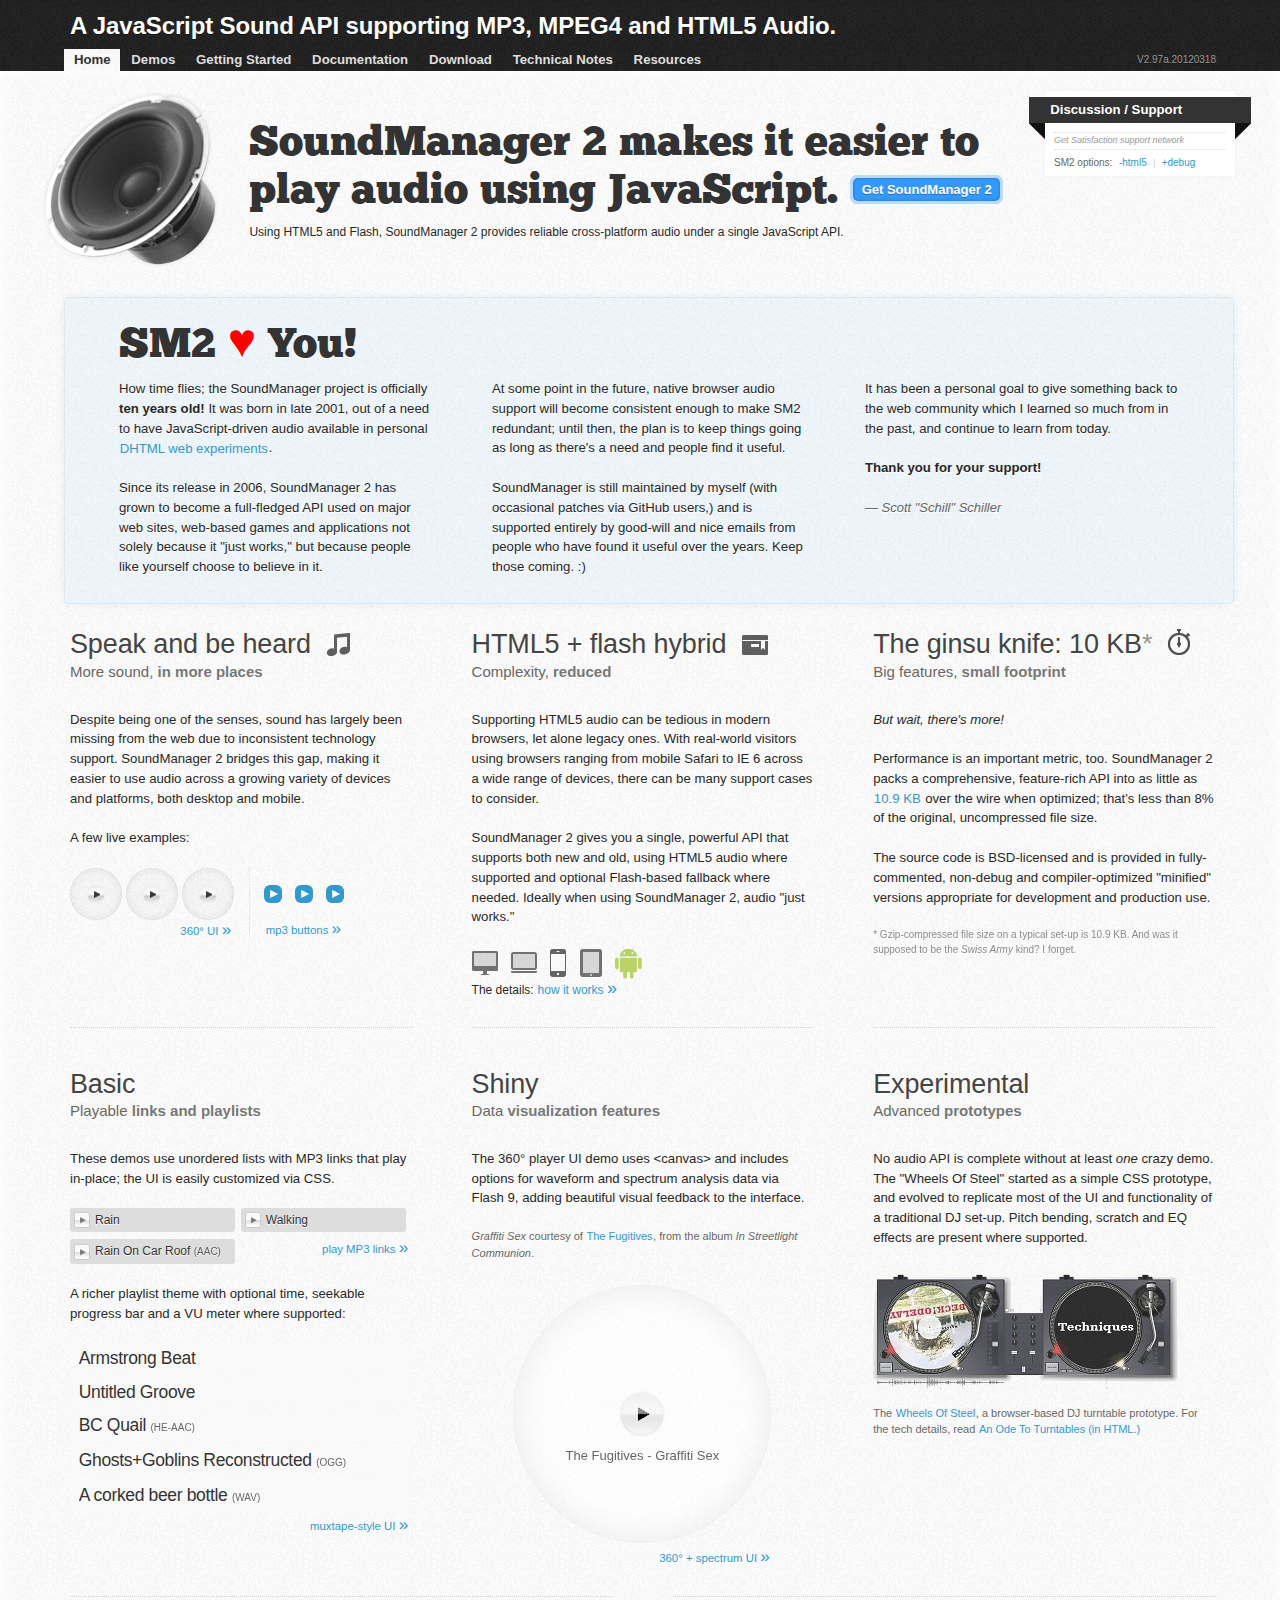
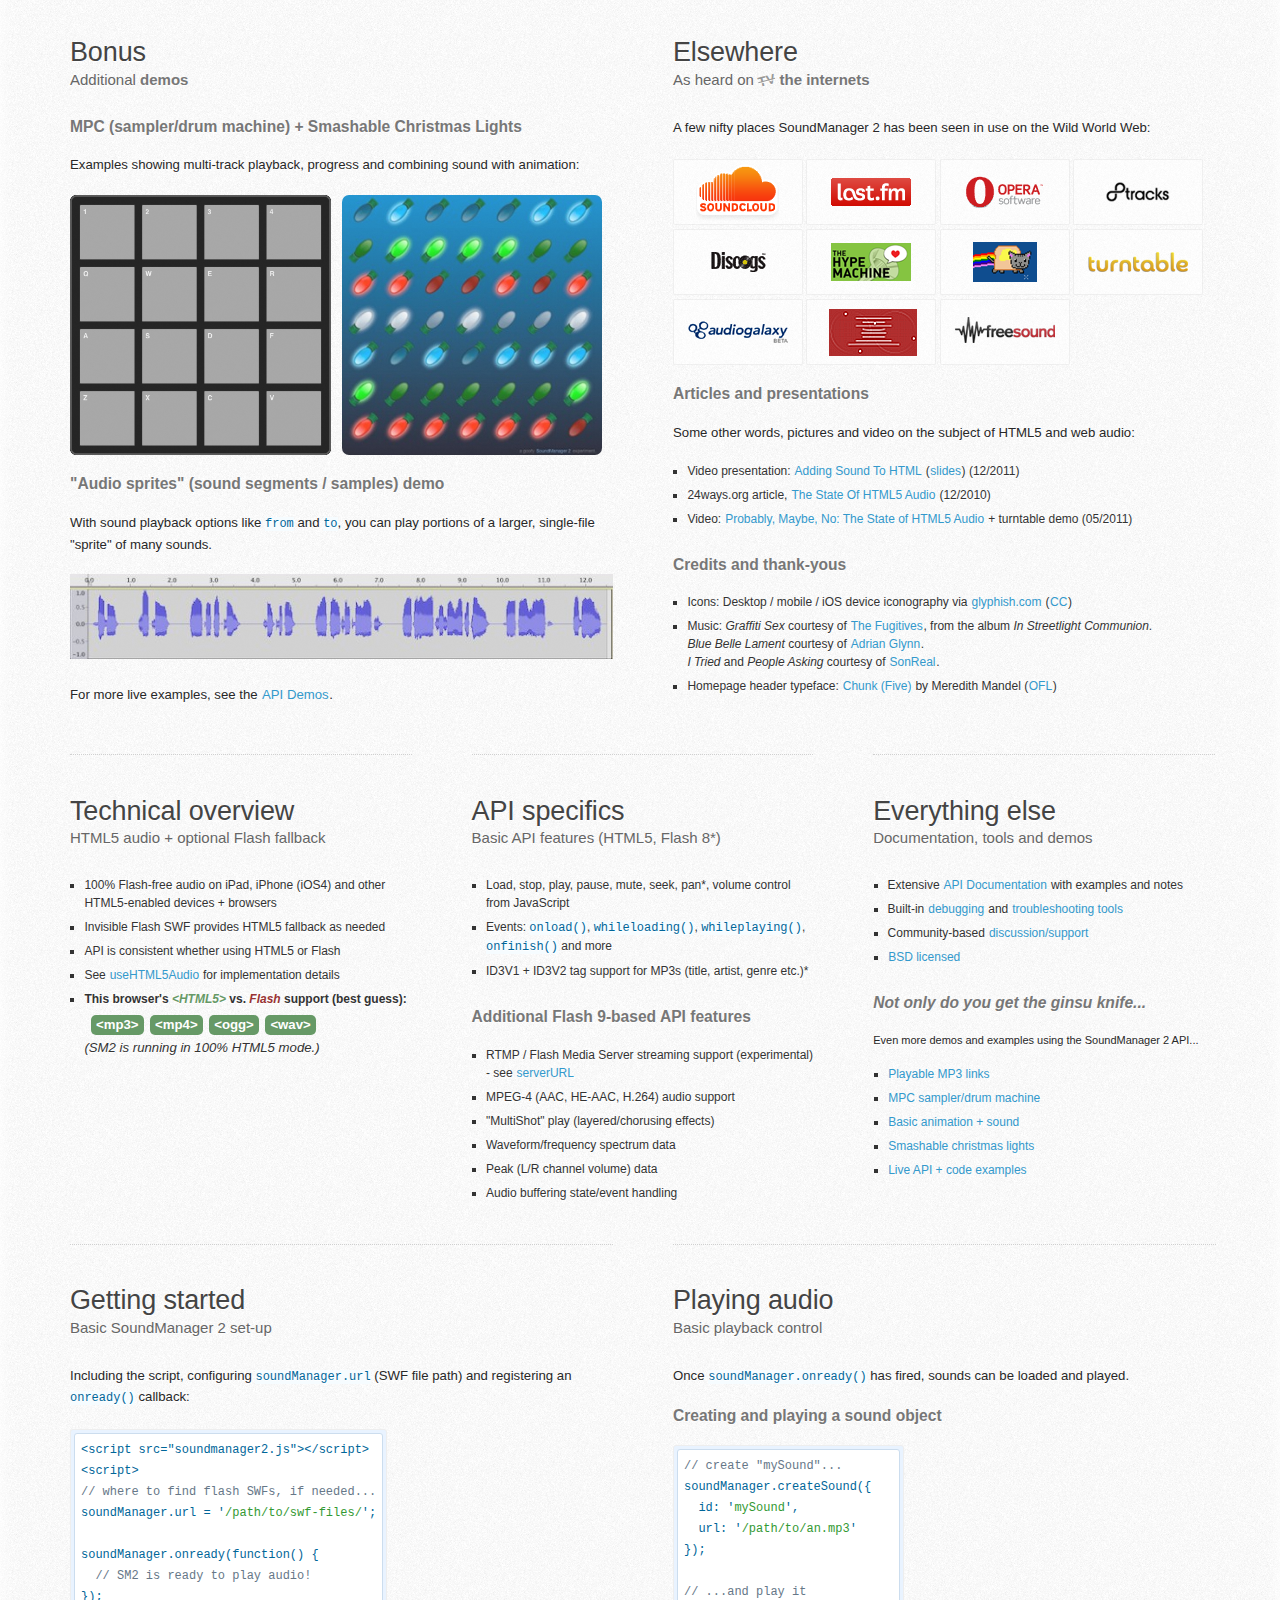
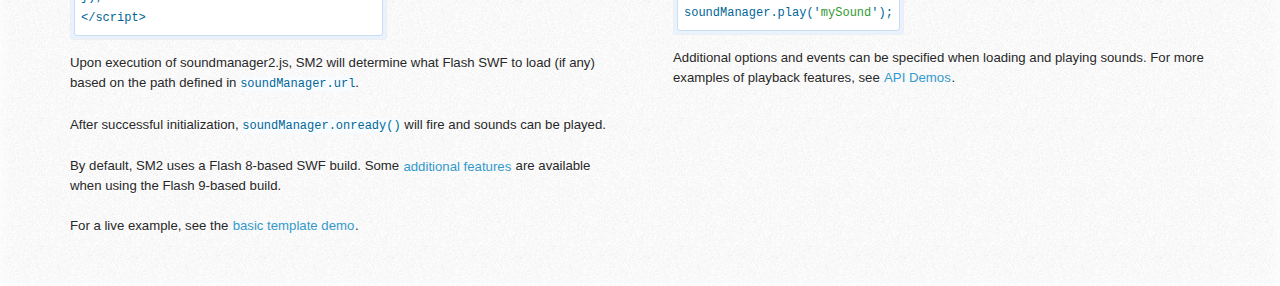
<file: whylearnit/site/lib/soundmanager/index.html>
﻿<!DOCTYPE html PUBLIC "-//W3C//DTD XHTML 1.0 Strict//EN"
	"http://www.w3.org/TR/xhtml1/DTD/xhtml1-strict.dtd">
<html xmlns="http://www.w3.org/1999/xhtml" lang="en" xml:lang="en">
<head>
<title>SoundManager 2: JavaScript Sound For The Web</title>
<meta name="description" content="Play sound from JavaScript including MP3, MPEG-4 and HTML5-supported audio formats with SoundManager 2, a cross-browser/platform sound API. BSD licensed."/>
<meta name="keywords" content="javascript sound, html5 audio, html5 sound, javascript audio, javascript play mp3, javascript sound control, mp3, mp4, mpeg4, aac, Scott Schiller, Schill, Schillmania"/>
<meta name="author" content="Scott Schiller"/>
<meta name="copyright" content="Copyright (C) 1997 onwards Scott Schiller"/>
<meta name="language" content="en-us"/>
<meta http-equiv="Content-Type" content="text/html; charset=UTF-8"/>

<!-- inline demo CSS (combined + minified for performance; see comments for raw source URLs) -->
<link rel="stylesheet" type="text/css" href="demo/index-rollup.css"/>

<!-- the SoundManager 2 API -->
<script type="text/javascript" src="script/soundmanager2.js"></script>

<!-- 360 UI demo, canvas magic for IE -->
<!--[if lt IE 9]><script type="text/javascript" src="demo/360-player/script/excanvas.js"></script><![endif]-->

<!-- SM2 demo/homepage-specific stuff -->
<script type="text/javascript">var is_home = true;</script>

<!-- inline demo JS (combined + minified; see comments for raw source URLs) -->
<script type="text/javascript" src="demo/index-rollup.js"></script>
<!-- IE CSS font hax -->
<!--[if lte IE 8]>
<style>
 h2.special {
  /* IE 6-8 font reset, doesn't like sort-of-defined @font-family */
  font-family:"helvetica neue",helvetica,arial,verdana,tahoma,"sans serif";
 }
</style>
<![endif]-->
	<style type="text/css">
	/* "SM2 loves you" */
	#heart {
		line-height: 1em;
		padding-top: 0px;
		text-indent: 1em;
	}

	#heart-icon {
		width: auto;
		font-family: arial;
		color: red;
		font-size: 48px;
    }
	</style>
</head>

<body class="home">

<div id="content">

	<div id="lights"></div>

	<div id="top">

		<h1>A JavaScript Sound API supporting MP3, MPEG4 and HTML5 Audio.</h1>

		<div id="nav">
			<div id="version" title="Version of SM2 loaded on this page"></div>
			<ul>
				<li>
					<strong><a href="#home">Home</a></strong>
				</li>
				<li>
					<a href="#">Demos</a>
					<ul>
						<li><a href="demo/api/">API Examples</a></li>
						<li><a href="demo/play-mp3-links/">Playable MP3 links</a></li>
						<li><a href="demo/mp3-player-button/" class="exclude">Basic MP3 Play Button</a></li>
						<li><a href="demo/page-player/">Muxtape-style UI</a></li>
						<li><a href="demo/360-player/">360&deg; Player UI</a></li>
						<li><a href="demo/mpc/">Drum Machine (MPC)</a></li>
						<li><a href="demo/animation/">DOM/Animation Demos</a></li>
						<li><a href="demo/flashblock/">FlashBlock Handling</a></li>
						<li><a href="demo/template/">Basic Template</a></li>
					</ul>
				</li>
				<li>
					<a href="doc/getstarted/">Getting Started</a>
					<ul>
						<li><a href="doc/getstarted/#how-sm2-works">How SoundManager 2 works</a></li>
						<li><a href="doc/getstarted/#basic-inclusion">Including SM2 on your site</a></li>
						<li><a href="doc/getstarted/#troubleshooting">Troubleshooting</a></li>
					</ul>
				</li>
				<li>
					<a href="doc/">Documentation</a>
					<ul>
						<li><a href="doc/#sm-config">SoundManager Properties</a></li>
						<li><a href="doc/#sound-object-properties">Sound Object Properties</a></li>
						<li><a href="doc/#smdefaults">Global Sound Defaults</a></li>
						<li><a href="doc/#api">SoundManager Core API</a></li>
						<li><a href="doc/#smsoundmethods">Sound Object (SMSound) API</a></li>
						<li><a href="doc/generated/script/soundmanager2.html">Generated Documentation</a></li>
					</ul>
				</li>
				<li>
					<a href="doc/download/">Download</a>
					<ul>
						<li><a href="doc/download/#latest">Get SoundManager 2</a></li>
						<li><a href="doc/download/#revision-history">Revision History</a></li>
					</ul>
					</li>
				<li>
					<a href="doc/technotes/">Technical Notes</a>
					<ul>
						<li><a href="doc/technotes/#requirements">System Requirements</a></li>
						<li><a href="doc/technotes/#debug-output">Debug + Console Output</a></li>
					</ul>
					</li>
				<li>
					<a href="doc/resources/">Resources</a>
					<ul>
						<li><a href="doc/resources/#licensing">Licensing</a></li>
						<li><a href="doc/resources/#related">Related Projects</a></li>
						<li><a href="http://getsatisfaction.com/schillmania/products/schillmania_soundmanager_2/">SM2 support / discussion</a></li>
						<li><a href="http://www.schillmania.com/content/react/contact/">Contact Info @ Schillmania.com</a></li>
					</ul>
				</li>
			</ul>
			<div class="clear"></div>
		</div>
	</div>

<div id="main-wrapper">

  	<div id="main" class="triple">

		<div id="col3" class="c3">

			<div id="support-wrapper">
				<div id="get-satisfaction" class="box">
					<div id="gsfn_list_widget">
						<h2><a href="http://getsatisfaction.com/schillmania/products/schillmania_soundmanager_2/" title="User discussion, FAQs and support for SoundManager 2" rel="nofollow">Discussion / Support</a><span class="l"></span><span class="r"></span></h2>
						<div id="gsfn_content">
						</div>
						<div class="powered_by">
							<a href="http://getsatisfaction.com/" rel="nofollow">Get Satisfaction support network</a>
						</div>
					</div>
				<!-- /.box -->
				</div>

				<div id="sm2-options">
					<p>
						SM2 options:&nbsp; <span id="with-html5"><a href="?sm2-usehtml5audio=1" title="View this page with HTML5 audio support enabled">+html5</a></span>
						<span id="options-divider-with-html5" class="options-divider">&nbsp;|&nbsp;</span>
						<span id="without-html5"><a href="?sm2-usehtml5audio=0" title="View this page with HTML5 audio support disabled">-html5</a></span>
						<span id="options-divider-without-html5" class="options-divider">&nbsp;|&nbsp;</span>
						<span id="with-debug"><a href="#debug=1" title="View this page with debug output mode enabled (console.log() or HTML-based)" onclick="document.location.href=this.href;document.location.reload()">+debug</a></span>
					</p>
				</div>

			</div>

			<!-- /main -->
		</div>

		<div id="live-demos" class="columnar">

			<div id="about-sm2">

				<div id="about-header">

					<div id="sm2-support-warning">
						<!-- as needed, warning is displayed here -->
					</div>

					<div class="sm2-speaker">
						<img src="demo/_image/soundmanager2-speaker.png" alt="SoundManager 2 speaker logo" class="ie6sucks" />
					</div>

					<h2 class="special">SoundManager 2 makes it easier to play audio using JavaScript. <a href="doc/download/" title="Download SoundManager 2" class="feature" style="font-family:helvetica;font-weight:bold;margin:0px;white-space:nowrap">Get SoundManager 2</a></h2>

					<p>
						Using HTML5 and Flash, SoundManager 2 provides reliable cross-platform audio under a single JavaScript API.
					</p>

				</div>

				<hr />

<div id="thank-you" style="clear:both;position:relative;top:2em;margin: 0em 2em 0px 3em;border:1px solid #999;border-color:rgba(0,0,0,0.05);border-radius:5px;padding:1.5em 1em 0px 1em;background:#eee;background:rgba(128,192,256,0.1);box-shadow:0px 0px 8px rgba(0,128,192,0.1)">

	<h2 id="heart" class="special">SM2 <span id="heart-icon" title="&quot;heart&quot;">♥</span> You!</h2>

	<div class="threeup first" style="padding-top:0px">

		<div class="column">

			<div class="column-wrapper" style="padding-left:0px">

				<p style="line-height:1.5em">How time flies; the SoundManager project is officially <strong>ten years old!</strong> It was born in late 2001, out of a need to have JavaScript-driven audio available in personal <a href="http://www.flickr.com/photos/schill/sets/72157616019003181/" title="Schillmania.com: DHTML Interface Design Archives" class="cta">DHTML web experiments</a>.</p>

				<p style="line-height:1.5em">Since its release in 2006, SoundManager 2 has grown to become a full-fledged API used on major web sites, web-based games and applications not solely because it "just works," but because people like yourself choose to believe in it.</p>

			</div>

		</div>

		<div class="column">

			<div class="column-wrapper">

			        <p style="line-height:1.5em">At some point in the future, native browser audio support will become consistent enough to make SM2 redundant; until then, the plan is to keep things going as long as there's a need and people find it useful.</p>

				<p style="line-height:1.5em">SoundManager is still maintained by myself (with occasional patches via GitHub users,) and is supported entirely by good-will and nice emails from people who have found it useful over the years. Keep those coming. :)</p>


			</div>

		</div>

		<div class="column">

			<div class="column-wrapper">

				<p style="line-height:1.5em">It has been a personal goal to give something back to the web community which I learned so much from in the past, and continue to learn from today.</p>

				<p style="line-height:1.5em"><strong>Thank you for your support!</strong></p>

			        <p style="font-size:small;color:#666"><em>&mdash; Scott "Schill" Schiller</em></p>

			</div>

		</div>

	</div>

        <div class="clear"></div>

</div>

				<div class="threeup first">

					<div class="column">
						<div class="column-wrapper">

							<h3>Speak and <b style="white-space:nowrap">be heard<span class="music-note icon"></span></b></h3>
							<h4>More sound, <b>in more places</b></h4>

							<p>Despite being one of the senses, sound has largely been missing from the web due to inconsistent technology support. SoundManager 2 bridges this gap, making it easier to use audio across a growing variety of devices and platforms, both desktop and mobile.</p>

							<p>A few live examples:</p>

							<div id="sm2-support" class="demo-block">
								<!-- "oh snap", SM2 didn't load etc. messaging -->
							</div>

							<div style="position:relative;*zoom:1;min-width:275px">

								<div id="special-demo-left" class="sm2-inline-list">

									<div class="ui360">
										<a href="demo/_mp3/office_lobby.mp3" class="norewrite exclude button-exclude inline-exclude">Office lobby sound</a>
									</div>

									<div class="ui360" style="float:left;display:inline">
										<a href="demo/_mp3/mak.mp3" title="360 demo: Angry Cow Sound" class="norewrite exclude button-exclude inline-exclude">Random</a>
									</div>

									<div class="ui360" style="float:left;display:inline">
										<a href="http://freshly-ground.com/data/audio/sm2/water-drop.mp3" title="360 Demo: Water Drop" class="exclude button-exclude inline-exclude">Water Drop</a>
									</div>

									<div class="demo-more-abs" style="margin-right:1.5em">
										<a href="demo/360-player/" title="360&deg; UI player demo" class="cta">360&deg; UI <span>&raquo;</span></a>
									</div>

								</div>

								<div id="special-demo-right">
									<a href="demo/_mp3/coins.mp3" title="Play &quot;Change&quot;" class="sm2_button exclude inline-exclude norewrite">coins.mp3</a>
									&nbsp;&nbsp; <a href="demo/christmas-lights/sound/glass0.mp3" class="sm2_button exclude inline-exclude norewrite" title="Play &quot;Glass break 1&quot;">glass0.mp3</a>
									&nbsp;&nbsp; <a href="demo/christmas-lights/sound/glass1.mp3" class="sm2_button exclude inline-exclude threesixty-exclude norewrite" title="Play &quot;Glass break 2&quot;">glass1.mp3</a>

									<div class="demo-more-abs">
										<a href="demo/mp3-player-button/" title="MP3 buttons demo" class="cta">mp3 buttons <span>&raquo;</span></a>
									</div>

								</div>

							</div>

						</div>
					</div>


					<div class="column">
						<div class="column-wrapper">

							<h3>HTML5 + flash <b style="white-space:nowrap">hybrid<span class="package icon"></span></b></h3>
							<h4>Complexity, <b>reduced</b></h4>

							<p>Supporting HTML5 audio can be tedious in modern browsers, let alone legacy ones. With real-world visitors using browsers ranging from mobile Safari to IE 6 across a wide range of devices, there can be many support cases to consider.</p>

							<p>SoundManager 2 gives you a single, powerful API that supports both new and old, using HTML5 audio where supported and optional Flash-based fallback where needed. Ideally when using SoundManager 2, audio "just works."</p>
							
							<div class="icons">
							 <ul>
							  <li class="desktop" title="Desktop support: Windows, Mac OS, Linux">Desktop support: Windows, Mac OS, Linux</li>
							  <li class="laptop" title="Laptop/tablet support: Windows, Mac OS, Linux / Blackberry Playbook, Kindle Fire + other HTML5/Flash devices">Laptop/tablet support: Windows, Mac OS, Linux / Blackberry Playbook, Kindle Fire + other HTML5/Flash devices</li>
							  <li class="iphone" title="iPhone support: iPhone with iOS 4.0 and newer">iPhone support: iOS 4.0 and newer</li>
							  <li class="ipad" title="iPad support: Version 1.0 (iOS 3.2) and newer">iPad support: Version 1.0 (iOS 3.2) and newer</li>
							  <li class="android" title="Android platforms supporting HTML5 and/or Flash">Android platforms supporting HTML5 and/or Flash</li>
							 </ul>
							 The details: <a href="doc/getstarted/#intro" class="cta" style="text-align:right">how it works <span>&raquo;</span></a>
							</div>

						</div>
					</div>

					<div class="column">
						<div class="column-wrapper">
							<h3 style="cursor:help" title="Gzip-compressed file size on a typical set-up is 10.9 KB. And was it supposed to be the &quot;Swiss Army&quot; kind? I forget.">The ginsu knife: <b style="white-space:nowrap">10 KB<span style="color:#999">*</span><span class="performance icon"></span></b></h3>
							<h4>Big&nbsp;features, <b>small footprint</b></h4>
							<p><em>But wait, there's more!</em></p>
							<div>
								<p>Performance is an important metric, too. SoundManager 2 packs a comprehensive, feature-rich API into as little as <a href="doc/getstarted/#basic-inclusion" title="SoundManager 2: Build options (down to ~11 KB in size)" style="white-space:nowrap" class="cta">10.9 KB</a> over the wire when optimized; that's less than 8% of the original, uncompressed file size.</p>
							</div>
							<p>The source code is BSD-licensed and is provided in fully-commented, non-debug and compiler-optimized "minified" versions appropriate for development and production use.</p>
							<p class="sidenote">* Gzip-compressed file size on a typical set-up is 10.9 KB. And was it supposed to be the <i>Swiss Army</i> kind? I forget.</p>
						</div>
					</div>

				</div>


				<div class="threeup">

					<div class="column">
						<div class="column-wrapper">

							<h3>Basic</h3>
							<h4>Playable <b>links and playlists</b></h4>

							<p>These demos use unordered lists with MP3 links that play in-place; the UI is easily customized via CSS.</p>

							<ul class="graphic">
								<li><a href="demo/_mp3/rain.mp3" class="exclude">Rain</a></li>
								<li><a href="demo/_mp3/walking.mp3" class="exclude">Walking</a></li>
								<!-- files from the web (note that ID3 information will *not* load from remote domains without permission, Flash restriction) -->
								<li><a href="http://freshly-ground.com/data/video/Rain%20on%20Car%20Roof.aac" title="Rain on car roof (AAC)" class="exclude">Rain On Car Roof <span class="sidenote">(AAC)</span></a></li>
							</ul>

							<div class="demo-more" style="text-align:right;white-space:normal">
								<a href="demo/play-mp3-links/" title="&quot;Play MP3 Links&quot; demo" class="cta">play MP3 links <span>&raquo;</span></a>
							</div>

							<div style="clear:both"></div>

							<p>A richer playlist theme with optional time, seekable progress bar and a VU meter where supported:</p>

							<ul id="inline-playlist" class="playlist">
								<li><a href="http://freshly-ground.com/data/audio/mpc/20060826 - Armstrong.mp3" class="button-exclude inline-exclude threesixty-exclude">Armstrong Beat</a></li>
								<li><a href="http://freshly-ground.com/data/audio/mpc/20090119 - Untitled Groove.mp3" class="button-exclude inline-exclude threesixty-exclude">Untitled Groove</a></li>
								<li><a href="http://freshly-ground.com/data/audio/sm2/quail-64kbps-he-aac-from-itunes-renamed-from-mp4.aac" title="48 kbps MPEG4 High-Efficiency AAC test sound: BC Quail" class="button-exclude inline-exclude threesixty-exclude">BC Quail <span class="sidenote">(HE-AAC)</span></a></li>
								<li><a href="http://freshly-ground.com/data/audio/sm2/20060924%20-%20Ghosts%20&amp;%20Goblins%20Reconstructed.ogg" title="Ghosts + Goblins Reconstructed: OGG sound format, requires HTML5 Audio() support to play" class="muxtape-html5 button-exclude inline-exclude threesixty-exclude">Ghosts+Goblins Reconstructed <span class="sidenote">(OGG)</span></a></li>
								<li><a href="http://freshly-ground.com/data/audio/sm2/bottle-pop.wav" title="WAV sound format, requires HTML5 Audio() support to play" class="muxtape-html5 button-exclude inline-exclude threesixty-exclude">A corked beer bottle <span class="sidenote">(WAV)</span></a></li>
							</ul>
							<div class="demo-more">
								<a href="demo/page-player/" title="Muxtape-style UI demo" class="cta">muxtape-style UI <span>&raquo;</span></a>
							</div>

						</div>
					</div>

					<div class="column">
						<div class="column-wrapper">

							<h3>Shiny</h3>
							<h4>Data <b>visualization features</b></h4>

							<p>The 360&deg; player UI demo uses &lt;canvas&gt; and includes options for waveform and spectrum analysis data via Flash 9, adding beautiful visual feedback to the interface.</p>

							<p style="font-size:11px;text-align:left;color:#666;white-space:normal"><em>Graffiti Sex</em> courtesy of <a href="http://www.fugitives.ca/" title="The Fugitives, multi-instrumentalists from Vancouver" class="cta">The Fugitives</a>, from&nbsp;the album <em>In Streetlight Communion</em>.</p>

						<!--
						<div id="inline-demos">
							<h4 id="inline-demo-header">Inline demos using SoundManager 2</h4>
						</div>
						-->

							<div>
							
								<div id="sm2-visualization" class="sm2-inline-list">

									<div class="ui360 ui360-vis">
										<a href="http://freshly-ground.com/data/audio/sm2/The%20Fugitives%20-%20Graffiti%20Sex.mp3" class="exclude button-exclude inline-exclude" style="position:absolute;color:#333">The Fugitives - Graffiti Sex</a>
									</div>

								</div>

								<div class="demo-more" style="width:256px;margin:0.5em auto 0px auto;clear:both">
									<a href="demo/360-player/canvas-visualization.html" title="360&deg; UI: JavaScript + Canvas Visualization" class="cta">360&deg; + spectrum UI <span>&raquo;</span></a>
								</div>

							</div>

						</div>
					</div>
					
					<div class="column">
						<div class="column-wrapper">

							<h3>Experimental</h3>
							<h4>Advanced <b>prototypes</b></h4>

							<p>No audio API is complete without at least <em>one</em> crazy demo. The "Wheels Of Steel" started as a simple CSS prototype, and evolved to replicate most of the UI and functionality of a traditional DJ set-up. Pitch bending, scratch and EQ effects are present where supported.</p>
							<p style="margin:1em 0px;padding:0px;text-align:center" class="bonus-demo"><a href="http://wheelsofsteel.net/" title="The Wheels Of Steel: Online turntable / browser-based DJ prototype" style="margin:0px;padding:0px;background:#fff"><img src="demo/_image/wheelsofsteel-full-ui.jpg" alt="wheelsofsteel.net: Online turntable demo (screenshot)" style="display:block;width:100%;max-width:315px;margin-left:-4px;border:none" /></a></p>
							<p style="margin:0px;padding:0px;font-size:11px;text-align:left;color:#666;margin-bottom:0.5em;white-space:normal">The <a href="http://wheelsofsteel.net/" title="The Wheels Of Steel: Online turntable / browser-based DJ prototype" class="cta">Wheels Of Steel</a>, a browser-based DJ turntable prototype. For the tech details, read <a href="http://www.schillmania.com/content/entries/2011/wheels-of-steel/" title="The making of 'The Wheels Of Steel': An Ode To Turntables (in HTML)" class="cta">An Ode To Turntables (in HTML.)</a></p>

						</div>
					</div>

				</div>

				<div class="twoup">

					<div class="column">
						<div class="column-wrapper">

							<h3>Bonus</h3>
							<h4>Additional <b>demos</b></h4>

							<h4>MPC (sampler/drum machine) + Smashable Christmas Lights</h4>

							<p>
								Examples showing multi-track playback, progress and combining sound with animation:
							</p>

							<ul class="bonus-demos">

								<li>
									<a href="demo/mpc/" style="display:inline-block" title="MPC (sampler/drum machine) demo"><img src="demo/_image/mpc-screenshot.png" alt="MPC (drum machine) demo screenshot" style="display:block;width:100%;max-width:300px" /></a>
								</li>

								<li>
									<a href="demo/christmas-lights/" style="display:inline-block" title="Smashable Christmas Lights demo"><img src="demo/_image/christmas-lights.jpg" alt="Smash Christmas Lights demo" style="display:block;width:100%;max-width:260px;border-radius:7px" /></a>
								</li>

							</ul>

							<h4 style="clear:left;padding-top:1em">"Audio sprites" (sound segments / samples) demo</h4>

							<p>With sound playback options like <code>from</code> and <code>to</code>, you can play portions of a larger, single-file "sprite" of many sounds.</p>

							<p class="bonus-demo clear">
								<a href="demo/api/#fitter-happier" title="&quot;Fitter, Happier&quot; sound sample demo"><img src="demo/_image/fitter-happier-waveform.jpg" alt="&quot;Fitter, Happier&quot; waveform screenshot" style="width:100%;max-width:562px" /></a>
							</p>


							<p>
								For more live examples, see the <a href="demo/api/" title="SoundManager 2 API demos" class="cta">API Demos</a>.
							</p>

						</div>
					</div>

					<div class="column">
						<div class="column-wrapper">

							<h3>Elsewhere</h3>
							<h4>As heard on <b><span class="scratched-out">TV</span> the internets</b></h4>

							<p>A few nifty places SoundManager 2 has been seen in use on the Wild World Web:</p>

							<div class="inthewild active">

								<ul class="inthewild">
									<li>
										<a id="soundcloud" href="http://thecloudplayer.com/" title="Soundcloud / The Cloud Player"><span>SoundCloud / The Cloud Player</span></a>
									</li>
									<li>
										<a id="lastfm" href="http://www.last.fm/" title="last.fm"><span>last.fm</span></a>
									</li>
									<li>
										<a id="opera" href="http://www.opera.com/" title="Opera Software ASA (Media Player component)"><span>Opera Software ASA</span></a>
									</li>
									<li>
										<a id="eight-tracks" href="http://8tracks.com/" title="8tracks"><span>8tracks</span></a>
									</li>
									<li>
										<a id="discogs" href="http://www.discogs.com/" title="Discogs"><span>Discogs</span></a>
									</li>
									<li>
										<a id="hypem" href="http://hypem.com/" title="The Hype Machine"><span>The Hype Machine</span></a>
									</li>
									<li>
										<a id="nyancat" href="http://nyan.cat/" title="NON-STOP NYAN CAT!"><span>NON-STOP NYAN CAT!</span></a>
									</li>
									<li>
										<a id="turntable-dot-fm" href="http://turntable.fm/" title="Turntable.fm"><span>Turntable.fm</span></a>
									</li>
									<li>
										<a id="audiogalaxy" href="http://audiogalaxy.com/" title="Audiogalaxy"><span>Audiogalaxy</span></a>
									</li>
									<li>
										<a id="baroque-me" href="http://blog.chenalexander.com/2011/baroque-bach-cello/" title="Alexander Chen's &quot;baroque.me&quot;"><span>baroque.me</span></a>
									</li>
									<li>
										<a id="freesound" href="http://freesound.org" title="Freesound.org"><span>freesound.org</span></a>
									</li>
								</ul>

							</div>

							<h4 style="padding-top:1em">Articles and presentations</h4>

							<p>Some other words, pictures and video on the subject of HTML5 and web audio:</p>

							<ul class="standard">
								<li>Video presentation: <a href="http://www.youtube.com/watch?v=KjdPNtWV3Z0#t=56s" title="Scott Schiller: &quot;Adding Sound To HTML&quot;" class="cta">Adding Sound To HTML</a> (<a href="http://isflashdeadyet.com/talks/html5/" title="&quot;Adding Sound To HTML&quot; presentation slides" class="cta">slides</a>) (12/2011)</li>
								<li>24ways.org article, <a href="http://24ways.org/2010/the-state-of-html5-audio" title="Probably, Maybe, No: The State Of HTML5 Audio (24ways.org)" class="cta">The State Of HTML5 Audio</a> (12/2010)</li>
								<li>Video: <a href="http://www.youtube.com/watch?v=ffk65q5Rl9I" title="Yahoo!/YUI Blog, video presentation: Scott Schiller on the State of HTML5 Audio" class="cta">Probably, Maybe, No: The State of HTML5 Audio</a> + turntable demo (05/2011)</li>
							</ul>

							<h4 style="padding-top:1em">Credits and thank-yous</h4>

							<ul class="standard">
								<li>Icons: Desktop / mobile / iOS device iconography via <a href="http://glyphish.com/" class="cta">glyphish.com</a> (<a href="http://creativecommons.org/licenses/by/3.0/" title="Creative Commons Attribution 3.0 Unported" class="cta">CC</a>)</li>
								<li>Music: <em>Graffiti Sex</em> courtesy of <a href="http://www.fugitives.ca/" title="The Fugitives, multi-instrumentalists from Vancouver" class="cta">The Fugitives</a>, from the album <em>In Streetlight Communion</em>. <br /><em>Blue Belle Lament</em> courtesy of <a href="http://www.adrianglynn.com/" title="Adrian Glynn, Vancouver-based Singer/Songwriter" class="cta">Adrian Glynn</a>. <br /><em>I Tried</em> and <em>People Asking</em> courtesy of <a href="http://sonreal.bandcamp.com/album/the-lightyear-mixtape" title="The Lightyear Mixtape from SonReal, Vancouver-based hip-hop artist" class="cta">SonReal</a>.</li>
								<li>Homepage header typeface: <a href="http://work.meredithmandel.com/#379252/Typeface-Chunk-Five" class="cta">Chunk (Five)</a> by Meredith Mandel (<a href="http://scripts.sil.org/cms/scripts/page.php?site_id=nrsi&amp;id=OFL&amp;_sc=1" title="SIL Open Font License (OFL)" class="cta">OFL</a>)</li>
							</ul>
						
						</div>

					</div>

<!--
					<div class="column">
						<div class="column-wrapper">

							<h3>Download <b>the code</b></h3>

							<p>
								<a href="doc/download/" class="feature">Get SoundManager 2</a>
							</p>

						</div>
					</div>
-->


				</div>

				<div class="threeup">

					<div class="column">
						<div class="column-wrapper">

							<h3>Technical <b>overview</b></h3>

							<h4>HTML5 audio + optional Flash fallback</h4>

							<ul id="html5-audio-notes" class="standard">
								<li>100% Flash-free audio on iPad, iPhone (iOS4) and other HTML5-enabled devices + browsers</li>
								<li>Invisible Flash SWF provides HTML5 fallback as needed</li>
								<li>API is consistent whether using HTML5 or Flash</li>
								<li>See <a href="doc/#soundmanager-usehtml5audio" title="soundManager.useHTML5Audio HTML5 Audio() support feature documentation" class="cta">useHTML5Audio</a> for implementation details</li>
							</ul>

						</div>
					</div>

					<div class="column">
						<div class="column-wrapper"> <!-- spaced-out -->

							<h3>API <b>specifics</b></h3>
							<h4>Basic API features (HTML5, Flash 8*)</h4>

							<ul class="standard">
								<li>Load, stop, play, pause, mute, seek, pan*, volume control from JavaScript</li>
								<li>Events: <code>onload()</code>, <code>whileloading()</code>, <code>whileplaying()</code>, <code>onfinish()</code> and more</li>
								<li>ID3V1 + ID3V2 tag support for MP3s (title, artist, genre etc.)*</li>
							</ul>

							<br />

							<h4 id="flash9-features">Additional Flash 9-based API features</h4>

							<ul class="standard">
								<li>RTMP / Flash Media Server streaming support (experimental) - see <a href="doc/#smsound-serverurl" title="SMSound.serverURL parameter" class="cta">serverURL</a></li>
								<li>MPEG-4 (AAC, HE-AAC, H.264) audio support</li>
								<li>"MultiShot" play (layered/chorusing effects)</li>
								<li>Waveform/frequency spectrum data</li>
								<li>Peak (L/R channel volume) data</li>
								<li>Audio buffering state/event handling</li>
							</ul>

						</div>
					</div>

					<div class="column">
						<div class="column-wrapper"> <!-- spaced-out -->

							<h3>Everything <b>else</b></h3>
							<h4>Documentation, tools and demos</h4>

							<ul class="standard">
								<li>Extensive <a href="doc/" title="SoundManager 2 documentation" class="cta">API Documentation</a> with examples and notes</li>
								<li>Built-in <a href="doc/technotes/#debug-output" title="SoundManager 2 console.log()-style debug output" class="cta">debugging</a> and <a href="doc/getstarted/#troubleshooting" title="SoundManager 2 troubleshooting tool" class="cta">troubleshooting tools</a></li>
								<li>Community-based <a href="http://getsatisfaction.com/schillmania/products/schillmania_soundmanager_2" title="discussion/support for SoundManager 2 on Get Satisfaction" class="cta">discussion/support</a></li>
								<li id="licensing"><a href="license.txt" title="SoundManager 2 BSD license" class="cta norewrite">BSD licensed</a></li>
							</ul>

							<br />
							<h4 class="home-shopping-network">Not only do you get the ginsu knife...</h4>
							<p style="font-size:11px">Even more demos and examples using the SoundManager 2 API...</p>
							<ul class="standard">
								<li><a href="demo/play-mp3-links/" title="Links to MP3 files that play inline" class="cta">Playable MP3 links</a></li>
								<li><a href="demo/mpc/" title="MPC sampler/drum machine demo" class="cta">MPC sampler/drum machine</a></li>
								<li><a href="demo/animation-1/" title="Bouncing ball animation with sound effects" class="cta">Basic animation + sound</a></li>
								<li><a href="demo/christmas-lights/" title="Smashable christmas lights demo (animation and sound)" class="cta">Smashable christmas lights</a></li>
								<li><a href="demo/api/" title="See the code, click the button, watch it run: Live API demos using test sounds" class="cta">Live API + code examples</a></li>
							</ul>


						</div>
					</div>

					<!--/min-width -->

				  </div>

<!-- three -->


				<div id="how-to" class="twoup">

					<div class="column">
						<div class="column-wrapper">

							<h3>Getting <b>started</b></h3>

							<h4>Basic SoundManager 2 set-up</h4>

							<p>Including the script, configuring <code>soundManager.url</code> (SWF file path) and registering an <code>onready()</code> callback:</p>

<pre class="block"><code>&lt;script src="soundmanager2.js"&gt;&lt;/script&gt;
&lt;script&gt;
<span><span>// where to find flash SWFs, if needed...</span></span>
soundManager.url = '<span>/path/to/swf-files/</span>';

soundManager.onready(function() {
  <span><span>// SM2 is ready to play audio!</span></span>
});
&lt;/script&gt;</code></pre>

							<p>Upon execution of soundmanager2.js, SM2 will determine what Flash SWF to load (if any) based on the path defined in <code>soundManager.url</code>.</p>
							<p>After successful initialization, <code>soundManager.onready()</code> will fire and sounds can be played.</p>
							<p>By default, SM2 uses a Flash 8-based SWF build. Some <a href="#flash9-features" title="SoundManager 2: Flash 9 API-based features" class="cta">additional features</a> are available when using the Flash 9-based build.</p>

							<p>For a live example, see the <a href="demo/template/" class="cta">basic template demo</a>.</p>


<!--
							<h4>Additional Flash 9 features, HTML5 behaviour, flash blocking etc.</h4>

							<p>You can enable additional features via <code>soundManager.flashVersion = 9</code>, configure HTML5 audio behaviour, flash blocker handling and so forth.</p>

<pre class="block"><code>&lt;script&gt;
soundManager.url = '<span>/path/to/swf-files/</span>';

<span><span>// enable extra API features via flash 9 SWF build (default = 8)</span></span>
soundManager.flashVersion = 9;

<span><span>// optional: <a href="../../demo/flashblock/" title="SoundManager 2 flash block handling demo">flash block handling</a></span></span>
soundManager.useFlashBlock = false;

<span><span>/**
 * tweak: if both flash + HTML5 are available, try HTML5 first.
 * iPad/iPhone and non-flash clients will always try HTML5 mode.
 * further reading: see <a href="../#soundmanager-usehtml5audio">HTML5 audio support</a>
 */</span></span>
soundManager.preferFlash = <span>false</span>;

soundManager.onready(function() {
  <span><span>// Ready to use.</span></span>
});
&lt;/script&gt;</code></pre>


							<p>
								Want more? See the <a href="demo/template/" class="cta">basic template demo</a>. For compressed and optimized builds, see <a href="doc/getstarted/#basic-inclusion" class="cta">basic inclusion</a>. For deferred or dynamic loading of SM2, see <a href="doc/getstarted/#lazy-loading" class="cta">lazy-loading</a>.
							</p>

-->

						</div>
					</div>

					<div class="column">
						<div class="column-wrapper">

							<h3>Playing <b>audio</b></h3>
							<h4>Basic playback control</h4>

							<p>Once <code>soundManager.onready()</code> has fired, sounds can be loaded and played.</p>

							<h4>Creating and playing a sound object</h4>

<pre class="block"><code><span><span>// create "mySound"...</span></span>
soundManager.createSound({
  id: '<span>mySound</span>',
  url: '<span>/path/to/an.mp3</span>'
});

<span><span>// ...and play it</span></span>
soundManager.play('<span>mySound</span>');
</code></pre>

<!--

							<h4>Create and play, with additional parameters</h4>

							<p>Sounds inherit default properties which can be overridden by passing parameters to <code>createSound()</code> and <code>play()</code> methods. For example, providing <code>volume</code> to <code>createSound()</code> will determine the default volume for the life of that sound object. Defaults can be overridden on a per-play basis by passing <code>volume</code> to <code>play()</code>.</p>

							<p>Events like <code>onfinish</code>, <code>whileloading</code> and <code>whileplaying</code> can also be specified in this fashion.</p>

<pre class="block"><code><span><span>// create a sound, using volume and onload parameters</span></span>
var demoSound = soundManager.createSound({
  id: '<span>someSound</span>',
  url: '<span>/path/to/some.mp3</span>',
  volume: <span>50</span>,
  onload: function() {
    console.log('<span>sound </span>' + <span>this.sID</span> + '<span> loaded!</span>');
  }
});

<span><span>// One-time options: 25% volume + onfinish() callback</span></span>
demoSound.play({
  volume: <span>25</span>,
  onfinish: function() {
    console.log('<span>sound </span>' + <span>this.sID</span> + '<span> finished!</span>');
  }
});</code></pre>

-->

					<p>Additional options and events can be specified when loading and playing sounds. For more examples of playback features, see <a href="demo/api/" class="cta">API Demos</a>.</p>

						</div>
					</div>

				</div>

				<!-- /#about-sm2 -->
			</div>

		</div>

		<div class="clear">&nbsp;</div>

		<!-- /content -->

	</div>

	<script type="text/javascript">
	// <![CDATA[
	if (document.location.href.match(/debug=1/i)) {
	  document.getElementById('with-debug').style.display = 'none';
	}
	if (document.location.href.match(/debug/i)) {
	  document.getElementById('options-divider-with-html5').style.display = 'none';
	}
	if (soundManager.useHTML5Audio || document.location.href.match(/html5audio=1/i)) {
	  document.getElementById('with-html5').style.display = 'none';
	  document.getElementById('options-divider-with-html5').style.display = 'none';
	} else {
	  document.getElementById('without-html5').style.display = 'none';
	  document.getElementById('options-divider-without-html5').style.display = 'none';
	}
	init();
	// 	]]>
	</script>

	</div>

</div>

</body>
</html>
</file>
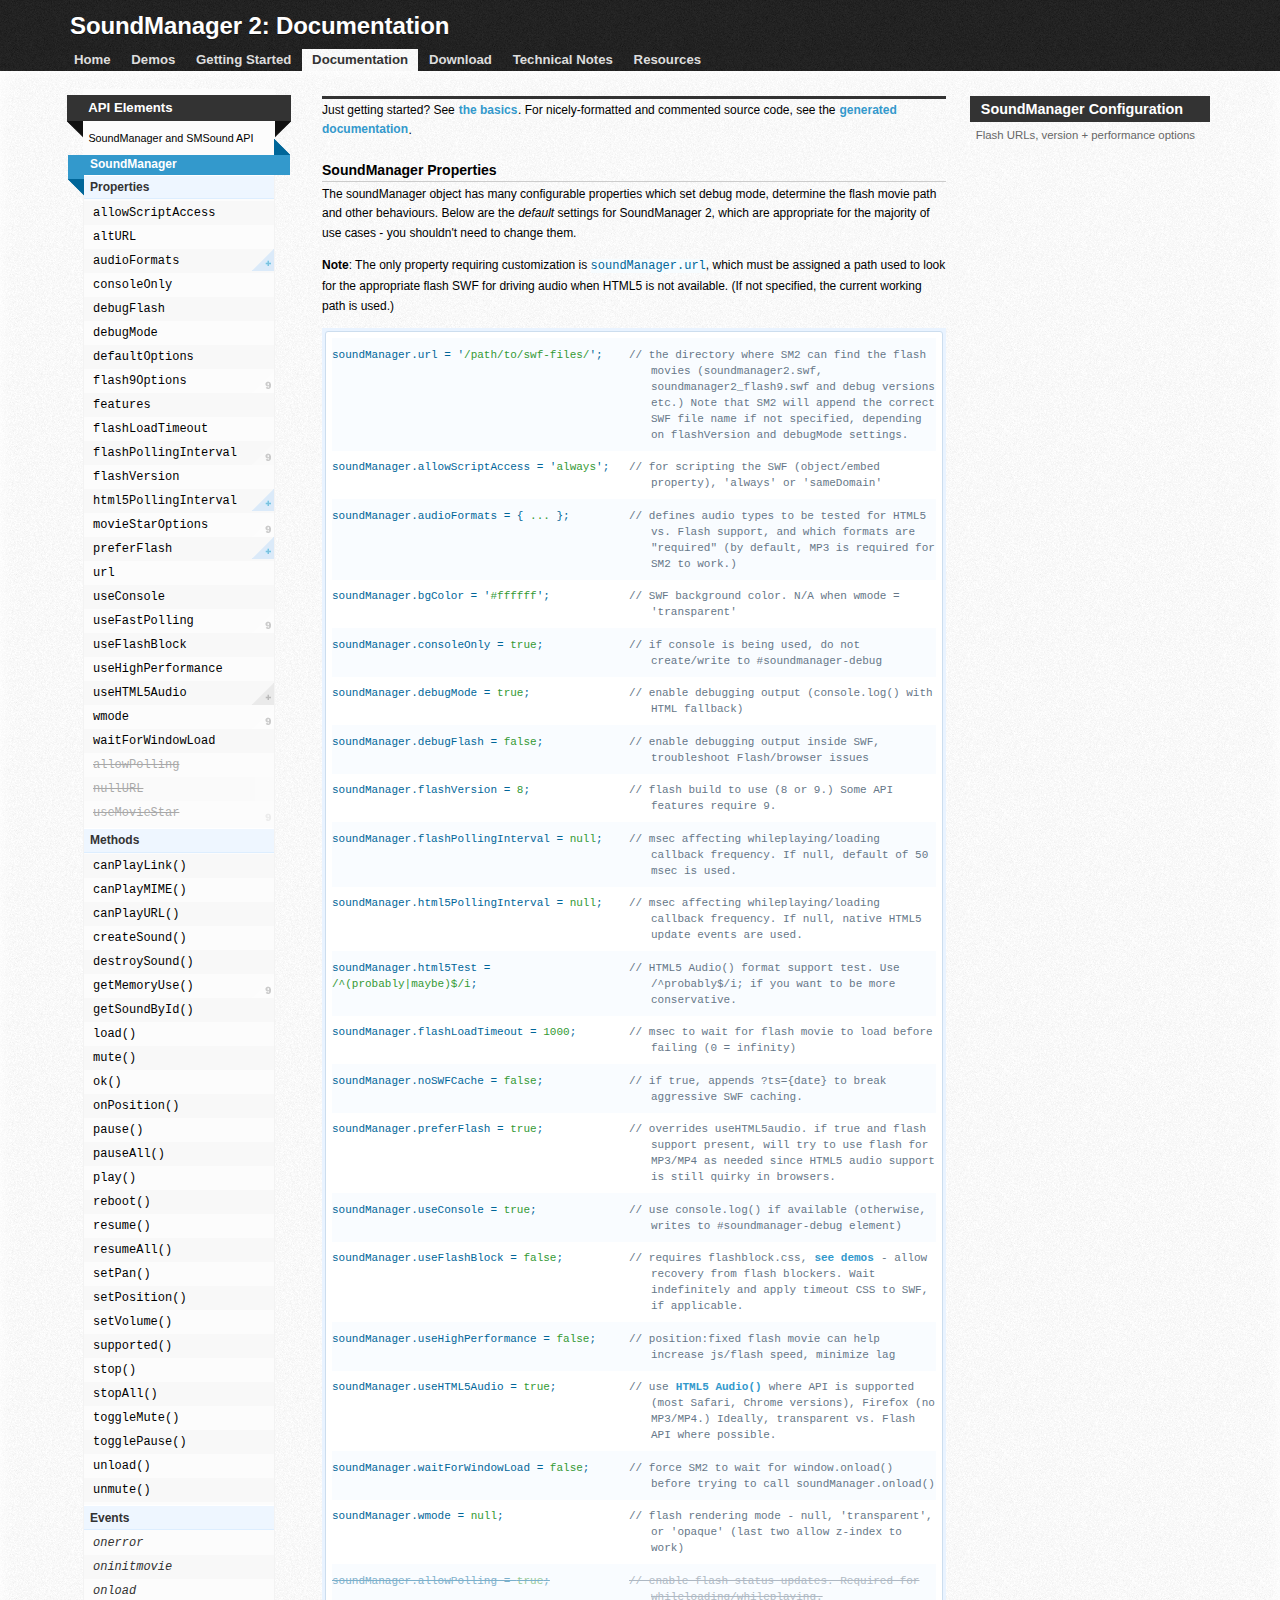
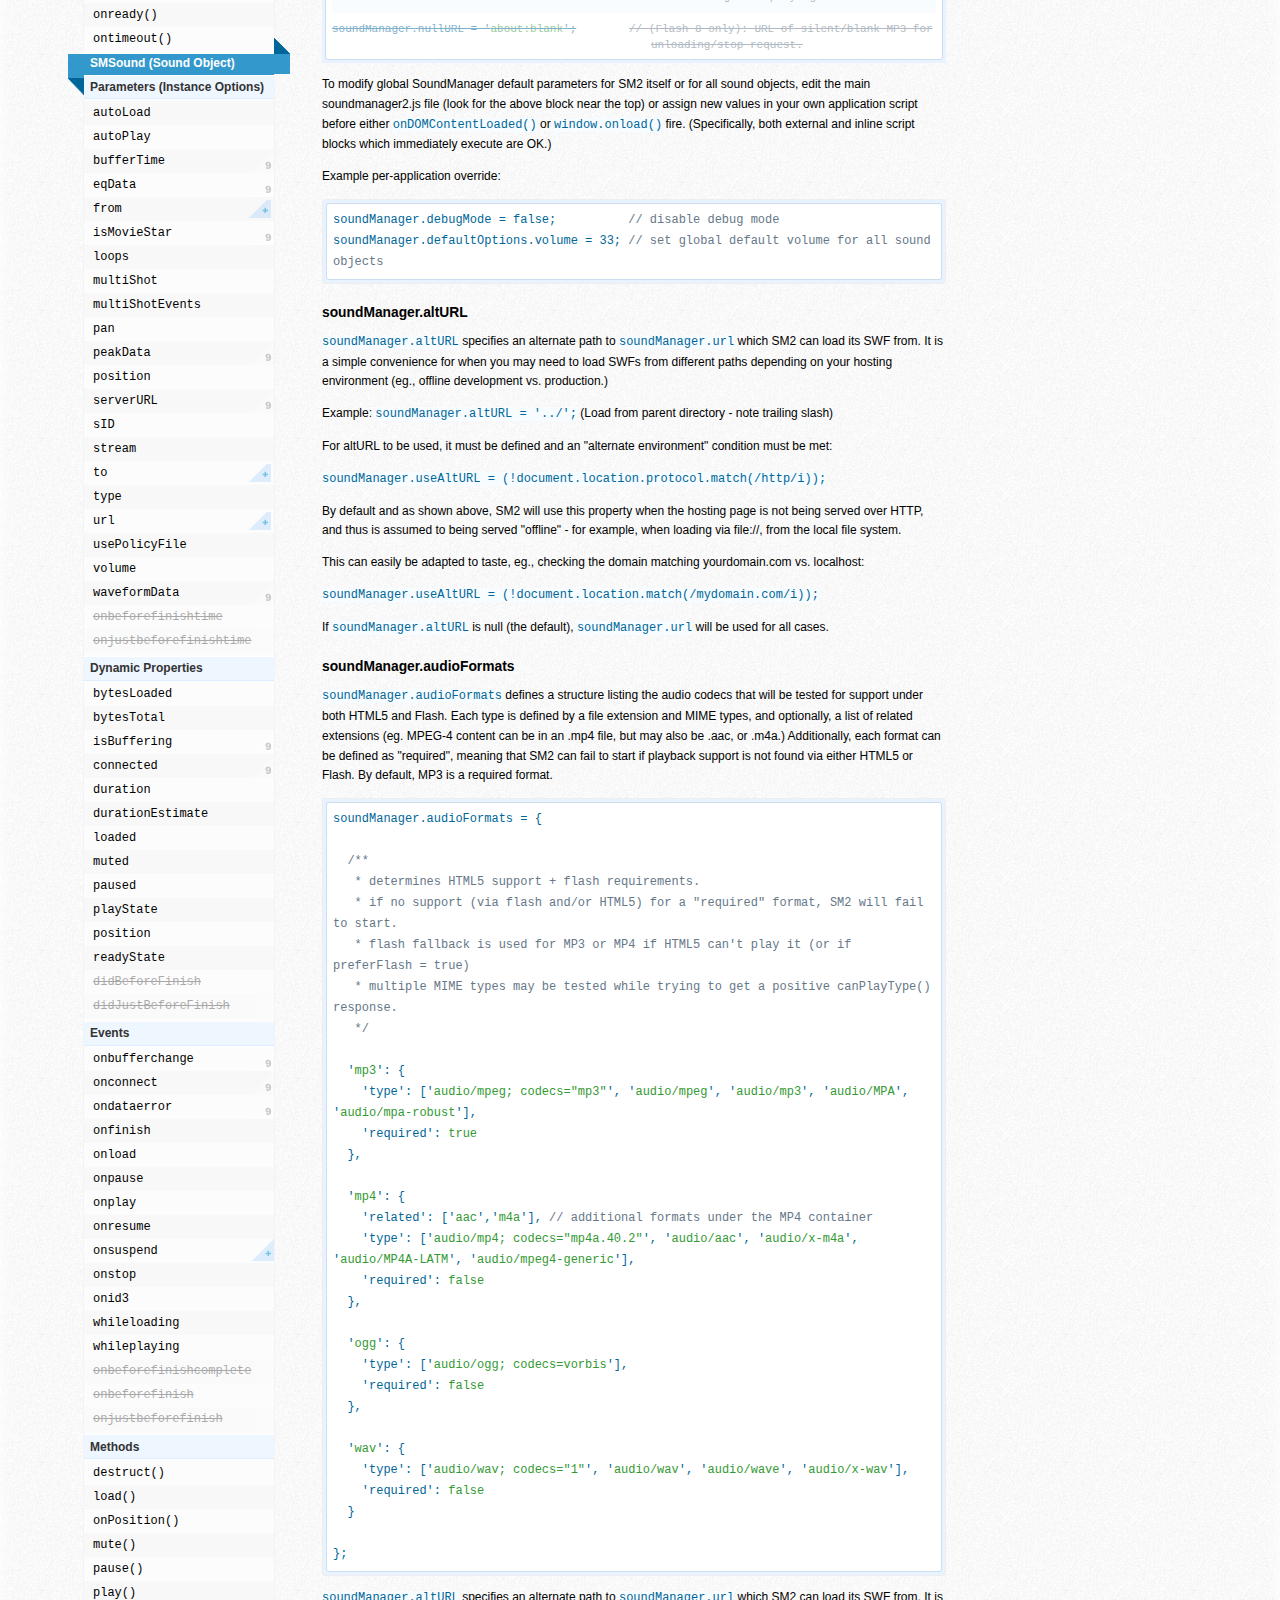
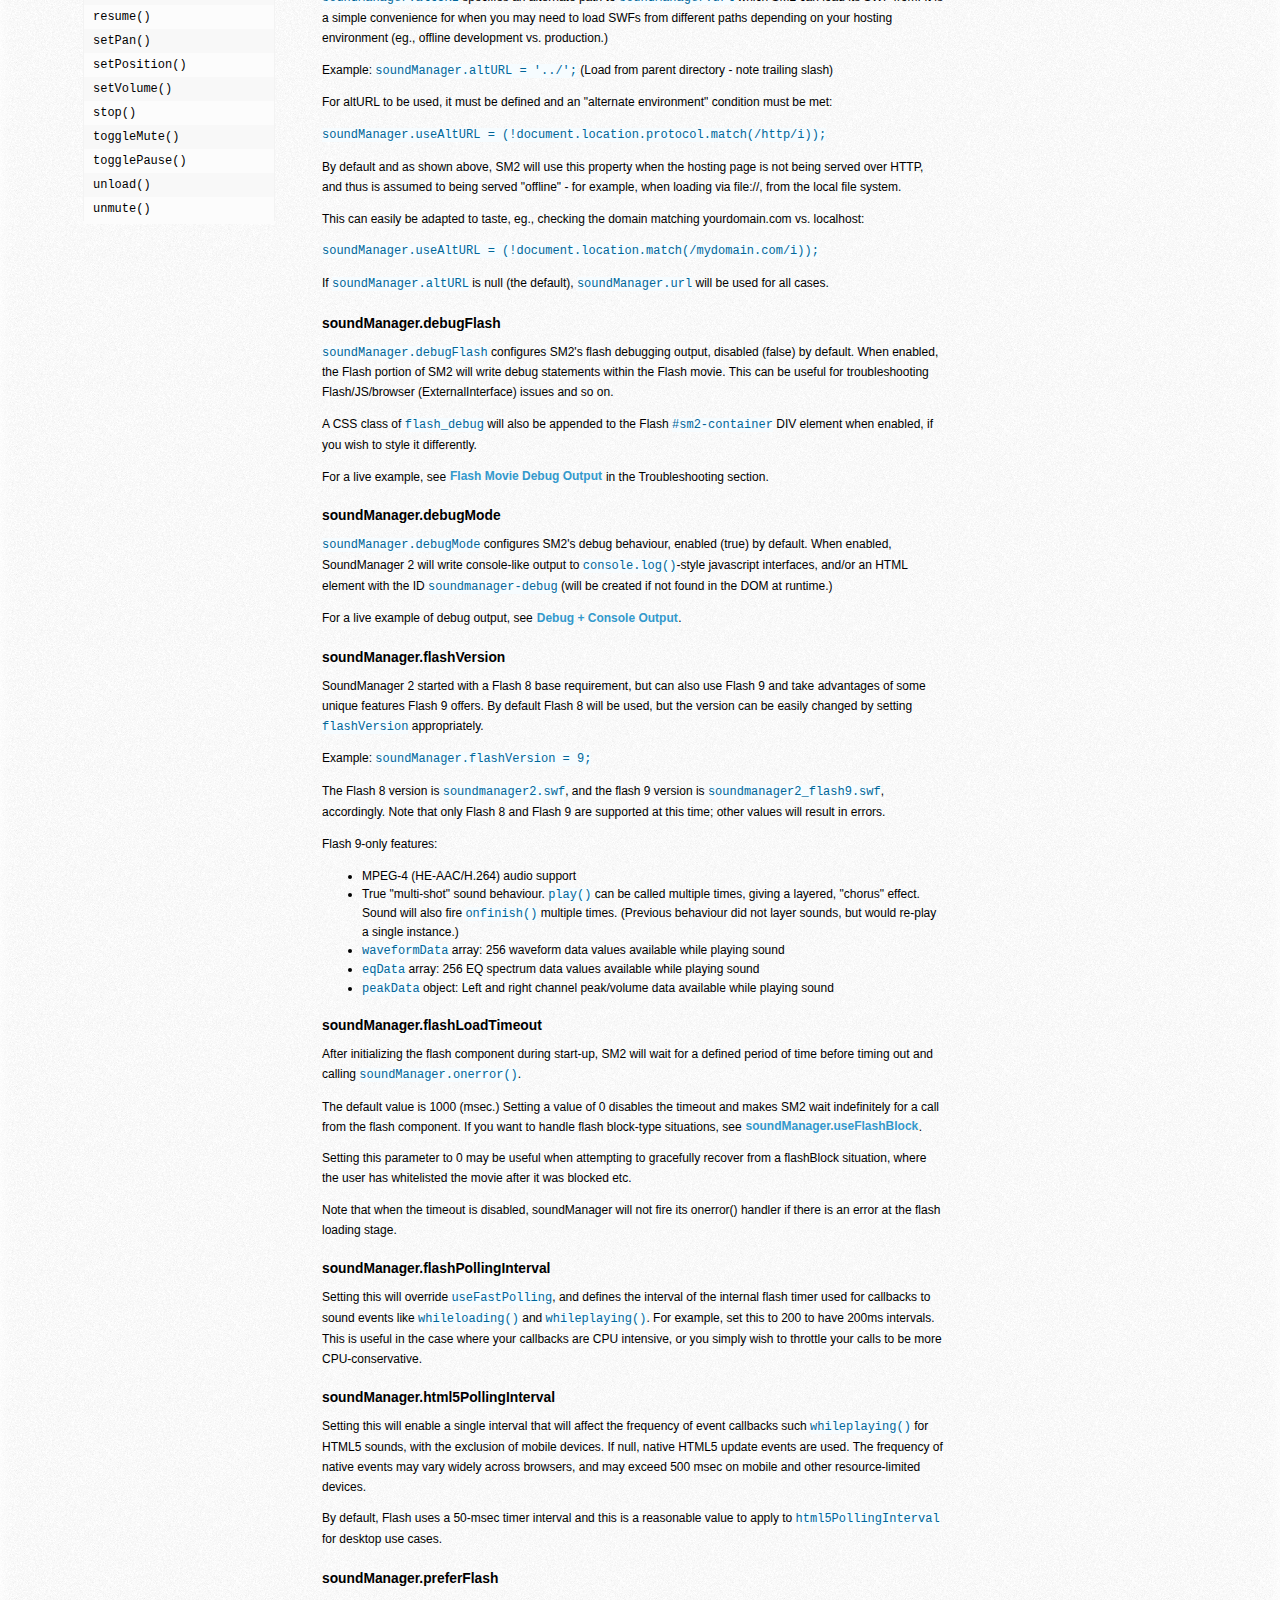
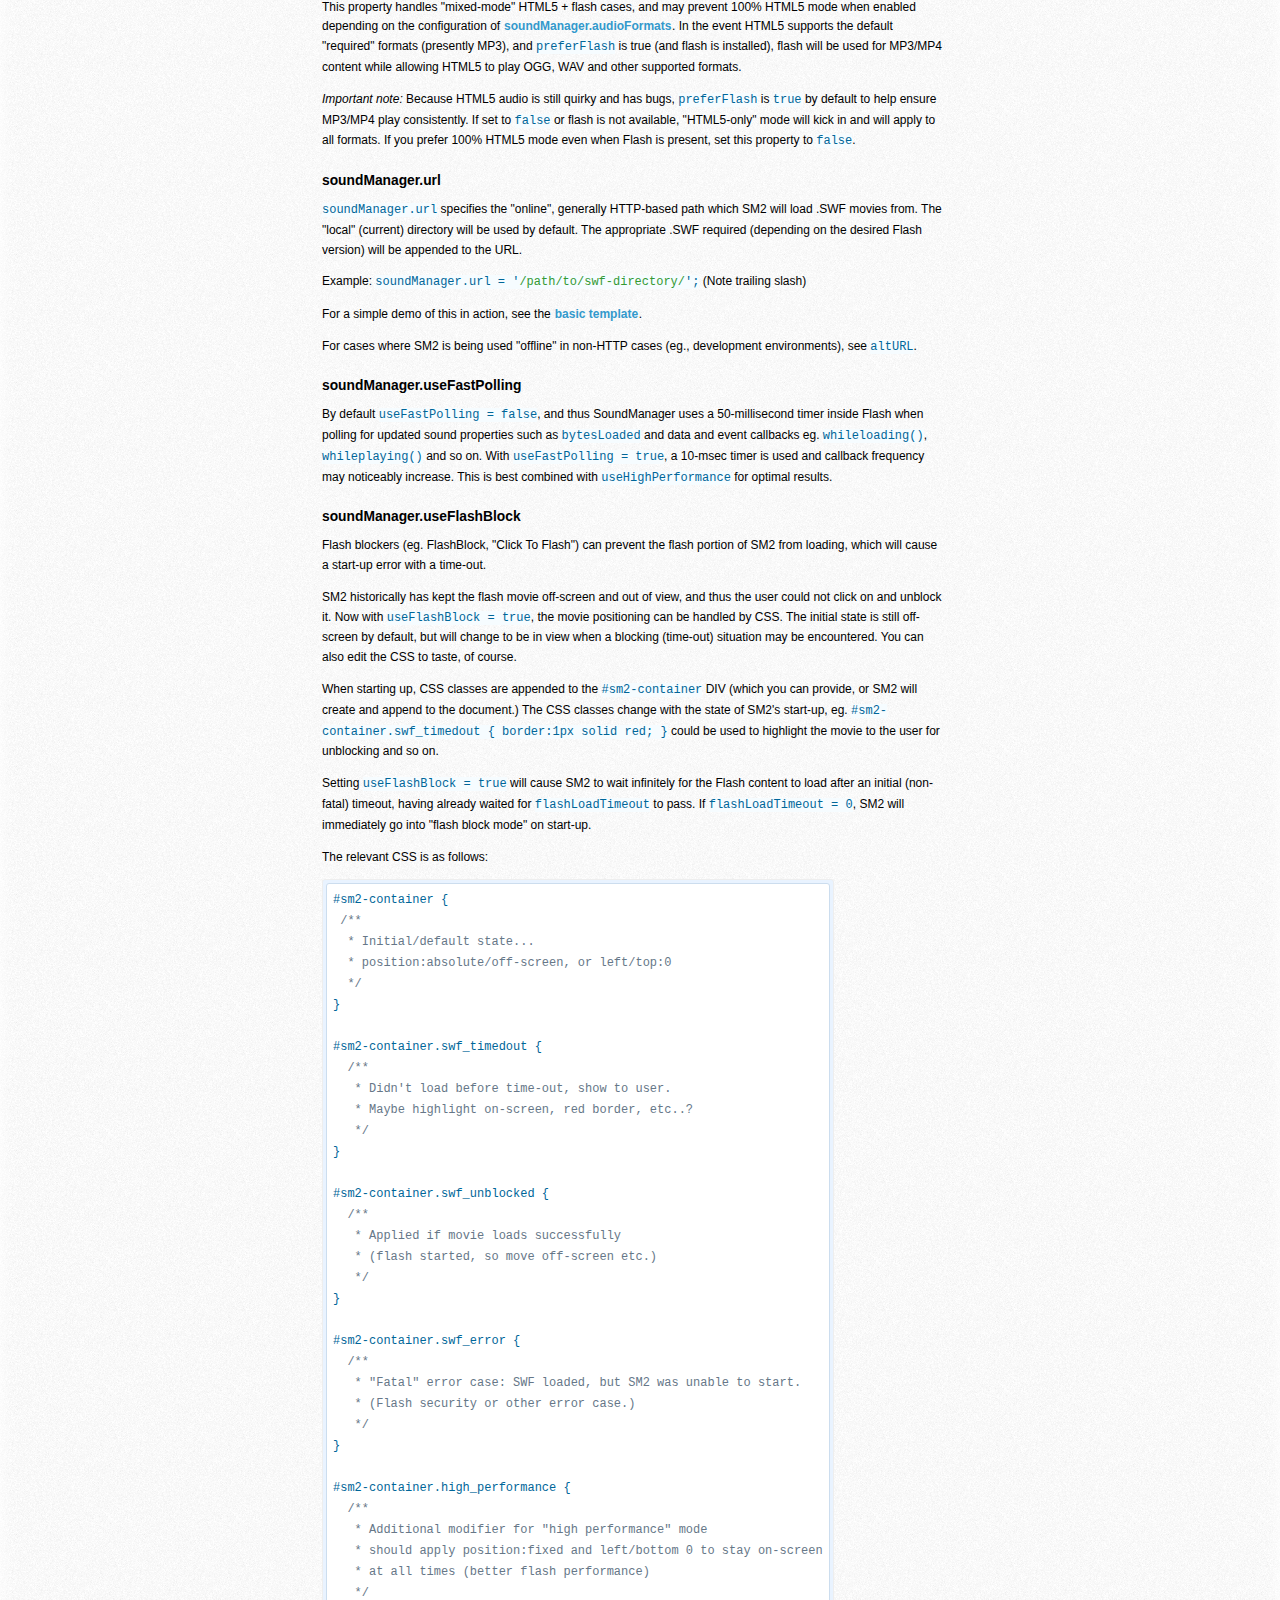
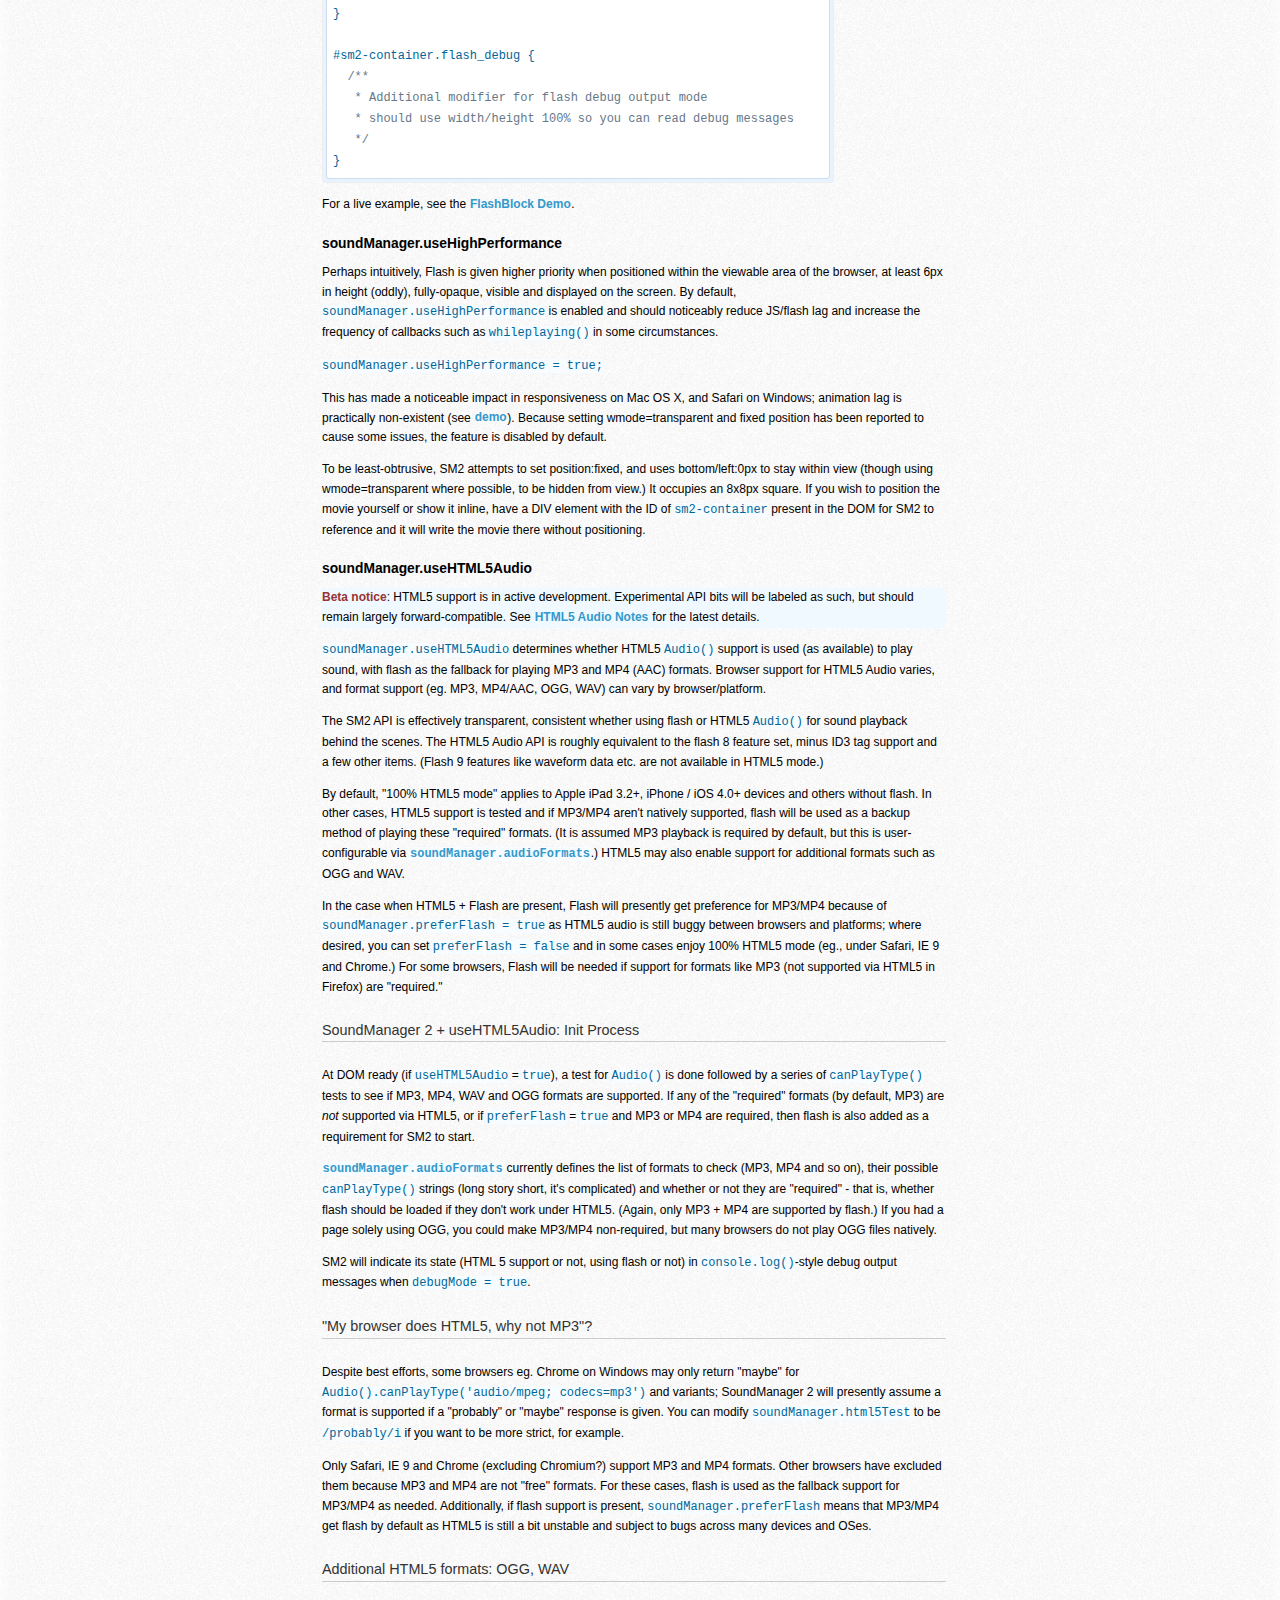
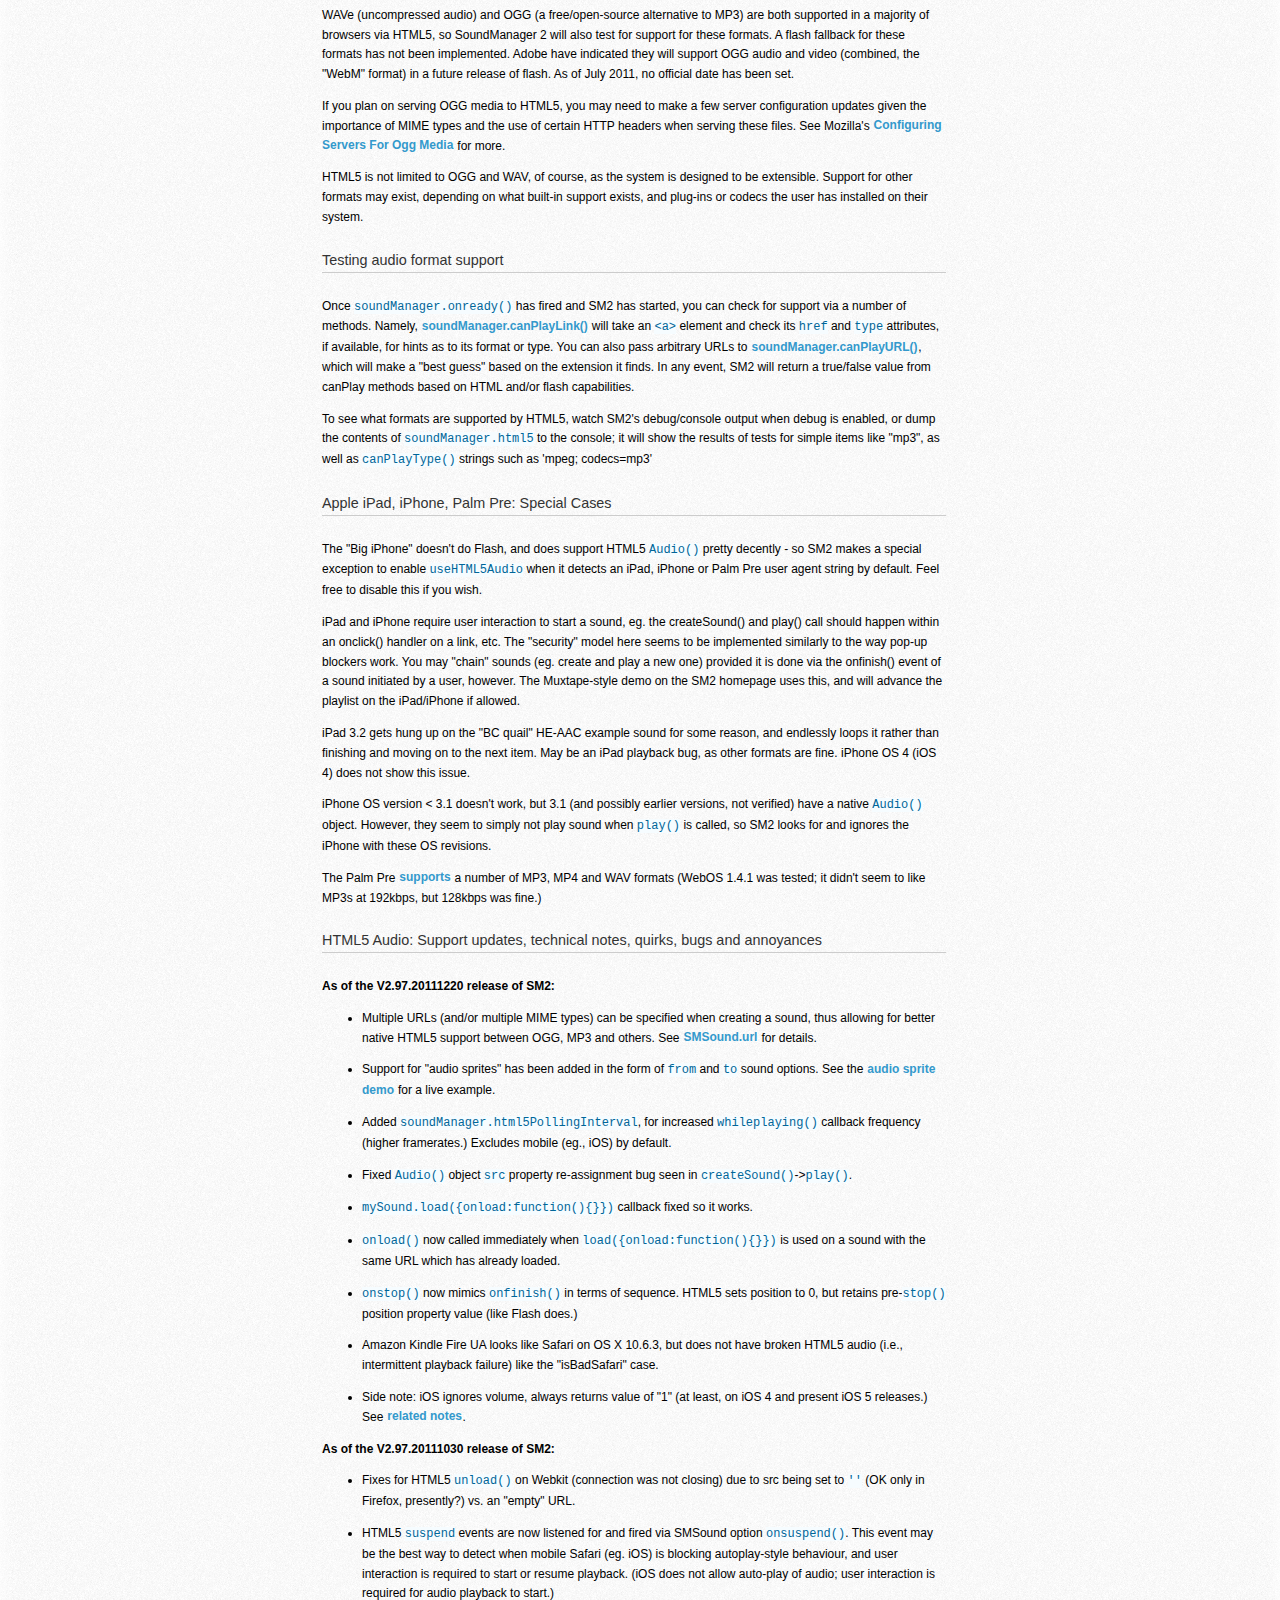
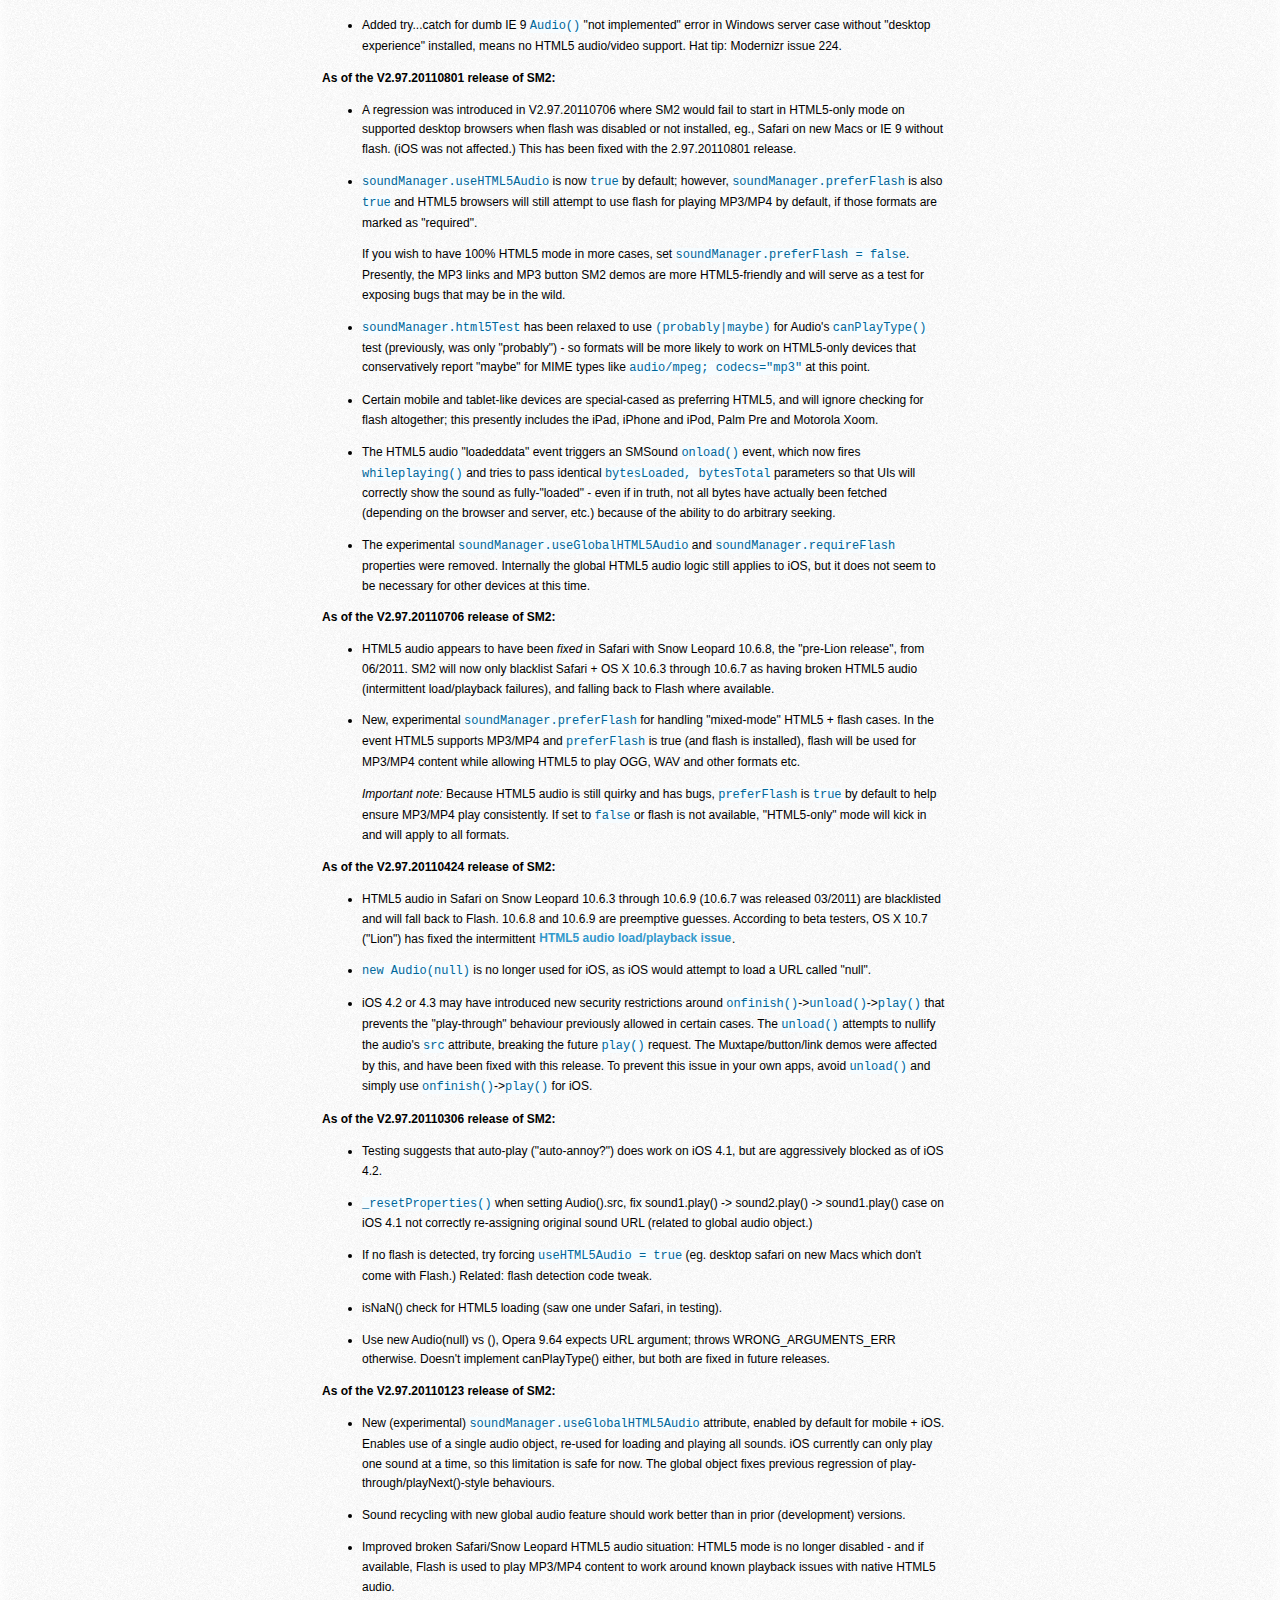
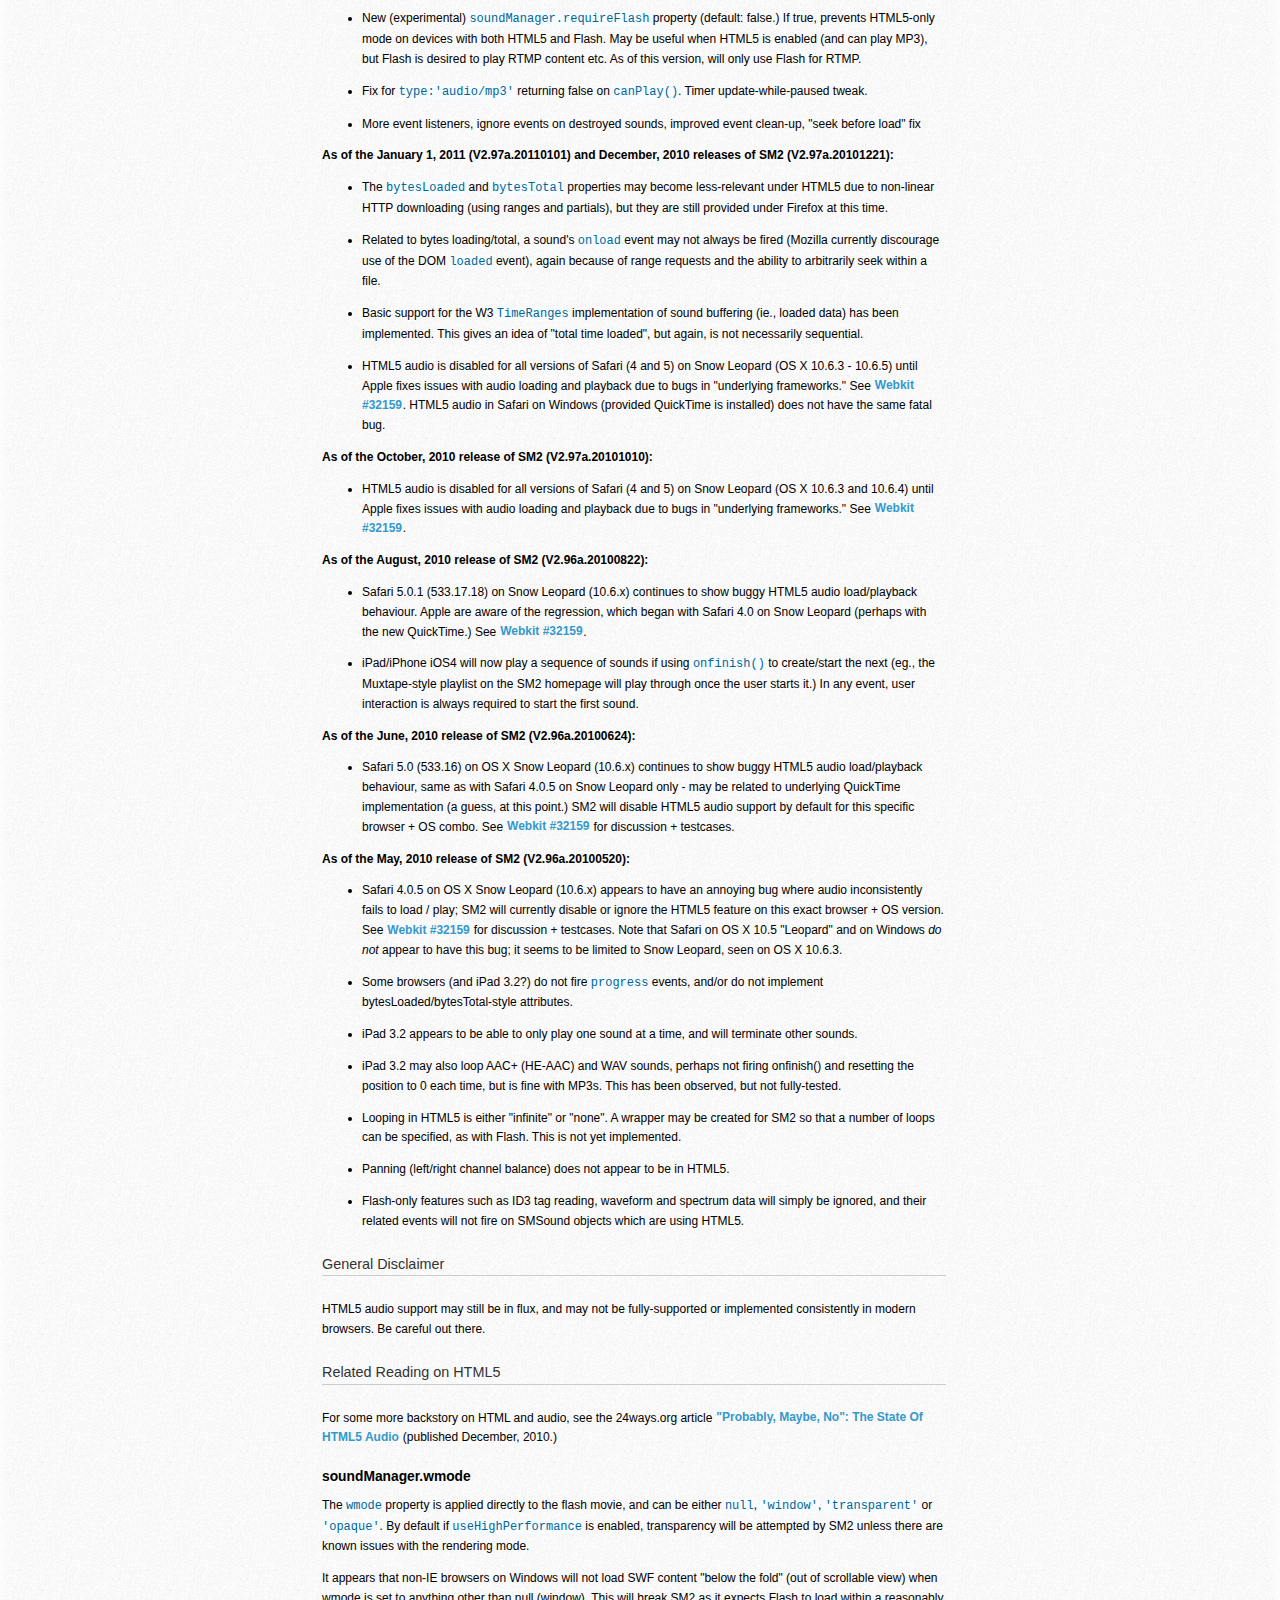
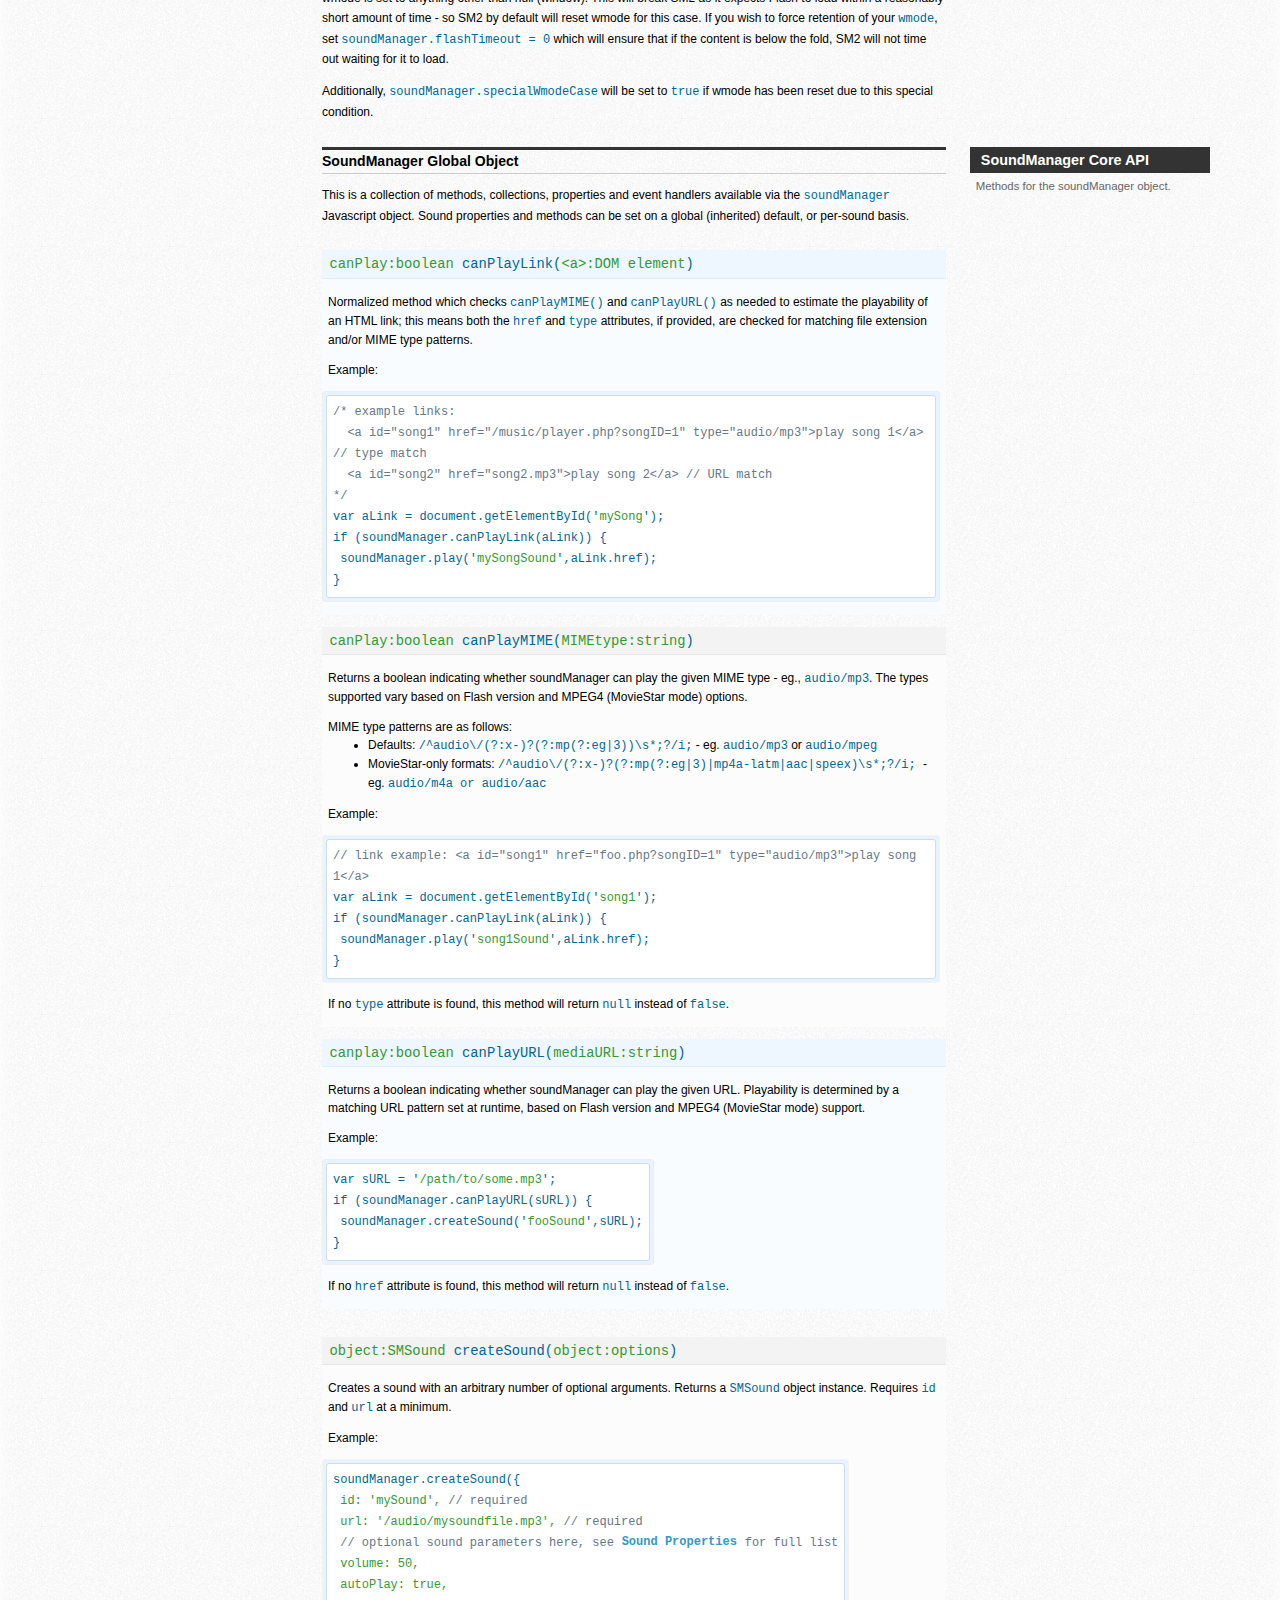
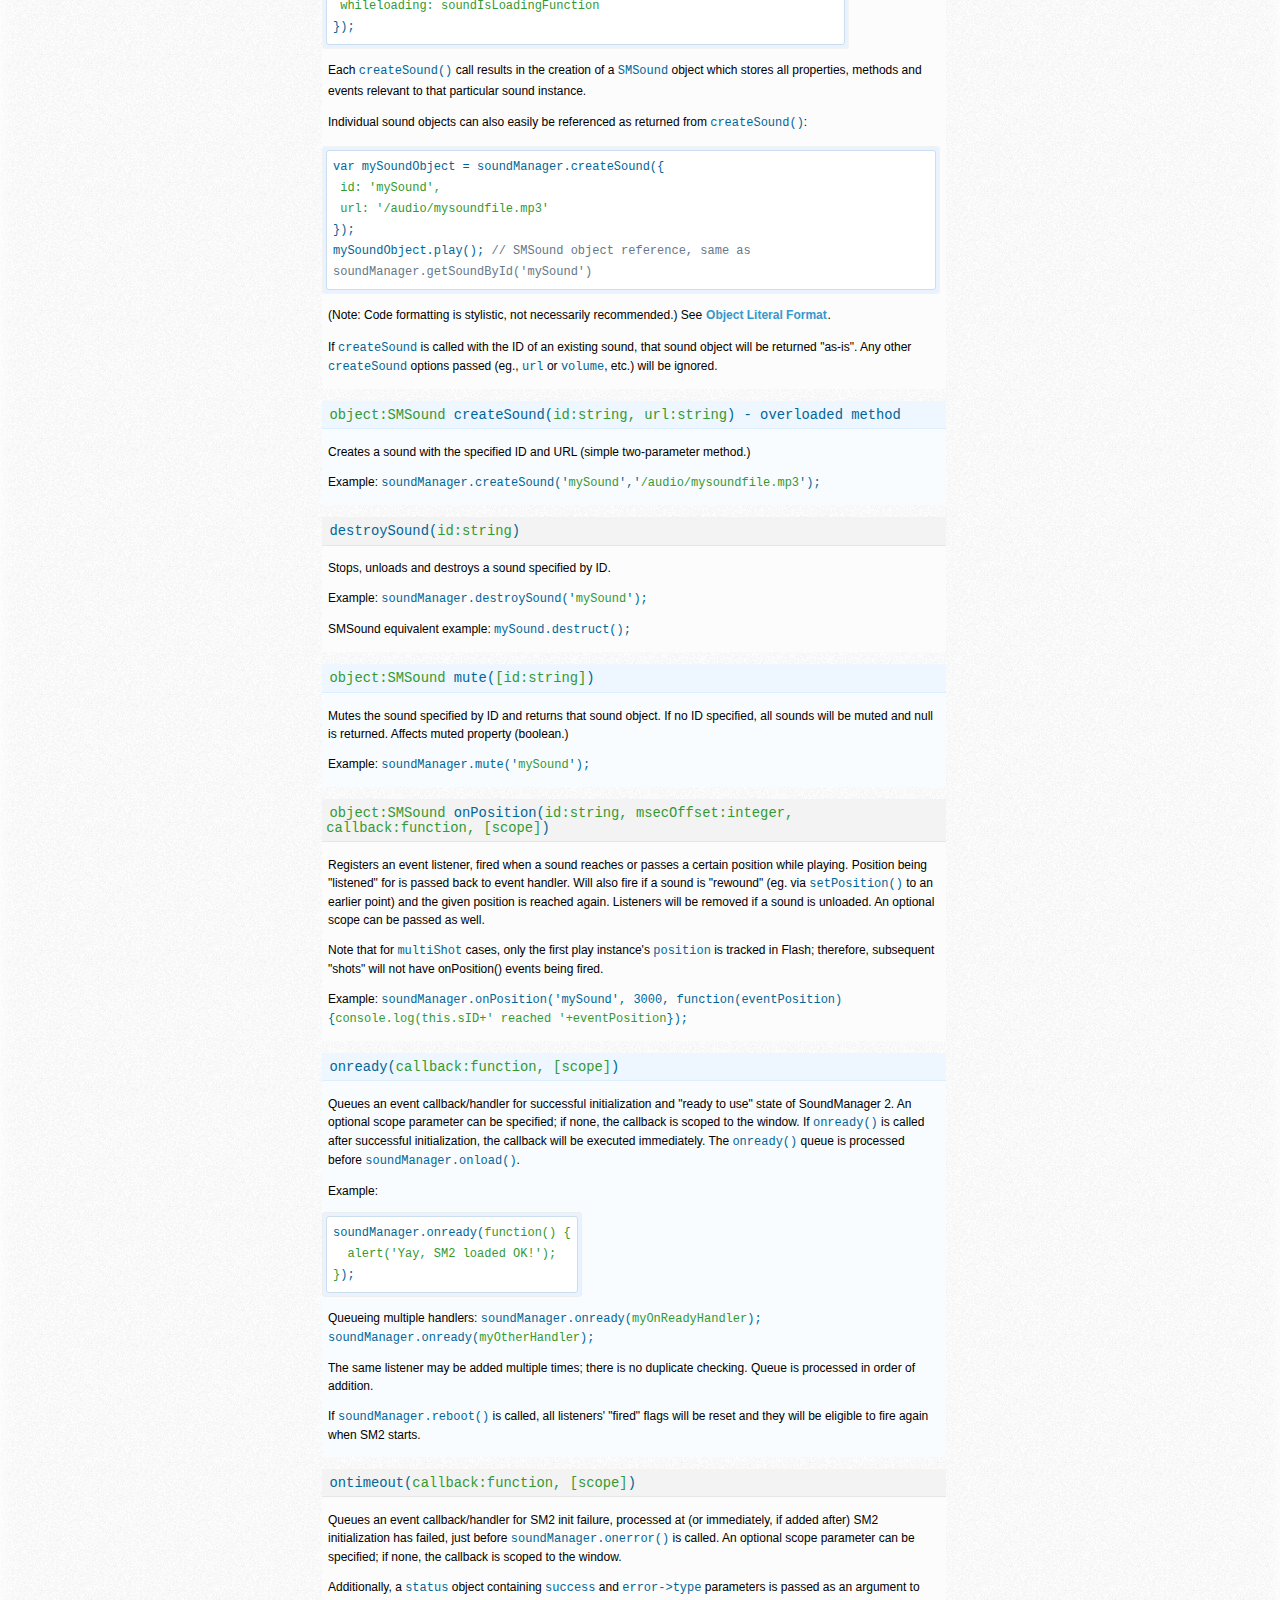
<file: whylearnit/site/lib/soundmanager/doc/index.html>
<!DOCTYPE html PUBLIC "-//W3C//DTD XHTML 1.0 Strict//EN"
	"http://www.w3.org/TR/xhtml1/DTD/xhtml1-strict.dtd">
<html xmlns="http://www.w3.org/1999/xhtml" lang="en" xml:lang="en">
<head>
<title>SoundManager 2: Documentation</title>
<meta name="description" content="API documentation for SoundManager 2, a JavaScript-based MP3 and MP4 audio API. BSD licensed." />
<meta name="keywords" content="javascript sound, javascript audio, documentation, api documentation, soundmanager 2" />
<meta name="robots" content="all" />
<meta name="author" content="Scott Schiller" />
<meta name="copyright" content="Copyright (C) 1997 onwards Scott Schiller" />
<meta name="language" content="en-us" />
<meta http-equiv="Content-Type" content="text/html; charset=UTF-8" />
<link rel="stylesheet" type="text/css" media="screen" href="../demo/index.css" />
<link rel="stylesheet" type="text/css" media="screen" href="../demo/flashblock/flashblock.css" />
<script type="text/javascript" src="../script/soundmanager2.js"></script>
<script type="text/javascript" src="../demo/index.js"></script>
<script type="text/javascript">
	soundManager.useFlashBlock = false;
	soundManager.debugMode = false;
	soundManager.url = '../swf/';
	soundManager.onload = function() {
	}
</script>
</head>

<body id="doc">
	
<div id="content">

 <div id="top">

  <h1>SoundManager 2: Documentation</h1>

	<div id="nav">
	 <ul>

	  <li>
	   <a href="..">Home</a>
	  </li>

	  <li>
	   <a href="#">Demos</a>
	   <ul>
		<li><a href="../demo/api/">API Examples</a></li>
	    <li><a href="../demo/play-mp3-links/" class="exclude">Playable MP3 links</a></li>
	    <li><a href="../demo/mp3-player-button/" class="exclude">Basic MP3 Play Button</a></li>
		<li><a href="../demo/page-player/">Muxtape-style UI</a></li>
		<li><a href="../demo/360-player/">360&deg; Player UI</a></li>
	    <li><a href="../demo/mpc/">Drum Machine (MPC)</a></li>
		<li><a href="../demo/animation/">DOM/Animation Demos</a></li>
		<li><a href="../demo/flashblock/">FlashBlock Handling</a></li>
		<li><a href="../demo/template/">Basic Template</a></li>
	   </ul>
	  </li>

	  <li>
	   <a href="getstarted/">Getting Started</a>
	   <ul>
		<li><a href="getstarted/#how-sm2-works">How SoundManager 2 works</a></li>
		<li><a href="getstarted/#basic-inclusion">Including SM2 on your site</a></li>
		<li><a href="getstarted/#troubleshooting">Troubleshooting</a></li>
	   </ul>
	  </li>

	  <li>
	   <strong><a href="#">Documentation</a></strong>
	   <ul>
		<li><a href="#sm-config">SoundManager Properties</a></li>
		<li><a href="#sound-object-properties">Sound Object Properties</a></li>
		<li><a href="#smdefaults">Global Sound Defaults</a></li>
		<li><a href="#api">SoundManager Core API</a></li>
		<li><a href="#smsoundmethods">Sound Object (SMSound) API</a></li>
		<li><a href="generated/script/soundmanager2.html">Generated Documentation</a></li>
	   </ul>
	  </li>
	
	  <li>
	   <a href="download/">Download</a>
	   <ul>
		<li><a href="download/#latest">Get SoundManager 2</a></li>
		<li><a href="download/#revision-history">Revision History</a></li>
	   </ul>
	  </li>
	
	  <li>
	   <a href="technotes/">Technical Notes</a>
	   <ul>
		<li><a href="technotes/#requirements">System Requirements</a></li>
		<li><a href="technotes/#debug-output">Debug + Console Output</a></li>
	   </ul>
	  </li>

	  <li>
	   <a href="resources/">Resources</a>
	   <ul>
		<li><a href="resources/#licensing">Licensing</a></li>
		<li><a href="resources/#related">Related Projects</a></li>
		<li><a href="http://getsatisfaction.com/schillmania/products/schillmania_soundmanager_2/">SM2 support / discussion</a></li>
		<li><a href="http://www.schillmania.com/content/react/contact/">Contact Info @ Schillmania.com</a></li>
	   </ul>
	  </li>

	 </ul>
	 <div class="clear"></div>
	</div>
	
 </div>

 <div id="main-wrapper">

 <div id="main" class="triple">

  <div id="col3" class="c3">
 
  <!--
  <div id="get-satisfaction" class="box">
   <div id="gsfn_list_widget">
    <h2><a href="http://getsatisfaction.com/schillmania/products/schillmania_soundmanager_2/" title="User discussion, FAQs and support for SoundManager 2" rel="nofollow">Discussion / Support</a><span class="l"></span><span class="r"></span></h2>
    <div id="gsfn_content"></div>
    <div class="powered_by"><a href="http://getsatisfaction.com/" rel="nofollow">Get Satisfaction support network</a></div>
   </div>
  </div>
  -->

 <div id="shortcuts">

<!--
  <div class="box">

  <h2>Shortcuts<span class="l"></span><span class="r"></span></h2>

  <ul class="first">
   <li onclick="setFilter(event,'c-')" class="ignore">

    <ul>

     <li>Demos</li>
     <li>Getting Started</li>
     <li>Basic Use</li>
     <li>Download</li>
     <li>Requirements</li>
     <li>Limitations</li>

     <li>Debug Output</li>
     <li>Revision History</li>
     <li>About</li>
    </ul>

   </li>
  </ul>

  </div>
-->
 
  <div class="box">

  <h2>API Elements<span class="l"></span><span class="r"></span></h2>

  <p>SoundManager and SMSound API</p>

  <ul id="shortcuts-list" class="first">
   <li onclick="return setFilter(event,'f-')" class="ignore">

    <h3 class="wedge">SoundManager<span class="l"></span><span class="r"></span></h3>
	
    <h4>Properties</h4>
	<ul>
	 <li>allowScriptAccess</li>
     <li><a href="#soundmanager-alturl">altURL</a></li>
	 <li title="Recently added" class="new"><a href="#soundmanager-audioformats">audioFormats</a></li>
	 <li>consoleOnly</li>
	 <li><a href="#soundmanager-debugflash">debugFlash</a></li>
	 <li><a href="#soundmanager-debugmode">debugMode</a></li>
	 <li><a href="#smdefaults">defaultOptions</a></li>
	 <li class="flash9" title="Flash 9-only"><a href="#sound-properties-flash9">flash9Options</a></li>
     <li><a href="#soundmanager-features">features</a></li>
     <li><a href="#soundmanager-flashloadtimeout">flashLoadTimeout</a></li>
	 <li class="flash9" title="Flash 9+ only"><a href="#soundmanager-flashpollinginterval">flashPollingInterval</a></li>
     <li><a href="#soundmanager-flashversion">flashVersion</a></li>
	 <li class="new" title="New feature, HTML5-only"><a href="#soundmanager-html5pollinginterval">html5PollingInterval</a></li>
     <li class="flash9" title="Flash 9.0r115+ only"><a href="#sound-properties-flash9">movieStarOptions</a></li>
     <li title="Recently-added feature" class="new"><a href="#soundmanager-preferflash">preferFlash</a></li>
	 <li><a href="#soundmanager-url">url</a></li>
	 <li>useConsole</li>
	 <li class="flash9" title="Flash 9+ only"><a href="#soundmanager-usefastpolling">useFastPolling</a></li>
     <li><a href="#soundmanager-useflashblock">useFlashBlock</a></li>
	 <li><a href="#soundmanager-highperformance">useHighPerformance</a></li>
     <li class="recent" title="Beta-ish feature"><a href="#soundmanager-usehtml5audio">useHTML5Audio</a></li>
	 <li class="flash9" title="Flash 9.0r115+ only"><a href="#soundmanager-wmode">wmode</a></li>
	 <li>waitForWindowLoad</li>
	 <li class="removed" title="Removed after v2.97a.20110801">allowPolling</li>
     <li class="removed" title="Removed after v2.97a.20110801"><a href="#nullurl">nullURL</a></li>
     <li class="flash9 removed" title="Flash 9.0r115+ only, removed after V2.97a.20110801 and auto-enabled">useMovieStar</li>
	</ul>

    <h4>Methods</h4>
    <ul>
	 <li><a href="#soundmanager-canplaylink">canPlayLink()</a></li>
	 <li><a href="#soundmanager-canplaymime">canPlayMIME()</a></li>
     <li><a href="#soundmanager-canplayurl">canPlayURL()</a></li>
     <li><a href="#soundmanager-createsound">createSound()</a></li>
     <li><a href="#soundmanager-destroysound">destroySound()</a></li>
	 <li class="flash9" title="Flash 9.0+ only"><a href="#soundmanager-getmemoryuse">getMemoryUse()</a></li>
     <li><a href="#soundmanager-getsoundbyid">getSoundById()</a></li>
     <li><a href="#soundmanager-load">load()</a></li>
     <li><a href="#soundmanager-mute">mute()</a></li>
     <li><a href="#soundmanager-ok">ok()</a></li>
     <li><a href="#soundmanager-onposition">onPosition()</a></li>
     <li><a href="#soundmanager-pause">pause()</a></li>
     <li><a href="#soundmanager-pauseall">pauseAll()</a></li>
     <li><a href="#soundmanager-play">play()</a></li>
     <li><a href="#soundmanager-reboot">reboot()</a></li>
     <li><a href="#soundmanager-resume">resume()</a></li>
  	 <li><a href="#soundmanager-resumeall">resumeAll()</a></li>
     <li><a href="#soundmanager-setpan" title="Flash-only feature">setPan()</a></li>
     <li><a href="#soundmanager-setposition">setPosition()</a></li>
     <li><a href="#soundmanager-setvolume">setVolume()</a></li>
     <li><a href="#soundmanager-supported">supported()</a></li>
     <li><a href="#soundmanager-stop">stop()</a></li>
     <li><a href="#soundmanager-stopall">stopAll()</a></li>
	 <li><a href="#soundmanager-togglemute">toggleMute()</a></li>
     <li><a href="#soundmanager-togglepause">togglePause()</a></li>
     <li><a href="#soundmanager-unload">unload()</a></li>
     <li><a href="#soundmanager-unmute">unmute()</a></li>
    </ul>

    <h4>Events</h4>
    <ul>
     <li><a href="#soundmanager-onerror" title="Deprecated in favour of soundManager.ontimeout()" class="deprecated">onerror</a></li>
     <li><a href="#soundmanager-oninitmovie" title="Deprecated in favour of soundManager.ontimeout()" class="deprecated">oninitmovie</a></li>
     <li><a href="#soundmanager-onload" title="Deprecated in favour of soundManager.onready()" class="deprecated">onload</a></li>
     <li><a href="#soundmanager-onready">onready()</a></li>
     <li><a href="#soundmanager-ontimeout">ontimeout()</a></li>
    </ul>

   </li>

   <li onclick="setFilter(event,'s-')" class="ignore">

    <h3 class="wedge">SMSound <span class="archive">(Sound Object)</span><span class="l"></span><span class="r"></span></h3>

    <h4>Parameters (Instance Options)</h4>
    <ul>
     <li>autoLoad</li>
     <li>autoPlay</li>
     <li title="Flash 9.0r115+ only" class="flash9">bufferTime</li>
     <li title="Flash 9+ only" class="flash9"><a href="#smsound-eqdata">eqData</a></li>
     <li><a href="#smsound-from" title="New feature" class="new">from</a></li>
     <li title="Flash 9.0r115+ only" class="flash9">isMovieStar</li>
     <li>loops</li>
     <li>multiShot</li>
     <li>multiShotEvents</li>
     <li>pan</li>
     <li title="Flash 9+ only" class="flash9"><a href="#smsound-peakdata">peakData</a></li>
     <li><a href="#smsound-position">position</a></li>
     <li title="Flash 9+ only" class="flash9"><a href="#smsound-serverurl">serverURL</a></li>
     <li><a href="#smsound-sid">sID</a></li>
     <li>stream</li>
     <li><a href="#smsound-to" title="New feature" class="new">to</a></li>
     <li><a href="#smsound-type">type</a></li>
     <li><a href="#smsound-url" title="Recently updated" class="new">url</a></li>
     <li><a href="#smsound-usepolicyfile">usePolicyFile</a></li>
     <li>volume</li>
     <li title="Flash 9+ only" class="flash9"><a href="#smsound-waveformdata">waveformData</a></li>
     <li class="removed" title="Removed after v2.97a.20110801">onbeforefinishtime</li>
     <li class="removed" title="Removed after v2.97a.20110801">onjustbeforefinishtime</li>
    </ul>

    <h4>Dynamic Properties</h4>
    <ul>
     <li><a href="#smsound-bytesloaded">bytesLoaded</a></li>
     <li><a href="#smsound-bytestotal">bytesTotal</a></li>
	 <li title="Flash 9+ only" class="flash9"><a href="#smsound-isbuffering">isBuffering</a></li>
     <li title="Flash 9+ only" class="flash9"><a href="#smsound-connected">connected</a></li>
     <li><a href="#smsound-duration">duration</a></li>
     <li><a href="#smsound-durationestimate">durationEstimate</a></li>
     <li><a href="#smsound-loaded">loaded</a></li>
	 <li><a href="#smsound-muted">muted</a></li>
     <li><a href="#smsound-paused">paused</a></li>
     <li><a href="#smsound-playstate">playState</a></li>
     <li><a href="#smsound-position">position</a></li>
     <li><a href="#smsound-readystate">readyState</a></li>
     <li class="removed" title="Removed after v2.97a.20110801"><a href="#smsound-didbeforefinish">didBeforeFinish</a></li>
     <li class="removed" title="Removed after v2.97a.20110801"><a href="#smsound-didjustbeforefinish">didJustBeforeFinish</a></li>
    </ul>

    <h4>Events</h4>
    <ul>
     <li title="Flash 9+ only" class="flash9"><a href="#smsound-onbufferchange">onbufferchange</a></li>
     <li title="Flash 9+ only" class="flash9"><a href="#smsound-onconnect">onconnect</a></li>
     <li title="Flash 9.0.r115+" class="flash9"><a href="#smsound-ondataerror">ondataerror</a></li>
     <li><a href="#smsound-onfinish">onfinish</a></li>
     <li><a href="#smsound-onload">onload</a></li>
     <li><a href="#smsound-onpause">onpause</a></li>
     <li><a href="#smsound-onplay">onplay</a></li>
     <!--
     <li><a href="#smsound-onposition-event">onposition</a></li>
     -->
     <li><a href="#smsound-onresume">onresume</a></li>
     <li title="HTML5 only" class="new"><a href="#smsound-onsuspend">onsuspend</a></li>
     <li><a href="#smsound-onstop">onstop</a></li>
     <li><a href="#smsound-onid3">onid3</a></li>
     <li><a href="#smsound-whileloading">whileloading</a></li>
     <li><a href="#smsound-whileplaying">whileplaying</a></li>
     <li class="removed" title="Removed after v2.97a.20110801"><a href="#smsound-onbeforefinishcomplete">onbeforefinishcomplete</a></li>
     <li class="removed" title="Removed after v2.97a.20110801"><a href="#smsound-onbeforefinish">onbeforefinish</a></li>
     <li class="removed" title="Removed after v2.97a.20110801"><a href="#smsound-onjustbeforefinish">onjustbeforefinish</a></li>
    </ul>

    <h4>Methods</h4>
    <ul>
     <li><a href="#smsound-destruct">destruct()</a></li>
     <li><a href="#smsound-load">load()</a></li>
     <li><a href="#smsound-onposition">onPosition()</a></li>
     <li><a href="#smsound-mute">mute()</a></li>
     <li><a href="#smsound-pause">pause()</a></li>
     <li><a href="#smsound-play">play()</a></li>
     <li><a href="#smsound-resume">resume()</a></li>
     <li><a href="#smsound-setpan">setPan()</a></li>
     <li><a href="#smsound-setposition">setPosition()</a></li>
     <li><a href="#smsound-setvolume">setVolume()</a></li>
     <li><a href="#smsound-stop">stop()</a></li>
     <li><a href="#smsound-togglemute">toggleMute()</a></li>
     <li><a href="#smsound-togglepause">togglePause()</a></li>
     <li><a href="#smsound-unload">unload()</a></li>
     <li><a href="#smsound-unmute">unmute()</a></li>
    </ul>

   </li>
  </ul>
  
  <!-- /.box -->
  </div>

  </div>

	</div>
	
	<div class="clear"></div>


	<div id="filter-box" class="columnar">

	 <div class="c1">
	  <div id="reset-filter"></div>
         </div>

	 <div class="c2">
	  <div id="search-results"><!-- search results for %s --></div>
         </div>

	</div>

	<div id="soundmanager-properties" class="columnar">

		<div class="c1">
			<h2>SoundManager Configuration</h2>
			<p>Flash URLs, version + performance options</p>
		</div>

		<div class="c2">

	      <p>
			Just getting started? See <a href="getstarted/#basic-inclusion">the basics</a>. For nicely-formatted and commented source code, see the <a href="generated/script/soundmanager2.html">generated documentation</a>.
		  </p>

		  <h3>SoundManager Properties</h3>
			
		  <div class="f-block f-useconsole f-consoleonly f-waitforwindowload f-allowpolling f-allowscriptaccess">

		  <p class="in">The soundManager object has many configurable properties which set debug mode, determine the flash movie path and other behaviours. Below are the <i>default</i> settings for SoundManager 2, which are appropriate for the majority of use cases - you shouldn't need to change them.</p>

          <p><b>Note</b>: The only property requiring customization is <code>soundManager.url</code>, which must be assigned a path used to look for the appropriate flash SWF for driving audio when HTML5 is not available. (If not specified, the current working path is used.)</p>

<div id="sm2-properties" class="code block">

	<ul class="code code-block">

		<li>
			<div>soundManager.url = '<em>/path/to/swf-files/</em>';</div>
			<span>// the directory where SM2 can find the flash movies (soundmanager2.swf, soundmanager2_flash9.swf and debug versions etc.) Note that SM2 will append the correct SWF file name if not specified, depending on flashVersion and debugMode settings.</span>
		</li>

		<li>
			<div>soundManager.allowScriptAccess = '<em>always</em>';</div>
			<span>// for scripting the SWF (object/embed property), 'always' or 'sameDomain'</span>
		</li>

		<li>
			<div>soundManager.audioFormats = {<em> ... </em>};</div>
			<span>// defines audio types to be tested for HTML5 vs. Flash support, and which formats are "required" (by default, MP3 is required for SM2 to work.)</span>
		</li>

		<li>
			<div>soundManager.bgColor = '<em>#ffffff</em>';</div>
			<span>// SWF background color. N/A when wmode = 'transparent'</span>
		</li>

		<li>
			<div>soundManager.consoleOnly = <em>true</em>;</div>
			<span>// if console is being used, do not create/write to #soundmanager-debug</span>
		</li>

		<li>
			<div>soundManager.debugMode = <em>true</em>;</div>
			<span>// enable debugging output (console.log() with HTML fallback)</span>
		</li>

		<li>
			<div>soundManager.debugFlash = <em>false</em>;</div>
			<span>// enable debugging output inside SWF, troubleshoot Flash/browser issues</span>
		</li>

		<li>
			<div>soundManager.flashVersion = <em>8</em>;</div>
			<span>// flash build to use (8 or 9.) Some API features require 9.</span>
		</li>

		<li>
			<div>soundManager.flashPollingInterval = <em>null</em>;</div>
			<span>// msec affecting whileplaying/loading callback frequency. If null, default of 50 msec is used.</span>
		</li>

		<li>
			<div>soundManager.html5PollingInterval = <em>null</em>;</div>
			<span>// msec affecting whileplaying/loading callback frequency. If null, native HTML5 update events are used.</span>
		</li>

		<li>
			<div>soundManager.html5Test = <em>/^(probably|maybe)$/i</em>;</div>
			<span>// HTML5 Audio() format support test. Use /^probably$/i; if you want to be more conservative.</span>
		</li>

		<li>
			<div>soundManager.flashLoadTimeout = <em>1000</em>;</div>
			<span>// msec to wait for flash movie to load before failing (0 = infinity)</span>
		</li>

		<li>
			<div>soundManager.noSWFCache = <em>false</em>;</div>
			<span>// if true, appends ?ts={date} to break aggressive SWF caching.</span>
		</li>

		<li>
			<div>soundManager.preferFlash = <em>true</em>;</div>
			<span>// overrides useHTML5audio. if true and flash support present, will try to use flash for MP3/MP4 as needed since HTML5 audio support is still quirky in browsers.</span>
		</li>

		<li>
			<div>soundManager.useConsole = <em>true</em>;</div>
			<span>// use console.log() if available (otherwise, writes to #soundmanager-debug element)</span>
		</li>

		<li>
			<div>soundManager.useFlashBlock = <em>false</em>;</div>
			<span>// requires flashblock.css, <a href="../demo/flashblock/" title="SoundManager 2: Flash blocking demos">see demos</a> - allow recovery from flash blockers. Wait indefinitely and apply timeout CSS to SWF, if applicable.</span>
		</li>

		<li>
			<div>soundManager.useHighPerformance = <em>false</em>;</div>
			<span>// position:fixed flash movie can help increase js/flash speed, minimize lag</span>
		</li>

		<li>
			<div>soundManager.useHTML5Audio = <em>true</em>;</div>
			<span>// use <a href="#soundmanager-usehtml5audio">HTML5 Audio()</a> where API is supported (most Safari, Chrome versions), Firefox (no MP3/MP4.) Ideally, transparent vs. Flash API where possible.</span>
		</li>

		<li>
			<div>soundManager.waitForWindowLoad = <em>false</em>;</div>
			<span>// force SM2 to wait for window.onload() before trying to call soundManager.onload()</span>
		</li>

		<li>
			<div>soundManager.wmode = <em>null</em>;</div>
			<span>// flash rendering mode - null, 'transparent', or 'opaque' (last two allow z-index to work)</span>
		</li>

		<li title="Removed after V2.97a.20110801">
			
			<div>
				<strong class="removed">soundManager.allowPolling = <em>true</em>;</strong>
			</div>
			<span>
				<strong class="removed">// enable flash status updates. Required for whileloading/whileplaying.</strong>
			</span>
		</li>

		<li title="Removed after V2.97a.20110801">
			<div>
				<strong class="removed">soundManager.nullURL = '<em>about:blank</em>';</strong>
			</div>
			<span>
				<strong class="removed">// (Flash 8 only): URL of silent/blank MP3 for unloading/stop request.</strong>
			</span>
		</li>

	</ul>

</div>

			  <p>To modify global SoundManager default parameters for SM2 itself or for all sound objects, edit the main soundmanager2.js file (look for the above block near the top) or assign new values in your own application script before either <code class="in">onDOMContentLoaded()</code> or <code class="in">window.onload()</code> fire. (Specifically, both external and inline script blocks which immediately execute are OK.)</p>
			  <p>Example per-application override:</p>
<pre class="block"><code>soundManager.debugMode = false;          <span><span>// disable debug mode</span></span>
soundManager.defaultOptions.volume = 33; <span><span>// set global default volume for all sound objects</span></span>
</code></pre>

		   </div>

		   <div class="f-block f-alturl">
		    <h4 id="soundmanager-alturl">soundManager.altURL</h4>
		    <p class="in"><code>soundManager.altURL</code> specifies an alternate path to <code>soundManager.url</code> which SM2 can load its SWF from. It is a simple convenience for when you may need to load SWFs from different paths depending on your hosting environment (eg., offline development vs. production.)</p>
		    <p class="in">Example: <code>soundManager.altURL = '../';</code> (Load from parent directory - note trailing slash)</p>
		    <p class="in">For altURL to be used, it must be defined and an "alternate environment" condition must be met:</p>
		    <p class="in"><code>soundManager.useAltURL = (!document.location.protocol.match(/http/i));</code></p>
		    <p>By default and as shown above, SM2 will use this property when the hosting page is not being served over HTTP, and thus is assumed to being served "offline" - for example, when loading via file://, from the local file system.</p>
		    <p>This can easily be adapted to taste, eg., checking the domain matching yourdomain.com vs. localhost:</p>
		    <p class="in"><code>soundManager.useAltURL = (!document.location.match(/mydomain.com/i));</code></p>
		    <p class="in">If <code>soundManager.altURL</code> is null (the default), <code>soundManager.url</code> will be used for all cases.</p>
		   </div>

		   <div class="f-block f-audioformats">
		    <h4 id="soundmanager-audioformats">soundManager.audioFormats</h4>

			<p><code>soundManager.audioFormats</code> defines a structure listing the audio codecs that will be tested for support under both HTML5 and Flash. Each type is defined by a file extension and MIME types, and optionally, a list of related extensions (eg. MPEG-4 content can be in an .mp4 file, but may also be .aac, or .m4a.) Additionally, each format can be defined as "required", meaning that SM2 can fail to start if playback support is not found via either HTML5 or Flash. By default, MP3 is a required format.</p>
<pre class="block"><code>soundManager.audioFormats = {

  <span><span>/**
   * determines HTML5 support + flash requirements.
   * if no support (via flash and/or HTML5) for a "required" format, SM2 will fail to start.
   * flash fallback is used for MP3 or MP4 if HTML5 can't play it (or if preferFlash = true)
   * multiple MIME types may be tested while trying to get a positive canPlayType() response.
   */</span></span>

  '<span>mp3</span>': {
    'type': ['<span>audio/mpeg; codecs="mp3"</span>', '<span>audio/mpeg</span>', '<span>audio/mp3</span>', '<span>audio/MPA</span>', '<span>audio/mpa-robust</span>'],
    'required': <span>true</span>
  },

  '<span>mp4</span>': {
    'related': ['<span>aac</span>','<span>m4a</span>'], <span><span>// additional formats under the MP4 container</span></span>
    'type': ['<span>audio/mp4; codecs="mp4a.40.2"</span>', '<span>audio/aac</span>', '<span>audio/x-m4a</span>', '<span>audio/MP4A-LATM</span>', '<span>audio/mpeg4-generic</span>'],
    'required': <span>false</span>
  },

  '<span>ogg</span>': {
    'type': ['<span>audio/ogg; codecs=vorbis</span>'],
    'required': <span>false</span>
  },

  '<span>wav</span>': {
    'type': ['<span>audio/wav; codecs="1"</span>', '<span>audio/wav</span>', '<span>audio/wave</span>', '<span>audio/x-wav</span>'],
    'required': <span>false</span>
  }

};</code></pre>
		
		    <p class="in"><code>soundManager.altURL</code> specifies an alternate path to <code>soundManager.url</code> which SM2 can load its SWF from. It is a simple convenience for when you may need to load SWFs from different paths depending on your hosting environment (eg., offline development vs. production.)</p>
		    <p class="in">Example: <code>soundManager.altURL = '../';</code> (Load from parent directory - note trailing slash)</p>
		    <p class="in">For altURL to be used, it must be defined and an "alternate environment" condition must be met:</p>
		    <p class="in"><code>soundManager.useAltURL = (!document.location.protocol.match(/http/i));</code></p>
		    <p>By default and as shown above, SM2 will use this property when the hosting page is not being served over HTTP, and thus is assumed to being served "offline" - for example, when loading via file://, from the local file system.</p>
		    <p>This can easily be adapted to taste, eg., checking the domain matching yourdomain.com vs. localhost:</p>
		    <p class="in"><code>soundManager.useAltURL = (!document.location.match(/mydomain.com/i));</code></p>
		    <p class="in">If <code>soundManager.altURL</code> is null (the default), <code>soundManager.url</code> will be used for all cases.</p>
		   </div>

		   <div class="f-block f-debugflash">
		    <h4 id="soundmanager-debugflash">soundManager.debugFlash</h4>
		    <p class="in"><code>soundManager.debugFlash</code> configures SM2's flash debugging output, disabled (false) by default. When enabled, the Flash portion of SM2 will write debug statements within the Flash movie. This can be useful for troubleshooting Flash/JS/browser (ExternalInterface) issues and so on.</p>
			<p>A CSS class of <code>flash_debug</code> will also be appended to the Flash <code>#sm2-container</code> DIV element when enabled, if you wish to style it differently.</p>
		    <p>For a live example, see <a href="getstarted/#flashdebug" title="SoundManager 2 flash debug output demo">Flash Movie Debug Output</a> in the Troubleshooting section.</p>
		   </div>

		   <div class="f-block f-debugmode">
		    <h4 id="soundmanager-debugmode">soundManager.debugMode</h4>
		    <p class="in"><code>soundManager.debugMode</code> configures SM2's debug behaviour, enabled (true) by default. When enabled, SoundManager 2 will write console-like output to <code>console.log()</code>-style javascript interfaces, and/or an HTML element with the ID <code>soundmanager-debug</code> (will be created if not found in the DOM at runtime.)</p>
		    <p>For a live example of debug output, see <a href="technotes/#debug-output" title="SoundManager 2 debug output demo">Debug + Console Output</a>.</p>
		   </div>

			<div class="f-block f-flashversion">

		      <h4 id="soundmanager-flashversion">soundManager.flashVersion</h4>

		      <p class="in">SoundManager 2 started with a Flash 8 base requirement, but can also use Flash 9 and take advantages of some unique features Flash 9 offers. By default Flash 8 will be used, but the version can be easily changed by setting <code>flashVersion</code> appropriately.</p>

		      <p class="in">Example: <code>soundManager.flashVersion = 9;</code></p>

		      <p class="in">The Flash 8 version is <code>soundmanager2.swf</code>, and the flash 9 version is <code>soundmanager2_flash9.swf</code>, accordingly. Note that only Flash 8 and Flash 9 are supported at this time; other values will result in errors.</p>

			</div>

			<div class="f-block f-flashversion">

		    <p>Flash 9-only features:</p>

		    <ul>
		     <li class="in">MPEG-4 (HE-AAC/H.264) audio support</li>
		     <li class="in">True "multi-shot" sound behaviour. <code>play()</code> can be called multiple times, giving a layered, "chorus" effect. Sound will also fire <code>onfinish()</code> multiple times. (Previous behaviour did not layer sounds, but would re-play a single instance.)</li>
		     <li class="in"><code>waveformData</code> array: 256 waveform data values available while playing sound</li>
		     <li class="in"><code>eqData</code> array: 256 EQ spectrum data values available while playing sound</li>
		     <li class="in"><code>peakData</code> object: Left and right channel peak/volume data available while playing sound</li>
		    </ul>
		
		    </div>

		  <div class="f-block f-flashloadtimeout">
		        <h4 id="soundmanager-flashloadtimeout">soundManager.flashLoadTimeout</h4>
			<p class="in">After initializing the flash component during start-up, SM2 will wait for a defined period of time before timing out and calling <code>soundManager.onerror()</code>.</p>
			<p>The default value is 1000 (msec.) Setting a value of 0 disables the timeout and makes SM2 wait indefinitely for a call from the flash component. If you want to handle flash block-type situations, see <a href="#soundmanager-useflashblock" onclick="resetFilter()">soundManager.useFlashBlock</a>.</p>
			<p>Setting this parameter to 0 may be useful when attempting to gracefully recover from a flashBlock situation, where the user has whitelisted the movie after it was blocked etc.</p>
			<p>Note that when the timeout is disabled, soundManager will not fire its onerror() handler if there is an error at the flash loading stage.</p>
		  </div>

		  <div class="f-block f-flashpollinginterval f-usefastpolling f-usehighperformance">
			<h4 id="soundmanager-flashpollinginterval">soundManager.flashPollingInterval</h4>
			<p>Setting this will override <code>useFastPolling</code>, and defines the interval of the internal flash timer used for callbacks to sound events like <code>whileloading()</code> and <code>whileplaying()</code>. For example, set this to 200 to have 200ms intervals. This is useful in the case where your callbacks are CPU intensive, or you simply wish to throttle your calls to be more CPU-conservative.</p>
		  </div>

		  <div class="f-block f-html5pollinginterval">
			<h4 id="soundmanager-html5pollinginterval">soundManager.html5PollingInterval</h4>
			<p>Setting this will enable a single interval that will affect the frequency of event callbacks such <code>whileplaying()</code> for HTML5 sounds, with the exclusion of mobile devices. If null, native HTML5 update events are used. The frequency of native events may vary widely across browsers, and may exceed 500 msec on mobile and other resource-limited devices.</p>
			<p>By default, Flash uses a 50-msec timer interval and this is a reasonable value to apply to <code>html5PollingInterval</code> for desktop use cases.</p>
		  </div>

		  <div class="f-block f-preferflash">
			<h4 id="soundmanager-preferflash">soundManager.preferFlash</h4>
			<p>This property handles "mixed-mode" HTML5 + flash cases, and may prevent 100% HTML5 mode when enabled depending on the configuration of <a href="#soundmanager-audioformats">soundManager.audioFormats</a>. In the event HTML5 supports the default "required" formats (presently MP3), and <code>preferFlash</code> is true (and flash is installed), flash will be used for MP3/MP4 content while allowing HTML5 to play OGG, WAV and other supported formats.</p>
			<p><em>Important note:</em> Because HTML5 audio is still quirky and has bugs, <code>preferFlash</code> is <code>true</code> by default to help ensure MP3/MP4 play consistently. If set to <code>false</code> or flash is not available, "HTML5-only" mode will kick in and will apply to all formats. If you prefer 100% HTML5 mode even when Flash is present, set this property to <code>false</code>.</p>
		  </div>

		   <div class="f-block f-url">
		    <h4 id="soundmanager-url">soundManager.url</h4>
		    <p class="in"><code>soundManager.url</code> specifies the "online", generally HTTP-based path which SM2 will load .SWF movies from. The "local" (current) directory will be used by default. The appropriate .SWF required (depending on the desired Flash version) will be appended to the URL.</p>
		    <p class="in">Example: <code>soundManager.url = '<span>/path/to/swf-directory/</span>';</code> (Note trailing slash)</p>
			<p>For a simple demo of this in action, see the <a href="../demo/template/">basic template</a>.</p>
		    <p class="in">For cases where SM2 is being used "offline" in non-HTTP cases (eg., development environments), see <code>altURL</code>.</p>
		   </div>

		  <div class="f-block f-usefastpolling f-usehighperformance f-flashpollinginterval">
			<h4 id="soundmanager-usefastpolling">soundManager.useFastPolling</h4>
			<p>By default <code>useFastPolling = false</code>, and thus SoundManager uses a 50-millisecond timer inside Flash when polling for updated sound properties such as <code>bytesLoaded</code> and data and event callbacks eg. <code>whileloading()</code>, <code>whileplaying()</code> and so on. With <code>useFastPolling = true</code>, a 10-msec timer is used and callback frequency may noticeably increase. This is best combined with <code>useHighPerformance</code> for optimal results.</p>
		  </div>

		  <div class="f-block f-useflashblock">
			<h4 id="soundmanager-useflashblock">soundManager.useFlashBlock</h4>
			<p>Flash blockers (eg. FlashBlock, "Click To Flash") can prevent the flash portion of SM2 from loading, which will cause a start-up error with a time-out.</p>
			<p>SM2 historically has kept the flash movie off-screen and out of view, and thus the user could not click on and unblock it. Now with <code>useFlashBlock = true</code>, the movie positioning can be handled by CSS. The initial state is still off-screen by default, but will change to be in view when a blocking (time-out) situation may be encountered. You can also edit the CSS to taste, of course.</p>
			<p>When starting up, CSS classes are appended to the <code>#sm2-container</code> DIV (which you can provide, or SM2 will create and append to the document.) The CSS classes change with the state of SM2's start-up, eg. <code>#sm2-container.swf_timedout { border:1px solid red; }</code> could be used to highlight the movie to the user for unblocking and so on.</p>
			<p>Setting <code>useFlashBlock = true</code> will cause SM2 to wait infinitely for the Flash content to load after an initial (non-fatal) timeout, having already waited for <code>flashLoadTimeout</code> to pass. If <code>flashLoadTimeout = 0</code>, SM2 will immediately go into "flash block mode" on start-up.</p>
			<p>The relevant CSS is as follows:</p>
<pre class="block"><code>#sm2-container {
 <span><span>/**
  * Initial/default state...
  * position:absolute/off-screen, or left/top:0
  */</span></span>
}

#sm2-container.swf_timedout {
  <span><span>/**
   * Didn't load before time-out, show to user.
   * Maybe highlight on-screen, red border, etc..? 
   */</span></span>
}

#sm2-container.swf_unblocked {
  <span><span>/**
   * Applied if movie loads successfully
   * (flash started, so move off-screen etc.)
   */</span></span>
}

#sm2-container.swf_error {
  <span><span>/**
   * "Fatal" error case: SWF loaded, but SM2 was unable to start.
   * (Flash security or other error case.)
   */</span></span>
}

#sm2-container.high_performance {
  <span><span>/**
   * Additional modifier for "high performance" mode
   * should apply position:fixed and left/bottom 0 to stay on-screen
   * at all times (better flash performance)
   */</span></span>
}

#sm2-container.flash_debug {
  <span><span>/**
   * Additional modifier for flash debug output mode
   * should use width/height 100% so you can read debug messages
   */</span></span>
}</code></pre>

			<p>For a live example, see the <a href="../demo/flashblock/">FlashBlock Demo</a>.</p>
		  </div>

		  <div class="f-block f-usehighperformance f-usefastpolling f-flashpollinginterval">
			<h4 id="soundmanager-highperformance">soundManager.useHighPerformance</h4>
			<p>Perhaps intuitively, Flash is given higher priority when positioned within the viewable area of the browser, at least 6px in height (oddly), fully-opaque, visible and displayed on the screen. By default, <code class="in">soundManager.useHighPerformance</code> is enabled and should noticeably reduce JS/flash lag and increase the frequency of callbacks such as <code class="in">whileplaying()</code> in some circumstances.</p>
			<p><code class="in">soundManager.useHighPerformance = true;</code></p>
			<p>This has made a noticeable impact in responsiveness on Mac OS X, and Safari on Windows; animation lag is practically non-existent (see <a href="../demo/animation-2b/" title="SoundManager JS + DOM + sound demo 2b" style="display:inline" onclick="checkDomain(this)">demo</a>). Because setting wmode=transparent and fixed position has been reported to cause some issues, the feature is disabled by default.</p>
			<p>To be least-obtrusive, SM2 attempts to set position:fixed, and uses bottom/left:0px to stay within view (though using wmode=transparent where possible, to be hidden from view.) It occupies an 8x8px square. If you wish to position the movie yourself or show it inline, have a DIV element with the ID of <code class="in">sm2-container</code> present in the DOM for SM2 to reference and it will write the movie there without positioning.</p>
		  </div>

		  <div class="f-block f-usehtml5audio">

			<h4 id="soundmanager-usehtml5audio">soundManager.useHTML5Audio</h4>
			
			<p style="background:#f0f9ff"><b style="color:#993333">Beta notice</b>: HTML5 support is in active development. Experimental API bits will be labeled as such, but should remain largely forward-compatible. See <a href="#html5-audio-notes">HTML5 Audio Notes</a> for the latest details.</p>
			
			<p><code>soundManager.useHTML5Audio</code> determines whether HTML5 <code>Audio()</code> support is used (as available) to play sound, with flash as the fallback for playing MP3 and MP4 (AAC) formats. Browser support for HTML5 Audio varies, and format support (eg. MP3, MP4/AAC, OGG, WAV) can vary by browser/platform.</p>

			<p>The SM2 API is effectively transparent, consistent whether using flash or HTML5 <code>Audio()</code> for sound playback behind the scenes. The HTML5 Audio API is roughly equivalent to the flash 8 feature set, minus ID3 tag support and a few other items. (Flash 9 features like waveform data etc. are not available in HTML5 mode.)</p>

			<p>By default, "100% HTML5 mode" applies to Apple iPad 3.2+, iPhone / iOS 4.0+ devices and others without flash. In other cases, HTML5 support is tested and if MP3/MP4 aren't natively supported, flash will be used as a backup method of playing these "required" formats. (It is assumed MP3 playback is required by default, but this is user-configurable via <code><a href="#soundmanager-audioformats">soundManager.audioFormats</a></code>.) HTML5 may also enable support for additional formats such as OGG and WAV.</p>
			<p>In the case when HTML5 + Flash are present, Flash will presently get preference for MP3/MP4 because of <code>soundManager.preferFlash = true</code> as HTML5 audio is still buggy between browsers and platforms; where desired, you can set <code>preferFlash = false</code> and in some cases enjoy 100% HTML5 mode (eg., under Safari, IE 9 and Chrome.) For some browsers, Flash will be needed if support for formats like MP3 (not supported via HTML5 in Firefox) are "required."</p>

			<h5>SoundManager 2 + useHTML5Audio: Init Process</h5>

			<p>At DOM ready (if <code>useHTML5Audio</code> = <code>true</code>), a test for <code>Audio()</code> is done followed by a series of <code>canPlayType()</code> tests to see if MP3, MP4, WAV and OGG formats are supported. If any of the "required" formats (by default, MP3) are <i>not</i> supported via HTML5, or if <code>preferFlash</code> = <code>true</code> and MP3 or MP4 are required, then flash is also added as a requirement for SM2 to start.</p>

			<p><code><a href="#soundmanager-audioformats">soundManager.audioFormats</a></code> currently defines the list of formats to check (MP3, MP4 and so on), their possible <code>canPlayType()</code> strings (long story short, it's complicated) and whether or not they are "required" - that is, whether flash should be loaded if they don't work under HTML5. (Again, only MP3 + MP4 are supported by flash.) If you had a page solely using OGG, you could make MP3/MP4 non-required, but many browsers do not play OGG files natively.</p>

			<p>SM2 will indicate its state (HTML 5 support or not, using flash or not) in <code>console.log()</code>-style debug output messages when <code>debugMode = true</code>.</p>
			
			<h5>"My browser does HTML5, why not MP3"?</h5>

			<p>Despite best efforts, some browsers eg. Chrome on Windows may only return "maybe" for <code>Audio().canPlayType('audio/mpeg; codecs=mp3')</code> and variants; SoundManager 2 will presently assume a format is supported if a "probably" or "maybe" response is given. You can modify <code>soundManager.html5Test</code> to be <code>/probably/i</code> if you want to be more strict, for example.</p>
			
			<p>Only Safari, IE 9 and Chrome (excluding Chromium?) support MP3 and MP4 formats. Other browsers have excluded them because MP3 and MP4 are not "free" formats. For these cases, flash is used as the fallback support for MP3/MP4 as needed. Additionally, if flash support is present, <code>soundManager.preferFlash</code> means that MP3/MP4 get flash by default as HTML5 is still a bit unstable and subject to bugs across many devices and OSes.</p>
			
			<h5>Additional HTML5 formats: OGG, WAV</h5>
			
			<p>WAVe (uncompressed audio) and OGG (a free/open-source alternative to MP3) are both supported in a majority of browsers via HTML5, so SoundManager 2 will also test for support for these formats. A flash fallback for these formats has not been implemented. Adobe have indicated they will support OGG audio and video (combined, the "WebM" format) in a future release of flash. As of July 2011, no official date has been set.</p>
			
			<p>If you plan on serving OGG media to HTML5, you may need to make a few server configuration updates given the importance of MIME types and the use of certain HTTP headers when serving these files. See Mozilla's <a href="https://developer.mozilla.org/en/Configuring_servers_for_Ogg_media">Configuring Servers For Ogg Media</a> for more.</p>
			
			<p>HTML5 is not limited to OGG and WAV, of course, as the system is designed to be extensible. Support for other formats may exist, depending on what built-in support exists, and plug-ins or codecs the user has installed on their system.</p>
			
			<h5>Testing audio format support</h5>
			
			<p>Once <code>soundManager.onready()</code> has fired and SM2 has started, you can check for support via a number of methods. Namely, <a href="#soundmanager-canplaylink">soundManager.canPlayLink()</a> will take an <code>&lt;a&gt;</code> element and check its <code>href</code> and <code>type</code> attributes, if available, for hints as to its format or type. You can also pass arbitrary URLs to <a href="#soundmanager-canplayurl">soundManager.canPlayURL()</a>, which will make a "best guess" based on the extension it finds. In any event, SM2 will return a true/false value from canPlay methods based on HTML and/or flash capabilities.</p>
			
			<p>To see what formats are supported by HTML5, watch SM2's debug/console output when debug is enabled, or dump the contents of <code>soundManager.html5</code> to the console; it will show the results of tests for simple items like "mp3", as well as <code>canPlayType()</code> strings such as 'mpeg; codecs=mp3'</p>
			
			<h5>Apple iPad, iPhone, Palm Pre: Special Cases</h5>
			<p>The "Big iPhone" doesn't do Flash, and does support HTML5 <code>Audio()</code> pretty decently - so SM2 makes a special exception to enable <code>useHTML5Audio</code> when it detects an iPad, iPhone or Palm Pre user agent string by default. Feel free to disable this if you wish.</p>
			<p>iPad and iPhone require user interaction to start a sound, eg. the createSound() and play() call should happen within an onclick() handler on a link, etc. The "security" model here seems to be implemented similarly to the way pop-up blockers work. You may "chain" sounds (eg. create and play a new one) provided it is done via the onfinish() event of a sound initiated by a user, however. The Muxtape-style demo on the SM2 homepage uses this, and will advance the playlist on the iPad/iPhone if allowed.</p>
			<p>iPad 3.2 gets hung up on the "BC quail" HE-AAC example sound for some reason, and endlessly loops it rather than finishing and moving on to the next item. May be an iPad playback bug, as other formats are fine. iPhone OS 4 (iOS 4) does not show this issue.</p>
			<p>iPhone OS version &lt; 3.1 doesn't work, but 3.1 (and possibly earlier versions, not verified) have a native <code>Audio()</code> object. However, they seem to simply not play sound when <code>play()</code> is called, so SM2 looks for and ignores the iPhone with these OS revisions.</p>
			<p>The Palm Pre <a href="http://developer.palm.com/index.php?option=com_content&amp;view=article&amp;id=1741&amp;Itemid=265#using_html_5_audio_objects" title="Palm Developer Center: Audio">supports</a> a number of MP3, MP4 and WAV formats (WebOS 1.4.1 was tested; it didn't seem to like MP3s at 192kbps, but 128kbps was fine.)</p>
				

                        <div id="html5-audio-notes">

			 <h5>HTML5 Audio: Support updates, technical notes, quirks, bugs and annoyances</h5>

			 <p><b>As of the V2.97.20111220 release of SM2:</b></p>

             <ul>

			  <li>
				<p>Multiple URLs (and/or multiple MIME types) can be specified when creating a sound, thus allowing for better native HTML5 support between OGG, MP3 and others. See <a href="#smsound-url">SMSound.url</a> for details.</p>
			  </li>

			  <li>
				<p>Support for "audio sprites" has been added in the form of <code>from</code> and <code>to</code> sound options. See the <a href="../demo/api/#fitter-happier" title="SoundManager 2 audio sprite demo">audio sprite demo</a> for a live example.</p>
			  </li>

              <li>
				<p>Added <code>soundManager.html5PollingInterval</code>, for increased <code>whileplaying()</code> callback frequency (higher framerates.) Excludes mobile (eg., iOS) by default.</p>
			  </li>

              <li>
				<p>Fixed <code>Audio()</code> object <code>src</code> property re-assignment bug seen in <code>createSound()</code>-&gt;<code>play()</code>.</p>
			  </li>

              <li>
				<p><code>mySound.load({onload:function(){}})</code> callback fixed so it works.</p>
			  </li>

              <li>
				<p><code>onload()</code> now called immediately when <code>load({onload:function(){}})</code> is used on a sound with the same URL which has already loaded.</p>
			  </li>

              <li>
				<p><code>onstop()</code> now mimics <code>onfinish()</code> in terms of sequence. HTML5 sets position to 0, but retains pre-<code>stop()</code> position property value (like Flash does.)</p>
			  </li>

              <li>
				<p>Amazon Kindle Fire UA looks like Safari on OS X 10.6.3, but does not have broken HTML5 audio (i.e., intermittent playback failure) like the "isBadSafari" case.</p>
			  </li>

              <li>
				<p>Side note: iOS ignores volume, always returns value of "1" (at least, on iOS 4 and present iOS 5 releases.) See <a href="http://developer.apple.com/library/safari/documentation/AudioVideo/Conceptual/HTML-canvas-guide/AddingSoundtoCanvasAnimations/AddingSoundtoCanvasAnimations.html">related notes</a>.</p>
			  </li>

		     </ul>

			 <p><b>As of the V2.97.20111030 release of SM2:</b></p>

             <ul>

              <li>
				<p>Fixes for HTML5 <code>unload()</code> on Webkit (connection was not closing) due to src being set to <code>''</code> (OK only in Firefox, presently?) vs. an "empty" URL.</p>
			  </li>

              <li>
				<p>HTML5 <code>suspend</code> events are now listened for and fired via SMSound option <code>onsuspend()</code>. This event may be the best way to detect when mobile Safari (eg. iOS) is blocking autoplay-style behaviour, and user interaction is required to start or resume playback. (iOS does not allow auto-play of audio; user interaction is required for audio playback to start.)</p>
			  </li>

              <li>
				<p>Added try...catch for dumb IE 9 <code>Audio()</code> "not implemented" error in Windows server case without "desktop experience" installed, means no HTML5 audio/video support. Hat tip: Modernizr issue 224.</p>
			  </li>

			 </ul>

			 <p><b>As of the V2.97.20110801 release of SM2:</b></p>

             <ul>
              <li><p>A regression was introduced in V2.97.20110706 where SM2 would fail to start in HTML5-only mode on supported desktop browsers when flash was disabled or not installed, eg., Safari on new Macs or IE 9 without flash. (iOS was not affected.) This has been fixed with the 2.97.20110801 release.</p></li>
              <li>
               <p><code>soundManager.useHTML5Audio</code> is now <code>true</code> by default; however, <code>soundManager.preferFlash</code> is also <code>true</code> and HTML5 browsers will still attempt to use flash for playing MP3/MP4 by default, if those formats are marked as "required".</p>
               <p>If you wish to have 100% HTML5 mode in more cases, set <code>soundManager.preferFlash = false</code>. Presently, the MP3 links and MP3 button SM2 demos are more HTML5-friendly and will serve as a test for exposing bugs that may be in the wild.</p>
              </li>
              <li>
               <p><code>soundManager.html5Test</code> has been relaxed to use <code>(probably|maybe)</code> for Audio's <code>canPlayType()</code> test (previously, was only "probably") - so formats will be more likely to work on HTML5-only devices that conservatively report "maybe" for MIME types like <code>audio/mpeg; codecs="mp3"</code> at this point.</p>
	          </li>
              <li>
               <p>Certain mobile and tablet-like devices are special-cased as preferring HTML5, and will ignore checking for flash altogether; this presently includes the iPad, iPhone and iPod, Palm Pre and Motorola Xoom.</p>
              </li>
              <li>
               <p>The HTML5 audio "loadeddata" event triggers an SMSound <code>onload()</code> event, which now fires <code>whileplaying()</code> and tries to pass identical <code>bytesLoaded, bytesTotal</code> parameters so that UIs will correctly show the sound as fully-"loaded" - even if in truth, not all bytes have actually been fetched (depending on the browser and server, etc.) because of the ability to do arbitrary seeking.</p>
              </li>
              <li>
				<p>The experimental <code>soundManager.useGlobalHTML5Audio</code> and <code>soundManager.requireFlash</code> properties were removed. Internally the global HTML5 audio logic still applies to iOS, but it does not seem to be necessary for other devices at this time.</p>
			  </li>
             </ul>

			 <p><b>As of the V2.97.20110706 release of SM2:</b></p>

             <ul>
              <li><p>HTML5 audio appears to have been <i>fixed</i> in Safari with Snow Leopard 10.6.8, the "pre-Lion release", from 06/2011. SM2 will now only blacklist Safari + OS X 10.6.3 through 10.6.7 as having broken HTML5 audio (intermittent load/playback failures), and falling back to Flash where available.</p></li>
              <li>
               <p>New, experimental <code>soundManager.preferFlash</code> for handling "mixed-mode" HTML5 + flash cases. In the event HTML5 supports MP3/MP4 and <code>preferFlash</code> is true (and flash is installed), flash will be used for MP3/MP4 content while allowing HTML5 to play OGG, WAV and other formats etc.</p>
               <p><em>Important note:</em> Because HTML5 audio is still quirky and has bugs, <code>preferFlash</code> is <code>true</code> by default to help ensure MP3/MP4 play consistently. If set to <code>false</code> or flash is not available, "HTML5-only" mode will kick in and will apply to all formats.</p>
              </li>
             </ul>

			 <p><b>As of the V2.97.20110424 release of SM2:</b></p>

             <ul>
              <li><p>HTML5 audio in Safari on Snow Leopard 10.6.3 through 10.6.9 (10.6.7 was released 03/2011) are blacklisted and will fall back to Flash. 10.6.8 and 10.6.9 are preemptive guesses. According to beta testers, OS X 10.7 ("Lion") has fixed the intermittent <a href="https://bugs.webkit.org/show_bug.cgi?id=32159">HTML5 audio load/playback issue</a>.</p></li>
              <li><p><code>new Audio(null)</code> is no longer used for iOS, as iOS would attempt to load a URL called "null".</p></li>
              <li><p>iOS 4.2 or 4.3 may have introduced new security restrictions around <code>onfinish()</code>-&gt;<code>unload()</code>-&gt;<code>play()</code> that prevents the "play-through" behaviour previously allowed in certain cases. The <code>unload()</code> attempts to nullify the audio's <code>src</code> attribute, breaking the future <code>play()</code> request. The Muxtape/button/link demos were affected by this, and have been fixed with this release. To prevent this issue in your own apps, avoid <code>unload()</code> and simply use <code>onfinish()</code>-&gt;<code>play()</code> for iOS.</p></li>
             </ul>

			 <p><b>As of the V2.97.20110306 release of SM2:</b></p>

			 <ul>
              <li><p>Testing suggests that auto-play ("auto-annoy?") does work on iOS 4.1, but are aggressively blocked as of iOS 4.2.</p></li>
              <li><p><code>_resetProperties()</code> when setting Audio().src, fix sound1.play() -&gt; sound2.play() -&gt; sound1.play() case on iOS 4.1 not correctly re-assigning original sound URL (related to global audio object.)</p></li>
              <li><p>If no flash is detected, try forcing <code>useHTML5Audio = true</code> (eg. desktop safari on new Macs which don't come with Flash.) Related: flash detection code tweak.</p></li>
              <li><p>isNaN() check for HTML5 loading (saw one under Safari, in testing).</p></li>
              <li><p>Use new Audio(null) vs (), Opera 9.64 expects URL argument; throws WRONG_ARGUMENTS_ERR otherwise. Doesn't implement canPlayType() either, but both are fixed in future releases.</p></li>
			 </ul>

			 <p><b>As of the V2.97.20110123 release of SM2:</b></p>
			
			 <ul>
			  <li><p>New (experimental) <code>soundManager.useGlobalHTML5Audio</code> attribute, enabled by default for mobile + iOS. Enables use of a single audio object, re-used for loading and playing all sounds. iOS currently can only play one sound at a time, so this limitation is safe for now. The global object fixes previous regression of play-through/playNext()-style behaviours.</p></li>
			  <li><p>Sound recycling with new global audio feature should work better than in prior (development) versions.</p></li>
			  <li><p>Improved broken Safari/Snow Leopard HTML5 audio situation: HTML5 mode is no longer disabled - and if available, Flash is used to play MP3/MP4 content to work around known playback issues with native HTML5 audio.</p></li>
			  <li><p>New (experimental) <code>soundManager.requireFlash</code> property (default: false.) If true, prevents HTML5-only mode on devices with both HTML5 and Flash. May be useful when HTML5 is enabled (and can play MP3), but Flash is desired to play RTMP content etc. As of this version, will only use Flash for RTMP.</p></li>
			  <li><p>Fix for <code>type:'audio/mp3'</code> returning false on <code>canPlay()</code>. Timer update-while-paused tweak.</p></li>
			  <li><p>More event listeners, ignore events on destroyed sounds, improved event clean-up, "seek before load" fix</p></li>
			 </ul>

 			 <p><b>As of the January 1, 2011 (V2.97a.20110101) and December, 2010 releases of SM2 (V2.97a.20101221):</b></p>
                         <ul>
                          <li><p>The <code>bytesLoaded</code> and <code>bytesTotal</code> properties may become less-relevant under HTML5 due to non-linear HTTP downloading (using ranges and partials), but they are still provided under Firefox at this time.</p></li>
                          <li><p>Related to bytes loading/total, a sound's <code>onload</code> event may not always be fired (Mozilla currently discourage use of the DOM <code>loaded</code> event), again because of range requests and the ability to arbitrarily seek within a file.</p></li>
                          <li><p>Basic support for the W3 <code>TimeRanges</code> implementation of sound buffering (ie., loaded data) has been implemented. This gives an idea of "total time loaded", but again, is not necessarily sequential.</p></li>
                          <li><p>HTML5 audio is disabled for all versions of Safari (4 and 5) on Snow Leopard (OS X 10.6.3 - 10.6.5) until Apple fixes issues with audio loading and playback due to bugs in "underlying frameworks." See <a href="https://bugs.webkit.org/show_bug.cgi?id=32159#c9" title="Safari Snow Leopard HTML5 Audio Bug">Webkit #32159</a>. HTML5 audio in Safari on Windows (provided QuickTime is installed) does not have the same fatal bug.</p></li>
                         </ul>

             <p><b>As of the October, 2010 release of SM2 (V2.97a.20101010):</b></p>
			 <ul>
			  <li><p>HTML5 audio is disabled for all versions of Safari (4 and 5) on Snow Leopard (OS X 10.6.3 and 10.6.4) until Apple fixes issues with audio loading and playback due to bugs in "underlying frameworks." See <a href="https://bugs.webkit.org/show_bug.cgi?id=32159#c9" title="Safari Snow Leopard HTML5 Audio Bug">Webkit #32159</a>.</p></li>
		         </ul>

			 <p><b>As of the August, 2010 release of SM2 (V2.96a.20100822):</b></p>
			 <ul>
			  <li><p>Safari 5.0.1 (533.17.18) on Snow Leopard (10.6.x) continues to show buggy HTML5 audio load/playback behaviour. Apple are aware of the regression, which began with Safari 4.0 on Snow Leopard (perhaps with the new QuickTime.) See <a href="https://bugs.webkit.org/show_bug.cgi?id=32159#c9" title="Safari Snow Leopard HTML5 Audio Bug">Webkit #32159</a>.</p></li>
			  <li><p>iPad/iPhone iOS4 will now play a sequence of sounds if using <code>onfinish()</code> to create/start the next (eg., the Muxtape-style playlist on the SM2 homepage will play through once the user starts it.) In any event, user interaction is always required to start the first sound.</p></li>
		         </ul>
			
			 <p><b>As of the June, 2010 release of SM2 (V2.96a.20100624):</b></p>
			 <ul>
			  <li><p>Safari 5.0 (533.16) on OS X Snow Leopard (10.6.x) continues to show buggy HTML5 audio load/playback behaviour, same as with Safari 4.0.5 on Snow Leopard only - may be related to underlying QuickTime implementation (a guess, at this point.) SM2 will disable HTML5 audio support by default for this specific browser + OS combo. See <a href="https://bugs.webkit.org/show_bug.cgi?id=32159#c9" title="Safari Snow Leopard HTML5 Audio Bug">Webkit #32159</a> for discussion + testcases.</p></li>
			 </ul>
			
			 <p><b>As of the May, 2010 release of SM2 (V2.96a.20100520):</b></p>
			 <ul>
			  <li><p>Safari 4.0.5 on OS X Snow Leopard (10.6.x) appears to have an annoying bug where audio inconsistently fails to load / play; SM2 will currently disable or ignore the HTML5 feature on this exact browser + OS version. See <a href="https://bugs.webkit.org/show_bug.cgi?id=32159#c9" title="Safari Snow Leopard HTML5 Audio Bug">Webkit #32159</a> for discussion + testcases. Note that Safari on OS X 10.5 "Leopard" and on Windows <i>do not</i> appear to have this bug; it seems to be limited to Snow Leopard, seen on OS X 10.6.3.</p></li>
			  <li><p>Some browsers (and iPad 3.2?) do not fire <code>progress</code> events, and/or do not implement bytesLoaded/bytesTotal-style attributes.</p></li>
			  <li><p>iPad 3.2 appears to be able to only play one sound at a time, and will terminate other sounds.</p></li>
			  <li><p>iPad 3.2 may also loop AAC+ (HE-AAC) and WAV sounds, perhaps not firing onfinish() and resetting the position to 0 each time, but is fine with MP3s. This has been observed, but not fully-tested.</p></li>
			  <li><p>Looping in HTML5 is either "infinite" or "none". A wrapper may be created for SM2 so that a number of loops can be specified, as with Flash. This is not yet implemented.</p></li>
			  <li><p>Panning (left/right channel balance) does not appear to be in HTML5.</p></li>
			  <li><p>Flash-only features such as ID3 tag reading, waveform and spectrum data will simply be ignored, and their related events will not fire on SMSound objects which are using HTML5.</p></li>
			 </ul>

                        </div>

			<h5>General Disclaimer</h5>
			<p>HTML5 audio support may still be in flux, and may not be fully-supported or implemented consistently in modern browsers. Be careful out there.</p>

                        <h5>Related Reading on HTML5</h5>
                        <p>For some more backstory on HTML and audio, see the 24ways.org article <a href="http://24ways.org/2010/the-state-of-html5-audio">"Probably, Maybe, No": The State Of HTML5 Audio</a> (published December, 2010.)</p>

		  </div>

		  <div class="f-block f-wmode">
			<h4 id="soundmanager-wmode">soundManager.wmode</h4>
			<p>The <code>wmode</code> property is applied directly to the flash movie, and can be either <code>null</code>, <code>'window'</code>, <code>'transparent'</code> or <code>'opaque'</code>. By default if <code>useHighPerformance</code> is enabled, transparency will be attempted by SM2 unless there are known issues with the rendering mode.</p>
			<p>It appears that non-IE browsers on Windows will not load SWF content "below the fold" (out of scrollable view) when wmode is set to anything other than null (window). This will break SM2 as it expects Flash to load within a reasonably short amount of time - so SM2 by default will reset wmode for this case. If you wish to force retention of your <code>wmode</code>, set <code>soundManager.flashTimeout = 0</code> which will ensure that if the content is below the fold, SM2 will not time out waiting for it to load.</p>
			<p>Additionally, <code>soundManager.specialWmodeCase</code> will be set to <code>true</code> if wmode has been reset due to this special condition.</p>
		  </div>

	</div>
	
	
	</div>
	
	<div id="api" class="columnar">
		
	 <div class="c1">
	  	<h2>SoundManager Core API</h2>
		<p>Methods for the soundManager object.</p>
	 </div>

	 <div class="c2">

				  <div class="f-block">
					
				  <h3>SoundManager Global Object</h3>

				  <p>This is a collection of methods, collections, properties and event handlers available via the <span class="code">soundManager</span> Javascript object. Sound properties and methods can be set on a global (inherited) default, or per-sound basis.</p>

				  </div>

				   <dl id="soundmanager-canplaylink" class="f-block f-canplaylink" style="margin-top:2em">
				   <dt><span>canPlay:boolean</span> canPlayLink(<span>&lt;a&gt;:DOM element</span>)</dt>
				   <dd>Normalized method which checks <code>canPlayMIME()</code> and <code>canPlayURL()</code> as needed to estimate the playability of an HTML link; this means both the <code>href</code> and <code>type</code> attributes, if provided, are checked for matching file extension and/or MIME type patterns.</dd>
				   <dd>Example:
<pre class="block"><code><span><span>/* example links:
  &lt;a id="song1" href="/music/player.php?songID=1" type="audio/mp3"&gt;play song 1&lt;/a&gt; <span>// type match</span>
  &lt;a id="song2" href="song2.mp3"&gt;play song 2&lt;/a&gt; <span>// URL match</span>
*/</span></span>
var aLink = document.getElementById('<span>mySong</span>');
if (soundManager.canPlayLink(aLink)) {
 soundManager.play('<span>mySongSound</span>',aLink.href);
}</code></pre></dd>
				   </dl>

				   <dl id="soundmanager-canplaymime" class="f-block f-canplaymime">
				   <dt><span>canPlay:boolean</span> canPlayMIME(<span>MIMEtype:string</span>)</dt>
				   <dd>Returns a boolean indicating whether soundManager can play the given MIME type - eg., <code>audio/mp3</code>. The types supported vary based on Flash version and MPEG4 (MovieStar mode) options.</dd>
				   <dd>
					MIME type patterns are as follows:
					<ul>
					 <li>Defaults: <code>/^audio\/(?:x-)?(?:mp(?:eg|3))\s*;?/i;</code> - eg. <code>audio/mp3</code> or <code>audio/mpeg</code></li>
					 <li>MovieStar-only formats: <code>/^audio\/(?:x-)?(?:mp(?:eg|3)|mp4a-latm|aac|speex)\s*;?/i; </code> - eg. <code>audio/m4a or audio/aac</code></li>
					</ul>
				   </dd>
				   <dd>Example:
<pre class="block"><code><span><span>// link example: &lt;a id="song1" href="foo.php?songID=1" type="audio/mp3"&gt;play song 1&lt;/a&gt;</span></span>
var aLink = document.getElementById('<span>song1</span>');
if (soundManager.canPlayLink(aLink)) {
 soundManager.play('<span>song1Sound</span>',aLink.href);
}</code></pre></dd>
				   <dd>If no <code>type</code> attribute is found, this method will return <code>null</code> instead of <code>false</code>.</dd>
				   </dl>

				   <dl id="soundmanager-canplayurl" class="f-block f-canplayurl">
				    <dt><span>canplay:boolean</span> canPlayURL(<span>mediaURL:string</span>)</dt>
				    <dd>Returns a boolean indicating whether soundManager can play the given URL. Playability is determined by a matching URL pattern set at runtime, based on Flash version and MPEG4 (MovieStar mode) support.</dd>
				    <dd>Example:
<pre class="block"><code>var sURL = '<span>/path/to/some.mp3</span>';
if (soundManager.canPlayURL(sURL)) {
 soundManager.createSound('<span>fooSound</span>',sURL);
}</code></pre></dd>
				    <dd>If no <code>href</code> attribute is found, this method will return <code>null</code> instead of <code>false</code>.</dd>
				   </dl>

				  <dl id="soundmanager-createsound" class="f-block f-createsound s-autoplay">

				   <dt style="margin-top:2em"><span>object:SMSound </span>createSound(<span>object:options</span>)</dt>
				   <dd title="object:options">Creates a sound with an arbitrary number of optional arguments. Returns a <code>SMSound</code> object instance. Requires <code>id</code> and <code>url</code> at a minimum.</dd>
				   <dd>
				    Example:
<pre class="block"><code>soundManager.createSound({<span>
 id: 'mySound', <span>// required</span>
 url: '/audio/mysoundfile.mp3', <span>// required</span>
 <span>// optional sound parameters here, see <a href="#sound-properties" title="SoundManager 2 API Info: Sound Properties Object" onclick="resetFilter()">Sound Properties</a> for full list</span>
 volume: 50,
 autoPlay: true,
 whileloading: soundIsLoadingFunction
</span>});</code></pre>
   <p>Each <code>createSound()</code> call results in the creation of a <code>SMSound</code> object which stores all properties, methods and events relevant to that particular sound instance.</p>
   <p>Individual sound objects can also easily be referenced as returned from <code>createSound()</code>:</p>
<pre class="block"><code>var mySoundObject = soundManager.createSound({<span>
 id: 'mySound',
 url: '/audio/mysoundfile.mp3'
</span>});
mySoundObject.play(); <span><span>// SMSound object reference, same as soundManager.getSoundById('mySound')</span></span></code></pre>

				   <p>(Note: Code formatting is stylistic, not necessarily recommended.) See <a href="#object-literal-format" title="SoundManager 2 API Info: Sound Properties Object" onclick="resetFilter()">Object Literal Format</a>.</p>
				   </dd>
				   <dd>If <code>createSound</code> is called with the ID of an existing sound, that sound object will be returned "as-is". Any other <code>createSound</code> options passed (eg., <code>url</code> or <code>volume</code>, etc.) will be ignored.</dd>

				  </dl>

	   <dl id="soundmanager-createsound-overloaded" class="f-block f-createsound">
	    <dt><span>object:SMSound </span>createSound(<span>id:string, url:string</span>) - overloaded method</dt>
	    <dd title="id:string,url:string">Creates a sound with the specified ID and URL (simple two-parameter method.)</dd>
	    <dd>Example: <code>soundManager.createSound('<span>mySound</span>','<span>/audio/mysoundfile.mp3</span>');</code></dd>
	   </dl>

	   <dl id="soundmanager-destroysound" class="f-block f-destroysound">
	   <dt>destroySound(<span>id:string</span>)</dt>
	   <dd title="id:string">Stops, unloads and destroys a sound specified by ID.</dd>
	   <dd>Example: <code>soundManager.destroySound('<span>mySound</span>');</code></dd>
	   <dd>SMSound equivalent example: <code>mySound.destruct();</code></dd>
	   </dl>

	   <dl id="soundmanager-mute" class="f-block f-mute">
	   <dt><span>object:SMSound </span>mute(<span>[id:string]</span>)</dt>
	   <dd title="id:string">Mutes the sound specified by ID and returns that sound object. If no ID specified, all sounds will be muted and null is returned. Affects <span>muted</span> property (boolean.)</dd>
	   <dd>Example: <code>soundManager.mute('<span>mySound</span>');</code></dd>
	   </dl>

	   <dl id="soundmanager-onposition" class="f-block f-onposition">
	   <dt><span>object:SMSound</span> onPosition(<span>id:string, msecOffset:integer, callback:function, [scope]</span>)</dt>
	   <dd>Registers an event listener, fired when a sound reaches or passes a certain position while playing. Position being "listened" for is passed back to event handler. Will also fire if a sound is "rewound" (eg. via <code>setPosition()</code> to an earlier point) and the given position is reached again. Listeners will be removed if a sound is unloaded. An optional scope can be passed as well.</dd>
	   <dd>Note that for <code>multiShot</code> cases, only the first play instance's <code>position</code> is tracked in Flash; therefore, subsequent "shots" will not have onPosition() events being fired.</dd>
	   <dd>Example: <code>soundManager.onPosition('mySound', 3000, function(eventPosition){<span>console.log(this.sID+' reached '+eventPosition</span>});</code></dd>
   </dl>

	   <dl id="soundmanager-onready" class="f-block f-onready">
	   <dt>onready(<span>callback:function, [scope]</span>)</dt>
	   <dd title="callback:function">Queues an event callback/handler for successful initialization and "ready to use" state of SoundManager 2. An optional scope parameter can be specified; if none, the callback is scoped to the window. If <code>onready()</code> is called after successful initialization, the callback will be executed immediately. The <code>onready()</code> queue is processed before <code>soundManager.onload()</code>.</dd>
	   <dd>Example:
<pre class="block"><code>soundManager.onready(<span>function() {
  alert('Yay, SM2 loaded OK!');	
}</span>);</code></pre>
	   </dd>
	   <dd>Queueing multiple handlers: <code>soundManager.onready(<span>myOnReadyHandler</span>); soundManager.onready(<span>myOtherHandler</span>);</code></dd>
	   <dd>The same listener may be added multiple times; there is no duplicate checking. Queue is processed in order of addition.</dd>
	   <dd>If <code>soundManager.reboot()</code> is called, all listeners' "fired" flags will be reset and they will be eligible to fire again when SM2 starts.</dd>
	   </dl>

	   <dl id="soundmanager-ontimeout" class="f-block f-ontimeout">
	   <dt>ontimeout(<span>callback:function, [scope]</span>)</dt>
	   <dd title="callback:function">Queues an event callback/handler for SM2 init failure, processed at (or immediately, if added after) SM2 initialization has failed, just before <code>soundManager.onerror()</code> is called. An optional scope parameter can be specified; if none, the callback is scoped to the window.</dd>
       <dd>Additionally, a <code>status</code> object containing <code>success</code> and <code>error-&gt;type</code> parameters is passed as an argument to your callback.</dd>
	   <dd>Example:
<pre class="block"><code>soundManager.ontimeout(<span>function(status) {
  alert('SM2 failed to start. Flash missing, blocked or security error?');
  alert('The status is ' + status.success + ', the error type is ' + status.error.type);
}</span>);</code></pre>
	   </dd>
	   <dd>Queueing multiple handlers: <code>soundManager.ontimeout(<span>myOnTimeoutHandler</span>); soundManager.ontimeout(<span>myOtherHandler</span>);</code></dd>
       <dd>The timeout event is not necessarily fatal, as SM2 may be rebooted and fire an <code>onready()</code> in the <code>useFlashBlock</code> case (where the user sees, and chooses to unblock, the Flash component after a failed init attempt.)</dd>
	   <dd>The same listener may be added multiple times; there is no duplicate checking. Queue is processed in order of addition.</dd>
	   <dd>If <code>soundManager.reboot()</code> is called, all listeners' "fired" flags will be reset and they will be eligible to fire again when SM2 starts.</dd>
	   </dl>

	   <dl id="soundmanager-play" class="f-block f-play">
	   <dt><span>object:SMSound</span> play(<span>id:string, [options object]</span>)</dt>
	   <dd title="soundID:string">Starts playing the sound specified by ID. (Will start loading if applicable, and will play ASAP.)</dd>
	   <dd>Returns an <code>SMSound</code> (sound object) instance.</dd>
	   <dd>Example: <code>soundManager.play('<span>mySound</span>');</code></dd>
	   <dd>Note that the second parameter, <code>options object</code>, is not required and can take almost any argument from the object literal format (eg. volume.) It is convenient when you wish to override the sound defaults for a single instance.</dd>
	   <dd>Example: <code>soundManager.play('<span>mySound</span>',{<span>volume:50,onfinish:playNextSound</span>});</code></dd>
	   </dl>

	   <dl id="soundmanager-pause" class="f-block f-pause">
	   <dt><span>object:SMSound</span> pause(<span>id:string</span>)</dt>
	   <dd title="soundID:string">Pauses the sound specified by ID. Does not toggle. Affects <span>paused</span> property (boolean.) Returns the given sound object.</dd>
	   <dd>Example: <code>soundManager.pause('<span>mySound</span>');</code></dd>
	   </dl>

	   <dl id="soundmanager-pauseall" class="f-block f-pauseall">
	   <dt>pauseAll()</dt>
	   <dd>Pauses all sounds whose playState is &gt;0. Affects <span>paused</span> property (boolean.)</dd>
	   <dd>Example: <code>soundManager.pauseAll();</code></dd>
	   </dl>

	   <dl id="soundmanager-reboot" class="f-block f-reboot">
	   <dt>reboot()</dt>
	   <dd title="soundID:string">Destroys any created SMSound objects, unloads the flash movie (removing it from the DOM) and restarts the SM2 init process, retaining all currently-set properties.</dd>
	   <dd>Example: 
<pre class="block"><code>soundManager.ontimeout(function() {<span>
  <span>// Something went wrong during init - in this example, we *assume* flashblock etc.</span>
  soundManager.flashLoadTimeout = 0; <span>// When restarting, wait indefinitely for flash</span>
  soundManager.onerror = {}; <span>// Prevent an infinite loop, in case it's not flashblock</span>
  soundManager.reboot(); <span>// and, go!</span>
});</span></code></pre>
	   </dd>
	   <dd>This method may be helpful when trying to gracefully recover from FlashBlock-type situations where the user has prevented the SWF from loading, but is able to whitelist it. For more ideas, see <a href="../demo/flashblock/">Flashblock demo</a>.</dd>
	   <dd>When using this method also consider <a href="#soundmanager-flashloadtimeout" onclick="resetFilter()">flashLoadTimeout</a>, which can have SM2 wait indefinitely for the flash to load if desired.</dd>
	   </dl>

	   <dl id="soundmanager-resume" class="f-block f-resume">
	   <dt><span>object:SMSound</span> resume(<span>id:string</span>)</dt>
	   <dd title="soundID:string">Resumes and returns the currently-paused sound specified by ID.</dd>
	   <dd>Example: <code>soundManager.resume('<span>mySound</span>');</code></dd>
	   </dl>

	   <dl id="soundmanager-resumeall" class="f-block f-resumeall">
	   <dt>resumeAll()</dt>
	   <dd title="soundID:string">Resumes all currently-paused sounds.</dd>
	   <dd>Example: <code>soundManager.resumeAll();</code></dd>
	   </dl>

	   <dl id="soundmanager-setpan" class="f-block f-setpan">
	   <dt><span>object:SMSound</span> setPan(<span>id:string,volume:integer</span>)</dt>
	   <dd title="id:string,volume:integer">Sets the stereo pan (left/right bias) of the sound specified by ID, and returns the related sound object. Accepted values: -100 to 100 (L/R, 0 = center.) Affects <span>pan</span> property.</dd>
	   <dd>Example: <code>soundManager.setPan('<span>mySound</span>',<span>-80</span>);</code></dd>
	   </dl>

	   <dl id="soundmanager-setposition" class="f-block f-setposition">
	   <dt><span>object:SMSound</span> setPosition(<span>id:string,msecOffset:integer</span>)</dt>
	   <dd title="id:string,msecOffset:integer">Seeeks to a given position within a sound, specified by miliseconds (1000 msec = 1 second) and returns the related sound object. Affects <span>position</span> property.</dd>
	   <dd>Example: <code>soundManager.setPosition('<span>mySound</span>',<span>2500</span>);</code></dd>
	   <dd>Can only seek within loaded sound data, as defined by the <span>duration</span> property.</dd>
	   </dl>

	   <dl id="soundmanager-setvolume" class="f-block f-setvolume">
	   <dt><span>object:SMSound</span> setVolume(<span>id:string, volume:integer</span>)</dt>
	   <dd title="id:string,volume:integer">Sets the volume of the sound specified by ID and returns the related sound object. Accepted values: 0-100. Affects <span>volume</span> property.</dd>
	   <dd>Example: <code>soundManager.setVolume('<span>mySound</span>',<span>50</span>);</code></dd>
	   </dl>

	   <dl id="soundmanager-stop" class="f-block f-stop">
	   <dt><span>object:SMSound</span> stop(<span>id:string</span>)</dt>
	   <dd title="soundID:string">Stops playing the sound specified by ID. Returns the related sound object.</dd>
	   <dd>Example: <code>soundManager.stop('<span>mySound</span>');</code></dd>
	   </dl>

	   <dl id="soundmanager-stopall" class="f-block f-stopall">
	   <dt>stopAll()</dt>
	   <dd>Stops any currently-playing sounds.</dd>
	   <dd>Example: <code>soundManager.stopAll();</code></dd>
	   </dl>

	   <dl id="soundmanager-togglemute" class="f-block f-togglemute">
	   <dt><span>object:SMSound</span> toggleMute(<span>id:string</span>)</dt>
	   <dd title="soundID:string">Mutes/unmutes the sound specified by ID. Returns the related sound object.</dd>
	   <dd>Example: <code>soundManager.toggleMute('<span>mySound</span>');</code></dd>
	   </dl>

	   <dl id="soundmanager-togglepause" class="f-block f-togglepause">
	   <dt><span>object:SMSound</span> togglePause(<span>id:string</span>)</dt>
	   <dd title="soundID:string">Pauses/resumes play on the sound specified by ID. Returns the related sound object.</dd>
	   <dd>Example: <code>soundManager.togglePause('<span>mySound</span>');</code></dd>
	   </dl>

	   <dl id="soundmanager-unload" class="f-block f-unload">
	   <dt><span>object:SMSound</span> unload(<span>id:string</span>)</dt>
	   <dd title="soundID:string">Stops loading the sound specified by ID, canceling any current HTTP request. Returns the related sound object.</dd>
	   <dd>Example: <code>soundManager.unload('<span>mySound</span>');</code></dd>
	   <dd>Note that for Flash 8, SoundManager does this by pointing the sound object to <code>about:blank</code>, which replaces the current one from loading.</dd>
	   </dl>

	   <dl id="soundmanager-unmute" class="f-block f-unmute">
	   <dt><span>object:SMSound</span> unmute(<span>[id:string]</span>)</dt>
	   <dd title="id:string">Unmutes the sound specified by ID. If no ID specified, all sounds will be unmuted. Affects <span>muted</span> property (boolean.) Returns the related sound object.</dd>
	   <dd>Example: <code>soundManager.unmute('<span>mySound</span>');</code></dd>
	   </dl>

	   <dl id="soundmanager-load" class="f-block f-load">
	   <dt><span>object:SMSound</span> load(<span>id:string, [options object]</span>)</dt>
	   <dd title="soundID:string">Starts loading the sound specified by ID, with options if specified. Returns the related sound object.</dd>
	   <dd>Example: <code>soundManager.load('<span>mySound</span>');</code></dd>
	   <dd>Example 2: <code>soundManager.load('<span>mySound</span>',{<span>volume:50,onfinish:playNextSound</span>});</code></dd>
	   </dl>

	   <dl id="soundmanager-getsoundbyid" class="f-block f-getsoundbyid">
	   <dt><span>object:SMSound </span>getSoundById(<span>id:string</span>)</dt>
	   <dd title="id:string">Returns an <code>SMSound</code> object specified by ID, or null if a sound with that ID is not found.</dd>
	   <dd>Example: <code>var mySMSound = soundManager.getSoundById('<span>mySound</span>');</code></dd>
	   </dl>
	
	   <dl id="soundmanager-getmemoryuse" class="f-block f-getmemoryuse">
		<dt class="flash9" title="Requires Flash 9.0+"><span>number:bytesUsed </span>getMemoryUse()</dt>
		<dd>Returns the total number of bytes allocated to the Adobe Flash player or Adobe AIR, or 0 if unsupported (Flash 9+ only.) This number may include memory use across all tabs, browsers etc. See <a href="http://livedocs.adobe.com/flash/9.0/ActionScriptLangRefV3/flash/system/System.html#totalMemory" title="System.totalMemory property documentation">system.totalMemory</a> (livedocs.adobe.com)</dd>
		<dd>Example: <code>var mbUsed = (soundManager.getMemoryUse()/1024/1024).toFixed(2); <span><span>// eg. 12.05 MB</span></span></code></dd>
	   </dl>

	   <dl id="soundmanager-ok" class="f-block f-ok f-supported">
	   <dt id="soundmanager-supported"><span>isSupported:boolean</span> ok() ( previous name: supported() )</dt>
	   <dd>Returns a boolean indicating whether soundManager has attempted to and succeeded in initialising. This function will return false if called before initialisation has occurred, and is useful when you want to create or play a sound without knowing SM2's current state.</dd>
	   <dd>Example: <code>var isSupported = soundManager.ok();</code></dd>
	   </dl>

			</div>
		
	</div>

			<div id="smsoundmethods" class="columnar">

			 <div class="c1">
			 	<h2>SMSound (Sound Object) API</h2>
				<p class="in">Each <code>createSound()</code> call generates a matching <code>SMSound</code> (sound instance) object, which lasts for the life of the page or until explicitly destroyed. Each instance stores stateful information (eg. <code>playState</code>) and provides event handlers for state changes (eg. <code>onload()</code>.)</p>
			 	<p>SoundManager is a convenient wrapper for most sound object methods: It will check for and gracefully exit if a sound object (specified by ID) does not exist, and provides convenient global functionality, eg. muting or pausing of all sounds.</p>
			   	<p class="in">Nonetheless, each <code>SMSound</code> object can have its methods called directly. eg. <code>mySound.mute()</code> instead of <code>soundManager.mute('mySound')</code>, and so on.</p>
			    <p class="in">Note that for code examples, <code>mySound</code> is assumed to be a valid SMSound instance object - eg.,<br /><code>var mySound = soundManager.createSound();</code> or<br /> <code>var mySound = soundManager.getSoundById();</code></p>
			 </div>

			 <div class="c2">

				  <div>
					
				   <h3>Sound Object Methods</h3>
				
				   <p class="in">Each sound under SoundManager 2 is given a <code>SMSound</code> object instance which includes the following events, methods and properties. Note that most methods will return the sound object instance, allowing for method chaining if desired.</p>

				   <dl id="smsound-destruct" class="f-block s-destruct">
				   <dt>destruct()</dt>
				   <dd>Stops, unloads and destroys a sound, freeing resources etc.</dd>
				   <dd>Example: <code>mySound.destruct();</code></dd>
				   </dl>

				   <dl id="smsound-load" class="f-block s-load">
				   <dt><span>object:SMSound</span> load(<span>[options object]</span>)</dt>
				   <dd title="soundID:string">Starts loading the given sound, with options if specified.</dd>
				   <dd>Example: <code>mySound.load();</code></dd>
				   <dd>Example 2: <code>mySound.load({<span>volume:50,onfinish:playNextSound</span>});</code></dd>
				   </dl>

				   <dl id="smsound-mute" class="f-block s-mute">
				   <dt><span>object:SMSound</span> mute()</dt>
				   <dd>Mutes the given sound. Affects <span>muted</span> property.</dd>
				   <dd>Example: <code>mySound.mute();</code></dd>
				   </dl>

				   <dl id="smsound-onposition" class="f-block s-onposition">
				   <dt><span>object:SMSound</span> onPosition(<span>msecOffset:integer, callback:function, [scope]</span>)</dt>
				   <dd>Registers an event listener, fired when a sound reaches or passes a certain position while playing. Position being "listened" for is passed back to event handler. Will also fire if a sound is "rewound" (eg. via <code>setPosition()</code> to an earlier point) and the given position is reached again. Listeners will be removed if a sound is unloaded. An optional scope can be passed as well.</dd>
				   <dd>Note that for <code>multiShot</code> cases, only the first play instance's <code>position</code> is tracked in Flash; therefore, subsequent "shots" will not have onPosition() events being fired.</dd>
				   <dd>Example: <code>mySound.onPosition(3000, function(eventPosition){<span>console.log(this.sID+' reached '+eventPosition</span>});</code></dd>
				   <dd>If you need to fire an event relative to the true duration of the sound, reference its duration once the sound has fully-loaded - ie., at or after the <code>onload()</code> event - as the duration will not be completely accurate until that time. <code>durationEstimate</code> may be referenced before <code>onload()</code>, but it should not be relied on when "precise" timings of say, &lt; 1 second are desired.</dd>
				   <dd>Example:<pre class="block"><code>mySound.load({
  onload: function() {
    this.onPosition(this.duration - 5000, function() {
      console.log(<span>'the sound '</span> + this.sID + <span>' is now at position '</span> + this.position);
    });
  }
});</code></pre>
			       </dd>
				   <dd>Again, note that due to the interval / polling-based methods of both HTML5 and flash audio, sound status updates and thus precision can vary between 20 msec to perhaps 0.5 seconds and the sound's position property will reflect this delta when the <code>onPosition()</code> callback fires.</dd>

				   </dl>

				   <dl id="smsound-pause" class="f-block s-pause s-paused">
				   <dt><span>object:SMSound</span> pause()</dt>
				   <dd>Pauses the given sound. (Does not toggle.) Affects <span>paused</span> property (boolean.)</dd>
				   <dd>Example: <code>mySound.pause();</code></dd>
				   </dl>

				   <dl id="smsound-play" class="f-block s-play">
				   <dt><span>object:SMSound</span> play(<span>[options object]</span>)</dt>
				   <dd>Starts playing the given sound, with an optional options object. (Will start loading if applicable, and will play ASAP.)</dd>
				   <dd>Note that the <code>options object</code> parameter is not required and can take almost any argument from the object literal format (eg. volume.)</dd>
				   <dd>Example: <code>mySound.play('<span>mySound</span>',{<span>volume:50,onfinish:playNextSound</span>});</code></dd>
				   </dl>

				   <dl id="smsound-setposition" class="f-block s-setposition">
				   <dt><span>object:SMSound</span> setPosition(<span>msecOffset:integer</span>)</dt>
				   <dd title="msecOffset:integer">Seeks to a given position within a sound, specified by miliseconds (1000 msec = 1 second.) Affects <span>position</span> property.</dd>
				   <dd>Example: <code>mySound.setPosition(<span>2500</span>);</code></dd>
				   <dd>Can only seek within loaded sound data, as defined by the <span>duration</span> property.</dd>
				   </dl>

				   <dl id="smsound-resume" class="f-block s-resume">
				   <dt><span>object:SMSound</span> resume()</dt>
				   <dd>Resumes the currently-paused sound. Does not affect currently-playing sounds.</dd>
				   <dd>Example: <code>mySound.resume();</code></dd>
				   </dl>

				   <dl id="smsound-setpan" class="f-block s-setpan">
				   <dt><span>object:SMSound</span> setPan(<span>volume:integer</span>)</dt>
				   <dd title="volume:integer">Sets the stereo pan (left/right bias) of the given sound. Accepted values: -100 to 100 (L/R, 0 = center.) Affects <span>pan</span> property.</dd>
				   <dd>Example: <code>mySound.setPan(<span>-80</span>);</code></dd>
				   </dl>

				   <dl id="smsound-setvolume" class="f-block s-setvolume">
				   <dt><span>object:SMSound</span> setVolume(<span>volume:integer</span>)</dt>
				   <dd title="volume:integer">Sets the volume of the given sound. Accepted values: 0-100. Affects <span>volume</span> property.</dd>
				   <dd>Example: <code>mySound.setVolume(<span>50</span>);</code></dd>
				   </dl>
				
				   <dl id="smsound-togglemute" class="f-block s-togglemute">
				   <dt><span>object:SMSound</span> toggleMute()</dt>
				   <dd>Mutes/unmutes the given sound. Affected <span>muted</span> property (boolean.)</dd>
				   <dd>Example: <code>mySound.toggleMute();</code></dd>
				   </dl>

				   <dl id="smsound-togglepause" class="f-block s-togglepause">
				   <dt><span>object:SMSound</span> togglePause()</dt>
				   <dd>Pauses/resumes play of the given sound. Will also start a sound if it is has not yet been played.</dd>
				   <dd>Example: <code>mySound.togglePause();</code></dd>
				   </dl>

				   <dl id="smsound-stop" class="f-block s-stop">
				   <dt><span>object:SMSound</span> stop()</dt>
				   <dd>Stops playing the given sound.</dd>
				   <dd>Example: <code>mySound.stop();</code></dd>
				   </dl>

				   <dl id="smsound-unload" class="f-block s-unload">
				   <dt><span>object:SMSound</span> unload()</dt>
				   <dd>Stops loading the given sound, canceling any current HTTP request.</dd>
				   <dd>Example: <code>mySound.unload();</code></dd>
				   <dd>Note that for Flash 8, SoundManager does this by pointing the sound object to <code>about:blank</code>, which replaces the current one from loading.</dd>
				   </dl>

				   <dl id="smsound-unmute" class="f-block s-unmute">
				   <dt><span>object:SMSound</span> unmute()</dt>
				   <dd>Unmutes the given sound. Affects <span>muted</span> property.</dd>
				   <dd>Example: <code>mySound.unmute();</code></dd>
				   </dl>

				  </div>

			 </div>

</div>

		<div id="smsoundevents" class="columnar">
			
			<div class="c1">
			  <h2 id="soundmanager-sound-events">SMSound Events</h2>
			  <p>Event handlers for SMSound objects.</p>
			</div>
			
			<div class="c2">
				
				  <div>
					
				  <h3>Sound Object Events</h3>

				  <p class="in">Like native javascript objects, each SoundManager <code>SMSound</code> (sound instance) object can fire a number of <code>onload</code>-like events. Handlers cannot be "directly" assigned (eg. someSound.onload), but can be passed as option parameters to several sound methods.</p>
				  <div>
<pre class="block"><code>soundManager.play('<span>mySound</span>',{
  onfinish: function() {
    alert('<span>The sound </span>'+this.sID+' <span>finished playing.</span>');
  }
});</code></pre>
				  </div>
				  <p>Event handlers are scoped to the relevant sound object, so the <code>this</code> keyword will point to the sound object on which the event fired such that its properties can easily be accessed - eg. within an <code>SMSound</code> event handler, <code>this.sID</code> will give the sound ID.</p>

				  </div>

				  <div style="margin-top:2em">
				
				   <dl id="smsound-onbufferchange" class="f-block s-onbufferchange">
				   <dt class="flash9">onbufferchange()</dt>
				   <dd>Fires when a sound's reported buffering state has changed while playing and/or loading. The current state is reflected in the boolean <code>isBuffering</code> property.</dd>
				   <dd>Flash 9+ only. Related information on Adobe, <a href="http://livedocs.adobe.com/flash/9.0/ActionScriptLangRefV3/flash/media/Sound.html#isBuffering">Sound.isBuffering</a>.</dd>
				   </dl>
				
				   <dl id="smsound-ondataerror" class="f-block s-ondataerror s-waveformdata s-eqdata">
				   <dt title="Flash 9+ only" class="flash9">ondataerror()</dt>
				   <dd>Fires at least once per sound play instance when Flash encounters a security error when trying to call computeSpectrum() internally. This typically happens when sounds are 'inaccessible' due to another Flash movie (eg. YouTube) in another tab which has loaded, and may (or may not be) playing sound. Flash attempts to read the "combined" output to the sound card, and must have security permissions for all sounds as a result. See <a href="http://livedocs.adobe.com/flash/9.0/ActionScriptLangRefV3/flash/media/SoundMixer.html#areSoundsInaccessible()">areSoundsInaccessible()</a> on Adobe for more info.</dd>
				   <dd>If the offending resource causing the security error is closed or becomes inactive(?), the data will become available again. Intermittent availability will result in intermittent calls to <code>ondataerror()</code>.</dd>
				   </dl>

				   <dl id="smsound-onbeforefinishcomplete" class="f-block s-onbeforefinishcomplete">
				   <dt>onbeforefinishcomplete()</dt>
				   <dd class="deprecation-note"><b>This method has been removed.</b> Use the newer <a href="#smsound-onposition" onclick="resetFilter()">SMSound.onPosition()</a> as a replacement.</dd>
				   <dd>Fires when a sound has finished, <code>onfinish()</code> has been called, but before the sound play state and other meta data (position, etc.) are reset.</dd>
				   </dl>

				   <dl id="smsound-onbeforefinish" class="f-block s-onbeforefinish">
				   <dt>onbeforefinish()</dt>
				   <dd class="deprecation-note"><b>This method has been removed.</b> Use the newer <a href="#smsound-onposition" onclick="resetFilter()">SMSound.onPosition()</a> as a replacement.</dd>
				   <dd>Fires when a playing, fully-loaded sound has reached <code>onbeforefinishtime</code> (eg. 5000 msec) from its end.</dd>
				   </dl>

				   <dl id="smsound-onconnect" class="f-block s-onconnect flash9">
				   <dt>onconnect()</dt>
				   <dd>Fires when a sound using an RTMP <code>serverURL</code> property has attempted to connect, and has either succeeded or failed. Affects <code>connected</code> property. Once connected, a stream can be requested from the RTMP server.</dd>
				   <dd>Example:
<pre class="block"><code>var s = soundManager.createSound({<span>
  id: 'rtmpTest',
  serverURL: 'rtmp://localhost/test/',
  url: 'song.mp3',
  onconnect: function(bConnect) {
    <span><span>// <b>this.connected</b> can also be used</span></span>
    soundManager._writeDebug(this.sID+' connected: '+(bConnect?'true':'false'));
  }
</span>}).play();<span><span> // will result in connection being made</span></span></code></pre>
                   </dd>
				   </dl>

				   <dl id="smsound-onfinish" class="f-block s-onfinish">
				   <dt>onfinish()</dt>
				   <dd>Fires when a playing sound has reached its end. By this point, relevant properties like <code>playState</code> will have been reset to non-playing status.</dd>
				   </dl>

				   <dl id="smsound-onid3" class="f-block s-onid3">
				   <dt id="onid3">onid3()</dt>
				   <dd>Fires when ID3 data has been received. Relevant property is <code>id3</code>, which is an object literal (JSON)-style object. Only fields with data will be populated.</dd>
				   <dd>Note that ID3V2 data is located at the beginning (header) of an MP3 file and will load almost immediately, whereas ID3V1 data is at the end and will not be received until the MP3 has fully loaded.</dd>
				   <dd>
				     Example handler code:
				    <div>
<pre class="block"><code>soundManager._writeDebug(<span>'sound '+this.sID+' ID3 data received'</span>);
var prop = null;
var data = '';
for (prop in this.id3) {
  data += prop+': '+this.id3[prop]+','; <span><span>// eg. title: Loser, artist: Beck</span></span>
}</code></pre>
				    </div>
				   </dd>
				   <dd>Refer to the <a href="http://livedocs.adobe.com/flash/8/main/wwhelp/wwhimpl/common/html/wwhelp.htm?context=LiveDocs_Parts&amp;file=00002676.html" title="Flash 8 Sound.id3 property documentation">Flash 8 Sound.id3</a> documentation for a list of ID3 properties.</dd>
				   <dd>When parsing ID3 data, it is best to check for the existance of ID3V1 data first, and apply ID3V2 if no matching ID3V1 data is defined. (V1 should "inherit" from V2, ideally, if available.)</dd>
				   <dd>Note that Flash's cross-domain security restrictions may prevent access to ID3 information, even though the MP3 itself can be loaded. (crossdomain.xml files on the remote host can grant Flash permission to access this.)</dd>
				   <dd>Also note some <a href="#id3-parsing" onclick="resetFilter()">issues with parsing ID3 from iTunes</a>.</dd>
				  </dl>


				   <dl id="smsound-onjustbeforefinish" class="f-block s-onjustbeforefinish">
				   <dt>onjustbeforefinish()</dt>
				   <dd class="deprecation-note"><b>This method has been removed.</b> Use the newer <a href="#smsound-onposition" onclick="resetFilter()">SMSound.onPosition()</a> as a replacement.</dd>
				   <dd>Fires approximately <code>justbeforefinishtime</code> before the end of a fully-loaded, playing sound.</dd>
				   <dd>This is based on a polling approach given SM2 must track the sound's position, and is approximated (eg. a 200 msec value may fire at 187 msec before the end of the sound.)</dd>
				   </dl>

				   <dl id="smsound-onload" class="f-block s-onload">
				   <dt>onload(<span>boolean:success</span>)</dt>
				   <dd>Fires on sound load. Boolean reflects successful load (true), or fail/load from cache (false).</dd>
				   <dd>False value should seemingly only be for failure, but appears to be returned for load from cache as well. This strange behaviour comes from Flash. More detail may be available from the Flash 8 sound object documentation.</dd>
				   <dd>Failure can occur if the Flash sandbox (security) model is preventing access, for example loading SoundManager 2 on the local file system and trying to access an MP3 on a network (or internet) URL. (Security can be configured in the Flash security panel, [<a href="#fpgss" title="Configure your Flash player security settings" onclick="resetFilter()">see here</a>].)</dd>
				   <!-- <dd>Example: <code>soundManager.createSound('<span>mySound</span>','<span>/audio/mysoundfile.mp3</span>');</code></dd> -->
				   </dl>

				   <dl id="smsound-onpause" class="f-block s-onpause">
				   <dt>onpause()</dt>
				   <dd>Fires when a sound pauses, eg. via <code>sound.pause()</code>.</dd>
				   <dd>Example: <code>soundManager.pause('<span>mySound</span>');</code></dd>
				   </dl>

				   <dl id="smsound-onplay" class="f-block s-onplay">
				   <dt>onplay()</dt>
				   <dd>Fires when <code>sound.play()</code> is called.</dd>
				   </dl>

				   <dl id="smsound-onresume" class="f-block s-onresume">
				   <dt>onresume()</dt>
				   <dd>Fires when a sound resumes playing, eg. via <code>sound.resume()</code>.</dd>
				   <dd>Example: <code>soundManager.resume('<span>mySound</span>');</code></dd>
				   </dl>

				   <dl id="smsound-onsuspend" class="f-block s-onsuspend">
				   <dt>onsuspend()</dt>
				   <dd>HTML5-only event: Fires when a browser has chosen to stop downloading of an audio file.</dd>
				   <dd>Per spec: "The user agent is intentionally not currently fetching media data, but does not have the entire media resource downloaded."</dd>
				   <dd>One use case may be catching the behaviour where mobile Safari (iOS) will not auto-load or auto-play audio without user interaction, and using this event to show a message where the user can click/tap to start audio.</dd>
				   <dd>The HTML5 <code>stalled</code> event may also fire in desktop cases and might behave differently across browsers and platforms, so careful testing is recommended.</dd>
				   </dl>

				   <dl id="smsound-onstop" class="f-block s-onstop">
				   <dt>onstop()</dt>
				   <dd>Fires when <code>sound.stop()</code> is explicitly called. For natural "sound finished" <code>onfinish()</code> case, see below.</dd>
				   </dl>

				   <dl id="smsound-whileloading" class="f-block s-whileloading s-bytesloaded s-bytestotal">
				   <dt>whileloading()</dt>
				   <dd>Fires at a regular interval when a sound is loading and new data has been received. The relevant, updated property is <code>bytesLoaded</code>.</dd>
				   <dd>Example handler code: <code>soundManager._writeDebug(<span>'sound '+this.sID+' loading, '+this.bytesLoaded+' of '+this.bytesTotal</span>);</code></dd>
				   <dd>Note that the <code>duration</code> property starts from 0 and is updated during <code>whileloading()</code> to reflect the duration of currently-loaded sound data (ie. when a 4:00 MP3 has loaded 50%, the duration will be reported as 2:00 in milliseconds.) However, an estimate of final duration can be calculated using <code>bytesLoaded</code>, <code>bytesTotal</code> and <code>duration</code> while loading. Once fully-loaded, <code>duration</code> will reflect the true and accurate value.</dd>
				   </dl>

				   <dl id="smsound-whileplaying" class="f-block s-whileplaying">
				   <dt>whileplaying()</dt>
				   <dd>Fires at a regular interval when a sound is playing, and a position (time) change is detected. The relevant, updated property is <code>position</code>.</dd>
				   <dd>Example handler code: <code>soundManager._writeDebug(<span>'sound '+this.sID+' playing, '+this.position+' of '+this.duration</span>);</code></dd>
				   </dl>

				  </div>

			</div>

		</div>


				<div id="sound-object-properties" class="columnar">

					<div class="c1">
						<h2>SMSound Properties</h2>
						<p>Instance Option properties (parameters) can be used with <code>createSound()</code> and <code>play()</code>.</p>
						<p style="margin-bottom:0px">Example:</p>
<pre class="block"><code>soundManager.createSound({
 id: 'foo',
 url: '/path/to/an.mp3'
});</code></pre>
						<p>Dynamic Properties can be read to monitor the state of a sound object.</p>
						<p style="margin-bottom:0px">Example:</p>
<pre class="block"><code>alert(mySound.playState);</code></pre>


					</div>

					<div class="c2">

						  <div class="f-block">

						  <h3 id="soundmanager-sound-properties">Sound Object Properties</h3>
						  <p>Each sound object inherits these properties from soundManager.defaultOptions. They can be set individually or at once when enclosed in object literal form to either <code>createSound()</code> or <code>play()</code>.</p>

						  </div>

						  <div style="margin-top:2em">

						   <dl id="smsound-sid" class="f-block s-sid">
						   <dt>sID</dt>
						   <dd>Sound ID string as provided from the <code>id</code> parameter via <code>createSound()</code> or <code>play()</code>. Can be referenced as <code>this.sID</code> from within sound object event handlers such as <code>onload()</code>, <code>whileloading()</code> or <code>whileplaying()</code>, etc.</dd>
						   <dd>If an ID is known, the related SMSound object can be retrieved via <code>getSoundById</code> or directly referencing <code>sounds[sID]</code> on the SoundManager global object.</dd>
						   </dl>

						   <dl id="smsound-url" class="f-block s-url">
						   <dt>url</dt>
						   <dd>The specified URL from which the sound is loaded, typically over HTTP. Can be referenced as <code>this.url</code> from within sound object event handlers such as <code>onload()</code> or <code>whileplaying()</code>, etc.</dd>
						   <dd><b>Experimental feature</b>: Multiple formats/encodings can now be applied to the <code>url</code> parameter by specifying an array instead of a single string.</dd>
						   <dd>Example:
<pre class="block"><code>soundManager.createSound({<span>
  id: 'foo',
  url: ['bar.ogg','bar.mp3']
});</span></code></pre></dd>
						   <dd>SoundManager 2 will use the first playable URL it finds (according to <code>canPlayURL()</code> and/or <code>canPlayType()</code>), and the URL property will then reflect the playable URL after that point. Note that this means the original array data will be lost.</dd>
						   <dd>In this alternate format, the array accepts "type" attributes.</dd>
						   <dd>
<pre class="block"><code>soundManager.createSound({<span>
  id: 'foo',
  <span>// useful for URLs without obvious filetype extensions</span>
  url: [
    {type:'audio/mp3',url:'/path/to/play.php?song=123'},
    {type:'audio/mp4',url:'/path/to/play.php?song=256'}
  ]
});</span></code></pre></dd>
						   </dl>
						
						   <dl id="smsound-serverurl" class="f-block s-serverurl">
							<dt>serverURL</dt>
							<dd><b>Note: <em>Experimental feature.</em></b> Only for use with RTMP streaming, ie., Flash Media Server and similar servers.</dd>
							<dd>The RTMP server address which Flash will connect to using a <a href="http://www.adobe.com/livedocs/flash/9.0/ActionScriptLangRefV3/flash/net/NetStream.html" title="NetStream documentation">NetStream</a> object. Only the server address is specified here, when RTMP is in use; the <code>url</code> property is used to point to a specific resource on the server.</dd>
							<dd>Example:
<pre class="block"><code>soundManager.createSound({<span>
  id: 'mySound',
  serverURL: 'rtmp://localhost/rtmpDemo/', <span><span>// RTMP server</span></span>
  url: 'mysong.mp3' <span><span>// path to stream</span></span>
}</span>).play();</code></pre></dd>
						   </dl>

						   <dl id="smsound-usepolicyfile" class="f-block s-usepolicyfile">
						   <dt>usePolicyFile</dt>
						   <dd>Boolean value (default: <code>false</code>) which instructs Flash, when loading MP3/MP4 content from remote/third party domains, to request example.com/crossdomain.xml first in order to determine permissions for access to metadata such as ID3 info, waveform, peak and/or spectrum data.</dd>
						   <dd><code>usePolicyFile</code> will be automagically set to <code>true</code> if your sound options have an <code>onid3()</code> event handler, or uses sound data (peak/wave/spectrum) features. By default, Flash will not have access to this metadata on remote domains unless granted cross-domain security permissions via the crossdomain.xml file.</dd>
						   <dd>Consider additional HTTP traffic (albeit, perhaps with caching-like behaviour for subsequent checks?) and silent 404s in most cases given few hosts use crossdomain.xml files.</dd>
						   <dd>See Adobe's knowledge base for <a href="http://kb2.adobe.com/cps/963/50c96388.html" title="Adobe KB: ID3 does not load on cross-domain MP3s">related ID3 + crossdomain.xml</a> documentation.</dd>
						   </dl>

                                                  </div>

						  <div style="margin-top:2em">

                                                   <div class="f-block">

						    <h3 id="soundmanager-sound-dynamic-properties">Sound Object Dynamic Properties</h3>
						    <p>Each sound includes a number of properties that are updated throughout the life of a sound - while loading or playing, for example. Many of these properties have related events that fire when they are updated, and should be treated as read-only.</p>

                                                   </div>


						   <dl id="smsound-bytesloaded" class="f-block s-bytesloaded">
						   <dt>bytesLoaded</dt>
						   <dd>The number of bytes currently received while loading a sound.</dd>
						   </dl>

						   <dl id="smsound-bytestotal" class="f-block s-bytestotal">
						   <dt>bytesTotal</dt>
						   <dd>The total number of bytes to be downloaded, while loading a sound.</dd>
						   </dl>
						
						   <dl id="smsound-didbeforefinish" class="f-block s-didbeforefinish">
						   <dt>didBeforeFinish</dt>
						   <dd class="deprecation-note"><b>This property has been removed.</b> Use the newer <a href="#smsound-onposition" onclick="resetFilter()">SMSound.onPosition()</a> as a replacement.</dd>
						   <dd>Boolean indicating whether <code>beforeFinish()</code> condition was reached.</dd>
						   </dl>

						   <dl id="smsound-didjustbeforefinish" class="f-block s-didjustbeforefinish">
						   <dt>didJustBeforeFinish</dt>
						   <dd class="deprecation-note"><b>This property has been removed.</b> Use the newer <a href="#smsound-onposition" onclick="resetFilter()">SMSound.onPosition()</a> as a replacement.</dd>
						   <dd>Boolean indicating whether <code>justBeforeFinish()</code> condition was reached.</dd>
						   </dl>
						
						   <dl id="smsound-duration" class="f-block s-duration">
						   <dt>duration</dt>
						   <dd>The current length of the sound, specified in milliseconds.</dd>
						   <dd>Note that during loading, this property reflects the length of downloaded data, not the full length, until completely loaded (see <a href="#smsound-whileloading" onclick="resetFilter()">whileloading()</a>.) For an approximate "full duration" value while loading, see <code>durationEstimate</code>.</dd>
						   </dl>

						   <dl id="smsound-durationestimate" class="f-block s-durationestimate">
						   <dt>durationEstimate</dt>
						   <dd>The estimated duration of the sound, specified in milliseconds.</dd>
						   <dd>Due to the dynamic nature of <code>duration</code> while loading, this attempts to provide the full duration by calculating <code>parseInt((self.bytesTotal/self.bytesLoaded)*self.duration)</code> and is updated with each <code>whileloading()</code> interval.</dd>
						   <dd>Once the sound has fully loaded, <code>duration</code> should be referenced as it will contain the final and accurate value.</dd>
						   <dd>Note that this method works only with Constant Bitrate (CBR)-encoded MP3s due to the consistent data/time assumption. VBR-encoded MP3s will give inaccurate results.</dd>
						   </dl>
						
						   <dl id="smsound-eqdata" class="f-block s-eqdata">
						   <dt title="Flash 9+ only" class="flash9">eqData = {<span>left:[], right: []</span>}</dt>
						   <dd>Object containing two arrays of 256 floating-point (three decimal place) values from 0 to 1, the result of an FFT on the waveform data. Can be used to draw a spectrum (frequency range) graph while playing a sound. See <a href="../demo/page-player/#debug=1" title="Muxtape.com-style page-as-playlist, with debug output" onclick="checkDomain(this,true)">Page-as-playlist demo</a> for example implementation. Requires Flash 9+.</dd>
						   <dd>A spectrum frequency graph reflects the level of frequencies being played, from left to right, low to high (i.e., 0 to 20,000 Hz.)</dd>
						   <dd><code>eqData</code> is set and updated during <code>whileplaying()</code>. A simple graph could be drawn by looping through the values and multiplying by a vertical scale value (eg. 32, thus a graph with peaks of 32 pixels.)</dd>
						   <dd>Example code:
<pre class="block"><code>someSoundObject.whileplaying = function() {<span>
  <span>// Move 256 absolutely-positioned 1x1-pixel DIVs, for example (ugly, but works)</span>
  var gPixels = document.getElementById('graphPixels').getElementsByTagName('div');
  var gScale = 32; <span>// draw 0 to 32px from bottom</span>
  for (var i=0; i&lt;256; i++) {
    graphPixels[i].style.top = (32-(gScale+Math.ceil(this.waveformData.left[i]*gScale)))+'px';
  }
</span>}</code></pre>
						   </dd>
						   <dd>Related Adobe technical documentation (Flash 9/AS3 Sound() object): <a href="http://livedocs.adobe.com/flash/9.0/ActionScriptLangRefV3/flash/media/SoundMixer.html#computeSpectrum()" title="Adobe Flash 9, sound object documentation">computeSpectrum()</a></dd>
						   <dd><strong>Note</strong>: Flash security measures may deny access to waveformData when loading MP3s from remote domains.</dd>
						   <dd><strong>Warning:</strong> This feature can eat up a lot of CPU in some cases. The amount of data passed from Flash to JS is not terribly large, but the JS-DOM updates and browser reflow can be expensive. Use with caution.</dd>
						   <dd><strong>Backward compatibility note:</strong> Up to SoundManager 2.95a.20090717, eqData was a single array containing one channel of data. In newer versions this is unchanged, except the array now has .left[] and .right[] objects attached to it. To ensure future compatibility, use eqData.left[0] instead of eqData[0] and so on.</dd>
						   </dl>
						
						   <dl id="smsound-id3" class="f-block s-id3">
						   <dt>id3</dt>
						   <dd>An object literal populated, if applicable, when ID3 data is received (related handler: <code>onid3()</code>)</dd>
						   <dd>For property details, see <a href="#onid3" title="onid3() documentation" onclick="resetFilter()">onid3()</a>.</dd>
						   </dl>
						
						   <dl id="smsound-isbuffering" class="f-block s-isbuffering">
						   <dt class="flash9">isBuffering</dt>
						   <dd>Boolean value reflecting the buffering state of a playing or loading object. To be notified when this property changes, see <a href="#smsound-onbufferchange" onclick="resetFilter()">onbufferchange()</a>.</dd>
						   <dd>Flash 9+ only. Related information on Adobe, <a href="http://livedocs.adobe.com/flash/9.0/ActionScriptLangRefV3/flash/media/Sound.html#isBuffering">Sound.isBuffering</a>.</dd>
						   </dl>

						   <dl id="smsound-connected" class="f-block s-connected">
						   <dt class="flash9">connected</dt>
						   <dd>Boolean value reflecting the state of an RTMP server connection (when <code>serverURL</code> is used to connect to a Flash Media Server or similar RTMP service.) Calls to <code>load</code> or <code>play</code> will result in a connection attempt being made, and <code>onconnect()</code> ultimately being called.</dd>
						   <dd>For example code using <code>connected</code>, see <a href="#smsound-onconnect" onclick="resetFilter()">onconnect()</a>.</dd>
						   </dl>

						   <dl id="smsound-loaded" class="f-block s-loaded">
						   <dt>loaded</dt>
						   <dd>Boolean value indicating load success as returned from Flash. True indicates success, False is a failure.</dd>
						   <dd>Because of the potential for false positives, <code>duration</code> and other properties could be checked as a test of whether sound data actually loaded. For more granular state information, see <a href="#readystate" title="SMSound readyState documentation" onclick="resetFilter()">readyState</a>.</dd>
						   </dl>

						   <dl id="smsound-muted" class="f-block s-muted">
						   <dt>muted</dt>
						   <dd>Boolean indicating muted status. True/False.</dd>
						   <dd>Treat as read-only; use <code>mute()</code>, <code>unmute()</code> and <code>toggleMute()</code> methods to affect state.</dd>
						   </dl>

						   <dl id="smsound-paused" class="f-block s-paused">
						   <dt>paused</dt>
						   <dd>Boolean indicating pause status. True/False.</dd>
						   <dd>Treat as read-only; use <code>pause()</code>, <code>resume()</code> and <code>togglePause()</code> methods to affect state.</dd>
						   </dl>
						
						   <dl id="smsound-peakdata" class="f-block s-peakdata">
						   <dt title="Flash 9+ only" class="flash9">peakData = {<span>left:0.0, right:0.0</span>}</dt>
						   <dd>Object literal format including <code>left</code> and <code>right</code> properties with floating-point values ranging from 0 to 1, indicating "peak" (volume) level. Updated during <code>whileplaying()</code>. See <a href="../demo/page-player/#debug=1" title="Muxtape.com-style page-as-playlist, with debug output" onclick="checkDomain(this,true)">Page-as-playlist demo</a> as one example. Requires Flash 9+.</dd>
						   <dd>Example (within relevant sound object handler):
<pre class="block"><code>someSoundObject.whileplaying = function() {<span>
  soundManager._writeDebug('Peaks, L/R: '+this.peakData.left+'/'+this.peakData.right);
</span>}</code></pre></dd>
						   </dl>

						   <dl id="smsound-playstate" class="f-block s-playstate">
						   <dt>playState</dt>
						   <dd>Numeric value indicating the current playing state of the sound.</dd>
						   <dd>0 = stopped/uninitialised</dd>
						   <dd>1 = playing <em>or</em> buffering sound (play has been called, waiting for data etc.)</dd>
						   <dd>Note that a 1 may not always guarantee that sound is being heard, given buffering and autoPlay status.</dd>
						   </dl>


						   <dl id="smsound-position" class="f-block s-position">
						   <dt>position</dt>
						   <dd>The current location of the "play head" within the sound, specified in milliseconds (1 sec = 1000 msec).</dd>
						   </dl>

						   <dl id="smsound-readystate" class="f-block s-readystate s-onload">
						   <dt id="readystate">readyState</dt>
						   <dd>Numeric value indicating a sound's current load status</dd>
						   <dd>0 = uninitialised</dd>
						   <dd>1 = loading</dd>
						   <dd>2 = failed/error</dd>
						   <dd>3 = loaded/success</dd>
						   </dl>

						   <dl id="smsound-type" class="f-block s-type">
						   <dt>type</dt>
						   <dd>A MIME type-like string eg. <code>audio/mp3</code>, used as a hint for SM2 to determine playability of a link with methods like <code>canPlayURL()</code>.</dd>
						   <dd>This can be helpful when you have a sound URL that does not have an .mp3 extension, but serves MP3 data (eg., a PHP or other CGI script.)</dd>
                                                   <dd>Example:
<pre class="block"><code>var s = soundManager.createSound({<span>
  id: 'aSound',
  url: '/path/to/some.php?songID=123',
  type: 'audio/mp3' <span><span>// indicates an MP3 link, so SM2 can handle it appropriately</span></span>
</span>});</code></pre></dd>
						   </dl>

						   <dl id="smsound-waveformdata" class="f-block s-waveformdata">
						   <dt title="Flash 9+ only" class="flash9">waveformData = {<span>left:[], right:[]</span>}</dt>
						   <dd>Array of 256 floating-point (three decimal place) values from -1 to 1, can be used to draw a waveform while playing a sound. See <a href="../demo/page-player/#debug=1" title="Muxtape.com-style page-as-playlist, with debug output" onclick="checkDomain(this,true)">Page-as-playlist demo</a> for example implementation. Requires Flash 9+.</dd>
						   <dd><code>waveformData</code> is set and updated during <code>whileplaying()</code>. A simple graph could be drawn by looping through the values and multiplying by a vertical scale value (eg. 32, which would make a graph with peaks of -32 and +32 pixels.)</dd>
						   <dd>Example code:
		<pre class="block"><code>someSoundObject.whileplaying = function() {<span>
  <span>// Move 256 absolutely-positioned 1x1-pixel DIVs, for example (ugly, but works)</span>
  var gPixels = document.getElementById('graphPixels').getElementsByTagName('div');
  var gScale = 32; <span>// draw -32 to +32px from "zero" (i.e., center Y-axis point)</span>
  for (var i=0; i&lt;256; i++) {
    graphPixels[i].style.top = (gScale+Math.ceil(this.waveformData.left[i]*-gScale))+'px';
  }
</span>}</code></pre>
						   </dd>
						   <dd><strong>SM2 implementation note</strong>: <code>waveformData</code> contains both left and right channels, and the data represents a raw sound wave rather than a frequency spectrum.</dd>
						   <dd>Related Adobe technical documentation (Flash 9/AS3 Sound() object): <a href="http://livedocs.adobe.com/flash/9.0/ActionScriptLangRefV3/flash/media/SoundMixer.html#computeSpectrum()" title="Adobe Flash 9, sound object documentation">computeSpectrum()</a></dd>
						   <dd><strong>Note</strong>: Flash security measures may deny access to waveformData when loading MP3s from remote domains.</dd>
						   <dd><strong>Warning:</strong> This feature can eat up a lot of CPU in some cases. The amount of data passed from Flash to JS is not terribly large, but the JS-DOM updates and browser reflow can be expensive. Use with caution.</dd>
						   </dl>

						  </div>

					</div>

				</div>

				<div id="smsound-methods" class="columnar">
					<div class="c1">
						<h2>SMSound Methods</h2>
						<p>Functions which may be called directly on sound objects.</p>
					</div>
					<div class="c2">
						
					  <div class="f-block">
					   <h3>SMSound Object Methods</h3>
					   <p class="in">SoundManager provides wrappers for most SMSound methods - eg. <code>soundManager.play('<span>mySound</span>')</code> checks for a valid sound object, and then calls <code>soundManager.sounds['<span>mySound</span>'].play()</code> on that particular object; thus, it is the same as <code>var sound = soundManager.getSoundById('mySound'); mySound.play();</code></p>
					   <p>The following methods can be called directly on a SMSound instance. The method calls are the same as the SoundManager global methods documented above for existing sound objects, minus the sound ID parameter.</p>
					  </div>

					  <div class="f-block s-play s-setposition s-pause s-resume s-togglepause s-mute s-setvolume s-setpan s-stop s-unload s-destruct">

					  <dl class="tight">

					   <dt>destruct() <span class="archive">(also called via <a href="#soundmanager-destroysound" onclick="resetFilter()">soundManager.destroySound()</a>)</span></dt>
					   <dt><a href="#smsound-load" onclick="resetFilter()">load()</a></dt>
					   <dt><a href="#smsound-mute" onclick="resetFilter()">mute()</a></dt>
					   <dt><a href="#smsound-pause" onclick="resetFilter()">pause()</a></dt>
					   <dt><a href="#smsound-play" onclick="resetFilter()">play(<span>[options object]</span>)</a></dt>
					   <dt><a href="#smsound-resume" onclick="resetFilter()">resume()</a></dt>
					   <dt><a href="#smsound-setposition" onclick="resetFilter()">setPosition(<span>msecOffset:integer</span>)</a></dt>
					   <dt><a href="#smsound-togglepause" onclick="resetFilter()">togglePause()</a></dt>
					   <dt><a href="#smsound-setvolume" onclick="resetFilter()">setVolume(<span>volume:integer</span>)</a></dt>
					   <dt><a href="#smsound-setpan" onclick="resetFilter()">setPan(<span>pan:integer</span>)</a></dt>
					   <dt><a href="#smsound-stop" onclick="resetFilter()">stop()</a></dt>
					   <dt><a href="#smsound-unload" onclick="resetFilter()">unload()</a></dt>
					   <dt><a href="#smsound-unmute" onclick="resetFilter()">unmute()</a></dt>

					  </dl>

					  </div>

					</div>
				</div>
			
			
			<!-- options -->
			<div id="smdefaults" class="columnar">
				
				<div class="c1">
					<h2>SoundManager Default Options</h2>
					<p>An optional object specifying event handlers etc., passed to <code>createSound()</code> and <code>play()</code>.</p>
				</div>
				
				<div class="c2">
					
					  <div class="f-block f-defaultoptions s-autoload s-loops s-stream s-onbeforefinish s-onbeforefinishtime s-onjustbeforefinishtime s-multishot s-multishotevents s-from s-to s-pan s-volume s-ismoviestar s-flash9options s-moviestaroptions s-buffertime s-serverurl s-onconnect">

					  <h3 id="sound-properties">SoundManager Global Sound Object Defaults</h3>

					  <p>The <code class="in">soundManager.defaultOptions</code> object contains default parameters inherited by sound objects made via <code class="in">createSound()</code>. They can be overridden on a per-sound basis at create time, or changed dynamically in some cases. Note that none of these options are required when calling <code class="in">createSound()</code> except for <code>id</code> and <code>url</code>; the others will inherit the default values if unspecified.</p>
					  <p><code class="in">soundManager.defaultOptions</code> apply the properties and event handlers as specified above. Defaults are shown below as an example.</p>

<pre class="small block"><code>soundManager.defaultOptions = {<span>
  autoLoad: false,       <span>// enable automatic loading (otherwise .load() will call with .play())</span>
  autoPlay: false,       <span>// enable playing of file ASAP (much faster if "stream" is true)</span>
  from: null,            <span>// position to start playback within a sound (msec), see <a href="../demo/api/#fitter-happier">demo</a></span>
  loops: 1,              <span>// number of times to play the sound. Related: <a href="../demo/api/#looping">looping</a> (API demo)</span>
  multiShot: true,       <span>// let sounds "restart" or "chorus" when played multiple times..</span>
  multiShotEvents: false,<span>// allow events (onfinish()) to fire for each shot, if supported.</span>
  onid3: null,           <span>// callback function for "ID3 data is added/available"</span>
  onload: null,          <span>// callback function for "load finished"</span>
  onstop: null,          <span>// callback for "user stop"</span>
  onfinish: null,        <span>// callback function for "sound finished playing"</span>
  onpause: null,         <span>// callback for "pause"</span>
  onplay: null,          <span>// callback for "play" start</span>
  onresume: null,        <span>// callback for "resume" (pause toggle)</span>
  position: null,        <span>// offset (milliseconds) to seek to within downloaded sound.</span>
  pan: 0,                <span>// "pan" settings, left-to-right, -100 to 100</span>
  stream: true,          <span>// allows playing before entire file has loaded (recommended)</span>
  to: null,              <span>// position to end playback within a sound (msec), see <a href="../demo/api/#fitter-happier">demo</a></span>
  type: null,            <span>// MIME-like hint for file pattern / canPlay() tests, eg. audio/mp3</span>
  usePolicyFile: false,  <span>// enable crossdomain.xml request for remote domains (for ID3/waveform access)</span>
  volume: 100,           <span>// self-explanatory. 0-100, the latter being the max.</span>
  whileloading: null,    <span>// callback function for updating progress (X of Y bytes received)</span>
  whileplaying: null,    <span>// callback during play (position update)</span>
  <strong class="removed" title="Removed after V2.97a.20110801">onbeforefinish: null,  <span>// callback for "before sound finished playing (at [time])"</span></strong>
  <strong class="removed" title="Removed after V2.97a.20110801">onbeforefinishtime: 5000,    <span>// offset (milliseconds) from sound end, call beforefinish..</span></strong>
  <strong class="removed" title="Removed after V2.97a.20110801">onbeforefinishcomplete: null,<span>// function to call when said sound finishes playing</span></strong>
  <strong class="removed" title="Removed after V2.97a.20110801">onjustbeforefinish: null,    <span>// callback for [n] msec before end of current sound</span></strong>
  <strong class="removed" title="Removed after V2.97a.20110801">onjustbeforefinishtime: 200, <span>// if unused, set to 0 (or null handler), event will not fire.</span></strong>

  <span>// *** merged soundManager.flash9Options, as applicable ***</span>
  isMovieStar: null,    <span>// "MovieStar" MPEG4 audio mode. Null (default) = auto detect MP4, AAC etc. based on URL. true = force on, ignore URL</span>
  usePeakData: false,   <span>// enable left/right channel peak (level) data</span>
  useWaveformData:false,<span>// enable sound spectrum (raw waveform data) - Note: May be CPU-intensive, UI redraw/layout etc.</span>
  useEQData: false,     <span>// enable sound EQ (frequency spectrum data) - Note: CPU potential also.</span>
  onbufferchange: null, <span>// callback for "isBuffering" property change</span>
  ondataerror: null     <span>// callback for waveform/eq data access error (flash playing audio in other tabs/domains)</span>

  <span>// *** merged soundManager.movieStarOptions, as applicable ***</span>
  bufferTime: null,     <span>// seconds of data to buffer (null = flash default of 0.1 - if AAC gappy, try up to 3 seconds)</span>
  serverURL: null,      <span>// rtmp: flash media server to connect to, required for RTMP</span>
  onconnect: null       <span>// rtmp: callback for connection to flash media server</span>

</span>}
</code></pre>

					  <p class="in">As a simple example, the following code would override the default <code>autoPlay</code>, <code>pan</code> and <code>volume</code> options for a given sound:</p>

<pre class="block"><code>soundManager.createSound({
  <span>id: 'mySound',
  url: '/path/to/some.mp3',
  autoPlay: true,
  pan: -75,
  volume: 50</span>
});</code></pre>  

					  <p class="alternate"><em>Note</em>: For live examples, see the code behind the "<a href="../demo/page-player/" title="muxtape-style page as playlist demo" onclick="checkDomain(this)">page as playlist</a>" demo which uses much of this functionality.</p>

					  </div>
					
					  <div class="f-block f-defaultoptions f-flash9options f-moviestaroptions s-ismoviestar s-usepeakdata s-usewaveformdata s-useeqdata">

					  <h3 id="sound-properties-flash9" title="Flash 9-only" class="flash9">Sound Properties Object: Version-specific Options (Merging)</h3>

					  <p>Some sound properties object items (eg. <code class="in">usePeakData</code>) are flash version-specific, non-default and are intentionally separated from <code class="in">soundManager.defaultOptions</code>. Flash 9-specific options fall under this category.</p>

					  <p><code class="in">soundManager.flash9Options</code> and <code class="in">soundManager.movieStarOptions</code> are both defined as separate objects, and if supported according to <code class="in">flashVersion</code> and <code class="in">defaultOptions</code> parameters, are merged "without nesting" into <code class="in">soundManager.defaultOptions</code>.</p>

<pre class="small block"><code>soundManager.flash9Options = {<span>
  isMovieStar: null,      <span>// "MovieStar" MPEG4 audio mode. Null (default) = auto detect MP4, AAC etc. based on URL. true = force on, ignore URL</span>
  usePeakData: false,     <span>// enable left/right channel peak (level) data</span>
  useWaveformData: false, <span>// enable sound spectrum (raw waveform data) - WARNING: May set CPUs on fire.</span>
  useEQData: false,       <span>// enable sound EQ (frequency spectrum data) - WARNING: Also CPU-intensive.</span>
  onbufferchange: null,	  <span>// callback for "isBuffering" property change</span>
  ondataerror: null	  <span>// callback for waveform/eq data access error (flash playing audio in other tabs/domains)</span>
</span>}
soundManager.movieStarOptions = {<span>
  bufferTime: null  <span>// seconds of data to buffer (null = flash default of 0.1 - if AAC gappy, try up to 3 seconds)</span>
</span>}
<span><span>// if applicable, these options are merged into soundManager.defaultOptions at SM2 init.
// soundManager.flash9Options.isMovieStar -&gt; soundManager.defaultOptions.isMovieStar, etc.</span></span>
</code></pre>

					  <h4 id="when-to-modify-version-specific" class="flash9" title="Flash 9+ only">defaultOptions.peakData vs. flash9Options.usePeakData</h4>

					  <p>Note that <code class="in">soundManager.defaultOptions.peakData</code> will be undefined until SoundManager 2 has self-initialized, at which point it determines the flash version to use and creates the .SWF, etc. Only then will defaultOptions be populated with optional option parameters, if applicable.</p>

					  <p class="in">Once SM2 has written out the .SWF, it is safe to modify <code>soundManager.defaultOptions.usePeakData</code> directly, for example - but if making changes <em>before</em> initialization, eg., at the time when you are setting <code>soundManager.flashVersion</code>, it is best to modify the source objects as they haven't yet been merged. ie., <code>soundManager.flash9Options.usePeakData = true;</code></p>
					
				
				</div>
				
			</div>
			
		</div>
		
		<div id="soundmanager2-dynamic-properties" class="columnar">
			<div class="c1">
				<h2>SoundManager Runtime Properties</h2>
				<p>Elements of SoundManager which are set at runtime, intended as read-only.</p>
			</div>

			<div class="c2">
				
				  <div class="f-block f-features f-waveformdata f-peakdata">

				  <h3 id="soundmanager-dynamic">SoundManager Dynamic (Runtime) Properties</h3>

				  <p class="in">Some properties are dynamic, determined at initialisation or later during runtime, and should be treated as read-only. Currently, <code><a href="#soundmanager-ok" onclick="resetFilter()">ok()</a></code> and <code>features</code> are the only properties that fall in this category.</p>

				  <h4 id="soundmanager-features">soundManager.features Object</h4>

				  <p class="in">As certain sound functionality is only available beginning with Flash 9, <code>soundManager.features</code> can provide a consistent way of checking for feature support.</p>

				  <p>The structure (intended as read-only) is currently as follows:</p>

<pre class="block"><code>soundManager.features = {<span>
  buffering: <span>[boolean]</span>,
  peakData: <span>[boolean]</span>,
  waveformData: <span>[boolean]</span>,
  eqData: <span>[boolean]</span>,
  movieStar: <span>[boolean]</span>
</span>}</code></pre>

				  <p class="in">Example (checking for <code>peakData</code> support):</p>
<pre class="block"><code>if (<span>soundManager.features.peakData</span>) {<span>
  <span>// do peak data-related things here</span>
</span>}</code></pre>

				  <p class="in">The features object is populated at initialisation time; the current feature support tests simply check the value of <code>soundManager.flashVersion</code> being &gt;= 9. This object has been added in anticipation of additional features with future versions of Flash.</p>

				  </div>
				
			</div>
		</div>
		
		<div id="soundmanager-events" class="columnar">
			<div class="c1">
				<h2>SoundManager Core Events</h2>
				<p>Events fired by SoundManager at start-up</p>
			</div>
			<div class="c2">
				
				<div class="f-block f-onload f-onerror f-oninitmovie">

			  <p class="in">The following events are attached to the <code>soundManager</code> global object and are useful for detecting the success/failure of the API's initialisation.</p>
			  <p>Keep in mind that these core events are effectively asynchronous (ie., they may fire long before or after <code class="in">window.onload()</code>) and therefore should not be relied on as the "ready" event for starting your application. Use the standard "DOM content loaded" or window load events for your own initialization routines.</p>
			  <p>For a more flexible queue-based, addListener-style approach to the onload event, see <code><a href="#soundmanager-onready" title="soundManager.onready() event queueing" onclick="resetFilter()">soundManager.onready()</a></code>.</p>

			  <dl>

			   <dt id="soundmanager-onerror" title="object:function">onerror(status)</dt>
			   <dd class="deprecation-note"><b>Deprecation note:</b> Use the newer <a href="#soundmanager-ontimeout" onclick="resetFilter()">soundManager.ontimeout()</a> instead of this method.</dd>
			   <dd>Function called when SoundManager fails to successfully initialise after Flash attempts an init call via ExternalInterface.</dd>
			   <dd>Example: <code>soundManager.onerror = <span>function(status) { alert('SoundManager failed to load: ' + status.type); }</span></code></dd>
			   <dd>This handler should be called if there is an ExternalInterface problem or other exceptions that fire when the initialisation function is called.</dd>
			   <dd>If a specific type of error occurred, it will be provided in the status object as a <code>type</code> parameter.</dd>
			   <dd>If you want multiple listeners for this event, see <a href="#soundmanager-ontimeout" onclick="resetFilter()">soundManager.ontimeout()</a>.</dd>

	   		   <dt id="soundmanager-oninitmovie" title="object:function">oninitmovie()</dt>
               <dd class="deprecation-note"><b>Deprecation note:</b> Use the newer <a href="#soundmanager-ontimeout" onclick="resetFilter()">soundManager.ontimeout()</a> instead of this method.</dd>
	   		   <dd>Function called immediately after the SWF is either written to (or retrieved from) the DOM as part of the start-up process. This event can be useful if you wish to implement your own start-up time-out, eg. for handling flash blockers, start-up failures or other custom messaging.</dd>
	   		   <dd>Example: <code>soundManager.oninitmovie = <span>function(){ alert('SWF init.'); }</span></code></dd>

			   <dt id="soundmanager-onload" title="object:function">onload()</dt>
			   <dd>Function called when SoundManager has successfully loaded.</dd>
			   <dd class="deprecation-note"><b>Deprecation note:</b> Use the newer <a href="#soundmanager-onready" onclick="resetFilter()">soundManager.onready()</a> instead of this method.</dd>
			   <dd>Example: <code>soundManager.onload = <span>function() { alert('SoundManager ready to use'); }</span></code></dd>
			   <dd>Once this function has been called, all core methods will be available to use.</dd>
			   <dd>Note that <code>onload()</code> is not called when SoundManager fails to load; instead, <code>onerror()</code> is called.</dd>
			   <dd>If you want multiple listeners for this event, see <a href="#soundmanager-onready" onclick="resetFilter()">soundManager.onready()</a>.</dd>

			   <dt title="method(object:function)">onready(<span>callback:function(status),[scope]</span>)</dt>
			   <dd title="callback:function">Queue <code>onload()</code>-style event listener(s), triggered when soundManager has successfully started.</dd>
			   <dd>Example: <code>soundManager.onready(<span>myOnReadyHandler</span>); soundManager.onready(<span>myOtherHandler</span>);</code></dd>
			   <dd>For more detail and examples, see <a href="#soundmanager-onready" onclick="resetFilter()">soundManager.onready()</a>.</dd>

			  </dl>

			  </div>
			  
				
			</div>
		</div>
		
		<div class="columnar">
			<div class="c1">
				<h2>SoundManager Collections</h2>
				<p>Object collections which SoundManager maintains during runtime.</p>
			</div>
			<div class="c2">
				
			  <div class="f-block">

			  <h3>SoundManager Object Collections</h3>

			  <dl>
			   <dt title="object:array">soundIDs[]</dt>
			   <dd>An array of sound ID strings, ordered by creation. Can be used to iterate through <code>sounds{}</code> by ID.</dd>
			   <dt title="object:array">sounds{}</dt>
			   <dd>An object literal/JSON-style instance of <code>SMSound</code> objects indexed by sound ID (as in <code>sounds['mySound']</code> or <code>sounds.mySound</code>), used internally by SoundManager. <code>soundManager.getSoundById()</code> may be used as an alternate to directly accessing this object.</dd>
			  </dl>

			  </div>
				
			</div>
		</div>
		
		<div id="sound-options-object" class="columnar">

			<div class="c1">
				<h2>Sound Options Object Format</h2>
				<p>Object Literal, JSON-style form passed to <code>createSound()</code> and <code>play()</code></p>
			</div>
			
			<div class="c2">
				
				  <div class="f-block s-onload"> <!-- f-createsound s-sid s-url s-autoload s-autoplay s-onload -->

				  <h3 id="object-literal-format">Object Literal Format</h3>

				  <p>Sounds can be created with instance-specific parameters in an object literal (JSON) format, where omitted parameters inherit default values as defined in soundManager.</p>

<pre class="block"><code>soundManager.createSound({<span>
  id: 'mySound',
  url: '/path/to/some.mp3',
  autoLoad: true,
  autoPlay: false,
  onload: function() {
    alert('The sound '+this.sID+' loaded!');
  },
  volume: 50
</span>});</code></pre>

				  <p>This object can also be passed as an optional argument to the <code class="in">play</code> method, overriding options set at creation time.</p>

				  <p>For a full list of available options, see <a href="#sound-properties" title="SoundManager 2 API info: Sound Properties" onclick="resetFilter()">Sound Properties Object</a></p>

				  </div>

				
			</div>

		</div>

 <!-- /main -->
 </div>

 <!-- /main-wrapper -->
 </div>

 <!-- /content -->
 </div>

<script type="text/javascript">
init();
</script>

	
</body>

</html>
</file>
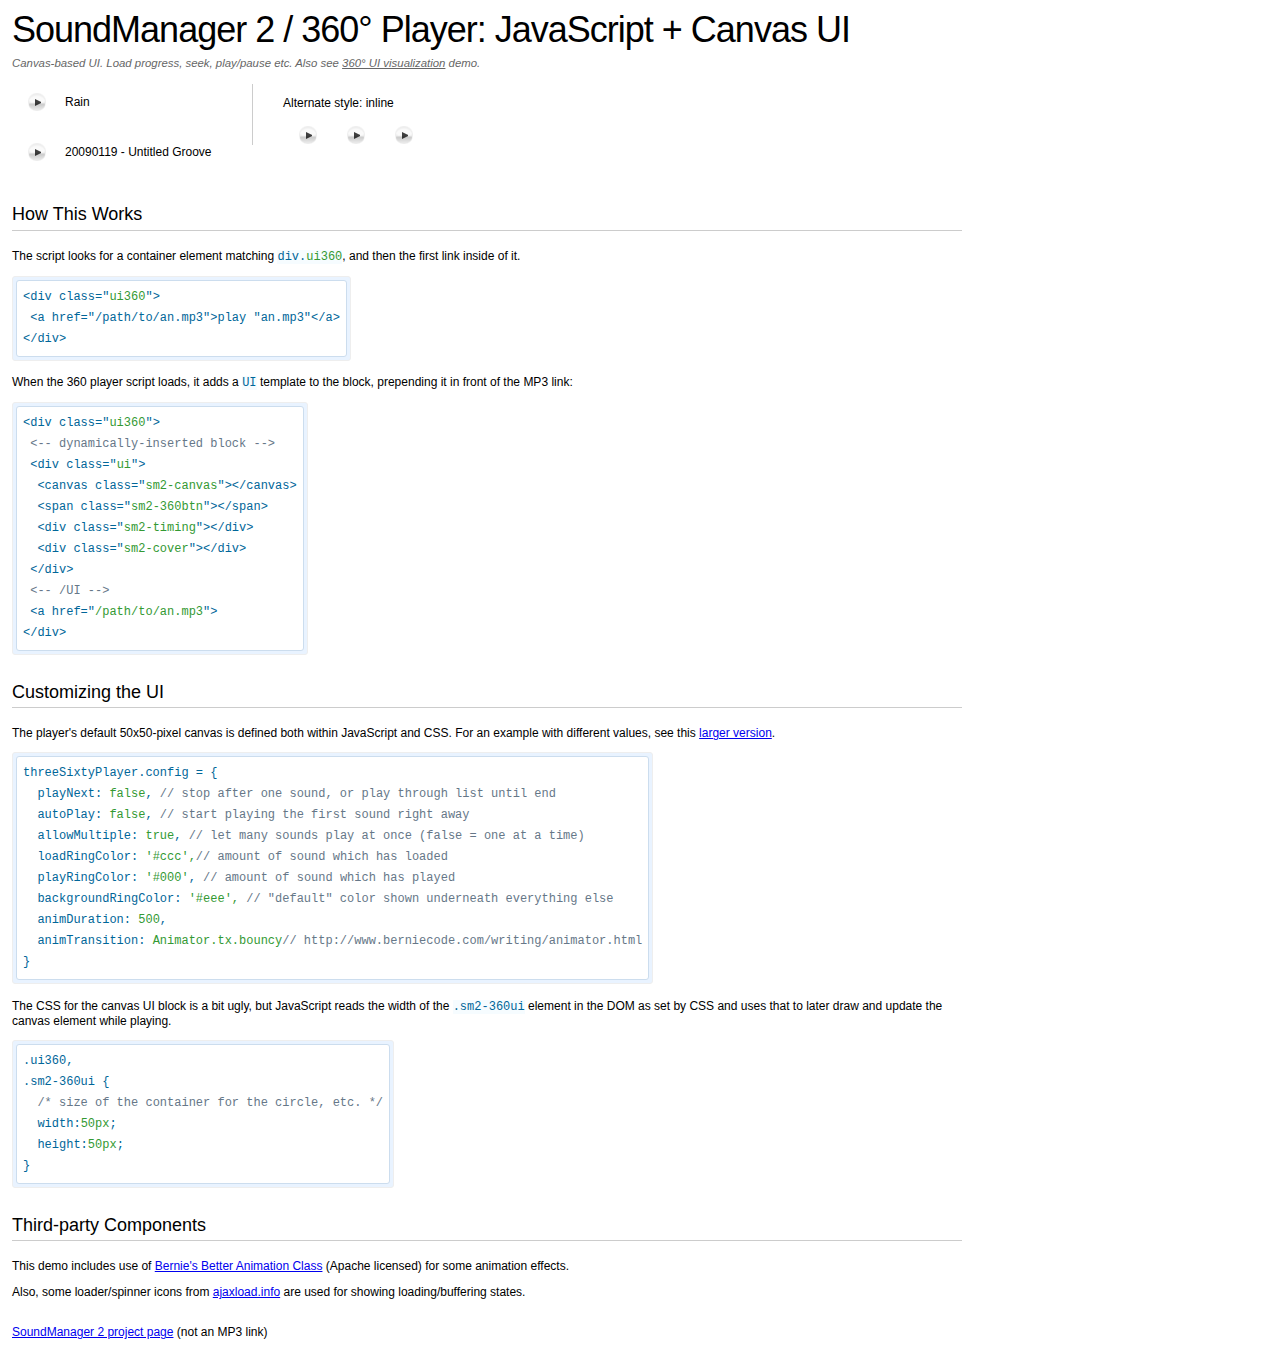
<file: whylearnit/site/lib/soundmanager/demo/360-player/index.html>
<!DOCTYPE html PUBLIC "-//W3C//DTD XHTML 1.0 Strict//EN"
	"http://www.w3.org/TR/xhtml1/DTD/xhtml1-strict.dtd">
<html xmlns="http://www.w3.org/1999/xhtml" lang="en" xml:lang="en">
<head>
<title>360&deg; MP3 player UI demo (SoundManager 2)</title>
<meta name="description" content="Javascript-driven sound, canvas-based MP3 player UI demo: 360-degree circular control / jog wheel example for playing MP3 links using SoundManager 2, Javascript and Canvas.">

<!-- required -->
<link rel="stylesheet" type="text/css" href="360player.css" />

<!-- special IE-only canvas fix -->
<!--[if IE]><script type="text/javascript" src="script/excanvas.js"></script><![endif]-->

<!-- Apache-licensed animation library -->
<script type="text/javascript" src="script/berniecode-animator.js"></script>

<!-- the core stuff -->
<script type="text/javascript" src="../../script/soundmanager2.js"></script>
<script type="text/javascript" src="script/360player.js"></script>

<script type="text/javascript">
soundManager.url = '../../swf/';
</script>

<!-- stuff you don't need -->
<!-- makes the fonts nicer etc. -->
<link rel="stylesheet" type="text/css" href="../index.css" />
<link rel="stylesheet" type="text/css" href="demo.css" />

<!-- soundManager.useFlashBlock: related CSS -->
<link rel="stylesheet" type="text/css" href="../flashblock/flashblock.css" />

<style type="text/css">

/* Demo page, general layout */

#left {
 position:relative;
 width:950px;
 max-width:100%;
}

#left h2 {
 padding-top:0px;
 margin-bottom:0.25em;
 color:#666;
}

pre.block {
 margin-top:0.5em;
}

</style>

</head>

<body>

<div id="left">

 	<h1><a href="http://www.schillmania.com/projects/soundmanager2/" title="Javascript MP3 player project home">SoundManager 2</a> / <a href="http://schillmania.com/projects/soundmanager2/demo/360-player/">360&deg; Player</a>: JavaScript + Canvas UI</h1>

 <p class="note" style="color:#666;margin-top:0.5em;margin-bottom:0.5em">Canvas-based UI. Load progress, seek, play/pause etc. Also see <a href="canvas-visualization.html" title="Javascript canvas visualization with waveform/eq data">360&deg; UI visualization</a> demo.</p>

<div id="sm2-container">
 <!-- flash movie is added here -->
</div>

<div style="margin-top:1.25em">

	<div style="float:left;display:inline;min-width:200px"> <!-- float is just for this demo layout, you don't need it. -->
 
	 <div class="ui360" style="margin-top:-0.55em"><a href="../_mp3/rain.mp3">Rain</a></div>

	 <div class="ui360"><a href="http://freshly-ground.com/data/audio/mpc/20090119%20-%20Untitled%20Groove.mp3">20090119 - Untitled Groove</a></div>

	</div>


	<div style="float:left;display:inline;margin-left:40px;border-left:1px solid #ccc;padding-left:30px;width:152px">

	 <p style="margin-top:1em;margin-bottom:0px">Alternate style: inline</p>

	 <div class="sm2-inline-list" style="margin-bottom:10px"> <!-- note the CSS class, changes the layout -->

	  <div class="ui360"><a href="http://www.freshly-ground.com/data/audio/binaural/Mak.mp3">Angry cow sound?</a></div>
	  <div class="ui360"><a href="http://www.freshly-ground.com/data/audio/binaural/Things that open, close and roll.mp3">Things that open, close and roll</a></div>
	  <div class="ui360"><a href="http://www.freshly-ground.com/misc/music/20060826%20-%20Armstrong.mp3">20060826 - Armstrong</a></div>

	 </div>

	</div>

</div>

<div style="clear:both"></div>

	
 <h3>How This Works</h3>

 <p>The script looks for a container element matching <code>div.<span>ui360</span></code>, and then the first link inside of it.</p>

 <div>
	
<pre class="block"><code>&lt;div class="<span>ui360</span>"&gt;
 &lt;a href="/path/to/an.mp3"&gt;play "an.mp3"&lt;/a&gt;
&lt;/div&gt;</code></pre>
  
 </div>

 <p>When the 360 player script loads, it adds a <code>UI</code> template to the block, prepending it in front of the MP3 link:</p>

<pre class="block"><code>&lt;div class="<span>ui360</span>"&gt;
 <span><span>&lt;-- dynamically-inserted block --&gt;</span></span>
 &lt;div class="<span>ui</span>"&gt;
  &lt;canvas class="<span>sm2-canvas</span>"&gt;&lt;/canvas&gt;
  &lt;span class="<span>sm2-360btn</span>"&gt;&lt;/span&gt; 
  &lt;div class="<span>sm2-timing</span>"&gt;&lt;/div&gt;
  &lt;div class="<span>sm2-cover</span>"&gt;&lt;/div&gt;
 &lt;/div&gt;
 <span><span>&lt;-- /UI --&gt;</span></span>
 &lt;a href="<span>/path/to/an.mp3</span>"&gt;
&lt;/div&gt;</code></pre>

<h3>Customizing the UI</h3>

<p>The player's default 50x50-pixel canvas is defined both within JavaScript and CSS. For an example with different values, see this <a href="canvas-visualization.html" title="360&deg; UI: larger version">larger version</a>.</p>

<pre class="block"><code>threeSixtyPlayer.config = {
  playNext: <span>false</span>, <span><span>// stop after one sound, or play through list until end</span></span>
  autoPlay: <span>false</span>, <span><span>// start playing the first sound right away</span></span>
  allowMultiple: <span>true</span>, <span><span>// let many sounds play at once (false = one at a time)</span></span>
  loadRingColor: <span>'#ccc',</span> <span><span>// amount of sound which has loaded</span></span>
  playRingColor: <span>'#000'</span>, <span><span>// amount of sound which has played</span></span>
  backgroundRingColor: <span>'#eee', </span><span><span>// "default" color shown underneath everything else</span></span>
  animDuration: <span>500</span>,
  animTransition: <span>Animator.tx.bouncy</span> <span><span>// http://www.berniecode.com/writing/animator.html</span></span>
}</code></pre>

<p>The CSS for the canvas UI block is a bit ugly, but JavaScript reads the width of the <code>.sm2-360ui</code> element in the DOM as set by CSS and uses that to later draw and update the canvas element while playing.</p>

<pre class="block"><code>.ui360,
.sm2-360ui {
  <span><span>/* size of the container for the circle, etc. */</span></span>
  width:<span>50px</span>;
  height:<span>50px</span>;
}
</code></pre>

<h3>Third-party Components</h3>

<p>This demo includes use of <a href="http://www.berniecode.com/writing/animator.html">Bernie's Better Animation Class</a> (Apache licensed) for some animation effects.</p>
<p>Also, some loader/spinner icons from <a href="http://ajaxload.info">ajaxload.info</a> are used for showing loading/buffering states.</p>

<hr />

 <p>
  <a href="http://www.schillmania.com/projects/soundmanager2/" title="SoundManager 2 home">SoundManager 2 project page</a> (not an MP3 link)
 </p>


</div>

</body>
</html>
</file>
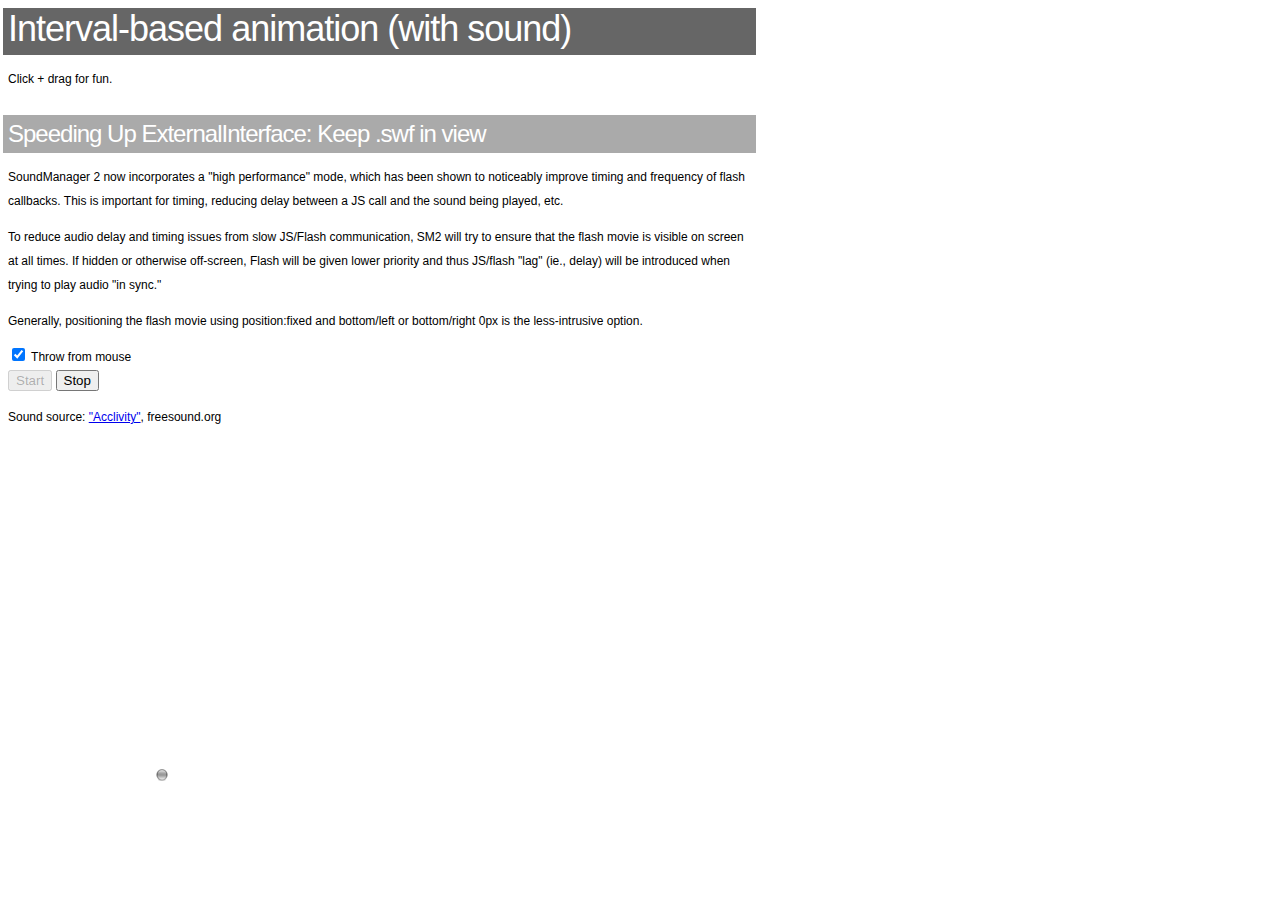
<file: whylearnit/site/lib/soundmanager/demo/animation-1/index.html>
<!DOCTYPE html PUBLIC "-//W3C//DTD XHTML 1.0 Strict//EN"
	"http://www.w3.org/TR/xhtml1/DTD/xhtml1-strict.dtd">
<html xmlns="http://www.w3.org/1999/xhtml" lang="en" xml:lang="en">
<head>
<link rel="stylesheet" href="../template/template.css" media="screen" />
<link rel="stylesheet" href="css/animation.css" media="screen" />
<script type="text/javascript" src="../../script/soundmanager2-nodebug-jsmin.js"></script>
<script type="text/javascript" src="script/animation.js"></script>
</head>
<body>

<div style="margin-right:43em">
	
<h1>Interval-based animation (with sound)</h1>

<p>
 Click + drag for fun.
</p>

<h2>Speeding Up ExternalInterface: Keep .swf in view</h2>

<p>SoundManager 2 now incorporates a "high performance" mode, which has been shown to noticeably improve timing and frequency of flash callbacks. This is important for timing, reducing delay between a JS call and the sound being played, etc.</p>

<p>To reduce audio delay and timing issues from slow JS/Flash communication, SM2 will try to ensure that the flash movie is visible on screen at all times. If hidden or otherwise off-screen, Flash will be given lower priority and thus JS/flash "lag" (ie., delay) will be introduced when trying to play audio "in sync."</p>

<p>Generally, positioning the flash movie using position:fixed and bottom/left or bottom/right 0px is the less-intrusive option.</p>

<p style="margin:0px;padding:0px">
 <input id="useMouse" name="usemouse" value="usemouse" type="checkbox"> Throw from mouse
</p>
<p style="margin:0px;padding:0px">
 <button id="b-start" onclick="startAnimation()" disabled="disabled">Start</button>
 <button id="b-stop" onclick="stopAnimation()" disabled="disabled">Stop</button>
</p>


<p>Sound source: <a href="http://www.freesound.org/search/?q=19987">"Acclivity"</a>, freesound.org</p>

</div>

<div id="ball-container" class="balls">
 <img src="image/ball.gif" alt="" />
</div>

</body>
</html>
</file>
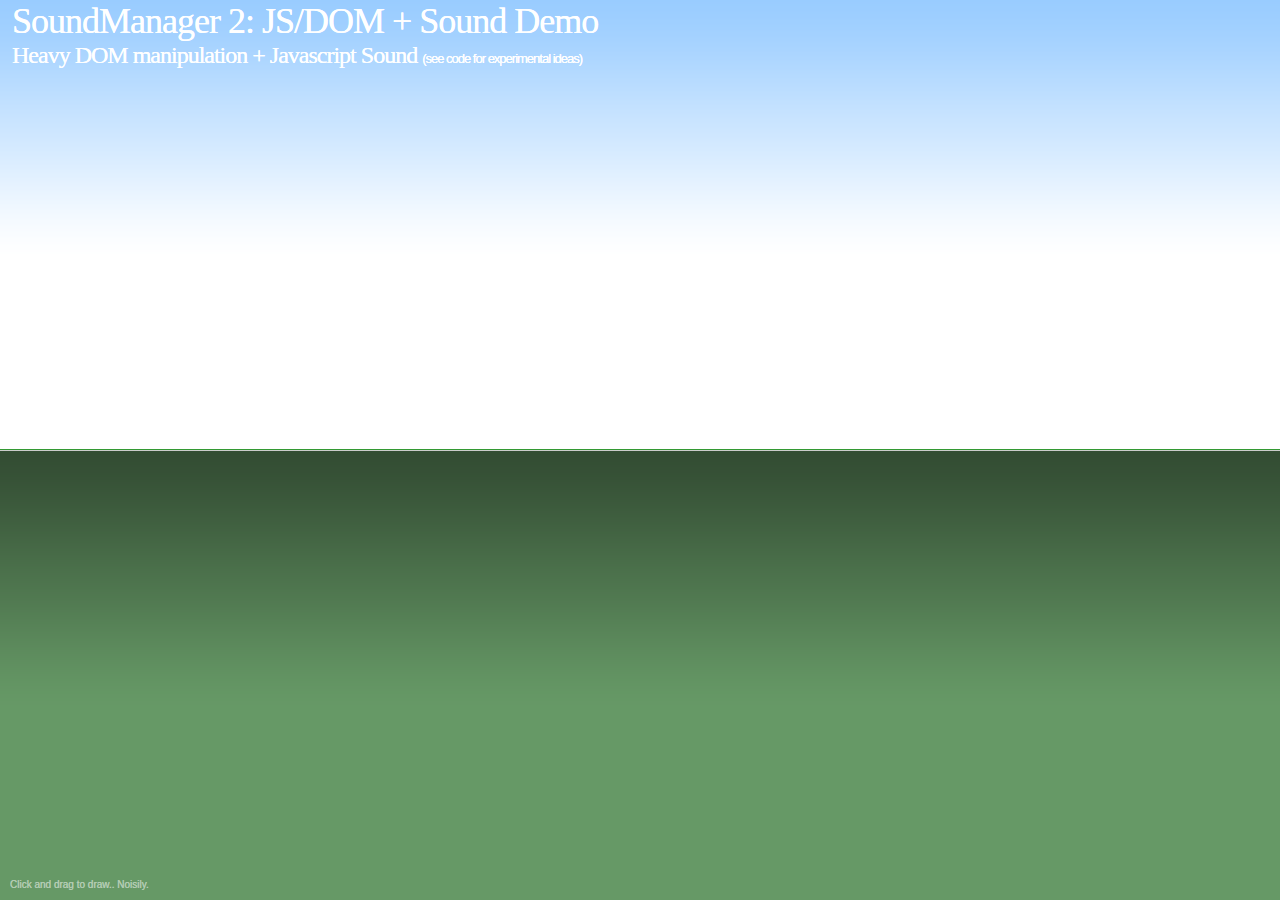
<file: whylearnit/site/lib/soundmanager/demo/animation-2a/index.html>
<html>
<head>
<title>SoundManager Demo</title>
<style type="text/css">

html, body {
 margin:0px;
 padding:0px;
}

body {
 color:#fff;
 font-size:75%;
 text-shadow:0 0 0 #fff; /* Safari nonsense */
 font-family:verdana,arial,tahoma,"sans serif";
}

h1, h2, h3 {
 font:300 3em "Helvetica Neue",georgia,"times new roman","Arial Rounded MT Bold",helvetica,verdana,tahoma,arial,"sans serif";
 font-weight:normal;
 margin-bottom:0px;
}


h1 {
 margin-top:0px;
}

h1, h2 {
 letter-spacing:-1px; /* zomg web x.0! ;) */ 
}

h2 {
 font-size:2em;
 margin-top:0px;
 color:#fff;
}

h2 span {
 text-indent:1em;
 font-family:verdana,tahoma,arial;
 font-size:small;
}

p {
 position:absolute;
 left:1em;
 bottom:0px;
 font-size:x-small;
 opacity:0.5;
}

#instructions {
 position:absolute;
 left:1em;
 top:0px;
}

#canvas {
 position:absolute;
 left:0px;
 top:0px;
 width:100%;
 height:100%;
 overflow:hidden;
}

#horizon {
 position:relative;
 height:50%;
 background:transparent url(bg-sky.png) 0px 0px repeat-x;
}

#land {
 position:absolute;
 bottom:0px;
 left:0px;
 width:100%;
 height:50%;
 border-top:1px solid #339933;
 margin-bottom:0px;
 background:#669966 url(bg-land.png) 0px 0px repeat-x;
}

#content {
 position:relative;
 border-top:1px solid #ccc;
}

#cursor-shade {
 position:absolute;
 left:-100px;
 top:-100px;
 margin:0px 0px 0px -2px;
 width:20px;
 height:24px;
 opacity:0.75;
}

#sun {
 position:absolute;
 top:50%;
 width:100%;
 height:128px;
 margin-top:-66px;
 background:transparent url(sun-test.png) 50% 0px no-repeat;
 display:none;
}

.dot {
 position:absolute;
 width:32px;
 height:32px;
}

#overlay {
 position:absolute;
 left:0px;
 top:0px;
 width:100%;
 height:100%;
 cursor:url(cursor-11.cur),default;
}

</style>
<script type="text/javascript" src="../../script/soundmanager2-nodebug-jsmin.js"></script>
<script type="text/javascript">

function _id(sID) {return document.getElementById(sID);}

function Cursor() {
  var self = this;
  this.o = null;
  this.offX = 20;
  this.offY = 40;
  this.screenX = null;
  this.screenY = null;
  this.screenXHalf = null;
  this.screenYHalf = null;
  this.lastCursor = null;
  this.cursorRange = 9;
  this.oDots = _id('dots');

  this.painting = 0;

  this.sounds = [];
  this.soundIndex = 0;
  this.soundTimer = null;

  this.oDot = document.createElement('img');
  this.oDot.className = 'dot';
  this.oDot.src = 'dot.png';

  this.refreshCoords = function() {
    self.screenX = (window.innerWidth||document.documentElement.clientWidth||document.body.clientWidth);
    self.screenY = (window.innerHeight||document.documentElement.clientHeight||document.body.clientHeight);
    self.screenXHalf = parseInt(self.screenX/2);
    self.screenYHalf = parseInt(self.screenY/2);
  }

  this.mousedown = function(e) {
    self.painting = true;
    return false;
  }

  this.mouseup = function(e) {
    self.painting = false;
    return false;
  }

  this.mousemove = function(e) {
    var evt = e?e:event;
    var x = evt.clientX;
    var y = evt.clientY;
    var xHalf = self.screenXHalf;
    var yHalf = self.screenYHalf;
    var scaleX = (x>xHalf?(x-xHalf)/xHalf:-((xHalf-x)/xHalf));
    var scaleY = (y>yHalf?(y-yHalf)/yHalf:0);
    var xScale = (self.offX*scaleY)*scaleX;
    var yScale = self.offY*scaleY;
    var cursor = parseInt(self.cursorRange*scaleY);
    if (cursor != self.lastCursor) {
      var curString = 'cursor-'+(Math.min(11,cursor+3))+'.cur';
      document.documentElement.style.cursor = 'url("'+curString+'"),default';
      _id('overlay').style.cursor = 'url("'+curString+'"),default';
      self.lastCursor = cursor;
    }
    var xDiff = (x+xScale);
    self.o.style.left = (xDiff)+'px';
    self.o.style.top = (y+yScale)+'px';
    self.o.style.width = ((20*scaleY)+'px');
    self.o.style.height = ((24*scaleY)+'px');
    self.o.style.opacity = Math.max((scaleY-0.33),0.33);
    if (self.painting && scaleY>0) self.paint(x,y,scaleX,scaleY);
    return false;
  }

  this.paint = function(x,y,scaleX,scaleY) {
    var oD = self.oDot.cloneNode(false);
    var size = 32*scaleY;
    oD.style.left = (x-size)+'px';
    oD.style.top = (y-size)+'px';
    oD.style.width = (size+'px');
    oD.style.height = (size+'px');
    oD.style.opacity = Math.min(1,Math.max(scaleY*1.5,0.1));
    self.oDots.appendChild(oD);

    // var sID = self.sounds[0].sID;
    if (!self.soundTimer) {
      // self.soundTimer = window.setTimeout(function(){soundManager.play(sID,{volume:100*scaleY,pan:100*scaleX});self.soundTimer=null;},20);
      self.sounds[Math.random()>0.5?1:0].play({pan:100*scaleX,volume:100*scaleY});
    }
    // if (self.soundIndex++>=self.sounds.length-1) self.soundIndex = 0;
  }

  this.createSounds = function() {
    self.sounds[0] = soundManager.createSound('paint','../animation/audio/fingerplop.mp3');
    self.sounds[1] = soundManager.createSound('paint2','../animation/audio/fingerplop2.mp3');
  }

  this.createSounds();

  this.o = _id('cursor-shade');
  this.refreshCoords();

  window.onresize = this.refreshCoords;
  _id('overlay').onmousedown = this.mousedown;
  _id('overlay').onmouseup = this.mouseup;  
  document.onmousemove = this.mousemove;

}

var cursor = null;

var sounds = [];

function doEvil() {

// HIGHLY EXPERIMENTAL (and dangerous) optimation testing - attempting to override Flash's ExternalInterface JS. :D - The below may have only been relevant to Flash 8.

if (typeof window.__flash__argumentsToXML !== 'undefined') {

	window.__flash__argumentsToXML = function(obj,index) {
		var s = ["<arguments>"];
		for (var i=index, j=obj.length; i<j; i++) {
			s[s.length] = __flash__toXML(obj[i]);
		}
	        s[s.length] = "</arguments>";
	        // console.log('argumentsToXML: '+s.length+' items');
		return s.join('');
	}

	window.__flash__arrayToXML = function(obj) {
		var s = ["<array>"];
		for (var i=0,j=obj.length; i<j; i++) {
			s[s.length] = "<property id=\"" + i + "\">" + __flash__toXML(obj[i]) + "</property>";
		}
	        s[s.length] = "</array>";
	        // console.log('arrayToXML: '+s.length+' items');
		return s.join('');
	}

	window.__flash__escapeXML = function(s) {
	        // console.log('escapeXML'); //  '+s.length);
		return s; // s.replace(/&/g, "&amp;").replace(/</g, "&lt;").replace(/>/g, "&gt;").replace(/"/g, "&quot;").replace(/'/g, "&apos;");
	}

	window.__flash__objectToXML = function(obj) {
	        console.log('objectToXML');
		var s = ["<object>"];
		for (var prop in obj) {
			s[s.length] = "<property id=\"" + prop + "\">" + __flash__toXML(obj[prop]) + "</property>";
		}
	        s[s.length] = "</object>";
		return s.join('');
	}

	window.__flash__toXML = function(value) {
	   // console.log('toXML');
	   var type = typeof(value);
		if (type == "string") {
			return "<string>" + __flash__escapeXML(value) + "</string>";
		} else if (type == "undefined") {
	        return "<undefined/>";
		} else if (type == "number") {
	        return "<number>" + value + "</number>";
		} else if (value == null) {
	        return "<null/>";
		} else if (type == "boolean") {
	        return value ? "<true/>" : "<false/>";
		} else if (value instanceof Date) {
	        return "<date>" + value.getTime() + "</date>";
	   } else if (value instanceof Array) {
	       return __flash__arrayToXML(value);
	   } else if (type == "object") {
	       return __flash__objectToXML(value);
	   } else {
		    return "<null/>"; //???
		}
	}

	// this one non-IE, only?

	if (!navigator.userAgent.match(/MSIE/i)) {
	  window.__flash__request.prototype = function(name) {
	    return "<invoke name=\"" + name + "\" returntype=\"javascript\">" + __flash__argumentstoXML(arguments, 1) + "</invoke>";
	  }
	}
}

}

function doInit() {
  doEvil(); // NOTE: highly experimental, only a performance test; probably doesn't apply to Flash 9, and/or does nothing, or bad things.
  cursor = new Cursor();
}

soundManager.preferFlash = true;
soundManager.flashVersion = 9;
soundManager.url = '../../swf/';
soundManager.useHighPerformance = true;
soundManager.wmode = 'transparent';
soundManager.debugMode = false;
soundManager.onload = doInit;

</script>
</head>

<body>

<div>

<div id="canvas">

 <div id="horizon"></div>
 <div id="land">
  <div id="content">
  </div>
 </div>

 <div id="sun"></div>
 <div id="dots"></div>
 <img id="cursor-shade" src="cursor-shadow.png" alt="" />

</div>

<div id="instructions">
 <h1>SoundManager 2: JS/DOM + Sound Demo</h1>
 <h2>Heavy DOM manipulation + Javascript Sound <span>(see code for experimental ideas)</code></h2>
</div>

<p>Click and drag to draw.. Noisily.</p>
<div id="overlay"></div>

</div>

</body>
</html>
</file>
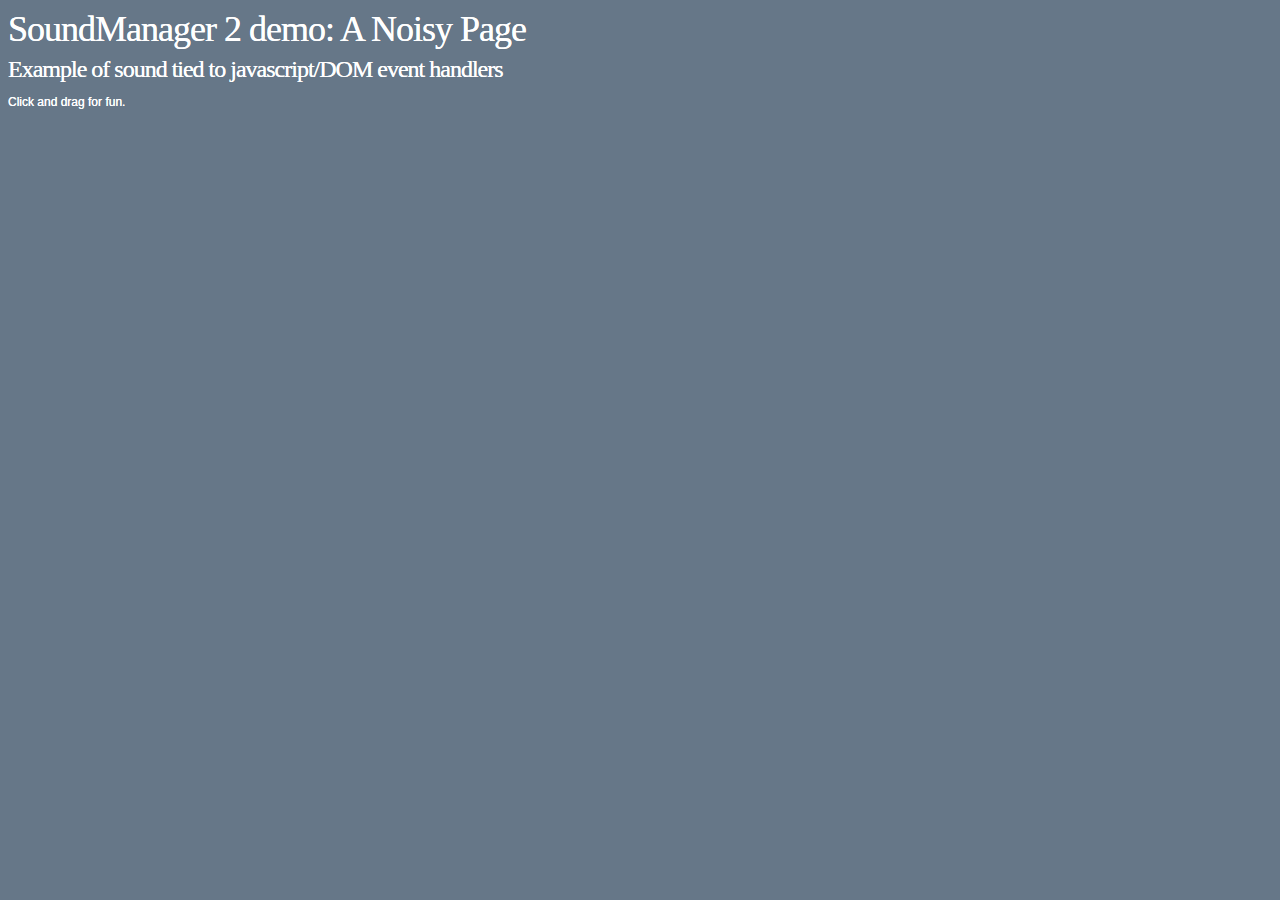
<file: whylearnit/site/lib/soundmanager/demo/animation-2b/index.html>
<!DOCTYPE html PUBLIC "-//W3C//DTD XHTML 1.0 Strict//EN"
	"http://www.w3.org/TR/xhtml1/DTD/xhtml1-strict.dtd">
<html xmlns="http://www.w3.org/1999/xhtml" lang="en" xml:lang="en">
<head>
<link rel="stylesheet" href="css/animation.css" media="screen" />
<script type="text/javascript" src="../../script/soundmanager2.js"></script>
<script type="text/javascript" src="script/animation.js"></script>
</head>
<body>

<div>

 <h1>SoundManager 2 demo: A Noisy Page</h1>
 <h2>Example of sound tied to javascript/DOM event handlers</h2>

 <p>Click and drag for fun.</p>

</div>

</body>
</html>
</file>
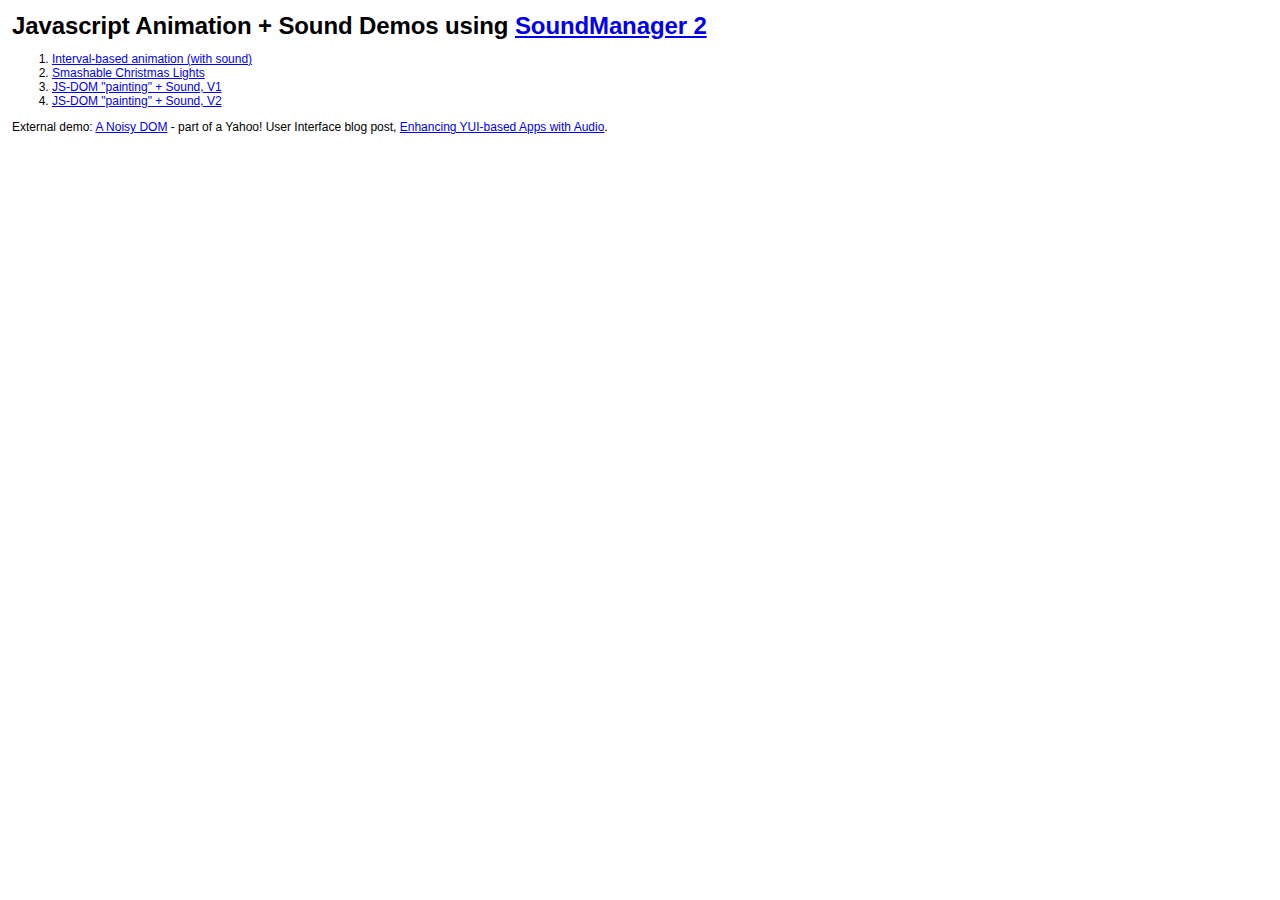
<file: whylearnit/site/lib/soundmanager/demo/animation/index.html>
<!DOCTYPE html PUBLIC "-//W3C//DTD XHTML 1.0 Strict//EN"
	"http://www.w3.org/TR/xhtml1/DTD/xhtml1-strict.dtd">
<html xmlns="http://www.w3.org/1999/xhtml" lang="en" xml:lang="en">
<head>
<title>SoundManager 2: Animation + Sound Demos</title>
<link rel="stylesheet" href="../index.css" media="screen" />
</head>
<body>

<div style="margin:1em">

<h1>Javascript Animation + Sound Demos using <a href="http://www.schillmania.com/projects/soundmanager2/">SoundManager 2</a></h1>

<ol>
 <li><a href="../animation-1/">Interval-based animation (with sound)</a></li>
 <li><a href="../christmas-lights/">Smashable Christmas Lights</a></li>
 <li><a href="../animation-2a/">JS-DOM "painting" + Sound, V1</a></li>
 <li><a href="../animation-2b/">JS-DOM "painting" + Sound, V2</a></li>
</ol>

<p>External demo: <a href="http://www.schillmania.com/content/demos/yui-sm2/noisy-events/">A Noisy DOM</a> - part of a Yahoo! User Interface blog post, <a href="http://www.yuiblog.com/blog/2009/06/30/yui-soundmanager/">Enhancing YUI-based Apps with Audio</a>.</p>

<script type="text/javascript">
function fixLinks() {
  if (document.location.protocol.match(/http/i)) {
    return false;
  }
  // presumably offline - add index.html to local links, so offline browsing is seamless
  var l = document.getElementsByTagName('a');
  var s = null;
  var tmp = null;
  var cn = null;
  for (var i=l.length; i--;) {
    s = l[i].href.toString();
    cn = l[i].className;
    if (!s.match(/http/i) && !cn.match(/norewrite/i) && (s.match(/doc/i) || s.match(/demo/i) || s.match(/../))) {
      // yep, local.
      tmp = Math.max(s.lastIndexOf('?'),-1);
      tmp = Math.max(s.lastIndexOf('#'),tmp);
      tmp = Math.max(s.lastIndexOf('/')+1,tmp);
       // console.log(s+' '+s.lastIndexOf('?')+', '+s.lastIndexOf('#')+', '+s.lastIndexOf('/')+' = '+tmp);
      if (tmp == -1) {
        tmp = s.length;
      }
      if (!s.match(/\.html/i)) {
        l[i].setAttribute('href',s.substr(0,tmp)+'index.html'+s.substr(tmp));
      }
    }
  }
}
fixLinks();
</script>

</div>
</file>
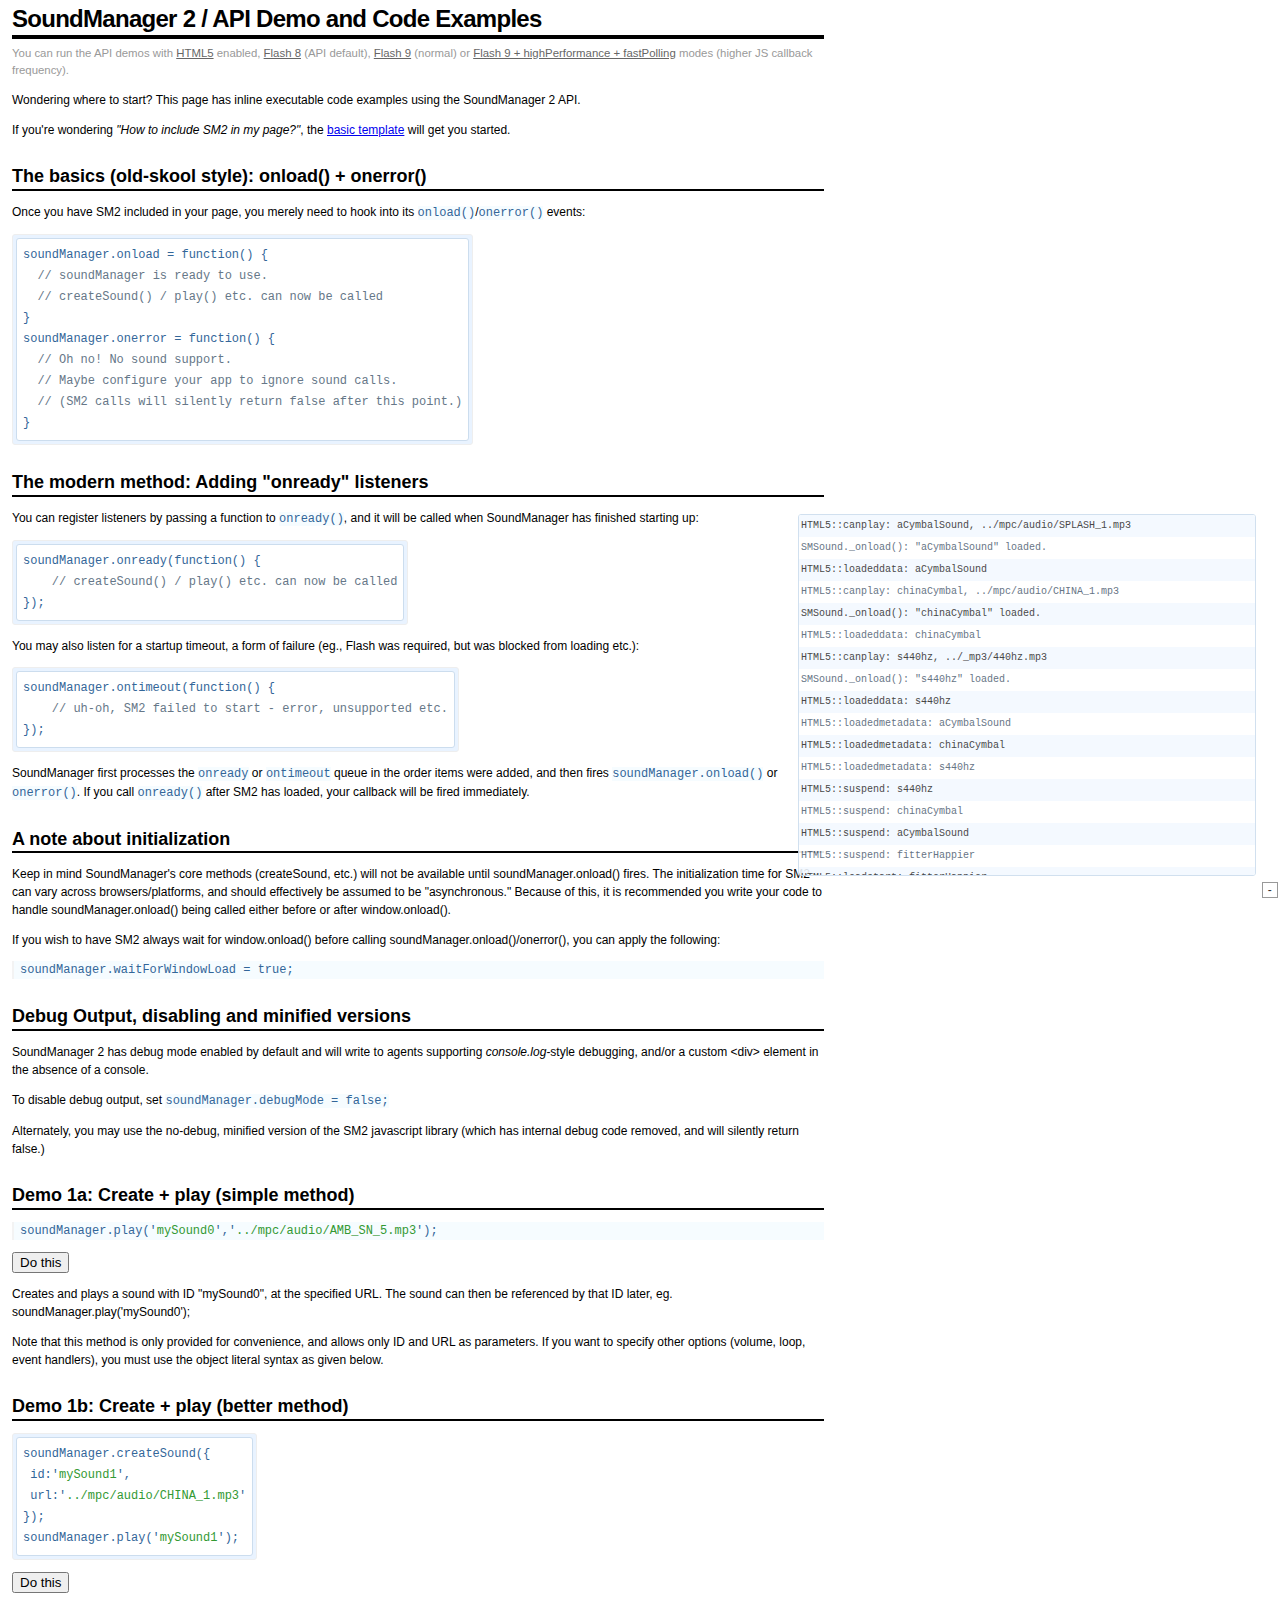
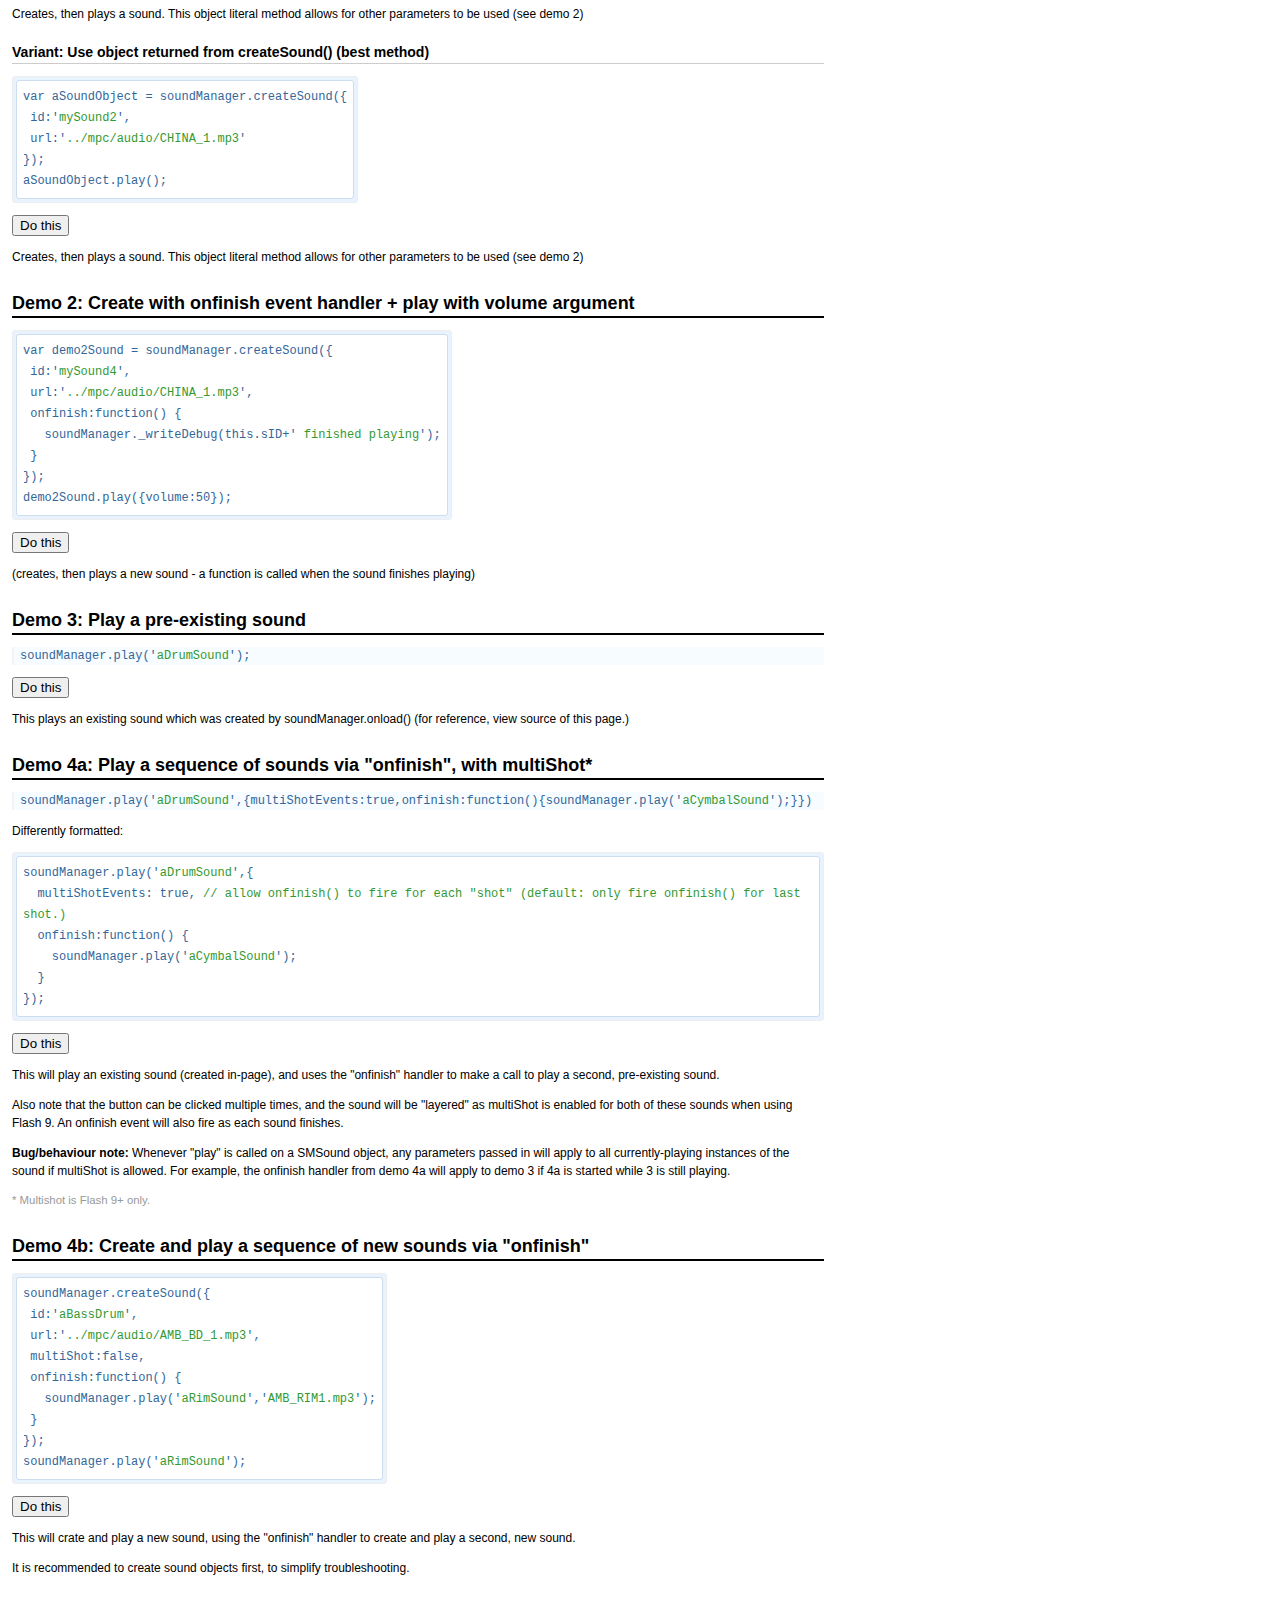
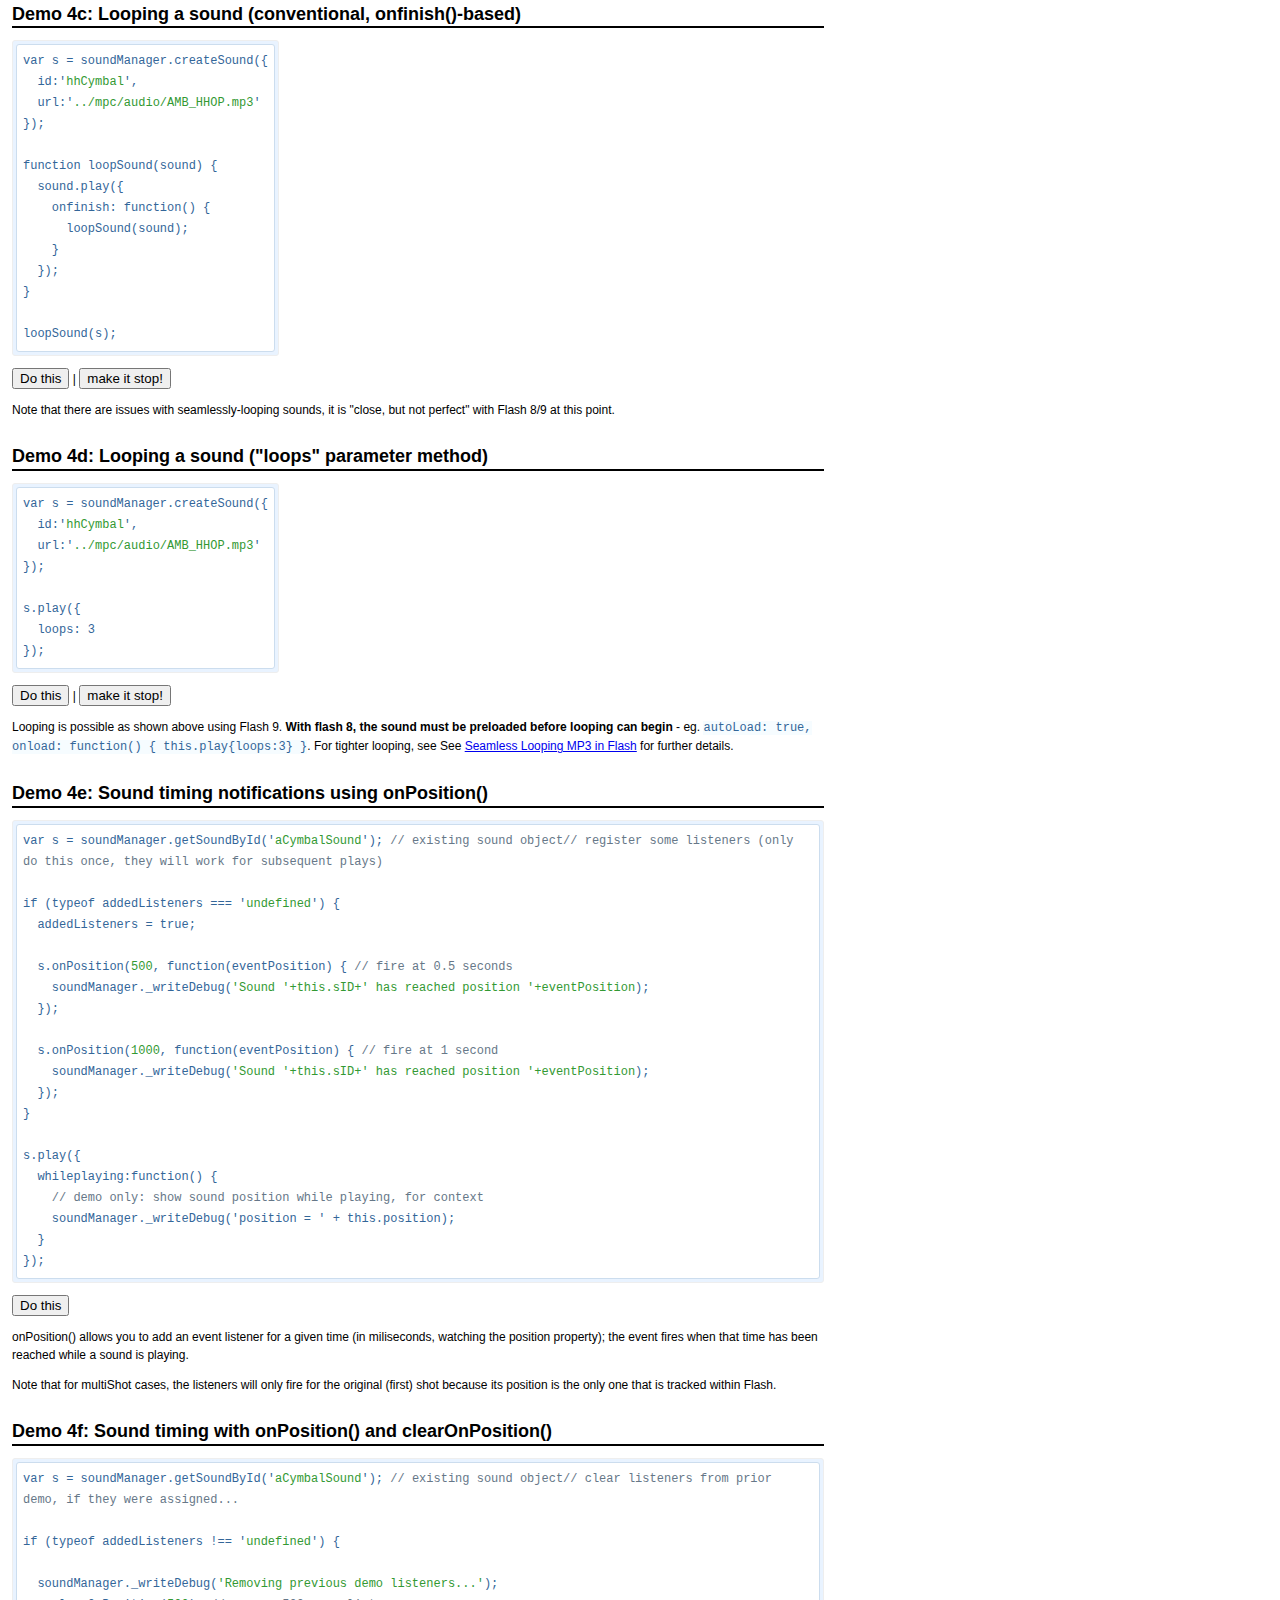
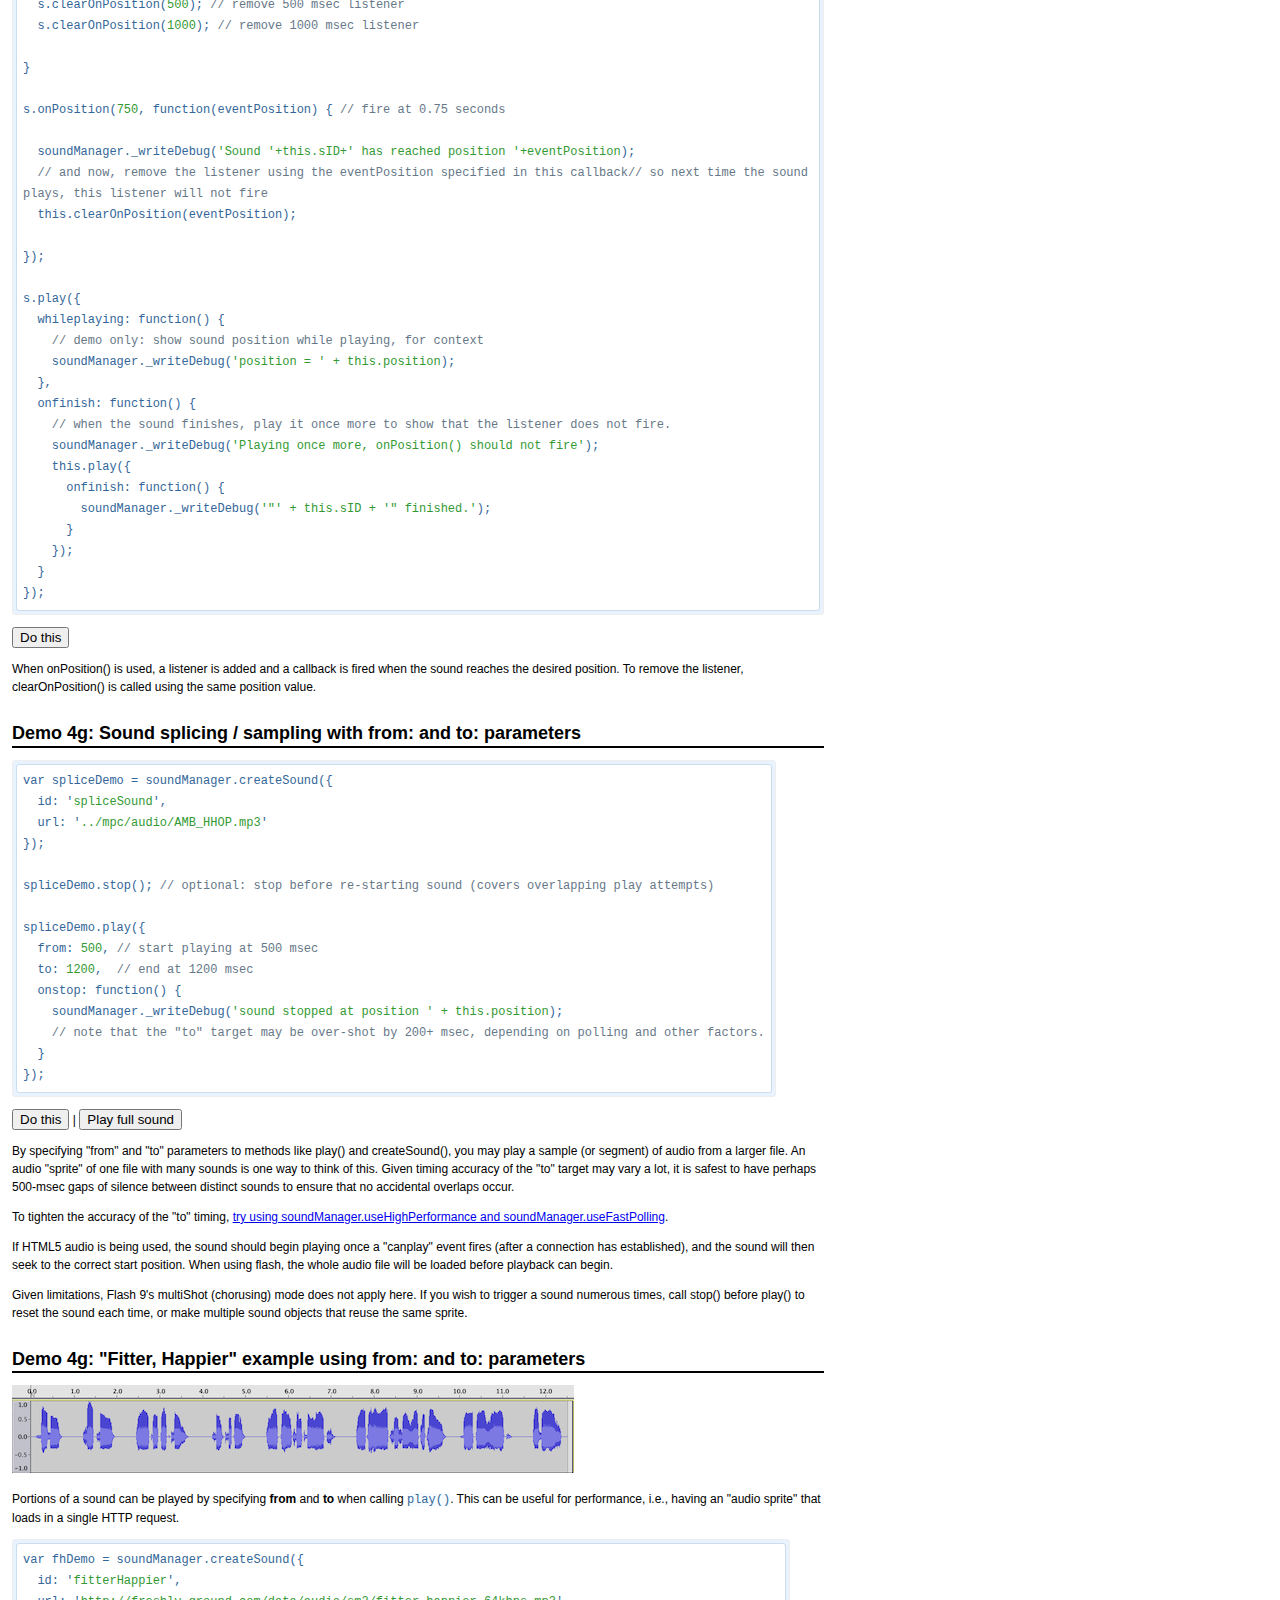
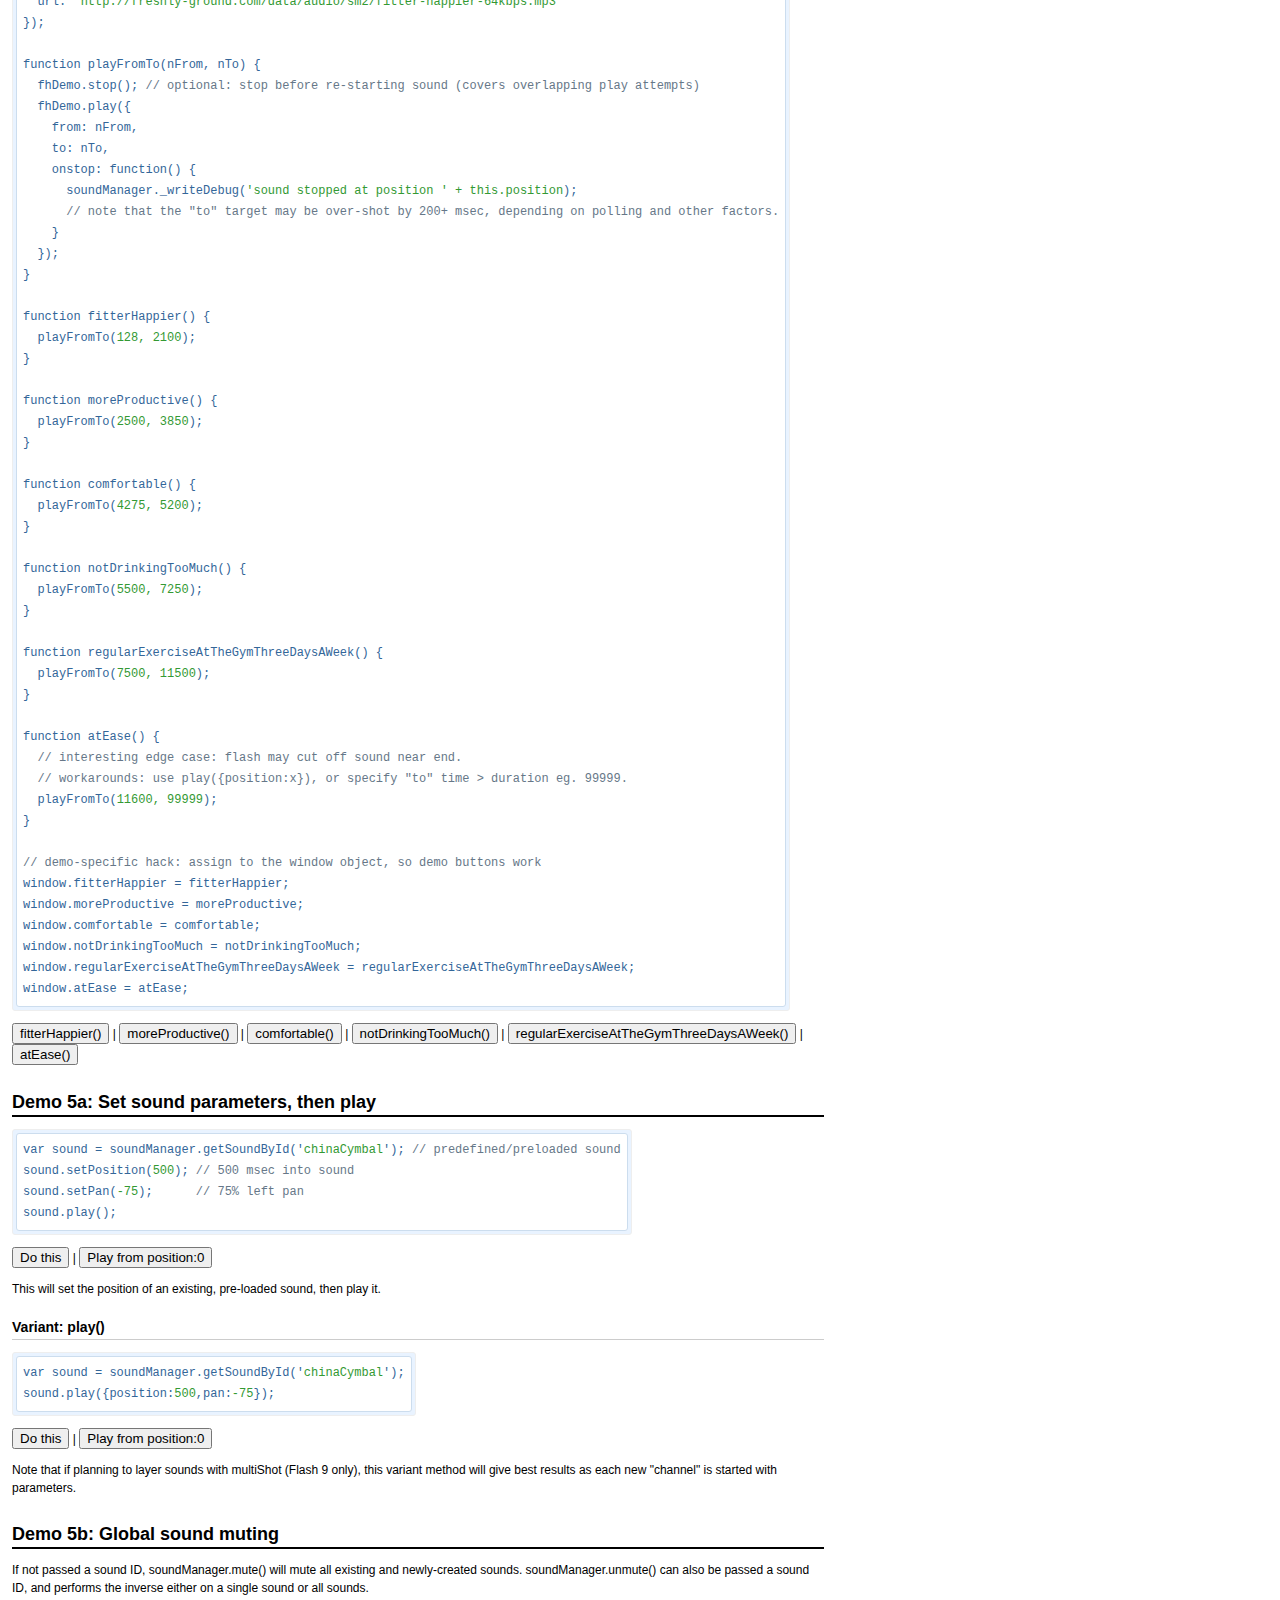
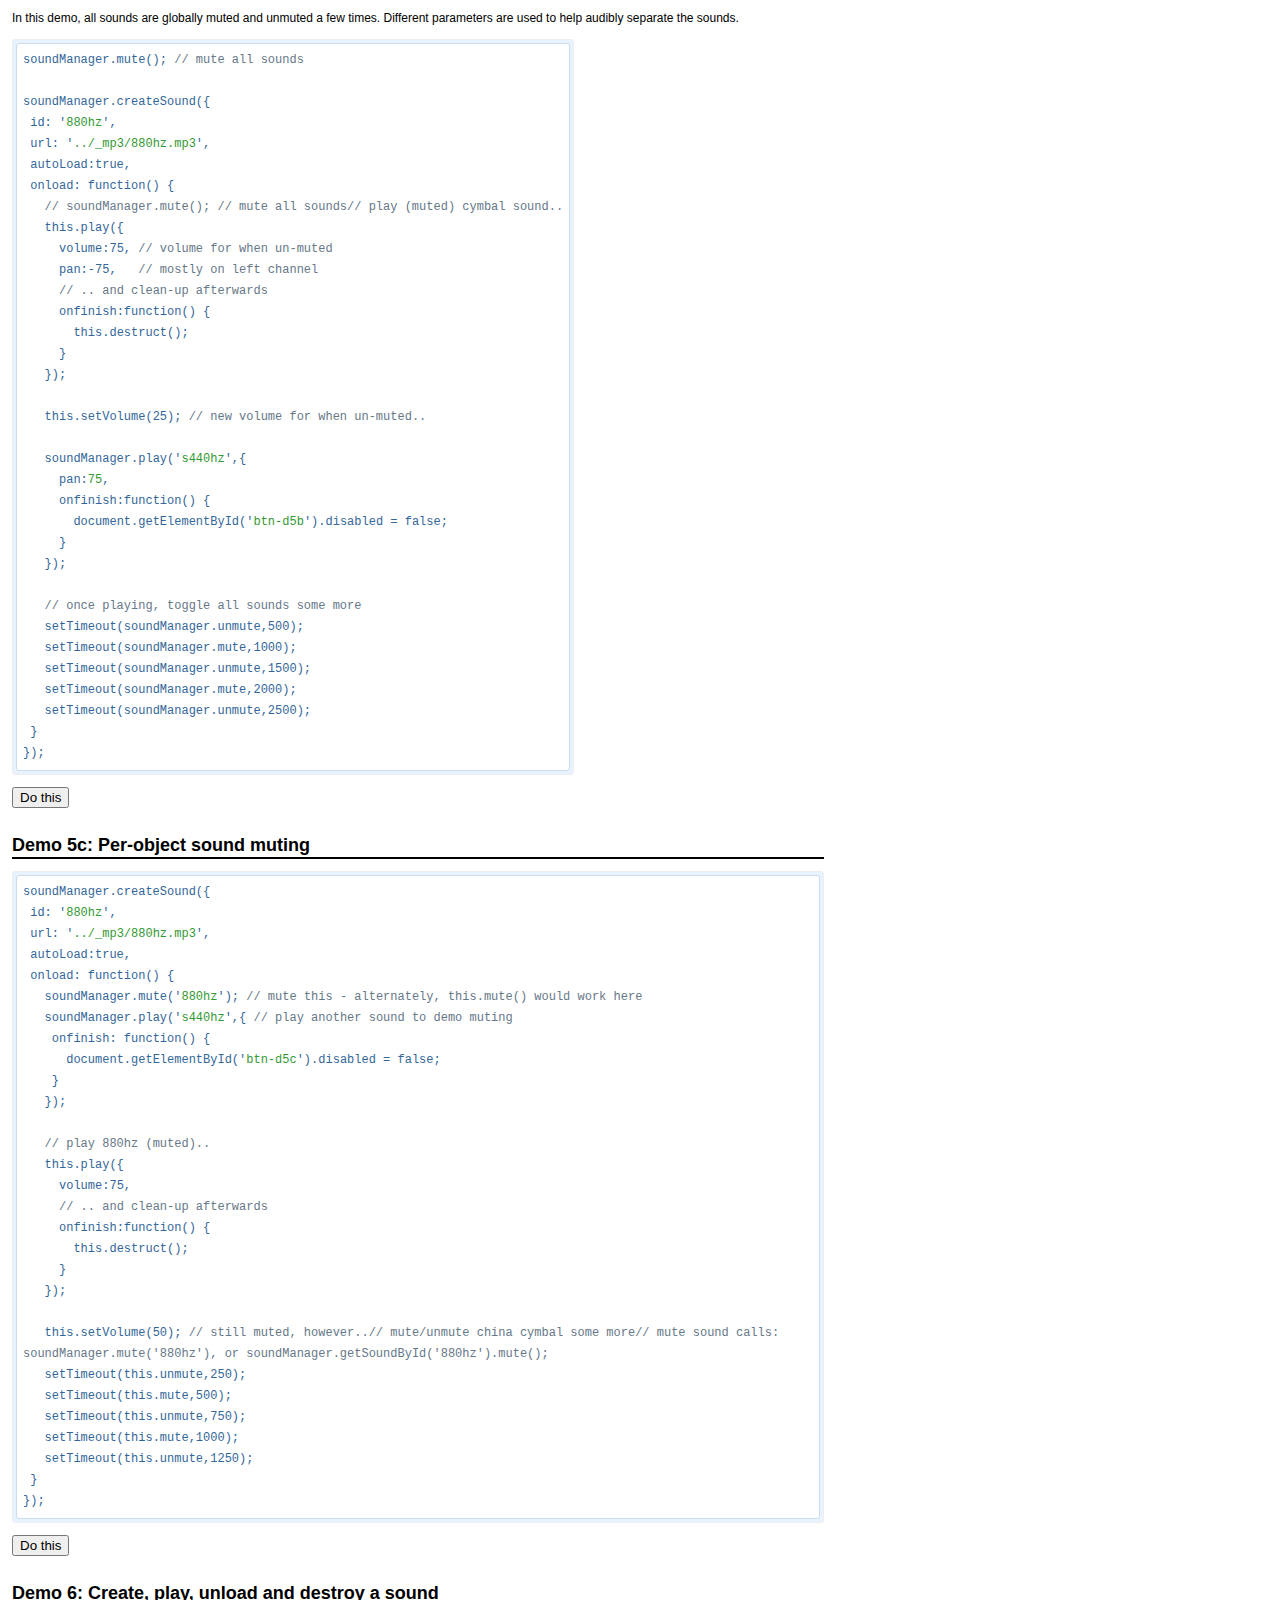
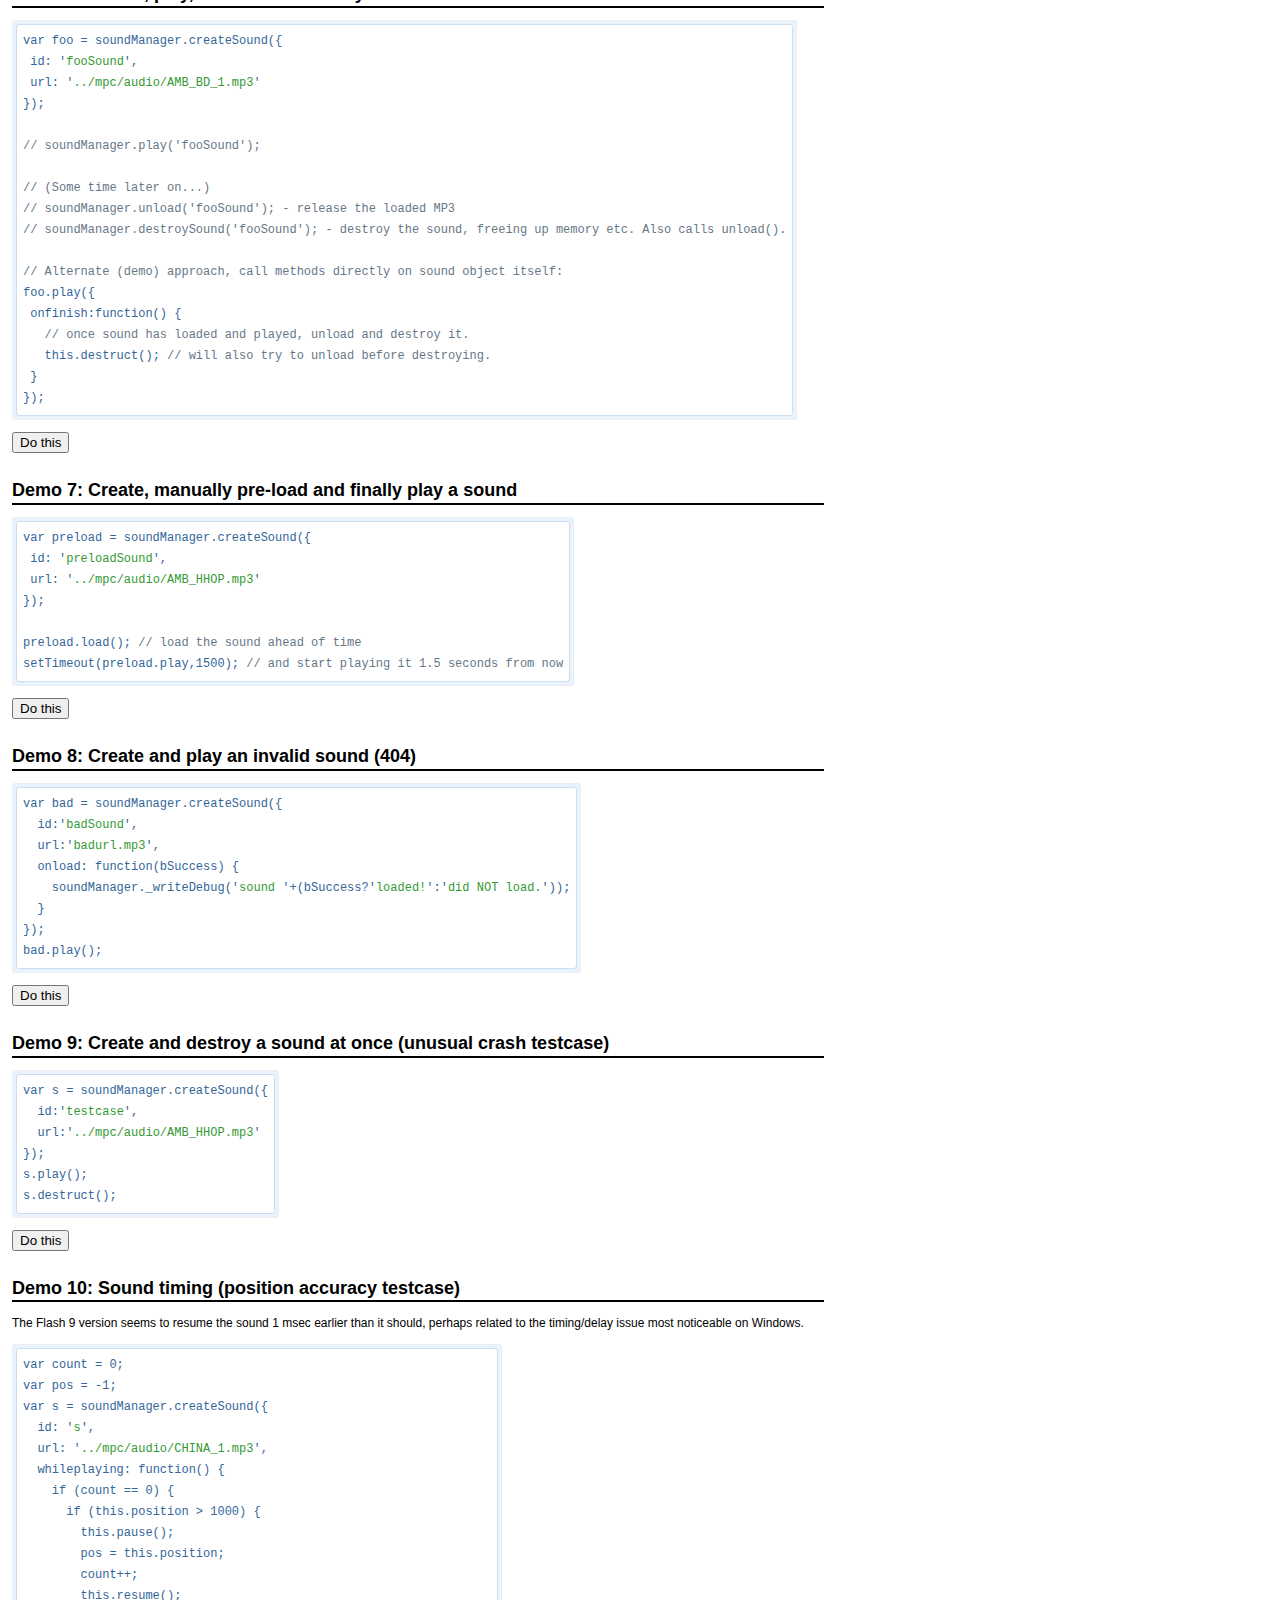
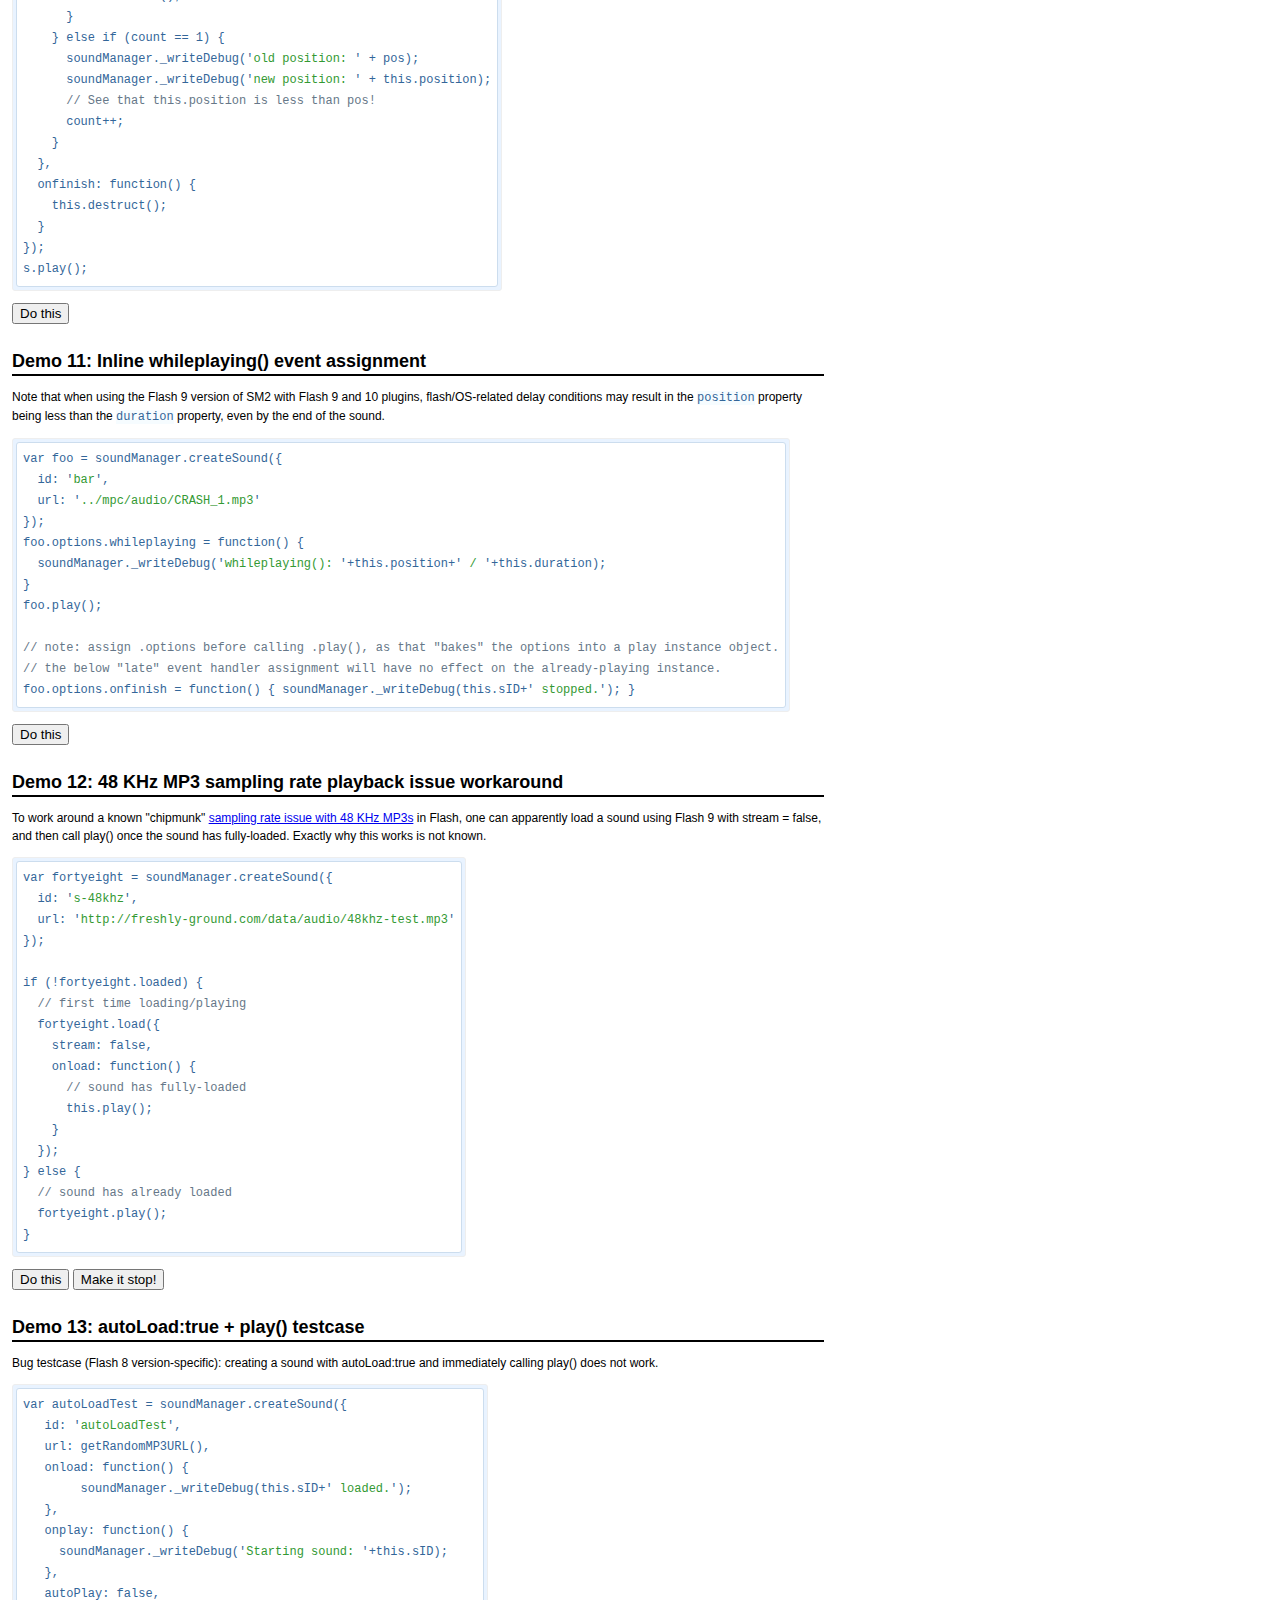
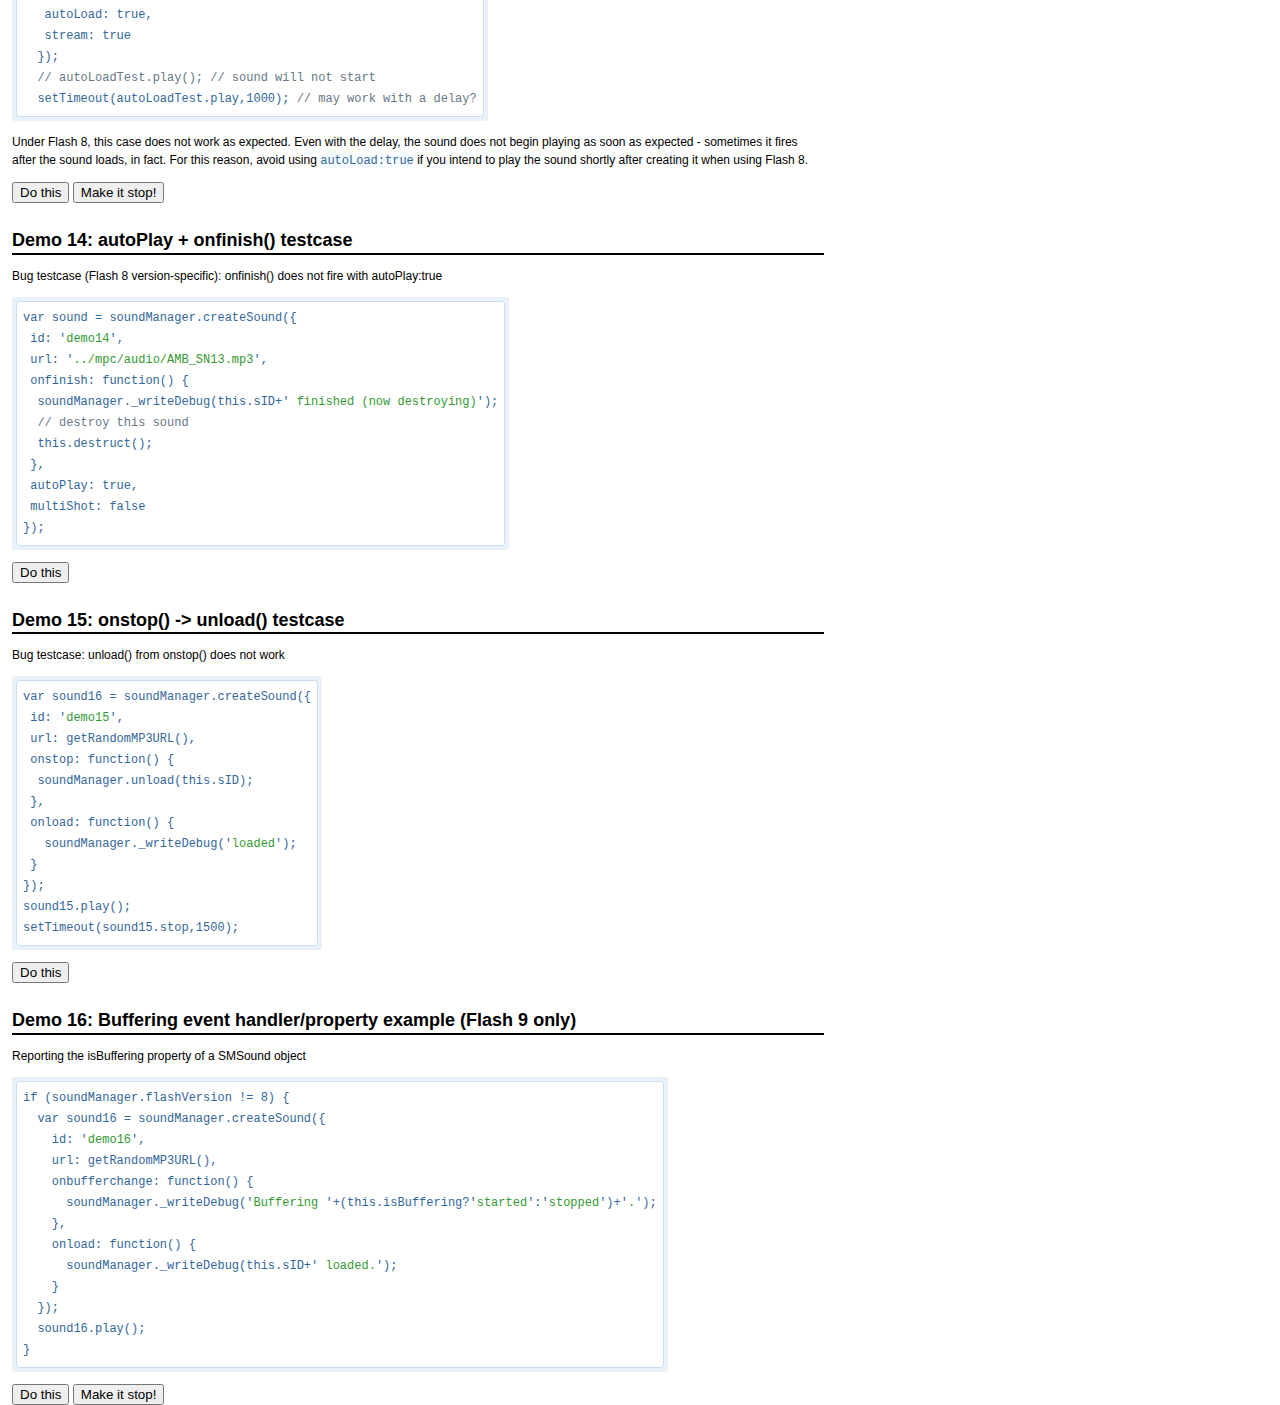
<file: whylearnit/site/lib/soundmanager/demo/api/index.html>
<!DOCTYPE html PUBLIC "-//W3C//DTD XHTML 1.0 Strict//EN"
	"http://www.w3.org/TR/xhtml1/DTD/xhtml1-strict.dtd">
<html xmlns="http://www.w3.org/1999/xhtml" lang="en" xml:lang="en">
<head>
<title>SoundManager 2: Basic API Demo, Examples</title>
<meta name="author" content="Scott Schiller" />
<meta name="language" content="en-us" />
<meta http-equiv="Content-Type" content="text/html; charset=UTF-8" />
<meta name="keywords" content="javascript sound library api" />
<meta name="description" content="API demo and code examples for SoundManager 2, Javascript Sound method calls and functions etc." />
<link rel="stylesheet" href="../index.css" media="screen" />
<!-- soundManager.useFlashBlock: related CSS -->
<link rel="stylesheet" type="text/css" href="../flashblock/flashblock.css" />
<style type="text/css">

h1 {
 padding-top:0.2em;
 padding-bottom:0.1em;
 border-bottom:4px solid #000;
 letter-spacing:-0.03em;
}

h2 {
 margin-top:1em;
 padding-bottom:0.1em;
 border-bottom:2px solid #000;
}

pre,
code,
.code,
dt,
#soundmanager-debug {
 color:#336699;
 line-height:1.5em;
}

p {
 line-height:1.5em;
 margin-bottom:1em;
}

#soundmanager-debug {
 position:fixed;
 _position:absolute; /* IE <7 */
 bottom:1em;
 right:1em;
 width:38em;
 height:30em;
 overflow:auto;
 padding:0px;
 margin:1em;
 font-family:monaco,"VT-100","lucida console",courier,system;
 opacity:0.9;
 color:#333;
 border:1px solid #ccddee;
 border-radius:3px;
 background:#f3f9ff;
}

/*
#soundmanager-debug code {
 font-size:1.1em;
 *font-size:1em;
}
*/

#soundmanager-debug div {
 font-size:x-small;
 padding:0.2em;
 margin:0px;
}

#sm2-container.swf_unblocked {
 /* if initially blocked (and then unblocked), stay relative so JS <-> Flash doesn't break. */
 position: relative;
}

#sm2-container.high_performance.swf_unblocked {
 /* ...unless high performance, in which case stay in corner (unless old IE) */
 _position: relative;
 position: fixed;
}

</style>
<script type="text/javascript" src="../../script/soundmanager2.js"></script>
<script type="text/javascript">

// flash version URL switch (for this demo page)
var winLoc = window.location.toString();
soundManager.preferFlash = (winLoc.match(/usehtml5audio=1/i) ? false : true);
if (winLoc.match(/flash9/i)) {
  soundManager.flashVersion = 9;
  if (winLoc.match(/highperformance/i)) {
	soundManager.useHighPerformance = true;
	soundManager.useFastPolling = true;
  }
} else if (winLoc.match(/flash8/i)) {
  soundManager.flashVersion = 8;
}

soundManager.useFlashBlock = true;
soundManager.url = '../../swf/'; // path to SoundManager2 SWF files (note trailing slash)
soundManager.debugMode = true;
soundManager.consoleOnly = false;

soundManager.onready(function(oStatus) {
  if (!oStatus.success) {
    return false;	
  }
  // soundManager is initialised, ready to use. Create a sound for this demo page.

  if (soundManager.flashVersion > 8) {
    t = window.setInterval(checkRAM,500);
    document.getElementById('flash-ram-use').style.display = 'inline';
    checkRAM();
  }

  soundManager.createSound({
    id: 'aDrumSound',
    url: '../mpc/audio/AMB_SN13.mp3'
  });

  soundManager.createSound({
    id: 'aCymbalSound',
    url: '../mpc/audio/SPLASH_1.mp3',
    autoLoad: true
  });

  soundManager.createSound({
    id: 'chinaCymbal',
    url: '../mpc/audio/CHINA_1.mp3',
    autoLoad: true
  });

  soundManager.createSound({
    id: 's440hz',
    url: '../_mp3/440hz.mp3',
    autoLoad: true,
    volume:50
  });

});

function checkRAM() {
  if (soundManager.supported()) {
	var ram = (soundManager.getMemoryUse()/1024/1024).toFixed(2);
    if (!isNaN(ram)) {
      document.getElementById('flash-ram-use').innerHTML = ram+' MB';
    } else {
	  document.getElementById('flash-ram-use').style.display = 'none';
    }
  }
}

var t = null;

function doEval(sHTML) {
  var html = sHTML.replace(/\<(span|code)\>/gi,'');
  html = html.replace(/\<[\/](span|code)\>/gi,'');
  html = html.replace(/&gt;/gi,'>');
  eval(html);
  return false;
}

function getRandomMP3URL() {
  return 'http://freshly-ground.com/data/audio/mpc/20060826%20-%20Armstrong.mp3?rnd='+parseInt(Math.random()*1048576);
}

</script>
</head>

<body>

<div id="flash9" style="padding-left:1em;margin-right:38em">

 <h1><a href="http://www.schillmania.com/projects/soundmanager2/" style="color:#000;text-decoration:none">SoundManager 2</a> / API Demo and Code Examples</h1>

 <p class="note">You can run the API demos with <a href="#sm2-usehtml5audio=1" onclick="window.location.replace(this.href);window.location.reload()">HTML5</a> enabled, <a href="#flash8" onclick="window.location.replace(this.href);window.location.reload()">Flash 8</a> (API default), <a href="#flash9" onclick="window.location.replace(this.href);window.location.reload()">Flash 9</a> (normal) or <a href="#flash9-highperformance" onclick="window.location.replace(this.href);window.location.reload()">Flash 9 + highPerformance + fastPolling</a> modes (higher JS callback frequency).</p>

 <p>Wondering where to start? This page has inline executable code examples using the SoundManager 2 API.</p>

 <p>If you're wondering <em>"How to include SM2 in my page?"</em>, the <a href="../template/" title="SoundManager 2 bare-bones template" onclick="if (!document.domain && !this.href.match(/index/i)) this.href=this.href+'index.html'">basic template</a> will get you started.</p>

 <div id="sm2-container">
   <!-- flash is appended here -->
 </div>

 <h2>The basics (old-skool style): onload() + onerror()</h2>

 <p>Once you have SM2 included in your page, you merely need to hook into its <code>onload()</code>/<code>onerror()</code> events:</p>

<pre class="block"><code>soundManager.onload = function() {
  <span><span>// soundManager is ready to use.
  // createSound() / play() etc. can now be called</span>
</span>}
soundManager.onerror = function() {
  <span><span>// Oh no! No sound support.
  // Maybe configure your app to ignore sound calls.
  // (SM2 calls will silently return false after this point.)</span>
</span>}
</code></pre>

 <h2>The modern method: Adding "onready" listeners</h2>

 <p>You can register listeners by passing a function to <code>onready()</code>, and it will be called when SoundManager has finished starting up:</p>

<pre class="block"><code>soundManager.onready(function() {<span>
    <span>// createSound() / play() etc. can now be called</span>
</span>});
</code></pre>

 <p>You may also listen for a startup timeout, a form of failure (eg., Flash was required, but was blocked from loading etc.):</p>

<pre class="block"><code>soundManager.ontimeout(function() {<span>
    <span>// uh-oh, SM2 failed to start - error, unsupported etc.</span>
</span>});
</code></pre>

<p>SoundManager first processes the <code>onready</code> or <code>ontimeout</code> queue in the order items were added, and then fires <code>soundManager.onload()</code> or <code>onerror()</code>. If you call <code>onready()</code> after SM2 has loaded, your callback will be fired immediately.</p>

 <h2>A note about initialization</h2>
 
 <p class="compact">Keep in mind SoundManager's core methods (createSound, etc.) will not be available until soundManager.onload() fires. The initialization time for SM2 can vary across browsers/platforms, and should effectively be assumed to be "asynchronous." Because of this, it is recommended you write your code to handle soundManager.onload() being called either before or after window.onload().</p>
 <p class="compact">If you wish to have SM2 always wait for window.onload() before calling soundManager.onload()/onerror(), you can apply the following:</p>
<pre>soundManager.waitForWindowLoad = true;</pre>

 <h2>Debug Output, disabling and minified versions</h2>
 <p class="compact">SoundManager 2 has debug mode enabled by default and will write to agents supporting <em>console.log</em>-style debugging, and/or a custom &lt;div&gt; element in the absence of a console.</p>
 <p>To disable debug output, set <code>soundManager.debugMode = false;</code></p>
 <p>Alternately, you may use the no-debug, minified version of the SM2 javascript library (which has internal debug code removed, and will silently return false.)</p>

 <h2>Demo 1a: Create + play (simple method)</h2>
<pre>soundManager.play('<span>mySound0</span>','<span>../mpc/audio/AMB_SN_5.mp3</span>');</pre>
 <button onclick="soundManager._writeDebug('Demo 1a',1);soundManager.play('mySound0','../mpc/audio/AMB_SN_5.mp3')">Do this</button>
 <p>Creates and plays a sound with ID "mySound0", at the specified URL. The sound can then be referenced by that ID later, eg. soundManager.play('mySound0');</p>
 <p>Note that this method is only provided for convenience, and allows only ID and URL as parameters. If you want to specify other options (volume, loop, event handlers), you must use the object literal syntax as given below.</p>

 <h2>Demo 1b: Create + play (better method)</h2>

<pre class="block"><code>soundManager.createSound({
 id:'<span>mySound1</span>',
 url:'<span>../mpc/audio/CHINA_1.mp3</span>'
});
soundManager.play('<span>mySound1</span>');</code></pre>
 <button onclick="soundManager._writeDebug('Demo 1b',1);soundManager.createSound({id:'mySound1',url:'../mpc/audio/CHINA_1.mp3'});soundManager.play('mySound1')">Do this</button>
 <p>Creates, then plays a sound. This object literal method allows for other parameters to be used (see demo 2)</p>

 <h3>Variant: Use object returned from createSound() (best method)</h3>

<pre class="block"><code>var aSoundObject = soundManager.createSound({
 id:'<span>mySound2</span>',
 url:'<span>../mpc/audio/CHINA_1.mp3</span>'
});
aSoundObject.play();</code></pre>
 <button onclick="soundManager._writeDebug('Demo 1b variant',1);var aSoundObject = soundManager.createSound({id:'mySound2',url:'../mpc/audio/CHINA_1.mp3'});aSoundObject.play()">Do this</button>
 <p>Creates, then plays a sound. This object literal method allows for other parameters to be used (see demo 2)</p>

 <h2>Demo 2: Create with onfinish event handler + play with volume argument</h2>
<pre id="demo2" class="block"><code>var demo2Sound = soundManager.createSound({
 id:'<span>mySound4</span>',
 url:'<span>../mpc/audio/CHINA_1.mp3</span>',
 onfinish:function() {
   soundManager._writeDebug(this.sID+'<span> finished playing</span>');
 }
});
demo2Sound.play({volume:50});
</code></pre>
<button onclick="return doEval(document.getElementById('demo2').innerHTML)">Do this</button>
 <p>(creates, then plays a new sound - a function is called when the sound finishes playing)</p>

 <h2>Demo 3: Play a pre-existing sound</h2>
<pre>soundManager.play('<span>aDrumSound</span>');</pre>
 <button onclick="soundManager._writeDebug('Demo 3',1);soundManager.play('aDrumSound')">Do this</button>
 <p>This plays an existing sound which was created by soundManager.onload() (for reference, view source of this page.)</p>

 <h2>Demo 4a: Play a sequence of sounds via "onfinish", with multiShot*</h2>
<pre>soundManager.play('<span>aDrumSound</span>',{multiShotEvents:true,onfinish:function(){soundManager.play('<span>aCymbalSound</span>');}})</pre>
<p>Differently formatted:</p>
<pre class="block"><code>soundManager.play('<span>aDrumSound</span>',{
  multiShotEvents: true, <span>// allow onfinish() to fire for each "shot" (default: only fire onfinish() for last shot.)</span>
  onfinish:function() {
    soundManager.play('<span>aCymbalSound</span>');
  }
});</code></pre>
 <button onclick="soundManager._writeDebug('Demo 4a',1);soundManager.play('aDrumSound',{multiShotEvents:true,onfinish:function(){soundManager.play('aCymbalSound');}})">Do this</button>
 <p>This will play an existing sound (created in-page), and uses the "onfinish" handler to make a call to play a second, pre-existing sound.</p>
 <p>Also note that the button can be clicked multiple times, and the sound will be "layered" as multiShot is enabled for both of these sounds when using Flash 9. An onfinish event will also fire as each sound finishes.</p>
 <p><strong>Bug/behaviour note:</strong> Whenever "play" is called on a SMSound object, any parameters passed in will apply to all currently-playing instances of the sound if multiShot is allowed. For example, the onfinish handler from demo 4a will apply to demo 3 if 4a is started while 3 is still playing.</p>
 <p class="note">* Multishot is Flash 9+ only.</p>

 <h2>Demo 4b: Create and play a sequence of new sounds via "onfinish"</h2>
<pre class="block"><code>soundManager.createSound({
 id:'<span>aBassDrum</span>',
 url:'<span>../mpc/audio/AMB_BD_1.mp3</span>',
 multiShot:false,
 onfinish:function() {
   soundManager.play('<span>aRimSound</span>','<span>AMB_RIM1.mp3</span>');
 }
});
soundManager.play('<span>aRimSound</span>');</code></pre>
 <button onclick="soundManager._writeDebug('Demo 4b',1);soundManager.createSound({id:'aBassDrum',url:'../mpc/audio/AMB_BD_1.mp3',multiShot:false,onfinish:function(){soundManager.play('aRimSound','../mpc/audio/AMB_RIM1.mp3');}});soundManager.play('aBassDrum')">Do this</button>
 <p>This will crate and play a new sound, using the "onfinish" handler to create and play a second, new sound.</p>
 <p>It is recommended to create sound objects first, to simplify troubleshooting.</p>

<h2 id="looping-conventional">Demo 4c: Looping a sound (conventional, onfinish()-based)</h2>
<pre id="demo4c" class="block"><code>var s = soundManager.createSound({
  id:'<span>hhCymbal</span>',
  url:'<span>../mpc/audio/AMB_HHOP.mp3</span>'
});

function loopSound(sound) {
  sound.play({
    onfinish: function() {
      loopSound(sound);
    }
  });
}

loopSound(s);
</code></pre>

<button onclick="return doEval(document.getElementById('demo4c').innerHTML);return false">Do this</button> | <button onclick="soundManager.stop('hhCymbal')">make it stop!</button>
<p>Note that there are issues with seamlessly-looping sounds, it is "close, but not perfect" with Flash 8/9 at this point.</p>

<h2 id="looping">Demo 4d: Looping a sound ("loops" parameter method)</h2>
<pre id="demo4d" class="block"><code>var s = soundManager.createSound({
  id:'<span>hhCymbal</span>',
  url:'<span>../mpc/audio/AMB_HHOP.mp3</span>'
});

s.play({
  loops: 3
});
</code></pre>

<button onclick="return doEval(document.getElementById('demo4d').innerHTML);return false">Do this</button> | <button onclick="soundManager.stop('hhCymbal')">make it stop!</button>
<p>Looping is possible as shown above using Flash 9. <b>With flash 8, the sound must be preloaded before looping can begin</b> - eg. <code>autoLoad: true, onload: function() { this.play{loops:3} }</code>. For tighter looping, see See <a href="http://www.flickr.com/photos/schill/4499319436/" title="Seamless looping MP3 sounds in Flash">Seamless Looping MP3 in Flash</a> for further details.</p>


<h2 id="onposition">Demo 4e: Sound timing notifications using onPosition()</h2>
<pre id="demo4e" class="block"><code>var s = soundManager.getSoundById('<span>aCymbalSound</span>'); <span><span>// existing sound object</span></span>

<span><span>// register some listeners (only do this once, they will work for subsequent plays)</span></span>

if (typeof addedListeners === '<span>undefined</span>') {
  addedListeners = true;

  s.onPosition(<span>500</span>, function(eventPosition) { <span><span>// fire at 0.5 seconds</span></span>
    soundManager._writeDebug(<span>'Sound '+this.sID+' has reached position '+eventPosition</span>);
  });

  s.onPosition(<span>1000</span>, function(eventPosition) { <span><span>// fire at 1 second</span></span>
    soundManager._writeDebug(<span>'Sound '+this.sID+' has reached position '+eventPosition</span>);
  });
}

s.play({
  whileplaying:function() {
    <span><span>// demo only: show sound position while playing, for context</span></span>
    soundManager._writeDebug('position = ' + this.position);
  }
});
</code></pre>

<button onclick="return doEval(document.getElementById('demo4e').innerHTML);return false">Do this</button>
<p>onPosition() allows you to add an event listener for a given time (in miliseconds, watching the position property); the event fires when that time has been reached while a sound is playing.</p>
<p>Note that for multiShot cases, the listeners will only fire for the original (first) shot because its position is the only one that is tracked within Flash.</p>

<h2 id="onposition-2">Demo 4f: Sound timing with onPosition() and clearOnPosition()</h2>
<pre id="demo4f" class="block"><code>var s = soundManager.getSoundById('<span>aCymbalSound</span>'); <span><span>// existing sound object</span></span>

<span><span>// clear listeners from prior demo, if they were assigned...</span></span>

if (typeof addedListeners !== '<span>undefined</span>') {

  soundManager._writeDebug(<span>'Removing previous demo listeners...'</span>);
  s.clearOnPosition(<span>500</span>);<span><span> // remove 500 msec listener</span></span>
  s.clearOnPosition(<span>1000</span>);<span><span> // remove 1000 msec listener</span></span>

}

s.onPosition(<span>750</span>, function(eventPosition) { <span><span>// fire at 0.75 seconds</span></span>

  soundManager._writeDebug(<span>'Sound '+this.sID+' has reached position '+eventPosition</span>);
  <span><span>// and now, remove the listener using the eventPosition specified in this callback</span></span>
  <span><span>// so next time the sound plays, this listener will not fire</span></span>
  this.clearOnPosition(eventPosition);

});

s.play({
  whileplaying: function() {
    <span><span>// demo only: show sound position while playing, for context</span></span>
    soundManager._writeDebug(<span>'position = ' + this.position</span>);
  },
  onfinish: function() {
    <span><span>// when the sound finishes, play it once more to show that the listener does not fire.</span></span>
    soundManager._writeDebug(<span>'Playing once more, onPosition() should not fire'</span>);
    this.play({
      onfinish: function() {
        soundManager._writeDebug(<span>'"' + this.sID + '" finished.'</span>);
      }
    });
  }
});
</code></pre>

<button onclick="return doEval(document.getElementById('demo4f').innerHTML);return false">Do this</button>
<p>When onPosition() is used, a listener is added and a callback is fired when the sound reaches the desired position. To remove the listener, clearOnPosition() is called using the same position value.</p>

<h2 id="from-to">Demo 4g: Sound splicing / sampling with from: and to: parameters</h2>
<pre id="demo4g" class="block"><code>var spliceDemo = soundManager.createSound({
  id: '<span>spliceSound</span>',
  url: '<span>../mpc/audio/AMB_HHOP.mp3</span>'
});

spliceDemo.stop(); <span><span>// optional: stop before re-starting sound (covers overlapping play attempts)</span></span>

spliceDemo.play({
  from: <span>500</span>, <span><span>// start playing at 500 msec</span></span>
  to: <span>1200</span>,  <span><span>// end at 1200 msec</span></span>
  onstop: function() {
    soundManager._writeDebug(<span>'sound stopped at position ' + this.position</span>);
    <span><span>// note that the "to" target may be over-shot by 200+ msec, depending on polling and other factors.</span></span>
  }
});
</code></pre>

<button onclick="return doEval(document.getElementById('demo4g').innerHTML);return false">Do this</button> | <button onclick="soundManager.stop('spliceSound');soundManager.play('spliceSound','../mpc/audio/AMB_HHOP.mp3');return false">Play full sound</button>
<p>By specifying "from" and "to" parameters to methods like play() and createSound(), you may play a sample (or segment) of audio from a larger file. An audio "sprite" of one file with many sounds is one way to think of this. Given timing accuracy of the "to" target may vary a lot, it is safest to have perhaps 500-msec gaps of silence between distinct sounds to ensure that no accidental overlaps occur.</p>
<p>To tighten the accuracy of the "to" timing, <a href="?flash9-highperformance#from-to" onclick="window.location.replace(this.href);window.location.reload()">try using soundManager.useHighPerformance and soundManager.useFastPolling</a>.</p>
<p>If HTML5 audio is being used, the sound should begin playing once a "canplay" event fires (after a connection has established), and the sound will then seek to the correct start position. When using flash, the whole audio file will be loaded before playback can begin.</p>
<p>Given limitations, Flash 9's multiShot (chorusing) mode does not apply here. If you wish to trigger a sound numerous times, call stop() before play() to reset the sound each time, or make multiple sound objects that reuse the same sprite.</p>

<h2 id="fitter-happier">Demo 4g: "Fitter, Happier" example using from: and to: parameters</h2>

<p>
 <img src="../_image/fitter-happier-waveform.png" alt="Fitter, Happier waveform showing sound samples" />
</p>

<p>Portions of a sound can be played by specifying <b>from</b> and <b>to</b> when calling <code>play()</code>. This can be useful for performance, i.e., having an "audio sprite" that loads in a single HTTP request.</p>

<pre id="demo4h" class="block"><code>var fhDemo = soundManager.createSound({
  id: '<span>fitterHappier</span>',
  url: '<span>http://freshly-ground.com/data/audio/sm2/fitter-happier-64kbps.mp3</span>'
});

function playFromTo(nFrom, nTo) {
  fhDemo.stop(); <span><span>// optional: stop before re-starting sound (covers overlapping play attempts)</span></span>
  fhDemo.play({
    from: nFrom,
    to: nTo,
    onstop: function() {
      soundManager._writeDebug(<span>'sound stopped at position ' + this.position</span>);
      <span><span>// note that the "to" target may be over-shot by 200+ msec, depending on polling and other factors.</span></span>
    }
  });
}

function fitterHappier() {
  playFromTo(<span>128, 2100</span>);
}

function moreProductive() {
  playFromTo(<span>2500, 3850</span>);
}

function comfortable() {
  playFromTo(<span>4275, 5200</span>);
}

function notDrinkingTooMuch() {
  playFromTo(<span>5500, 7250</span>);
}

function regularExerciseAtTheGymThreeDaysAWeek() {
  playFromTo(<span>7500, 11500</span>);
}

function atEase() {
  <span><span>// interesting edge case: flash may cut off sound near end.
  // workarounds: use play({position:x}), or specify "to" time &gt; duration eg. 99999.</span></span>
  playFromTo(<span>11600, 99999</span>);
}

<span><span>// demo-specific hack: assign to the window object, so demo buttons work</span></span>
window.fitterHappier = fitterHappier;
window.moreProductive = moreProductive;
window.comfortable = comfortable;
window.notDrinkingTooMuch = notDrinkingTooMuch;
window.regularExerciseAtTheGymThreeDaysAWeek = regularExerciseAtTheGymThreeDaysAWeek;
window.atEase = atEase;
</code></pre>

<script>
// do this work up front
soundManager.onready(function() {
  doEval(document.getElementById('demo4h').innerHTML);
});
</script>

<button onclick="fitterHappier();return false">fitterHappier()</button> | <button onclick="moreProductive();return false">moreProductive()</button> | <button onclick="comfortable();return false">comfortable()</button> | <button onclick="notDrinkingTooMuch();return false">notDrinkingTooMuch()</button> | <button onclick="regularExerciseAtTheGymThreeDaysAWeek();return false">regularExerciseAtTheGymThreeDaysAWeek()</button> | <button onclick="atEase();return false">atEase()</button>

<h2>Demo 5a: Set sound parameters, then play</h2>
<pre class="block"><code>var sound = soundManager.getSoundById('<span>chinaCymbal</span>'); <span><span>// predefined/preloaded sound</span></span>
sound.setPosition(<span>500</span>); <span><span>// 500 msec into sound</span></span>
sound.setPan(<span>-75</span>);      <span><span>// 75% left pan</span></span>
sound.play();
</code></pre>
<button onclick="soundManager._writeDebug('Demo 5',1);var sound=soundManager.getSoundById('chinaCymbal');sound.setPosition(500);sound.setPan(-75);sound.play()">Do this</button> | <button onclick="soundManager._writeDebug('Demo 5: sound from position:0',1);var sound=soundManager.getSoundById('chinaCymbal');sound.setPosition(0);sound.setPan(-75);sound.play()">Play from position:0</button>
<p>This will set the position of an existing, pre-loaded sound, then play it.</p>

<h3>Variant: play()</h3>
<pre class="block"><code>var sound = soundManager.getSoundById('<span>chinaCymbal</span>');
sound.play({position:<span>500</span>,pan:<span>-75</span>});
</code></pre>
<button onclick="soundManager._writeDebug('Demo 5 variant',1);var sound=soundManager.getSoundById('chinaCymbal');sound.play({position:500,pan:-75})">Do this</button> | <button onclick="soundManager._writeDebug('Demo 5: variant: sound from position:0',1);var sound = soundManager.getSoundById('chinaCymbal');sound.play({position:0,pan:-75})">Play from position:0</button>
<p>Note that if planning to layer sounds with multiShot (Flash 9 only), this variant method will give best results as each new "channel" is started with parameters.</p>

<h2>Demo 5b: Global sound muting</h2>
<p>If not passed a sound ID, soundManager.mute() will mute all existing and newly-created sounds. soundManager.unmute() can also be passed a sound ID, and performs the inverse either on a single sound or all sounds.</p>
<p>In this demo, all sounds are globally muted and unmuted a few times. Different parameters are used to help audibly separate the sounds.</p>
<pre id="demo5b-1" class="block"><code>soundManager.mute(); <span><span>// mute all sounds</span></span>

soundManager.createSound({
 id: '<span>880hz</span>',
 url: '<span>../_mp3/880hz.mp3</span>',
 autoLoad:true,
 onload: function() {
   <span><span>// soundManager.mute(); // mute all sounds</span></span>
   <span><span>// play (muted) cymbal sound..</span></span>
   this.play({
     volume:75, <span><span>// volume for when un-muted</span></span>
     pan:-75,   <span><span>// mostly on left channel</span></span>&nbsp;
     <span><span>// .. and clean-up afterwards</span></span>
     onfinish:function() {
       this.destruct();
     }
   });

   this.setVolume(25); <span><span>// new volume for when un-muted..</span></span>

   soundManager.play('<span>s440hz</span>',{
     pan:<span>75</span>,
     onfinish:function() {
       document.getElementById('<span>btn-d5b</span>').disabled = false;
     }
   });

   <span><span>// once playing, toggle all sounds some more</span></span>
   setTimeout(soundManager.unmute,500);
   setTimeout(soundManager.mute,1000);
   setTimeout(soundManager.unmute,1500);
   setTimeout(soundManager.mute,2000);
   setTimeout(soundManager.unmute,2500);
 }
});</code></pre>
<button id="btn-d5b" onclick="this.disabled=true;return doEval(document.getElementById('demo5b-1').innerHTML)">Do this</button>
<script type="text/javascript">document.getElementById('btn-d5b').disabled = false;</script>

<h2>Demo 5c: Per-object sound muting</h2>
<pre id="demo5c-1" class="block"><code>soundManager.createSound({
 id: '<span>880hz</span>',
 url: '<span>../_mp3/880hz.mp3</span>',
 autoLoad:true,
 onload: function() {
   soundManager.mute('<span>880hz</span>'); <span><span>// mute this - alternately, this.mute() would work here</span></span>
   soundManager.play('<span>s440hz</span>',{ <span><span>// play another sound to demo muting</span></span>
    onfinish: function() {
      document.getElementById('<span>btn-d5c</span>').disabled = false;
    }
   });

   <span><span>// play 880hz (muted)..</span></span>
   this.play({
     volume:75,
     <span><span>// .. and clean-up afterwards</span></span>
     onfinish:function() {
       this.destruct();
     }
   });

   this.setVolume(50); <span><span>// still muted, however..</span></span>

   <span><span>// mute/unmute china cymbal some more</span></span>
   <span><span>// mute sound calls: soundManager.mute('<span>880hz</span>'), or soundManager.getSoundById('<span>880hz</span>').mute();</span></span>
   setTimeout(this.unmute,250);
   setTimeout(this.mute,500);
   setTimeout(this.unmute,750);
   setTimeout(this.mute,1000);
   setTimeout(this.unmute,1250);
 }
});</code></pre>
<button id="btn-d5c" onclick="this.disabled=true;return doEval(document.getElementById('demo5c-1').innerHTML)">Do this</button>
<script type="text/javascript">document.getElementById('btn-d5c').disabled = false;</script>

<h2>Demo 6: Create, play, unload and destroy a sound</h2>
<pre id="demo6" class="block"><code>var foo = soundManager.createSound({
 id: '<span>fooSound</span>',
 url: '<span>../mpc/audio/AMB_BD_1.mp3</span>'
});

<span><span>// soundManager.play('<span>fooSound</span>');

// (Some time later on...)
// soundManager.unload('<span>fooSound</span>'); - release the loaded MP3
// soundManager.destroySound('<span>fooSound</span>'); - destroy the sound, freeing up memory etc. Also calls unload().

// Alternate (demo) approach, call methods directly on sound object itself:</span></span>
foo.play({
 onfinish:function() {
   <span><span>// once sound has loaded and played, unload and destroy it.</span></span>
   this.destruct(); <span><span>// will also try to unload before destroying.</span></span>
 }
});</code></pre>
<button onclick="return doEval(document.getElementById('demo6').innerHTML)">Do this</button>


<h2>Demo 7: Create, manually pre-load and finally play a sound</h2>
<pre id="demo7" class="block"><code>var preload = soundManager.createSound({
 id: '<span>preloadSound</span>',
 url: '<span>../mpc/audio/AMB_HHOP.mp3</span>'
});

preload.load(); <span><span>// load the sound ahead of time</span></span>
setTimeout(preload.play,1500); <span><span>// and start playing it 1.5 seconds from now</span></span>
</code></pre>
<button onclick="return doEval(document.getElementById('demo7').innerHTML)">Do this</button>

<h2>Demo 8: Create and play an invalid sound (404)</h2>
<pre id="demo8" class="block"><code>var bad = soundManager.createSound({
  id:'<span>badSound</span>',
  url:'<span>badurl.mp3</span>',
  onload: function(bSuccess) {
    soundManager._writeDebug('<span>sound </span>'+(bSuccess?'<span>loaded!</span>':'<span>did NOT load.</span>'));
  }
});
bad.play();
</code></pre>
<button onclick="return doEval(document.getElementById('demo8').innerHTML)">Do this</button>

<h2>Demo 9: Create and destroy a sound at once (unusual crash testcase)</h2>
<pre id="demo9" class="block"><code>var s = soundManager.createSound({
  id:'<span>testcase</span>',
  url:'<span>../mpc/audio/AMB_HHOP.mp3</span>'
});
s.play();
s.destruct();
</code></pre>
<button onclick="return doEval(document.getElementById('demo9').innerHTML)">Do this</button>

<h2>Demo 10: Sound timing (position accuracy testcase)</h2>
<p>The Flash 9 version seems to resume the sound 1 msec earlier than it should, perhaps related to the timing/delay issue most noticeable on Windows.</p>
<pre id="demo10" class="block"><code>var count = 0;
var pos = -1;
var s = soundManager.createSound({
  id: '<span>s</span>',
  url: '<span>../mpc/audio/CHINA_1.mp3</span>',
  whileplaying: function() {
    if (count == 0) {
      if (this.position > 1000) {
        this.pause();
        pos = this.position;
        count++;
        this.resume();
      }
    } else if (count == 1) {
      soundManager._writeDebug('<span>old position: </span>' + pos);
      soundManager._writeDebug('<span>new position: </span>' + this.position);
      <span><span>// See that this.position is less than pos!</span></span>
      count++;
    }
  },
  onfinish: function() {
    this.destruct();
  }
});
s.play();</code></pre>
<button onclick="return doEval(document.getElementById('demo10').innerHTML)">Do this</button>

<h2>Demo 11: Inline whileplaying() event assignment</h2>
<p class="in">Note that when using the Flash 9 version of SM2 with Flash 9 and 10 plugins, flash/OS-related delay conditions may result in the <code>position</code> property being less than the <code>duration</code> property, even by the end of the sound.</p>
<pre id="demo11" class="block"><code>var foo = soundManager.createSound({
  id: '<span>bar</span>',
  url: '<span>../mpc/audio/CRASH_1.mp3</span>'
});
foo.options.whileplaying = function() {
  soundManager._writeDebug('<span>whileplaying(): </span>'+this.position+'<span> / </span>'+this.duration);
}
foo.play();

<span><span>// note: assign .options before calling .play(), as that "bakes" the options into a play instance object.
// the below "late" event handler assignment will have no effect on the already-playing instance.</span></span>
foo.options.onfinish = function() { soundManager._writeDebug(this.sID+'<span> stopped.</span>'); }
</code></pre>
<button onclick="return doEval(document.getElementById('demo11').innerHTML)">Do this</button>

<h2>Demo 12: 48 KHz MP3 sampling rate playback issue workaround</h2>
<p>To work around a known "chipmunk" <a href="http://bugs.adobe.com/jira/browse/FP-862">sampling rate issue with 48 KHz MP3s</a> in Flash, one can apparently load a sound using Flash 9 with stream = false, and then call play() once the sound has fully-loaded. Exactly why this works is not known.</p>
<pre id="demo12" class="block"><code>var fortyeight = soundManager.createSound({
  id: '<span>s-48khz</span>',
  url: '<span>http://freshly-ground.com/data/audio/48khz-test.mp3</span>'
});

if (!fortyeight.loaded) {
  <span><span>// first time loading/playing</span></span>
  fortyeight.load({
    stream: false,
    onload: function() {
      <span><span>// sound has fully-loaded</span></span>
      this.play();
    }
  });
} else {
  <span><span>// sound has already loaded</span></span>
  fortyeight.play();
}
</code></pre>
<button onclick="return doEval(document.getElementById('demo12').innerHTML)">Do this</button> <button onclick="soundManager.stop('s-48khz')">Make it stop!</button>

<h2>Demo 13: autoLoad:true + play() testcase</h2>
<p>Bug testcase (Flash 8 version-specific): creating a sound with autoLoad:true and immediately calling play() does not work.</p>
<pre id="demo13" class="block"><code>var autoLoadTest = soundManager.createSound({
   id: '<span>autoLoadTest</span>',
   url: getRandomMP3URL(),
   onload: function() {
	soundManager._writeDebug(this.sID+'<span> loaded.</span>');
   },
   onplay: function() {
     soundManager._writeDebug('<span>Starting sound: </span>'+this.sID);
   },
   autoPlay: false,
   autoLoad: true,
   stream: true
  });
  <span><span>// autoLoadTest.play(); // sound will not start</span></span>
  setTimeout(autoLoadTest.play,1000); <span><span>// may work with a delay?</span></span>
</code></pre>
<p>Under Flash 8, this case does not work as expected. Even with the delay, the sound does not begin playing as soon as expected - sometimes it fires after the sound loads, in fact. For this reason, avoid using <code class="in">autoLoad:true</code> if you intend to play the sound shortly after creating it when using Flash 8.</p>
<button onclick="return doEval(document.getElementById('demo13').innerHTML)">Do this</button> <button onclick="soundManager.stop('autoLoadTest')">Make it stop!</button>

<h2>Demo 14: autoPlay + onfinish() testcase</h2>
<p>Bug testcase (Flash 8 version-specific): onfinish() does not fire with autoPlay:true</p>
<pre id="demo14" class="block"><code>var sound = soundManager.createSound({
 id: '<span>demo14</span>',
 url: '<span>../mpc/audio/AMB_SN13.mp3</span>',
 onfinish: function() {
  soundManager._writeDebug(this.sID+'<span> finished (now destroying)</span>');
  <span><span>// destroy this sound</span></span>
  this.destruct();
 },
 autoPlay: true,
 multiShot: false
});
</code></pre>
<button onclick="return doEval(document.getElementById('demo14').innerHTML)">Do this</button>

<h2>Demo 15: onstop() -&gt; unload() testcase</h2>
<p>Bug testcase: unload() from onstop() does not work</p>
<pre id="demo15" class="block"><code>var sound16 = soundManager.createSound({
 id: '<span>demo15</span>',
 url: getRandomMP3URL(),
 onstop: function() {
  soundManager.unload(this.sID);
 },
 onload: function() {
   soundManager._writeDebug('<span>loaded</span>');
 }
});
sound15.play();
setTimeout(sound15.stop,1500);
</code></pre>
<button onclick="return doEval(document.getElementById('demo15').innerHTML)">Do this</button>

<h2>Demo 16: Buffering event handler/property example (Flash 9 only)</h2>
<p>Reporting the isBuffering property of a SMSound object</p>
<pre id="demo16" class="block"><code>if (soundManager.flashVersion != 8) {
  var sound16 = soundManager.createSound({
    id: '<span>demo16</span>',
    url: getRandomMP3URL(),
    onbufferchange: function() {
      soundManager._writeDebug('<span>Buffering </span>'+(this.isBuffering?'<span>started</span>':'<span>stopped</span>')+'<span>.</span>');
    },
    onload: function() {
      soundManager._writeDebug(this.sID+'<span> loaded.</span>');
    }
  });
  sound16.play();
}
</code></pre>
<button onclick="return doEval(document.getElementById('demo16').innerHTML)">Do this</button> <button onclick="soundManager.stop('demo16')">Make it stop!</button>


<span id="flash-ram-use" title="Flash plugin RAM use (across this browser)" style="position:fixed;_position:absolute;top:0.5em;right:0.5em;background:#666;color:#fff;font-weight:bold;padding:0.3em 0.4em;cursor:pointer;cursor:hand;display:none" onclick="this.style.display='none';window.clearTimeout(t)">N/A</span>

</div>

</body>
</html>
</file>
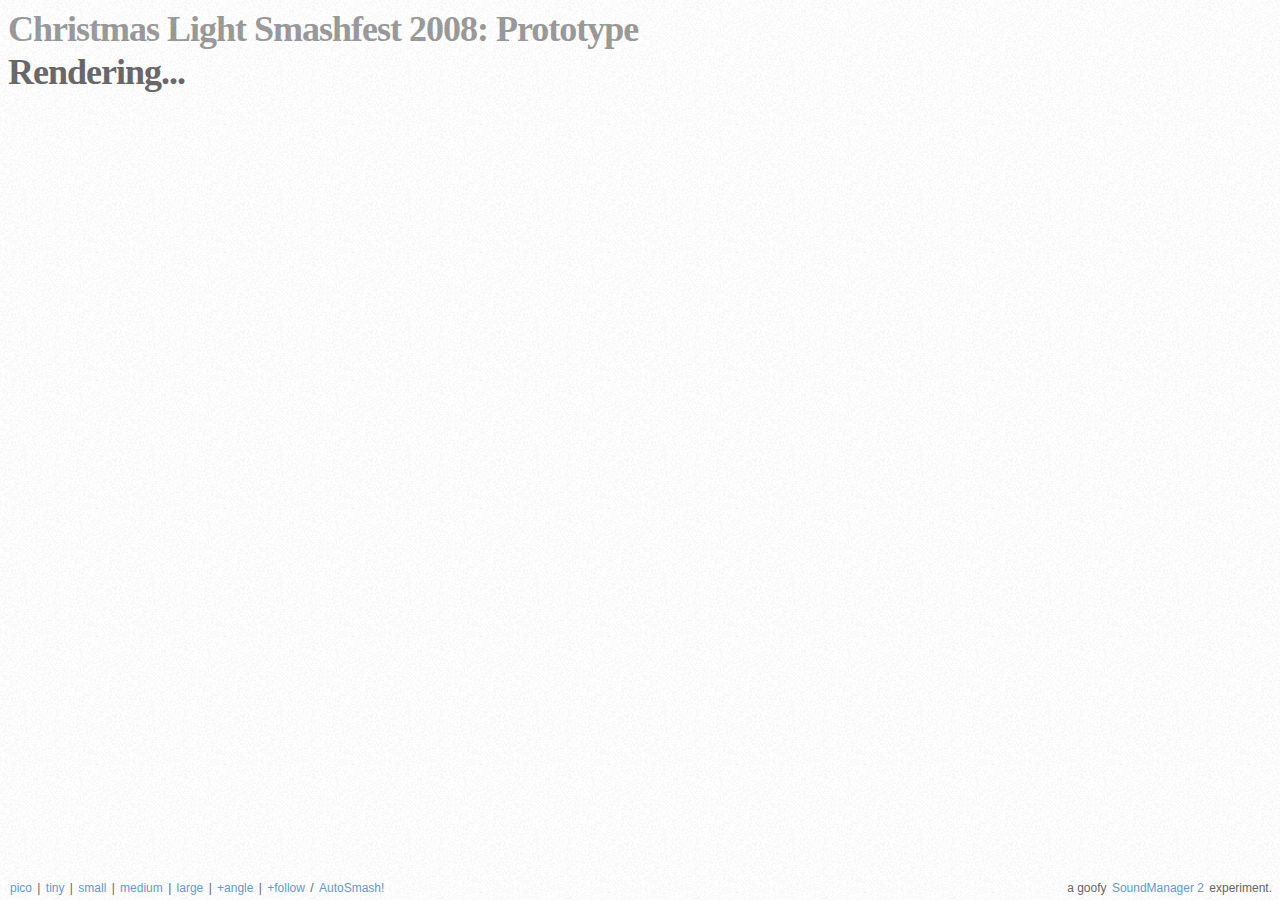
<file: whylearnit/site/lib/soundmanager/demo/christmas-lights/index.html>
<html>
<head>
<title>Smashable Christmas Lights</title>
<link rel="stylesheet" media="screen" href="christmaslights.css" />
<script type="text/javascript" src="../../script/soundmanager2.js"></script>
<script type="text/javascript" src="christmaslights.js"></script>
</head>

<body>

<div>

 <div id="loading">
  <h1>Christmas Light Smashfest 2008: Prototype</h1>
  <h2>Rendering...</h2>
 </div>

 <div id="lights">
  <div id="explosion-box-texture"></div>
  <!-- lights go here -->
 </div>

 <div style="position:absolute;bottom:5px;left:8px;z-index:10">
  <a href="?size=pico">pico</a> | <a href="?size=tiny">tiny</a> | <a href="?size=small">small</a> | <a href="?size=medium">medium</a> | <a href="?size=large">large</a> <span style="*display:none">| <a href="#angle=1" onclick="window.location.href=this.href;window.location.reload()">+angle</a> | <a href="#follow=1" onclick="window.location.href=this.href;window.location.reload()">+follow</a></span> / <a href="#" onclick="xlsf.destroyLights()">AutoSmash!</a>
 </div>

 <div style="position:absolute;bottom:5px;right:8px;z-index:10">
  a goofy <a href="http://www.schillmania.com/projects/soundmanager2/">SoundManager 2</a> experiment.
 </div>

</div>



</body>
</html>
</file>
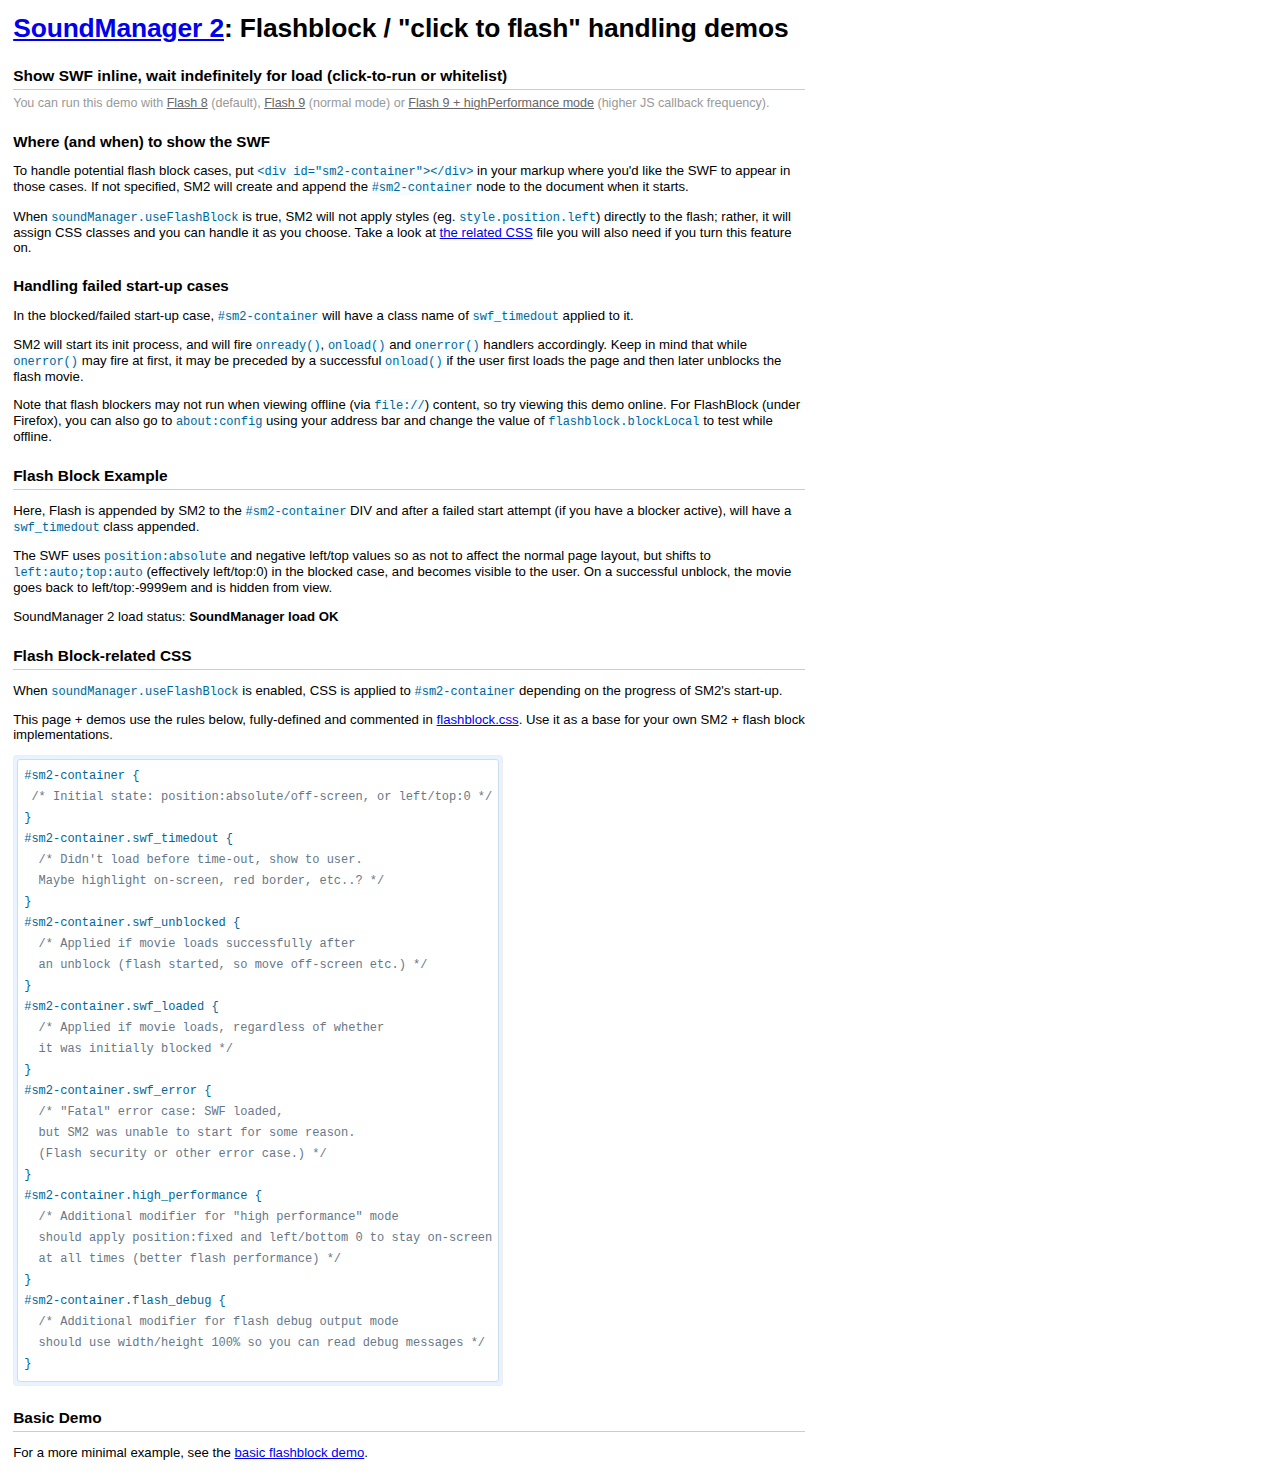
<file: whylearnit/site/lib/soundmanager/demo/flashblock/index.html>
<!DOCTYPE html PUBLIC "-//W3C//DTD XHTML 1.0 Strict//EN"
	"http://www.w3.org/TR/xhtml1/DTD/xhtml1-strict.dtd">
<html xmlns="http://www.w3.org/1999/xhtml" lang="en" xml:lang="en">
<head>
<title>SoundManager 2: Flash Block handling examples</title>
<meta name="description" content="Demo of SoundManager 2 handling flashblock / &quot;click to flash&quot; blockers gracefully" />
<meta name="keywords" content="javascript sound, javascript audio, DHTML sound, flashblock, flash blocker, handling flashblock, click to flash, click2flash" />
<meta http-equiv="Content-Type" content="text/html; charset=windows-1252" />
<!-- design template, you don't need this -->
<link rel="stylesheet" type="text/css" href="../index.css" />
<link rel="stylesheet" type="text/css" href="../debug.css" />

<!-- actual flashblock demo stuff, this is for you -->
<link rel="stylesheet" type="text/css" href="flashblock.css" />
<script type="text/javascript" src="../../script/soundmanager2.js"></script>

<script type="text/javascript">
// enable flash block handling
soundManager.useFlashBlock = true; // make sure you check and use flashblock.css too, as that is used to position the SWF with this feature on!

soundManager.preferFlash = true; // making sure this demo uses flash, of course...

// custom demo options, not for your needs
soundManager.debugMode = true;
soundManager.url = '../../swf/';

// flash version URL switch (for this demo page)
var winLoc = window.location.toString();
if (winLoc.match(/flash9/i)) {
  soundManager.flashVersion = 9;
  if (winLoc.match(/highperformance/i)) {
	soundManager.useHighPerformance = true;
  }
} else if (winLoc.match(/flash8/i)) {
  soundManager.flashVersion = 8;
}

soundManager.ontimeout(function(){
  var loaded = soundManager.getMoviePercent();
  document.getElementById('sm2-status').innerHTML = 'No response (yet), flash movie '+(loaded?'loaded OK (likely security/error case)':'has not loaded (likely flash-blocked.)')+' Waiting indefinitely ...';
});

soundManager.onready(function(){
  var loaded = soundManager.getMoviePercent();
  document.getElementById('sm2-status').innerHTML = 'SoundManager load OK';
});

</script>
</head>
<body>

<div style="margin:1em;max-width:60em;font-size:110%">
	
	<h1><a href="http://www.schillmania.com/projects/soundmanager2/">SoundManager 2</a>: Flashblock / "click to flash" handling demos</h1>

	<h3>Show SWF inline, wait indefinitely for load (click-to-run or whitelist)</h3>

        <p class="note">You can run this demo with <a href="#flash8" onclick="window.location.replace(this.href);window.location.reload()">Flash 8</a> (default), <a href="#flash9" onclick="window.location.replace(this.href);window.location.reload()">Flash 9</a> (normal mode) or <a href="#flash9-highperformance" onclick="window.location.replace(this.href);window.location.reload()">Flash 9 + highPerformance mode</a> (higher JS callback frequency).</p>

        <h4>Where (and when) to show the SWF</h4>

	<p>To handle potential flash block cases, put <code>&lt;div id="sm2-container"&gt;&lt;/div&gt;</code> in your markup where you'd like the SWF to appear in those cases. If not specified, SM2 will create and append the <code>#sm2-container</code> node to the document when it starts.</p>

        <p>When <code>soundManager.useFlashBlock</code> is true, SM2 will not apply styles (eg. <code>style.position.left</code>) directly to the flash; rather, it will assign CSS classes and you can handle it as you choose. Take a look at <a href="#flashblock-css">the related CSS</a> file you will also need if you turn this feature on.</p>

        <h4>Handling failed start-up cases</h4>

        <p>In the blocked/failed start-up case, <code>#sm2-container</code> will have a class name of <code>swf_timedout</code> applied to it.</p>

        <p>SM2 will start its init process, and will fire <code>onready()</code>, <code>onload()</code> and <code>onerror()</code> handlers accordingly. Keep in mind that while <code>onerror()</code> may fire at first, it may be preceded by a successful <code>onload()</code> if the user first loads the page and then later unblocks the flash movie.</p>

	<p>Note that flash blockers may not run when viewing offline (via <code>file://</code>) content, so try viewing this demo online. For FlashBlock (under Firefox), you can also go to <code>about:config</code> using your address bar and change the value of <code>flashblock.blockLocal</code> to test while offline.</p>

        <h3>Flash Block Example</h3>

        <p>Here, Flash is appended by SM2 to the <code>#sm2-container</code> DIV and after a failed start attempt (if you have a blocker active), will have a <code>swf_timedout</code> class appended.</p>

        <p>The SWF uses <code>position:absolute</code> and negative left/top values so as not to affect the normal page layout, but shifts to <code>left:auto;top:auto</code> (effectively left/top:0) in the blocked case, and becomes visible to the user. On a successful unblock, the movie goes back to left/top:-9999em and is hidden from view.</p>

	<p>SoundManager 2 load status: <b id="sm2-status">Loading...</b></p>

	<!-- here is where the SWF is shown in the blocked / failed start-up case. -->

	<div id="sm2-container">
 	  <!-- flash is appended here -->
        </div>
	
	<h3 id="flashblock-css">Flash Block-related CSS</h3>
	
	<p>When <code>soundManager.useFlashBlock</code> is enabled, CSS is applied to <code>#sm2-container</code> depending on the progress of SM2's start-up.</p>
	<p>This page + demos use the rules below, fully-defined and commented in <a href="flashblock.css">flashblock.css</a>. Use it as a base for your own SM2 + flash block implementations.</p>

<pre class="block"><code>#sm2-container {
 <span><span>/* Initial state: position:absolute/off-screen, or left/top:0 */</span></span>
}
#sm2-container.swf_timedout {
  <span><span>/* Didn't load before time-out, show to user.
  Maybe highlight on-screen, red border, etc..? */</span></span>
}
#sm2-container.swf_unblocked {
  <span><span>/* Applied if movie loads successfully after
  an unblock (flash started, so move off-screen etc.) */</span></span>
}
#sm2-container.swf_loaded {
  <span><span>/* Applied if movie loads, regardless of whether
  it was initially blocked */</span></span>
}
#sm2-container.swf_error {
  <span><span>/* "Fatal" error case: SWF loaded,
  but SM2 was unable to start for some reason.
  (Flash security or other error case.) */</span></span>
}
#sm2-container.high_performance {
  <span><span>/* Additional modifier for "high performance" mode
  should apply position:fixed and left/bottom 0 to stay on-screen
  at all times (better flash performance) */</span></span>
}
#sm2-container.flash_debug {
  <span><span>/* Additional modifier for flash debug output mode
  should use width/height 100% so you can read debug messages */</span></span>
}</code></pre>

	<h3>Basic Demo</h3>
	
	<p>For a more minimal example, see the <a href="basic.html" title="SoundManager 2: Basic Flashblock handling demo">basic flashblock demo</a>.</p>
	
</div>
</file>
<file: whylearnit/site/lib/soundmanager/demo/index-rollup.css>
/**
 * SoundManager 2 homepage demo CSS
 * --------------------------------
 * MP3 player button, Muxtape/page player,
 * inline player and 360 player demo bits
 * combined and minified for optimal performance.
 * For raw source, see individual demo pages.
 * --------------------------------
 * Source files:
 * demo/play-mp3-links/css/inlineplayer.css
 * demo/page-player/css/page-player.css
 * demo/360-player/360player.css
 * demo/360-player/360player-visualization.css
 * demo/mp3-player-button/css/mp3-player-button.css
 * demo/flashblock/flashblock.css
 * demo/index/index.css
 */

@font-face {
    /*
     * 'Chunk' font by Meredith Mandel - http://work.meredithmandel.com/#379252/Typeface-Chunk-Five
     * http://www.theleagueofmoveabletype.com/fonts/4-chunk
     * Provided under the SIL Open Font License (OFL)
     * http://scripts.sil.org/cms/scripts/page.php?site_id=nrsi&id=OFL&_sc=1
    */
    font-family: 'ChunkFiveRegular';
    src: url('_image/chunk-webfont.woff') format('woff'),
         url('_image/chunk-webfont.ttf') format('truetype'),
         url('_image/chunk-webfont.svg#ChunkFiveRegular') format('svg');
    font-weight: normal;
    font-style: normal;
}
ul.flat{list-style-type:none;padding-left:0}ul.flat li,ul.graphic li{padding-bottom:1px}ul.flat li a{display:inline-block;padding:2px 4px 2px 4px}ul.graphic{list-style-type:none;padding-left:0;margin-left:0}ul.graphic{list-style-type:none;margin:0;padding:0}ul.graphic li{margin-bottom:2px}ul.graphic li a,ul.graphic li a.sm2_link{display:inline-block;padding-left:22px;min-height:16px;vertical-align:middle;background-color:#369;border-radius:3px;padding:3px 3px 3px 25px;min-width:19em;_width:19em;text-decoration:none;font-weight:normal;color:#f6f9ff}ul.graphic li a.sm2_link{-webkit-transition-property:hover;-webkit-transition:background-color .15s linear;-moz-transition:background-color .15s linear 0s;-o-transition-property:background-color;-o-transition-duration:.15s}ul.graphic li a,ul.graphic li a.sm2_paused:hover,ul.graphic li a.sm2_link:hover{background-image:url(play-mp3-links/image/icon_play.png);background-position:3px 50%;background-repeat:no-repeat;_background-image:url(play-mp3-links/image/icon_play.gif)}ul.graphic li a.sm2_link:hover{background-color:#036;color:#fff}ul.graphic li a.sm2_paused{background-color:#999}ul.graphic li a.sm2_paused:hover{background:#036 url(play-mp3-links/image/icon_play.png) no-repeat 3px 50%;_background-image:url(play-mp3-links/image/icon_play.gif)}ul.graphic li a.sm2_playing,ul.graphic li a.sm2_playing:hover{background:#036 url(play-mp3-links/image/icon_pause.png) no-repeat 3px 50%;_background-image:url(play-mp3-links/image/icon_pause.gif);text-decoration:none}body #sm2-container object,body #sm2-container embed{left:-9999em;top:-9999em}ul.flat a.sm2_link{border-left:6px solid #999;padding-left:4px;padding-right:4px}ul.flat a.sm2_link:hover{border-left-color:#333}ul.flat a.sm2_playing{border-left-color:#66f;background-color:#000;color:#fff;text-decoration:none}ul.flat a.sm2_playing:hover{border-left-color:#c33}ul.flat a.sm2_paused{background-color:#666;color:#fff;text-decoration:none}ul.flat a.sm2_paused:hover{border-left-color:#3c3}.spectrum-container{display:none}ul.use-spectrum li.sm2_playing .spectrum-container{position:absolute;left:0;top:0;margin-left:-266px;margin-top:-1px;display:block;background-color:#58b;border:1px solid #9cf;border-radius:4px}ul.use-spectrum .spectrum-box{position:relative;width:255px;font-size:1em;padding:2px 0;height:1.2em;overflow:hidden}ul.use-spectrum .spectrum-box .spectrum{position:absolute;left:0;top:-2px;margin-top:20px;display:block;font-size:1px;width:1px;height:1px;overflow:hidden;background-color:#fff}ul.playlist{list-style-type:none;margin:0;padding:0}ul.playlist li{position:relative;display:block;width:auto;font-size:2em;color:#666;padding:.25em .5em .25em .5em;border:0;letter-spacing:-1px;background-color:#f9f9f9;-webkit-transition-property:hover;-webkit-transition:background-color .15s ease-in-out;-moz-transition:background-color .15s linear 0s;-o-transition-property:background-color;-o-transition-duration:.15s}ul.playlist li a{display:block;text-decoration:none;font-weight:normal;color:#000;font-size:120%;outline:0;position:relative;z-index:2}ul.playlist li.sm2_playing,ul.playlist li.sm2_paused,ul.playlist li.sm2_playing a{color:#fff;border-radius:3px}ul.playlist li:hover{background-color:#eee}ul.playlist li:hover a{color:#333}ul.playlist li.sm2_playing,ul.playlist li.sm2_playing:hover{background-color:#69c}ul.playlist li.sm2_paused{background-color:#999}ul.playlist li.sm2_playing:hover a,ul.playlist li.sm2_paused a{color:#fff}ul.playlist li .controls{display:none}ul.playlist li .peak,ul.playlist.use-peak li .peak{display:none;position:absolute;top:.55em;right:.5em}ul.playlist li.sm2_playing .controls,ul.playlist li.sm2_paused .controls{position:relative;display:block}ul.playlist.use-peak li.sm2_playing .peak,ul.playlist.use-peak li.sm2_paused .peak{display:inline;display:inline-block}ul.playlist.use-peak li .peak{display:none}ul.playlist li.sm2_paused .controls{background-color:#666}ul.playlist li:hover .controls .statusbar{position:relative;cursor:ew-resize;cursor:-moz-grab;cursor:grab}ul.playlist li.sm2_paused .controls .statusbar{background-color:#ccc}ul.playlist li .controls{position:relative;margin-top:.25em;margin-bottom:.25em;background-color:#9cf}ul.playlist li .controls .statusbar{position:relative;height:.5em;background-color:#cdf;border:2px solid #fff;border-radius:2px;overflow:hidden;cursor:-moz-grab;cursor:grab}ul.playlist li .controls.dragging .statusbar{cursor:-moz-grabbing;cursor:grabbing}ul.playlist li .controls .statusbar .position,ul.playlist li .controls .statusbar .loading,ul.playlist li .controls .statusbar .annotation{position:absolute;left:0;top:0;height:.5em}ul.playlist li .controls .statusbar .position{background-color:#369;border-right:3px solid #369;border-radius:3px}ul.playlist li.sm2_paused .controls .statusbar .position{background-color:#666;border-color:#666}ul.playlist li .controls .statusbar .loading{background-color:#eee}ul.playlist li .controls .statusbar .position,ul.playlist li .controls .statusbar .loading{width:0}ul.playlist li.sm2_playing a.sm2_link,ul.playlist li.sm2_paused a.sm2_link{margin-right:4.5em}ul.playlist li .timing{position:absolute;display:none;text-align:right;right:1em;top:1em;width:auto;height:1em;padding:3px 5px;background-color:#58b;border:1px solid #9cf;border-radius:4px;letter-spacing:0;font:44% monaco,"VT-100","lucida console",courier,system;line-height:1em;vertical-align:middle}ul.playlist.use-peak li .timing{right:4.25em}ul.playlist li:hover .timing{z-index:2}ul.playlist li .timing div.sm2_timing{margin:0;padding:0;margin-top:-1em}ul.playlist li.sm2_playing .timing,ul.playlist li.sm2_paused .timing{display:block}ul.playlist li.sm2_paused .timing .sm2_position{text-decoration:blink}ul.playlist li.sm2_paused .timing,ul.playlist.use-peak li.sm2_paused .peak{background-color:#888;border-color:#ccc}ul.playlist.use-peak li .peak{display:none;zoom:1;border:1px solid #9cf;padding:2px;height:.55em;border-radius:4px;background-color:#58b;width:.8em;height:.55em;margin-top:-3px}ul.playlist.use-peak li .peak-box{position:relative;width:100%;height:.55em;overflow:hidden}ul.playlist li .peak .l,ul.playlist li .peak .r{position:absolute;left:0;top:0;width:7px;height:50px;background:#fff;border:1px solid #fff;border-radius:1px;margin-top:1em}ul.playlist li .peak .l{margin-right:1px}ul.playlist li .peak .r{left:10px}#control-template{display:none}.ui360,.sm2-360ui{position:relative}.ui360,.sm2-360ui{min-width:50px;min-height:50px}.sm2-360ui{width:50px;height:50px}.ui360,.ui360 *{vertical-align:middle}.sm2-360ui{position:relative;display:inline-block;float:left;*display:inline}.sm2-360ui.sm2_playing,.sm2-360ui.sm2_paused{z-index:10}.ui360 a{float:left;display:inline;position:relative;color:#000;text-decoration:none;left:3px;top:18px;text-indent:50px}.ui360 a.sm2_link{text-indent:0}.ui360 a,.ui360 a:hover,.ui360 a:focus{padding:2px;margin-left:-2px;margin-top:-2px}.ui360 a:hover,.ui360 a:focus{background:#eee;border-radius:3px;outline:0}.ui360 .sm2-canvas{position:absolute;left:0;top:0}.ui360 .sm2-timing{position:absolute;display:block;left:0;top:0;width:100%;height:100%;margin:0;font:11px "helvetica neue",helvetica,monaco,lucida,terminal,monospace;color:#666;text-align:center;line-height:50px}.ui360 .sm2-timing.alignTweak{text-indent:1px}.ui360 .sm2-cover{position:absolute;left:0;top:0;width:100%;height:100%;z-index:2;display:none;background-image:url([data-uri])}.ui360 .sm2-360btn{position:absolute;display:block;top:50%;left:50%;width:50px;height:50px;margin-left:-25px;margin-top:-25px;border-radius:25px;cursor:pointer;z-index:3}.ui360 .sm2-360data{display:inline-block;font-family:helvetica}.sm2-inline-block .ui360 .sm2-360btn,.ui360 .sm2-360ui.sm2_playing .sm2-360btn,.ui360 .sm2-360ui.sm2_paused .sm2-360btn{width:22px;height:22px;margin-left:-11px;margin-top:-11px}.ui360 .sm2-360ui.sm2_playing .sm2-cover,.ui360 .sm2-360ui.sm2_paused .sm2-cover{display:block}
.ui360,.ui360 .sm2-360btn-default,.ui360 .sm2-360ui.sm2_paused .sm2-360btn{background:transparent url(360-player/360-button-play.png) no-reoeat;background-image:url([data-uri]);*background-image:url(360-player/360-button-play.png);background-repeat:no-repeat}.ui360{background-position:14px 50%;_background:transparent url(360-player/360-button-play.gif) no-repeat 14px 50%}.ui360 .sm2-360btn-default,.ui360 .sm2-360ui.sm2_paused .sm2-360btn{background-position:50% 50%;_background:transparent url(360-player/360-button-play.gif) no-repeat 50% 50%}.ui360 .sm2-360btn-default,.ui360 .sm2-360ui.sm2_paused .sm2-360btn{cursor:pointer}.ui360 .sm2-360btn-default:hover,.ui360 .sm2-360ui.sm2_paused .sm2-360btn:hover{background:transparent url(360-player/360-button-play-light.png) no-repeat 50% 50%;_background:transparent url(360-player/360-button-play.gif) no-repeat 50% 50%;cursor:pointer}.ui360 .sm2-360ui.sm2_playing .sm2-360btn:hover,.ui360 .sm2-360btn-playing:hover{background:transparent url(360-player/360-button-pause-light.png) no-repeat 50% 50%;_background:transparent url(360-player/360-button-pause-light.gif) no-repeat 50% 50%;cursor:pointer}.ui360 .sm2-360ui.sm2_playing .sm2-timing{visibility:visible}.ui360 .sm2-360ui.sm2_buffering .sm2-timing{visibility:hidden}.ui360 .sm2-360ui .sm2-timing,.ui360 .sm2-360ui .sm2-360btn:hover+.sm2-timing,.ui360 .sm2-360ui.sm2_paused .sm2-timing{visibility:hidden}.ui360 .sm2-360ui.sm2_dragging .sm2-timing,.ui360 .sm2-360ui.sm2_dragging .sm2-360btn:hover+.sm2-timing{visibility:visible}.ui360 .sm2-360ui.sm2_playing .sm2-360btn,.ui360 .sm2-360ui.sm2_dragging .sm2-360btn,.ui360 .sm2-360ui.sm2_dragging .sm2-360btn:hover,.ui360 .sm2-360ui.sm2_dragging .sm2-360btn-playing:hover{background:transparent;cursor:auto}.ui360 .sm2-360ui.sm2_buffering .sm2-360btn,.ui360 .sm2-360ui.sm2_buffering .sm2-360btn:hover{background:transparent url(360-player/icon_loading_spinner.gif) no-repeat 50% 50%;opacity:.5;visibility:visible}.sm2-inline-list .ui360,.sm2-inline-block .ui360{position:relative;display:inline-block;float:left;_display:inline;margin-bottom:-15px}.sm2-inline-list .ui360{margin-right:-2px}.sm2-inline-block .ui360{margin-right:8px}.sm2-inline-list .ui360 a{display:none}ul.ui360playlist{list-style-type:none}ul.ui360playlist,ul.ui360playlist li{margin:0;padding:0}div.ui360 div.metadata{display:none}div.ui360 a span.metadata,div.ui360 a span.metadata *{vertical-align:baseline}.ui360-vis,.ui360-vis .sm2-360ui,.sm2-inline-list .ui360-vis{width:256px;height:256px}.ui360-vis{position:relative;padding-top:1px;padding-bottom:1px;margin-bottom:-18px;padding-left:248px;margin-left:0;background-position:22.6% 50%}.sm2-inline-list .ui360-vis{cursor:pointer}.ui360-vis a{font:14px "helvetica neue",helvetica,monaco,lucida,terminal,monospace;white-space:nowrap;text-indent:0;top:46%}.sm2-inline-list .ui360-vis a{line-height:256px;top:auto}.ui360-vis .sm2-360ui{margin-left:-256px}.ui360-vis .sm2-timing{font:bold 24px "helvetica neue",helvetica,monaco,lucida,terminal,monospace;color:#333;text-align:center;line-height:256px;text-indent:0}.sm2-inline-list .ui360-vis,.sm2-inline-list .ui360-vis .sm2-360ui{margin-left:0}.sm2-inline-list .ui360-vis{margin:8px 13px 7px 0;padding-left:0;background-position:50% 50%}.sm2-inline-list .ui360-vis .sm2-360ui{border:1px solid #eee;margin-left:-1px;margin-top:-1px}.sm2-inline-list .ui360-vis a{position:absolute;display:inline;left:0;bottom:0;top:1px;width:100%;height:99%;*height:256px;overflow:hidden;font-size:small;font-weight:300;color:#333;margin:0;padding:0;line-height:488px;*line-height:480px;text-align:center;border-radius:0}.sm2-inline-list .ui360 a:hover{background-color:transparent}.sm2-inline-list .ui360-vis:hover .sm2-360ui,.sm2-inline-list .ui360-vis a.sm2_link:hover,.sm2-inline-list .ui360-vis a.sm2_link:active,.sm2-inline-list .ui360-vis a.sm2_link:focus{background-color:transparent}.sm2-inline-list .ui360-vis:hover a.sm2_link{background-color:#fafafa;*background-color:transparent}.ui360-vis .sm2-360btn,.ui360-vis .sm2-360ui.sm2_paused .sm2-360btn,.ui360-vis .sm2-360ui.sm2_playing .sm2-360btn{width:48px;height:48px;margin-left:-24px;margin-top:-24px;border-radius:none}.ui360-vis,.ui360-vis .sm2-360ui.sm2_paused .sm2-360btn,.ui360-vis .sm2-360btn-default{background:transparent url(360-player/360-button-vis-play.png) no-repeat 50% 50%;background-image:url([data-uri]);*background-image:url(360-player/360-button-vis-play.png);_background:transparent url(360-player/360-button-vis-play.gif) no-repeat 50% 50%;cursor:pointer}.ui360-vis:hover .sm2-360btn,.ui360-vis .sm2-360btn-default:hover,.ui360-vis .sm2-360ui.sm2_paused .sm2-360btn:hover{background:transparent url(360-player/360-button-vis-play-light.png) no-repeat 50% 50%;_background:transparent url(360-player/360-button-vis-play.gif) no-repeat 50% 50%;cursor:pointer}.ui360-vis .sm2-360ui.sm2_playing .sm2-360btn:hover,.ui360-vis .sm2-360btn-playing:hover{background:transparent url(360-player/360-button-vis-pause-light.png) no-repeat 50% 50%;_background:transparent url(360-player/360-button-vis-pause-light.gif) no-repeat 50% 50%;cursor:pointer}.ui360-vis{background-position:21% 50%;_background:transparent url(360-player/360-button-vis-play.gif) no-repeat 21% 50%}.ui360-vis .sm2-360btn-default{_background:transparent url(360-player/360-button-vis-play.gif) no-repeat 50% 50%}.ui360-vis .sm2-360ui.sm2_dragging .sm2-360btn{visibility:hidden}a.sm2_button{position:relative;display:inline-block;width:18px;height:18px;text-indent:-9999px;overflow:hidden;vertical-align:middle;border-radius:6px;margin-top:-1px;-webkit-transition-property:hover;-webkit-transition:all .2s ease-in-out;-moz-transition:all .2s ease-in-out 0s;-o-transition-property:background-color;-o-transition-duration:.15s;*text-indent:0;*line-height:99em;*vertical-align:top}a.sm2_button:focus{outline:0}a.sm2_button,a.sm2_button.sm2_paused:hover{background-color:#39c;background-image:url(mp3-player-button/image/arrow-right-white.png);background-image:url([data-uri]);*background-image:url(mp3-player-button/image/arrow-right-white.gif);background-repeat:no-repeat;background-position:5px 50%;*background-position:5px 4px}a.sm2_button:hover,a.sm2_button.sm2_playing,a.sm2_button.sm2_playing:hover{background-color:#c33}a.sm2_button.sm2_playing,a.sm2_button.sm2_playing:hover{-moz-transform:rotate(90deg);-webkit-transform:rotate(90deg);-ms-transform:rotate(90deg)}a.sm2_button.sm2_paused,a.sm2_button.sm2_paused:hover{background-color:#666}#sm2-container{position:absolute;width:1px;height:1px;overflow:hidden;_overflow:hidden}#sm2-container object,#sm2-container embed{width:48px;height:48px;max-width:48px;max-height:48px}#sm2-container.swf_timedout{position:relative;width:48px;height:48px}#sm2-container.swf_timedout,#sm2-container.swf_timedout object,#sm2-container.swf_timedout embed{min-width:48px;min-height:48px}#sm2-container.swf_unblocked{width:1px;height:1px}#sm2-container.swf_loaded object,#sm2-container.swf_loaded embed,#sm2-container.swf_unblocked object,#sm2-container.swf_unblocked embed{left:-9999em;top:-9999em}#sm2-container.swf_error{display:none}#sm2-container.high_performance,#sm2-container.high_performance.swf_timeout{position:absolute;position:fixed}#sm2-container.high_performance{overflow:hidden;_top:-9999px;_left:-9999px;bottom:0;left:0;z-index:99}#sm2-container.high_performance.swf_loaded,#sm2-container.high_performance.swf_unblocked{z-index:auto}#sm2-container.high_performance.swf_loaded,#sm2-container.high_performance.swf_unblocked,#sm2-container.high_performance.swf_unblocked object,#sm2-container.high_performance.swf_unblocked embed{height:8px;width:8px}#sm2-container.high_performance.swf_loaded{top:auto;bottom:0;left:0}#sm2-container.high_performance.swf_loaded object,#sm2-container.high_performance.swf_loaded embed,#sm2-container.high_performance.swf_unblocked object,#sm2-container.high_performance.swf_unblocked embed{left:auto;top:auto}
#sm2-container.high_performance.swf_timedout{z-index:99}body{background:#fff;margin:0;padding:0;font:75% "helvetica neue",helvetica,arial,verdana,tahoma,"sans serif";_width:99.5%}body.home{min-width:80em}body.home,#nav ul li strong a{background:#fff url(../demo/_image/noise.png)}h1,h2.special{letter-spacing:-0.005em}h2.special{font-family:"ChunkFive","ChunkFiveRegular","helvetica neue",helvetica,arial,verdana,tahoma,"sans serif";letter-spacing:0;font-weight:normal}h1,h2,h3,h4{font-size:1em;margin:0;padding:0;vertical-align:middle}h4.new,h4.recent,h4.flash9{min-height:24px}h1{font-size:2em}h2{font-size:1.5em}h3{font-size:1.17em;border-bottom:1px solid #ccc;padding-bottom:.25em;_margin-top:1.5em}h3,.likeh3,.home .columnar .c2 #about-sm2 h3:first-child{margin-top:1.5em}h4{margin:1.5em 0 .5em 0;font-size:1.15em}h5{font-size:1.2em;font-weight:500;color:#333}.c2 h5{border-bottom:1px solid #ccc;padding-bottom:.25em}.sub-heading{color:#666;font-weight:400}h2.special a{top:-0.65em}body.home #about-header{position:relative;margin-left:18%;min-height:175px}body.home .sm2-speaker{position:absolute;left:-1.5%;top:0;margin-top:-20px;*margin-top:0;margin-right:2em;margin-bottom:8px;max-width:192px;min-width:64px;width:20%;margin-left:-20%}body.home .sm2-speaker img{width:100%;max-width:192px;min-width:32px}body.home #about-sm2 h2.special,body.home #about-sm2 h3,body.home #about-sm2 h4{font-weight:500;font-size:2em;border-bottom:0;padding-bottom:0}body.home #about-sm2 h2.special{font-size:3.5em;color:#333;margin-top:.1em}body.home #about-sm2 h2.special,body.home #about-sm2 h3{letter-spacing:0}body.home #about-sm2 h3{font-size:2.25em}#col3 a.button,a.feature-hot,a.feature{display:inline-block;-webkit-transition:all .25s ease-in-out;-moz-transition:all .25s ease-in-out;transition:all .25s ease-in-out;text-shadow:0 1px 0 rgba(0,0,0,0.33);box-shadow:inset 0 0 3px rgba(0,0,0,0.33)}@-moz-keyframes highlight{from{box-shadow:0 0 0 rgba(255,64,64,0)}to{box-shadow:0 0 16px rgba(255,64,64,0.75)}}@-webkit-keyframes highlight{from{box-shadow:0 0 0 rgba(255,64,64,0)}to{box-shadow:0 0 16px rgba(255,64,64,0.75)}}#col3 a.feature{margin-top:0}a.feature-hot:hover,a.feature:hover,#col3 a.button:hover{-moz-animation-duration:.5s;-moz-animation-name:highlight;-moz-animation-iteration-count:infinite;-moz-animation-direction:alternate;-webkit-animation-duration:.5s;-webkit-animation-name:highlight;-webkit-animation-iteration-count:infinite;-webkit-animation-direction:alternate}body.home #about-sm2 h3{color:#444;font-weight:bold;padding-bottom:0;margin-bottom:0;font-weight:300;letter-spacing:-0.005em}body.home h4{border-bottom:1px solid #e9e9e9;padding-bottom:.33em;margin-bottom:.75em}body.home #about-sm2 h4{font-weight:600;color:#777;font-size:1.3em;margin-bottom:1.25em;margin-top:.15em}body.home #about-sm2 h4 b{color:#777}body.home #about-sm2 h3+h4{color:#666;font-size:1.25em;font-weight:400;margin-bottom:2em}body.home .demo-more,body.home .demo-more-abs{text-align:right;font-size:x-small;margin-right:.25em;white-space:nowrap}body.home .demo-more-abs{position:absolute;right:0;bottom:0}body.home #about-sm2 h4.home-shopping-network{font-style:italic}em em{color:#036;background:#e9f3ff;font-weight:bold;margin-top:-0.3em;padding:.2em .25em}pre{border-left:2px solid #f3f3f3;padding-left:.5em}dl pre{border-color:#e9f3ff;margin-left:-0.5em}dl.alt pre{border-color:#f3f3f3}pre,code,pre code,.code,.code-block,dt,#soundmanager-debug{font-family:monaco,"Andale Mono","VT-100","Lucida Console","Courier New",monospace,courier,system,sans-serif}pre,code,.code,dt,#soundmanager-debug{font-size:12px;font-weight:normal;line-height:auto;color:#069;background:#f6fcff}pre{font-size:12px;line-height:1.75em}pre.specialcommentblock span span{*line-height:1.75em}pre.small{font-size:90%}p pre,p.in pre{font-size:.97em}#soundmanager-debug{background:#fff;padding-left:.75em;border:2px solid #def;font-size:12px;line-height:1.7em}body.home #soundmanager-debug{position:fixed;_position:absolute;bottom:1em;right:1em;height:12em;width:auto;overflow:auto;padding:0;margin:1em 6px 6px 1em;opacity:.95;color:#333;border:1px solid #cde;border-radius:3px;background:#f3f9ff;z-index:10;font-size:small;line-height:1.2em}body.home #soundmanager-debug div{padding-left:.5em}#soundmanager-debug div{margin:0;padding:.25em 0;font-size:12px;color:#333}#soundmanager-debug div.sm2-alt{background-color:#fff;color:#567}#live-debug{display:table;*display:block}#live-debug #soundmanager-debug .sm2-alt{background-color:#f3f9ff;color:#369}dd pre,dd code{background:transparent}pre code{font-size:1em}pre{white-space:-moz-pre-wrap;white-space:pre-wrap;word-wrap:break-word}ul.code-block em,pre span,code span,dt span{color:#393}ul.code-block em{font-style:normal}ul.code-block span,pre span span,code span span,dt span span{color:#678}pre.block,pre.block code,div.block div.code,ul.code-block{position:relative;display:table;*display:block;border:1px solid #ccc;border-radius:3px}div.block,pre.block{background:#e9f3ff;border-color:#eee;padding:3px}pre.block code,.block .code{background:#fff;border:1px solid #cde;padding:.5em;font-size:12px;line-height:1.75em}dl{background:#f9fcff;padding-bottom:1px}dd{margin:1em 0;padding:0 .5em;line-height:1.5em}dt{margin:0;padding:0;margin:.5em 0 1em 0;border-bottom:1px solid #def;padding:.3em .3em .4em .3em;padding-top:.5em;text-indent:.25em;background:#eef6ff;font-size:1.15em}dt.alt{background:#f3f3f3;border-bottom-color:#e6e6e6}dl.alt{background:#fcfcfc;padding:0 0 1px 0}h2{padding-top:.5em}#top{position:relative;padding:1em 1em 0 1.5em;max-width:95.5em;color:#fff;z-index:3;margin:0 auto}#content{background:#222 url(../demo/_image/noise-dark.png)}#top,#top div{*zoom:1}#top h1{display:inline}#top h2{font-size:1.25em;font-weight:300;padding-top:2px;letter-spacing:-1px}#top h1,#top h2,#version{text-shadow:0 1px 0 rgba(0,0,0,0.5)}#main-wrapper{position:relative;background:#fff url(../demo/_image/noise.png);box-shadow:inset 0 0 16px #fff}#main{position:relative;padding:0 0 2em 0;padding-top:1px;margin:0 auto;*padding:0 1em 2em 1em;zoom:1}#main{max-width:98em}body.home #main{box-shadow:none;max-width:104em}.columnar{position:relative;margin:0;padding:0;margin:2em .5em .5em 1em}.columnar .c1{position:absolute;left:0;top:0;width:20em;height:30px;_position:relative;_height:auto}#doc .columnar .c1{left:auto;right:1em;_right:auto}.columnar .c1 h2{position:relative;font-size:1.2em;padding:.37em .5em;vertical-align:middle;background:#333;color:#fff;text-indent:.25em}.columnar .c1 p{margin:.5em 0 1em 0;padding-left:.5em;padding-right:.5em;font-size:.95em;line-height:1.35em;color:#666}.columnar .c1 p code{font-size:x-small;color:#369}.columnar .c2{position:relative;margin-top:2.33em;margin-top:1px;border-top:.25em solid #333;margin-left:22em;margin-bottom:1.5em}.triple .columnar .c2{margin-right:21.25em;min-width:20em}#doc .triple .columnar .c2{margin-left:21.5em;margin-right:23em;_margin-right:0}#doc .triple .columnar .c1{margin-right:0;margin-left:21.25em}.columnar .c2 p:first-child{margin-top:.2em}.columnar .c2 h3:first-child{margin-top:.2em;padding-bottom:.3em;font-weight:bold}.columnar .c2>.f-block:first-child>h4{margin-top:.5em}.columnar .c2 strong strong{display:block;padding:.5em;border-bottom:1px solid #999;background:#f0f6ff;color:#369}.columnar .c2 p{line-height:1.65em}.three .columnar{position:relative}.three .columnar .c1{position:relative;width:20em}.three .columnar .c2{position:relative;margin-right:16em}.c3{position:absolute;right:1em;margin-right:16px;top:2em;width:16em;margin-top:-0.5em}#doc .c3{right:auto;margin-right:0;margin-left:16px;left:1.25em;z-index:1}#nav{position:relative;margin-top:.75em;margin-left:-0.5em}ul{line-height:1.5em}#nav ul{margin:0;padding:0;line-height:1em;list-style-type:none}
#nav ul li{position:relative;margin:0;padding:0;float:left;display:inline;padding-right:1px}#nav ul li ul{position:absolute;z-index:1;display:none;min-width:17em;max-width:20em;background:#39c;background:-moz-linear-gradient(top,rgba(51,153,204,0.97) 0,rgba(35,96,127,0.94) 100%);background:-webkit-gradient(linear,left top,left bottom,color-stop(0%,rgba(51,153,204,0.97)),color-stop(100%,rgba(35,96,127,0.94)));background:-webkit-linear-gradient(top,rgba(51,153,204,0.97) 0,rgba(35,96,127,0.94) 100%);background:-o-linear-gradient(top,rgba(51,153,204,0.97) 0,rgba(35,96,127,0.94) 100%);background:-ms-linear-gradient(top,rgba(51,153,204,0.97) 0,rgba(35,96,127,0.94) 100%);background:linear-gradient(top,rgba(51,153,204,0.97) 0,rgba(35,96,127,0.94) 100%);text-shadow:0 1px 0 rgba(0,0,0,0.25);_width:17em;*top:1.5em;*left:0}#nav ul li:last-child ul{right:1px}#nav ul li:hover ul,#nav ul li ul:hover{display:block}#nav ul li ul li{float:none;display:block;width:100%}#nav ul li ul li a{display:block;width:auto;border:0;padding:.5em;padding-left:1em;color:#fff;font-weight:bold;color:rgba(255,255,255,0.9)}#nav ul li a{display:inline-block;padding:.35em .5em;padding-left:.75em;padding-right:.75em;text-decoration:none;font-weight:bold;color:#fff}#nav ul li ul li a:hover{background-color:#369;background-color:rgba(0,0,0,0.45)}#nav>ul>li>a,#nav>ul>li>strong>a{color:#ddd;font-size:1.1em}#nav ul li strong a{color:#333}#nav>ul>li>strong>a{padding-bottom:5px}#nav ul li a:hover,#nav>ul>li:hover>a{background:#39c;color:#fff;text-shadow:0 1px 0 rgba(0,0,0,0.25)}#version{position:relative;float:right;display:inline;margin-left:1em;font-size:x-small;margin-bottom:0;margin-top:.45em;color:#999}div.clear{clear:both;font-size:1px;line-height:1px}.note{margin-top:.5em;font-size:.95em;color:#999}.note a{color:#666;padding:1px;margin:-1px}.note a:hover{color:#fff;background:#666}.medium-note{padding-top:1.5em;font-size:1em}ul.standard{line-height:1.5em;padding-left:1.2em;*padding-left:0;color:#333;margin-top:1em;margin-bottom:1em;list-style-type:square}ul.standard li{margin-bottom:.5em}ul.standard ul{margin-top:.5em;margin-bottom:1.5em;padding-left:1.2em}.c3{background:#fcfcfc}.c3 ul{list-style-type:none}.c3 ul,.c3 ul li{margin:0;padding:0}.c3 h2{font-size:1.1em;text-indent:.4em}.c3 ul li a{display:block;text-decoration:none;color:#000}.c3 ul li a:hover{color:#000;_color:#000}.c3 ul li a:focus{color:#000;outline:0}.c3 ul li.active a{color:#fff}.c3 ul li.active a:hover{_color:#fff}.c3 .box{margin-top:6px}.wedge,.c3 h2{position:relative;background:#333;color:#fff;margin:0;padding:0;height:2.101em;line-height:1.65em}.c3 h2{height:2em;line-height:2em}.wedge{background-color:#39c}.wedge-dark{background:#333}.wedge .l,.wedge .r{border-top:1.75em solid #333}.c3 h2 .l,.c3 h2 .r{border-top:2em solid #333}.wedge .l,.c3 h2 .l,.wedge .r,.wedge-dark .r,.c3 h2 .r{background:transparent url(../demo/_image/wedge.png) no-repeat;background-image:url([data-uri]);*background-image:url(../demo/_image/wedge.png)}.wedge .l,.c3 h2 .l{background-position:-64px 0;position:absolute;left:0;top:0;width:16px;height:100%;margin-left:-16px;border-top:2em solid #333}.wedge .r,.wedge-dark .r,.c3 h2 .r{background-position:-48px 0;position:absolute;right:0;top:0;width:16px;height:100%;margin-right:-16px}.wedge .l,.wedge .r{border-color:#39c}.wedge .l{background-position:-64px -64px}.wedge .r{margin-top:-16px;border-top:0;height:16px;border-bottom:1.7em solid #39c;background-position:0 -192px}.wedge-dark .l,.wedge-dark .r{border-color:#333}.wedge-dark .l{background-position:-64px 0}.wedge-dark .r{background-position:0 -128px}.c3 h2 .r.up{margin-top:-16px;border-top:0;height:16px;border-bottom:1.66em solid #333;background-position:0 -128px}.c3 h2 .l.flat,.wedge .l.flat,.c3 h2 .r.flat,.wedge .r.flat{background-image:none}.c3 ul{margin:0;padding:0;margin-top:.125em;margin-bottom:.25em;list-style-type:none}.c3 ul li{border:1px solid #f3f3f3;border-top:0;border-bottom:0}.c3 ul ul li{border:0}.c3 ul li{margin:0;padding:0}.c3 ul li ul li{font-family:monaco,"Andale Mono","VT-100","Lucida Console","Courier New",monospace,courier,system,sans-serif;font-size:12px;line-height:1.5em;text-indent:.5em;padding:.25em .25em .25em .25em;cursor:hand}.c3 ul li ul li.alt{background-color:#f8f8f8}.c3 ul li ul li:hover{background-color:#cdf;cursor:pointer;cursor:hand}.c3 ul li ul li.active{background-color:#39c;color:#fff}.c3 h3{margin:0;padding:0;background:#39c;border:0;color:#fff;font-size:1.3em;text-indent:.5em;font-size:1em;height:1.67em;padding:.25em .5em;padding:0}.c3 h4{font-size:1em;margin:1em .25em .25em .25em;padding:0 .25em;padding:.2em .2em .2em .5em;vertical-align:middle;margin:0;color:#333;background:#eef6ff;border-top:1px solid #fff;border-bottom:1px solid #def}#get-satisfaction h2 a{color:#fff}#get-satisfaction a{color:#333}#get-satisfaction a:hover{color:#fff}.c3 h2 a{color:#fff}.c3 h2 a:hover{color:#fff;text-decoration:underline}.flash9{background-image:url(../demo/_image/flash9.png);background-repeat:no-repeat;background-position:bottom right;_background-image:none}li.flash9{background-position:bottom right}.flash9.active{background-image:url(../demo/_image/flash9-dark.png);_background-image:none}.new{background-image:url(../demo/_image/new.png);background-repeat:no-repeat;background-position:bottom right;_background-image:none}.recent{background-image:url(../demo/_image/new-bw.png);background-repeat:no-repeat;background-position:bottom right;_background-image:none}.deprecated{font-style:italic;color:#333!important}.new.active,.recent.active{background-image:url(../demo/_image/new-dark.png);_background-image:none}li.new{background-position:top right}span.nevermind,.removed{text-decoration:line-through;opacity:.33}strong.removed{font-weight:normal;opacity:.5}.padded{padding:.5em}dd.deprecation-note{color:#933;background-color:#fff6f6}.c3 p{font-size:.9em;padding-left:.5em;padding-right:.5em}.c1 pre code{margin-top:0;font-size:x-small;color:#369;margin-left:0}.c1 pre{margin-top:0;padding-top:0;margin-left:.5em}#reset-filter{position:relative;font-family:"Helvetica Neue","Helvetica",helvetica,arial,verdana,sans-serif;font-weight:300;font-size:2.5em;letter-spacing:-1px}.c2 .option{font-size:small;float:right;display:inline;margin-left:1em;margin-right:.5em;margin-top:3px;line-height:1em;white-space:nowrap}.c2 .option a{padding:.1em .35em .1em .35em;color:#39c}#filter-box{position:relative;display:none}#get-satisfaction{position:relative}#support-wrapper{position:relative;background:#fff;border:1px solid rgba(0,0,0,0.03);box-shadow:0 0 1px rgba(0,0,0,0.075)}#gsfn_content{position:relative;padding:.5em 0 .5em 0}#gsfn_content ul{position:relative;overflow:hidden;height:0;margin:0;-webkit-transition:height .5s ease-in-out;-moz-transition:height .5s ease-in-out;transition:height .5s ease-in-out}#gsfn_content ul li{border:0}div#gsfn_list_widget img{border:0}div#gsfn_list_widget a{text-decoration:none}div#gsfn_list_widget a.widget_title{display:block;margin-bottom:10px;font-weight:bold}div#gsfn_list_widget .powered_by{font-family:verdana,arial;margin:-0.25em 1em 0 1em;padding:.25em 0 .5em 0;border-top:1px dotted #ddd;font-size:xx-small}body.home div#gsfn_list_widget .powered_by{padding-bottom:0}div#gsfn_list_widget .powered_by a{font-style:italic;color:#999}div#gsfn_list_widget .powered_by a:hover{color:#333}div#gsfn_list_widget div#gsfn_content{font-size:x-small;font-size:.9em;padding-left:.5em;padding-right:.5em}div#gsfn_list_widget div#gsfn_content li{text-align:left;position:relative;clear:right;*zoom:1}div#gsfn_list_widget div#gsfn_content li:hover,div#gsfn_list_widget div#gsfn_content li:hover a{background:#39c;color:#fff}div#gsfn_list_widget div#gsfn_content a.gsfn_link{display:block;line-height:1.2em;padding:5px 0 5px 5px}div#gsfn_list_widget div#gsfn_content a.gsfn_link:hover{_color:#fff;_background-color:#39c}
div#gsfn_list_widget div#gsfn_content span.time{font-size:xx-small;color:#999;padding-left:3px;padding-right:3px;text-align:right;float:right;display:inline;margin-top:1px}div#gsfn_list_widget div#gsfn_content li:hover span.time{color:#fff}div#gsfn_list_widget div#gsfn_content p.gsfn_summary{margin-top:2px;position:relative;z-index:2}.tight{margin-top:0}.compact{margin-bottom:.25em}.c2 a,a.cta{margin-top:-0.3em;padding:.2em .25em;margin-left:-0.2em;margin-right:-0.2em;*margin:0;*padding:0 2px;*margin:0 -2px 0 -2px;text-decoration:none;color:#39c;border-radius:.25em;zoom:1;text-shadow:none}.c2 a.sm2_button{border-radius:6px}.c2 a.sm2_button.type-2{border-radius:9px}.c2 a{margin-left:-0.2em;margin-right:-0.2em;color:#39c;font-weight:bold;text-decoration:none}.c2 a.cta{text-decoration:none}a.cta span{font-size:1.5em;line-height:1em}a.cta:hover,.c2 a:hover,#sm2-options a:hover{background-color:#39c;border-color:#39c;color:#fff;text-decoration:none}.c2 a.sm2_button:hover{background-color:#c33}a.cta-more{color:#def;font-size:.8em;position:absolute;right:0;margin:0;padding:1px;bottom:.9em;line-height:1em}a.cta-more:hover{background:#fff;color:#39c}li.html5support span{padding:0 5px;display:inline-block;text-align:center;font-weight:bold;background:#ccc;color:#fff;border-radius:5px;margin-left:.5em;margin-bottom:.25em}li.html5support em{font-weight:bold}li.html5support span.true{background:#696}li.html5support span.partial{background:#933}li.html5support em.partial{color:#933}li.html5support em.true{color:#696}#nav ul li ul{box-shadow:2px 2px 2px rgba(51,153,204,0.2)}.newer{vertical-align:middle;margin-top:1em;margin-bottom:1em}.newer a,a.feature,.feature-hot{position:relative;display:inline-block;background:#39f;padding:.3em .66em;margin:-0.3em 0 0 -0.66em;color:#fff;font-weight:bold;border:3px solid #cce6ff;border:3px solid rgba(255,255,255,0.66);border-radius:8px;line-height:1em;*line-height:1.1em;text-decoration:none;font-size:small}a.feature{display:inline;margin-left:0}.newer a,.feature-hot{background:#f00;border-color:#f66;color:#fff;line-height:1em}.newer a:hover,.c2 .feature-hot:hover{background:#900;border-color:#c00}a.feature:focus,a.feature:hover{background:#f00;border-color:#f66;color:#fff}a.warning,span.warning{font-weight:bold}a.warning,span.warning,a.warning code,span.warning code{color:#930}a.warning:hover{color:#fff;background:#930}.newer p{margin:0;padding:0}.scratched-out{display:inline-block;text-decoration:line-through;color:#999;font-size:.9em;margin-top:-0.75em;-webkit-transform:rotate(-15deg);-moz-transform:rotate(-15deg);transform:rotate(-15deg)}div.inthewild{position:relative;margin-top:1em}ul.inthewild{display:inline;margin:0 auto;list-style-type:none}ul.inthewild,ul.inthewild li{position:relative;margin:0;padding:0}ul.inthewild{margin-bottom:2em}ul.inthewild li{display:inline-block;*float:left;*display:inline;width:128px;height:64px;vertical-align:middle;text-align:center;margin:2px 0;background-color:#fcfcfc;background-color:rgba(255,255,255,0.5);border-radius:2px;border:1px solid #eee;border-color:rgba(0,0,0,0.05)}ul.inthewild a,ul.inthewild a img{border:0;vertical-align:middle}ul.inthewild a{position:absolute;left:50%;top:50%;overflow:hidden;margin:0;padding:0;border-radius:0;background:transparent url(../demo/_image/logo-sprite.png) no-repeat 0 0;line-height:96px;vertical-align:middle}ul.inthewild a:hover{background-color:transparent}ul.inthewild a span{position:absolute;text-indent:-9999em}#eight-tracks{background-position:0 0;width:64px;height:20px;margin:-10px 0 0 -32px}#audiogalaxy{width:100px;height:22px;background-position:0 -24px;margin:-11px 0 0 -50px}div.inthewild.active #audiogalaxy,div.inthewild:hover #audiogalaxy,#audiogalaxy:hover{background-position:0 -46px}#discogs{background-position:0 -72px;width:55px;height:20px;margin:-10px 0 0 -27px}#hypem{background-position:0 -96px;width:80px;height:38px;margin:-19px 0 0 -40px}div.inthewild.active #hypem,div.inthewild:hover #hypem,#hypem:hover{background-position:0 -134px}#lastfm{background-position:0 -204px;width:80px;height:28px;margin:-14px 0 0 -40px}div.inthewild.active #lastfm,div.inthewild:hover #lastfm,#lastfm:hover{background-position:0 -176px}#nyancat{background-position:0 -272px;width:64px;height:40px;margin:-20px 0 0 -32px}div.inthewild.active #nyancat,div.inthewild:hover #nyancat,#nyancat:hover{background-position:0 -312px}#opera{background-position:0 -356px;width:79px;height:32px;margin:-16px 0 0 -40px}div.inthewild.active #opera,div.inthewild:hover #opera,#opera:hover{background-position:0 -388px}#soundcloud{background-position:0 -483px;width:83px;height:58px;margin:-29px 0 0 -42px}div.inthewild.active #soundcloud,div.inthewild:hover #soundcloud,#soundcloud:hover{background-position:0 -424px}#turntable-dot-fm{background-position:0 -232px;width:100px;height:20px;margin:-10px 0 0 -50px}div.inthewild.active #turntable-dot-fm,div.inthewild:hover #turntable-dot-fm,#turntable-dot-fm:hover{background-position:0 -252px}#baroque-me{background-position:0 -588px;width:88px;height:47px;margin:-23px 0 0 -42px}div.inthewild.active #baroque-me,div.inthewild:hover #baroque-me,#baroque-me:hover{background-position:0 -541px}#freesound{background-position:0 -662px;width:100px;height:27px;margin:-15px 0 0 -50px}div.inthewild.active #freesound,div.inthewild:hover #freesound,#freesound:hover{background-position:0 -635px}div.inthewild.active li:hover{background-color:rgba(255,255,255,0.9);border-color:#ccc;box-shadow:0 0 3px rgba(0,0,0,0.075)}.sidenote{font-size:x-small;opacity:.75}ul.playlist{font-size:xx-small}ul.playlist li{margin-bottom:.2em}ul.playlist li a{font-size:1em;color:#333}ul.playlist li a,ul.playlist li a:hover{background:transparent;border-radius:0;line-height:1em}ul.playlist li .timing{margin-right:.1em;font-size:xx-small;top:.5em}ul.playlist.use-peak li .peak{height:.61em;margin-top:-5px;width:.92em}html.isSafari ul.playlist.use-peak li .peak{margin-top:-4px}ul.playlist.use-peak li .timing{right:4em}ul.playlist.use-peak li .peak-box{height:.66em}ul.playlist li .peak .l{margin-right:0}ul.playlist li .peak .l,ul.playlist li .peak .r{width:6px}ul.playlist li .peak .r{left:9px}ul.playlist li a.not-supported{text-decoration:line-through;color:#666;opacity:.25}ul.graphic li{line-height:1.5em}ul.graphic li a,ul.graphic li a.sm2_link{min-width:17.75em;width:auto}ul.graphic li a,ul.graphic li a.sm2_link{background-color:#ddd;border-color:#ddd;color:#333;vertical-align:middle}ul.graphic li a{background:#ddd url(../demo/play-mp3-links/image/icon_play.png) no-repeat 3px 50%;background-image:url([data-uri]);*background-image:url(../demo/play-mp3-links/image/icon_play.png);_background-image:url(../demo/play-mp3-links/image/icon_play.gif)}ul.graphic li a:hover,ul.graphic li a.sm2_paused:hover,ul.graphic li a.sm2_link:hover,ul.graphic li a.sm2_playing,ul.graphic li a.sm2_playing:hover{background-color:#369;border-color:#369;color:#fff}ul.graphic li a.sm2_link{-webkit-transition-property:none;-webkit-transition:none}.c2 ul.playlist li a{margin:0;padding:0;letter-spacing:-0.02em}ul.inline-playlist{min-height:49px;min-width:512px;margin-top:4em}ul.inline-playlist li{float:left;display:inline;width:45%;margin-right:.25%}body.home .sm2-inline-list .ui360-vis{margin-right:0}body.home #special-demo-left .ui360{margin-right:4px;background-color:rgba(0,0,0,0.025);box-shadow:inset 0 0 8px rgba(0,0,0,0.075);border:1px solid rgba(0,0,0,0.075);border-radius:32px;-webkit-transition:all .2s ease-in-out;-moz-transition:all .2s ease-in-out;transition:all .2s ease-in-out;-moz-transition-property:background,border,box-shadow;-webkit-transition-property:background,border,box-shadow;transition-property:background,border,box-shadow}body.home #special-demo-left .ui360:hover{background-color:rgba(0,0,0,0.045);border-color:rgba(0,0,0,0.15);box-shadow:inset 0 0 5px rgba(0,0,0,0.15)}body.home #special-demo-left .ui360:last-child{margin-right:0}body.home .columnar .c2 p{font-size:1.1em;line-height:1.6em;color:#333}
body.home .c2 ul.playlist li a{_color:#000}body.home .c2 ul.playlist li.sm2_paused a,body.home .c2 ul.playlist li.sm2_playing a{_color:#fff}body.home .c2 ul.standard{_margin-left:1.5em}body.home .ie6sucks{_background:transparent!important;_display:none!important}body.home .ie7sucks{*display:none!important}body.home #sm2-container{position:fixed;bottom:0;left:0;width:48px;height:48px;_margin:-8px 0 0 0}@-moz-keyframes flashblock{from{border-color:#f33}to{border-color:#fff}}@-webkit-keyframes flashblock{from{border-color:#f33}to{border-color:#fff}}body.home #sm2-container.swf_timedout{border:1px solid #f33;-moz-animation-duration:1s;-moz-animation-name:flashblock;-moz-animation-iteration-count:5;-webkit-animation-duration:1s;-webkit-animation-name:flashblock;-webkit-animation-iteration-count:5;width:48px;height:48px}body.home #sm2-container.swf_unblocked,body.home #sm2-container.swf_loaded{top:auto;left:0;bottom:0;margin:0;width:6px;height:6px}#sm2-support-warning{display:none;border:1px solid #f99;padding:.5em;margin-top:1.5em;font-weight:bold}#sm2-support{display:none;font-size:.9em!important;margin-top:1.5em}#sm2-support-warning,#sm2-support{background:#fff6f0;border:1px solid #f33}body.home #about-sm2 #sm2-support h3{border-color:#f99;margin-top:.25em}body.home #special-demo-left{min-height:70px;position:relative;float:left;display:inline;margin-right:14px;padding-right:.9em;border-right:1px dotted #e0e0e0;*border-right:0;_width:210px}body.home #special-demo-right{min-height:51px;position:relative;float:left;display:inline;margin-top:18px;*width:90px;_display:none}body.home #inline-playlist{clear:both;float:right;display:inline;width:256px;min-height:49px;margin-top:2em;padding-bottom:0}#demo-box{position:relative;float:right;display:inline;margin-top:-4px;background:#fff;padding-left:3em;width:256px;z-index:1}hr{visibility:hidden;margin:0;padding:0}.demo-block{position:relative;background:#f9f9f9;border:1px solid #e6e6e6;padding:4px;padding-top:.5em;margin-top:-0.55em;border-top:0}#demo-header{color:#333;background:#f9f9f9;border:1px solid #e6e6e6;border-bottom:0;margin-bottom:0;padding:.5em}#demos h3{padding-bottom:0;text-indent:.5em;font-weight:normal}#demos h3 a{font-weight:normal}#revision-list>li{margin-top:3em;margin-bottom:2em}#revision-list>li:first-child{margin-top:2em}body.home.has-lights{overflow-x:hidden}body.home #lights{position:absolute;border-top:1px solid #060;left:0;top:0;width:100%;z-index:4;display:none}.xlsf-light{position:absolute;margin-top:-1px}body.fast .xlsf-light{opacity:.9}.xlsf-light{opacity:.9}#explosion-box{position:absolute;left:0;top:0;width:100%;z-index:10}.xlsf-fragment{position:absolute;background:transparent url(christmas-lights/image/bulbs-50x50-fragments.png) no-repeat 0 0;width:50px;height:50px}.xlsf-fragment-box{position:absolute;left:0;top:0;width:50px;height:50px;*width:100%;*height:100%;display:none}.figure{display:inline;display:inline-block;border:1px solid #def;padding:.5em;margin:.5em 0 .5em 0}.figure .code span{padding:.25em;border:1px solid #f0f9ff;background:#fff}.figure .code span.mid{color:#666}#sm2-container.flash_debug{position:relative;width:auto;height:300px;width:100%;background:#f6f6f6;border:1px solid #ccc}#sm2-container.flash_debug object,#sm2-container.flash_debug embed{width:100%;height:100%;left:auto;top:auto}ul.file-structure ul{padding-left:1.5em}ul.file-structure li{list-style-type:square;margin-top:.25em;margin-left:0}ul.file-structure li span{color:#999}#sm2-filesizes{border:1px solid #ddd;background:#fff}#sm2-filesizes tr:nth-child(2n+1){background:#f9f9f9}#sm2-filesizes th{background:#eee;font-weight:bold;text-align:left}#sm2-filesizes th{padding:4px 6px}#sm2-filesizes td{padding:0 6px;border:1px solid #eee}#sm2-filesizes p{margin-top:.5em;margin-bottom:0}#sm2-filesizes pre{border-left:none;margin-top:.5em;margin-bottom:.5em}#sm2-filesizes .nw{white-space:nowrap}#sm2-filesizes .booyaa{background:#fff9f9;color:#900}#history li.in>p.compact{font-weight:bold}#sm2-options{position:relative;clear:both;color:#666;margin:.33em .75em 0 .75em;border-top:1px dotted #ddd}#sm2-options .options-divider{font-size:xx-small;color:#ccc}#sm2-options p{font-size:x-small;padding-left:0;padding-bottom:0;margin-bottom:.75em}#sm2-options p:first-child{margin-top:.75em}#sm2-options a{color:#39c;text-decoration:none;padding:1px;margin-top:-2px 0 0 -2px}#without-html5{display:none}body.home #about-sm2 #inline-demo-header{margin-top:1.5em;border-bottom:1px solid #eee;padding-bottom:.5em}body.home #about-sm2 #inline-demo-header,body.home #about-sm2 .home-shopping-network{display:block}#about-sm2 a img{border:0}ul.code-block{list-style-type:none;position:relative;padding:3px}ul.code-block,ul.code-block li{position:relative;margin:0;padding:0;font-size:11px;line-height:16px}ul.code-block li{padding:.75em 0}ul.code-block li:nth-child(2n+1){background-color:#f9fcff}ul.code-block li:last-child{padding-bottom:0}ul.code-block li div{position:absolute;left:0;top:.75em;width:28em;z-index:2}ul.code-block li span{position:relative;display:block;padding-left:29em;text-indent:-2em}#soundmanager-properties ul.code-block{min-width:43em}div.oneup,div.twoup,div.threeup{position:relative;clear:both;padding:2em 1em 2.5em 1em;*zoom:1}div.oneup,div.twoup,div.threeup,#about-sm2 h2.special,#about-sm2 p{text-shadow:0 1px 0 #fff}div.oneup .column{position:relative;width:100%}div.twoup .column,div.threeup .column{position:relative;float:left;display:inline;width:33.3%;_width:32%}div.twoup .column{width:50%;_width:49%}div.oneup .column,div.twoup .column,div.threeup .column{padding-bottom:.5em}div.oneup .column-wrapper,div.twoup .column-wrapper,div.threeup .column-wrapper{border-top:1px dotted #d0d0d0;margin:0 2.5em}div.oneup .column-wrapper.spaced-out,div.twoup .column-wrapper.spaced-out,div.threeup .column-wrapper.spaced-out{padding-top:6.25em}div.threeup.first{padding-top:.75em}div.threeup.first .column-wrapper{border-top:0}body.home #main .oneup p,body.home #main .twoup p,body.home #main .threeup p{font-size:1.1em;line-height:1.5em;margin-bottom:1.5em}body.home #main p.sidenote{font-size:x-small;color:#666}body.home #main{color:#272727}body.home h2{margin-top:0}body.home div.c3{position:relative;float:right;display:inline;margin-left:30px;margin-top:-6px;z-index:2;margin-bottom:2.5em}body.home #inline-playlist{float:none;display:block;width:auto}body.home .sm2-inline-list .ui360-vis{margin:0 auto}body.home ul.playlist{font-size:x-small}body.home ul.playlist li{font-size:1.75em;letter-spacing:-0.02em}body.home ul.playlist .sidenote{font-size:x-small;letter-spacing:0}body.home .demo-more,body.home .demo-more-abs{font-size:95%}body.home ul.graphic{margin-top:1em}body.home ul.graphic{position:relative}body.home ul.graphic li{float:left;display:inline;width:50%;margin-bottom:0}body.home ul.graphic li a,body.home ul.graphic li a.sm2_link{display:block;width:auto;min-width:8em;margin-right:.5em;margin-bottom:.5em}body.home ul li a:hover,body.home ul.graphic a.sm2_playing,body.home #inline-playlist li.sm2_paused a,body.home #inline-playlist li.sm2_playing a,body.home ul.playlist li div.timing,body.home .feature-hot,body.home #html5-support-li span{text-shadow:none}body.home ul.graphic li a,ul.playlist li a{overflow:hidden;white-space:nowrap;text-overflow:ellipsis;*overflow:auto;*white-space:wrap}body.home ul.playlist li a,body.home ul.playlist li a:hover{line-height:1.2em}body.home .demo-more a span,body.home .demo-more-abs a span{font-size:1.5em;line-height:1em}body.home #sm2-visualization{clear:both;margin-top:2em}body.home #sm2-visualization .ui360{float:none;display:block}body.home #sm2-visualization .ui360 .sm2-360ui{border-color:rgba(0,0,0,0.05);background-color:rgba(255,255,255,0.5);box-shadow:inset 0 0 32px rgba(0,0,0,0.075)}body.home #sm2-visualization .ui360 canvas,body.home #sm2-visualization .ui360 .sm2-360ui,body.home #sm2-visualization .ui360 a{border-radius:128px}body.home #sm2-visualization .ui360 a{line-height:340px;*line-height:480px;line-height:480px\9;color:#666!important;text-shadow:0 1px 0 #fff}
:root body.home #sm2-visualization .ui360 a{line-height:340px\0/IE9}body.home #sm2-visualization .ui360 a,body.home #sm2-visualization .ui360 canvas{-webkit-transition:all .2s ease-in-out;-moz-transition:all .2s ease-in-out;transition:all .2s ease-in-out;-moz-transition-property:background-color,border,box-shadow;-webkit-transition-property:background-color,border,box-shadow;transition-property:background-color,border,box-shadow}body.home #sm2-visualization .ui360:hover{background-color:rgba(0,0,0,0)}body.home #sm2-visualization .ui360:hover a{background-color:rgba(0,0,0,0.01);border-color:rgba(0,0,0,0.1);box-shadow:inset 0 0 32px rgba(0,0,0,0.05)}body.home #sm2-visualization .ui360 .sm2_playing canvas,body.home #sm2-visualization .ui360 .sm2_paused canvas{background-color:#fafafa;*background-color:transparent;background-color:transparent\9}body.home #sm2-visualization .ui360 .sm2_playing canvas,body.home #sm2-visualization .ui360 .sm2_paused canvas{background-color:#fafafa;box-shadow:inset 0 0 32px rgba(0,0,0,0.066)}body.home #sm2-visualization .ui360:hover .sm2_playing canvas,body.home #sm2-visualization .ui360:hover .sm2_paused canvas{background-color:#fafafa;box-shadow:inset 0 0 32px rgba(0,0,0,0.1)}body.home .gsfn_topic_list li{display:none}body.home .gsfn_topic_list .gsfn-item-1,body.home .gsfn_topic_list .gsfn-item-2,body.home .gsfn_topic_list .gsfn-item-3{display:block}div.clearfix{font-size:0;height:0;overflow:hidden}div.icons ul{list-style-type:none}div.icons ul,div.icons ul li{margin:0;padding:0}div.icons ul li,.icon{position:relative;display:inline-block;vertical-align:middle;*display:none;background:transparent url([data-uri]) no-repeat;width:32px;height:24px;padding-right:4px;text-indent:-999em;overflow:hidden;cursor:help;opacity:.75}div.icons ul li:hover,.icon:hover{opacity:1}.icon{display:inline-block;*display:none;width:32px;height:30px;margin-left:16px;margin-top:5px;opacity:.85;cursor:default}div.icons ul li.desktop{background-position:-11px -12px;height:24px}div.icons ul li.laptop{background-position:-59px -13px;height:22px}div.icons ul li.ipad{background-position:-109px -10px;width:28px;height:28px}div.icons ul li.iphone{background-position:-256px -9px;width:22px;height:28px}div.icons ul li.android{background-position:-299px -7px;width:28px;height:32px}.icon.performance,div.icons ul li.performance{background-position:-205px -9px}.icon.performance{width:18px;height:28px;margin-top:-7px}.icon.music-note,div.icons ul li.music-note{background-position:-155px -13px}.icon.music-note{width:19px;height:23px;margin-top:-4px}.icon.package,div.icons ul li.package{background-position:-347px -7px;height:28px}.icon.package{width:22px;margin-top:-8px}.bonus-demos{position:relative;list-style-type:none}.bonus-demos,.bonus-demos li{margin:0;padding:0}.bonus-demos li{float:left;display:inline;width:48%;margin-right:2%;text-align:center}.bonus-demo a,.bonus-demos li a{opacity:.85;-moz-transition:.2s opacity ease-in-out;-webkit-transition:.2s opacity ease-in-out}.bonus-demo a:hover,.bonus-demos li a:hover{opacity:1}
</file>
<file: whylearnit/site/lib/soundmanager/demo/index.css>
body {
  background:#fff;
  margin:0px;
  padding:0px;
  font:75% "helvetica neue",helvetica,arial,verdana,tahoma,"sans serif";
  /* wacky IE 6 horizontal scrollbar hack */
  _width:99.5%;
}

body.home {
  min-width: 80em;
}

body.home,
#nav ul li strong a {
  background: #fff url(../demo/_image/noise.png);
}

/* below block commented out as it crashes YUI Compressor (as of 12/2011) - moved out to make-rollups script. */

/*
* "Chunk" font by Meredith Mandel - http://work.meredithmandel.com/#379252/Typeface-Chunk-Five
* http://www.theleagueofmoveabletype.com/fonts/4-chunk
* Provided under the SIL Open Font License (OFL)
* http://scripts.sil.org/cms/scripts/page.php?site_id=nrsi&id=OFL&_sc=1
*/

/*
@font-face {
  font-family: 'ChunkFiveRegular';
  src: url('_image/chunk-webfont.woff') format('woff'),
  url('_image/chunk-webfont.ttf') format('truetype'),
  url('_image/chunk-webfont.svg#ChunkFiveRegular') format('svg');
  font-weight: normal;
  font-style: normal;
}
*/

h1,
h2.special {
  letter-spacing:-0.005em;
}

h2.special {
  font-family:"ChunkFive","ChunkFiveRegular","helvetica neue",helvetica,arial,verdana,tahoma,"sans serif";
  letter-spacing:0px;
  font-weight:normal;
}

h1, h2, h3, h4 {
  font-size:1em;
  margin:0px;
  padding:0px;
  vertical-align:middle;
}

h4.new,
h4.recent,
h4.flash9 {
  min-height:24px;
}

h1 {
  font-size:2em;
}

h2 {
  font-size:1.5em;
}

h3 {
  font-size:1.17em;
  border-bottom:1px solid #ccc;
  padding-bottom:0.25em;
  _margin-top:1.5em; /* fark IE6 */
}

h3,
.likeh3,
.home .columnar .c2 #about-sm2 h3:first-child { /* silly override */
  margin-top:1.5em;
}

h4 {
  margin:1.5em 0px 0.5em 0px;
  font-size:1.15em;
}

h5 {
  font-size:1.2em;
  font-weight: 500;
  color:#333;
}

.c2 h5 {
  border-bottom:1px solid #ccc;
  padding-bottom:0.25em;
}

.sub-heading {
  color: #666;
  font-weight: 400;
}

h2.special a {
	/* download SM2 link */
	top: -0.65em;
}

body.home #about-header {
  /* speaker image, etc. */
  position: relative;
  margin-left: 18%;
  min-height: 175px;
}

body.home .sm2-speaker {
  position: absolute;
  left: -1.5%;
  top: 0px;
  margin-top: -20px;
  *margin-top: 0px; /* IE 7 buggery */
  margin-right: 2em;
  margin-bottom: 8px;
  max-width: 192px;
  min-width: 64px;
  width: 20%;
  margin-left: -20%;
}

body.home .sm2-speaker img {
  width:100%;
  max-width:192px;
  min-width:32px;
}

body.home #about-sm2 h2.special,
body.home #about-sm2 h3,
body.home #about-sm2 h4 {
  font-weight:500;
  font-size:2em;
  border-bottom:none;
  padding-bottom:0px;
}

body.home #about-sm2 h2.special {
  font-size:3.5em;
  color: #333;
  margin-top:0.1em;
}

body.home #about-sm2 h2.special,
body.home #about-sm2 h3 {
  letter-spacing:0px;
}

body.home #about-sm2 h3 {
  font-size: 2.25em;
}

#col3 a.button, /* "newer version available" */
a.feature-hot,
a.feature {
  display: inline-block;
  -webkit-transition: all 0.25s ease-in-out;
  -moz-transition: all 0.25s ease-in-out;
  transition: all 0.25s ease-in-out;
  text-shadow: 0px 1px 0px rgba(0,0,0,0.33);
  box-shadow: inset 0px 0px 3px rgba(0,0,0,0.33);
}

@-moz-keyframes highlight {
  from {
    box-shadow: 0px 0px 0px rgba(255,64,64,0);
  }
  to {
    box-shadow: 0px 0px 16px rgba(255,64,64,0.75);
  }
}

@-webkit-keyframes highlight {
  from {
    box-shadow: 0px 0px 0px rgba(255,64,64,0);
  }
  to {
    box-shadow: 0px 0px 16px rgba(255,64,64,0.75);
  }
}

#col3 a.feature {
 /* "newer version available" hack */
 margin-top: 0px;
}

a.feature-hot:hover,
a.feature:hover,
#col3 a.button:hover {
  -moz-animation-duration: 0.5s;
  -moz-animation-name: highlight;
  -moz-animation-iteration-count: infinite;
  -moz-animation-direction: alternate;
  -webkit-animation-duration: 0.5s;
  -webkit-animation-name: highlight;
  -webkit-animation-iteration-count: infinite;
  -webkit-animation-direction: alternate;
}

body.home #about-sm2 h3 {
  color:#444;
  font-weight: bold;
  padding-bottom: 0px;
  margin-bottom: 0px;
  font-weight: 300;
  letter-spacing: -0.005em;
}

body.home h4 {
  border-bottom: 1px solid #e9e9e9;
  padding-bottom: 0.33em;
  margin-bottom: 0.75em;
}

body.home #about-sm2 h4 {
  font-weight: 600;
  color: #777;
  font-size: 1.3em;
  margin-bottom: 1.25em;
  margin-top: 0.15em;
}

body.home #about-sm2 h4 b {
 color: #777;
}

body.home #about-sm2 h3 + h4 {
	/* sub-headers directly under headers */
	color: #666;
	font-size: 1.25em;
	font-weight: 400;
	margin-bottom: 2em;
}

body.home .demo-more,
body.home .demo-more-abs {
  text-align:right;
  font-size:x-small;
  margin-right:0.25em;
  white-space:nowrap;
}

body.home .demo-more-abs {
  position:absolute;
  right:0px;
  bottom:0px;
}

body.home #about-sm2 h4.home-shopping-network {
  font-style:italic;
}

em em {
  /* special highlight */
  color:#003366;
  background:#e9f3ff;
  font-weight:bold;
  margin-top:-0.3em;
  padding:0.2em 0.25em;
}

pre {
  border-left:2px solid #f3f3f3;
  padding-left:0.5em;
}

dl pre {
  border-color:#e9f3ff;
  margin-left:-0.5em;
}

dl.alt pre {
  border-color:#f3f3f3;
}

pre,
code,
pre code,
.code,
.code-block,
dt,
#soundmanager-debug {
  font-family:monaco,"Andale Mono","VT-100","Lucida Console","Courier New",monospace,courier,system,sans-serif;
}

pre,
code,
.code,
dt,
#soundmanager-debug {
  font-size:12px;
  font-weight:normal;
  line-height:auto;
  color:#006699;
  background:#f6fcff;
}

pre {
  font-size:12px; /* small or x-small */
  line-height:1.75em;
}

pre.specialcommentblock span span {
  *line-height:1.75em;
}

pre.small {
  font-size:90%;
}

p pre,
p.in pre {
  font-size:0.97em;
}

#soundmanager-debug {
  background:#fff;
  padding-left:0.75em;
  border:2px solid #ddeeff;
  font-size:12px;
  line-height:1.7em;
}

body.home #soundmanager-debug {
  position:fixed;
  _position:absolute; /* IE &lt;7 */
  bottom:1em;
  right:1em;
  height:12em;
  width:auto;
  overflow:auto;
  padding:0px;
  margin:1em 6px 6px 1em;
  opacity:0.95;
  color:#333;
  border:1px solid #ccddee;
  border-radius:3px;
  background:#f3f9ff;
  z-index:10;
  font-size:small;
  line-height:1.2em;
}

body.home #soundmanager-debug div {
  padding-left:0.5em;
}

#soundmanager-debug div {
  margin:0px;
  padding:0.25em 0px;
  font-size:12px;
  color:#333;
}

#soundmanager-debug div.sm2-alt {
  background-color:#fff;
  color:#556677;
}

#live-debug {
  display:table;
  *display:block;
}

#live-debug #soundmanager-debug .sm2-alt {
  background-color:#f3f9ff;
  color:#336699;
}

dd pre,
dd code {
  background:transparent;
}

pre code {
  font-size:1em;
}

pre {
  white-space:-moz-pre-wrap;
  white-space:pre-wrap;
  word-wrap:break-word; /* IE */
}

ul.code-block em,
pre span,
code span,
dt span {
  color:#339933;
}

ul.code-block em {
  font-style: normal;
}

ul.code-block span,
pre span span,
code span span,
dt span span {
  color:#667788;
}

pre.block,
pre.block code,
div.block div.code,
ul.code-block {
  position:relative;
  display:table;
  *display:block;
  border:1px solid #ccc;
  border-radius:3px;
}

div.block,
pre.block {
  background:#e9f3ff;
  border-color:#eee;
  padding:3px;
}

pre.block code,
.block .code {
  background:#fff;
  border:1px solid #ccddee;
  padding:0.5em;
  font-size:12px;
  line-height:1.75em;
}

dl {
  background:#f9fcff;
  padding-bottom:1px;
}

dd {
  margin:1em 0px;
  padding:0px 0.5em;
  line-height:1.5em;
}

dt {
  margin:0px;
  padding:0px;
  margin:0.5em 0px 1em 0px;
  border-bottom:1px solid #ddeeff;
  padding:0.3em 0.3em 0.4em 0.3em;
  padding-top:0.5em;
  text-indent:0.25em;
  background:#eef6ff;
  font-size:1.15em;
}

dt.alt {
  background:#f3f3f3;
  border-bottom-color:#e6e6e6;
}

dl.alt {
  background:#fcfcfc;
  padding:0px 0px 1px 0px;
}

h2 {
  padding-top:0.5em;
}

#top {
  position:relative;
  padding:1em 1em 0px 1.5em;
  max-width: 95.5em;
  color:#fff;
  z-index:3;
  margin: 0px auto;
}

#content { /* #top #content */
  background: #222 url(../demo/_image/noise-dark.png);
}

#top,
#top div {
  *zoom:1;
}

#top h1 {
  /* special christmas light case */
  display:inline;
}

#top h2 {
  /* tagline */
  font-size:1.25em;
  font-weight:300;
  padding-top:2px;
  letter-spacing:-1px;
}

#top h1,
#top h2,
#version {
  text-shadow: 0px 1px 0px rgba(0,0,0,0.5);
}

#main-wrapper {
  position: relative;
  background: #fff url(../demo/_image/noise.png);
  /* fade out the body texture */
  /*
  border: 1px solid #fff;
  */
  box-shadow: inset 0px 0px 16px #fff;
}

#main {
  position:relative;
  padding:0px 0px 2em 0px;
  padding-top:1px;
  margin:0px auto;
  *padding:0px 1em 2em 1em;
  zoom:1;
  /*
  box-shadow: 0px 0px 32px rgba(0,0,0,0.05);
  */
}

#main {
  max-width: 98em;
}

body.home #main {
  box-shadow: none;
  max-width: 104em;
}

.columnar {
  position:relative;
  margin:0px;
  padding:0px;
  margin:2em 0.5em 0.5em 1em; /* slight left tweak */
}

.columnar .c1 {
  position:absolute;
  left:0px;
  top:0px;
  width:20em;
  height:30px;
  _position:relative; /* IE 6 hackery */
  _height:auto;
}

#doc .columnar .c1 {
  left:auto;
  right:1em;
  _right:auto;
}

.columnar .c1 h2 {
  position:relative;
  font-size:1.2em;
  padding:0.37em 0.5em;
  vertical-align:middle;
  background:#333;
  color:#fff;
  text-indent: 0.25em;
}

.columnar .c1 p {
  margin:0.5em 0px 1em 0px;
  padding-left:0.5em;
  padding-right:0.5em;
  font-size:0.95em;
  line-height:1.35em;
  color:#666;
}

.columnar .c1 p code {
  font-size:x-small;
  color:#336699;
}

.columnar .c2 {
  position:relative;
  margin-top:2.33em;
  margin-top:1px;
  border-top:0.25em solid #333;
  margin-left:22em;
  margin-bottom:1.5em;
}

.triple .columnar .c2 {
  margin-right:21.25em;
  min-width:20em;
}

#doc .triple .columnar .c2 {
  margin-left:21.5em;
  margin-right:23em;
  _margin-right:0px; /* not you, IE 6. */
}

#doc .triple .columnar .c1 {
  margin-right:0px;
  margin-left:21.25em;
}

.columnar .c2 p:first-child {
  margin-top:0.2em;
}

.columnar .c2 h3:first-child {
  margin-top:0.2em;
  padding-bottom:0.3em;
  font-weight:bold;
}

.columnar .c2 > .f-block:first-child > h4 {
  margin-top:0.5em;
}

.columnar .c2 strong strong {
  display:block;
  padding:0.5em;
  border-bottom:1px solid #999;
  background:#f0f6ff;
  color:#336699;
}

.columnar .c2 p {
  line-height:1.65em;
}

.three .columnar {
  position:relative;
}

.three .columnar .c1 {
  position:relative;
  width:20em;
}

.three .columnar .c2 {
  position:relative;
  margin-right:16em;
}

.c3 {
  position:absolute;
  right:1em;
  margin-right:16px;
  top:2em;
  width:16em;
  margin-top:-0.5em;
}

#doc .c3 {
  right:auto;
  margin-right:0px;
  margin-left:16px;
  left:1.25em;
  z-index: 1;
}

#nav {
  position:relative;
  margin-top:0.75em;
  margin-left:-0.5em;
}

ul {
  line-height:1.5em;
}

#nav ul {
  margin:0px;
  padding:0px;
  line-height:1em;
  list-style-type:none;
}

#nav ul li {
  position:relative;
  margin:0px;
  padding:0px;
  float:left;
  display:inline;
  padding-right:1px;
}

#nav ul li ul {
  position:absolute;
  z-index:1;
  display:none;
  min-width:17em;
  max-width:20em;
  background:#3399cc;
  background: -moz-linear-gradient(top, rgba(51,153,204,0.97) 0%, rgba(35,96,127,0.94) 100%); /* FF3.6+ */
  background: -webkit-gradient(linear, left top, left bottom, color-stop(0%,rgba(51,153,204,0.97)), color-stop(100%,rgba(35,96,127,0.94))); /* Chrome,Safari4+ */
  background: -webkit-linear-gradient(top, rgba(51,153,204,0.97) 0%,rgba(35,96,127,0.94) 100%); /* Chrome10+,Safari5.1+ */
  background: -o-linear-gradient(top, rgba(51,153,204,0.97) 0%,rgba(35,96,127,0.94) 100%); /* Opera 11.10+ */
  background: -ms-linear-gradient(top, rgba(51,153,204,0.97) 0%,rgba(35,96,127,0.94) 100%); /* IE10+ */
  background: linear-gradient(top, rgba(51,153,204,0.97) 0%,rgba(35,96,127,0.94) 100%); /* W3C */
  text-shadow: 0px 1px 0px rgba(0,0,0,0.25);
  _width:17em;
  *top:1.5em;
  *left:0px;
}

#nav ul li:last-child ul {
  right:1px;
}

#nav ul li:hover ul,
#nav ul li ul:hover {
  display:block;
}

#nav ul li ul li {
  float:none;
  display:block;
  width:100%;
}

#nav ul li ul li a {
  display:block;
  width:auto;
  border:none;
  padding:0.5em;
  padding-left:1em;
  color:#fff;
  font-weight: bold;
  color:rgba(255,255,255,0.9);
}

#nav ul li a {
  display:inline-block;
  padding:0.35em 0.5em;
  padding-left:0.75em;
  padding-right:0.75em;
  text-decoration:none;
  font-weight:bold;
  color:#fff;
}

#nav ul li ul li a:hover {
  background-color: #336699;
  background-color: rgba(0,0,0,0.45);
}

#nav>ul>li>a,
#nav>ul>li>strong>a {
  /* top-level links */
  color:#ddd;
  font-size: 1.1em;
}

#nav ul li strong a {
  color:#333;
}

#nav>ul>li>strong>a {
  /* tweak for good browsers that respect larger font size */
  padding-bottom: 5px;
}

#nav ul li a:hover,
#nav>ul>li:hover>a {
  /* top-level */
  background: #3399cc;
  color:#fff;
  text-shadow: 0px 1px 0px rgba(0,0,0,0.25);
}

#version {
  position:relative;
  float:right;
  display:inline;
  margin-left:1em;
  font-size:x-small;
  margin-bottom:0px;
  margin-top:0.45em;
  color:#999;
}

div.clear {
  clear:both;
  font-size:1px;
  line-height:1px;
}

.note {
  margin-top:0.5em;
  font-size:0.95em;
  color:#999;
}

.note a {
  color:#666;
  padding:1px;
  margin:-1px;
}

.note a:hover {
  color:#fff;
  background:#666;
}

.medium-note {
  padding-top:1.5em;
  font-size:1em;
}

ul.standard {
  line-height:1.5em;
  padding-left:1.2em;
  *padding-left:0px;
  color:#333;
  margin-top:1em;
  margin-bottom:1em;
  list-style-type:square;
}

ul.standard li {
  margin-bottom:0.5em;
}

ul.standard ul {
  margin-top:0.5em;
  margin-bottom:1.5em;
  padding-left:1.2em;
}

.c3 {
  background:#fcfcfc;
}

.c3 ul {
  list-style-type:none;
}

.c3 ul,
.c3 ul li {
  margin:0px;
  padding:0px;
}

.c3 h2 {
  font-size:1.1em;
  text-indent:0.4em;
}

.c3 ul li a {
  display: block;
  text-decoration:none;
  color:#000;
}

.c3 ul li a:hover {
  color:#000;
  _color:#000;
}

.c3 ul li a:focus {
  color:#000;
  outline:none;
}

.c3 ul li.active a {
  color:#fff;
}

.c3 ul li.active a:hover {
  _color:#fff;
}

.c3 .box {
  margin-top:6px;
}

.wedge,
.c3 h2 {
  position:relative;
  background:#333;
  color:#fff;
  margin:0px;
  padding:0px;
  height:2.101em;
  line-height:1.65em;
}

.c3 h2 {
  height:2em;
  line-height:2em;
}

.wedge {
  background-color:#3399cc;
}

.wedge-dark {
  background:#333;
}

.wedge .l,
.wedge .r {
  border-top:1.75em solid #333;
}

.c3 h2 .l,
.c3 h2 .r {
  border-top:2em solid #333;
}

.wedge .l,
.c3 h2 .l,
.wedge .r,
.wedge-dark .r,
.c3 h2 .r {
  background:transparent url(../demo/_image/wedge.png) no-repeat;
  background-image:url([data-uri]);
  *background-image:url(../demo/_image/wedge.png);
}

.wedge .l,
.c3 h2 .l {
  background-position: -64px 0px;
  position:absolute;
  left:0px;
  top:0px;
  width:16px;
  height:100%;
  margin-left:-16px;
  border-top:2em solid #333;
}

.wedge .r,
.wedge-dark .r,
.c3 h2 .r {
  background-position: -48px 0px;
  position:absolute;
  right:0px;
  top:0px;
  width:16px;
  height:100%;
  margin-right:-16px;
}

.wedge .l,
.wedge .r {
  border-color:#3399cc;
}

.wedge .l {
  background-position:-64px -64px;
}

.wedge .r {
  margin-top:-16px;
  border-top:none;
  height:16px;
  border-bottom:1.7em solid #3399cc;
  background-position:0px -192px;
}

.wedge-dark .l,
.wedge-dark .r {
  border-color:#333;
}

.wedge-dark .l {
  background-position:-64px 0px;
}

.wedge-dark .r {
  background-position:0px -128px;
}

.c3 h2 .r.up {
  margin-top:-16px;
  border-top:none;
  height:16px;
  border-bottom:1.66em solid #333;
  background-position:0px -128px;
}

.c3 h2 .l.flat,
.wedge .l.flat,
.c3 h2 .r.flat,
.wedge .r.flat {
  background-image:none;
}

.c3 ul {
  margin:0px;
  padding:0px;
  margin-top:0.125em;
  margin-bottom:0.25em;
  list-style-type:none;
}

.c3 ul li {
  border:1px solid #f3f3f3;
  border-top:none;
  border-bottom:none;
}

.c3 ul ul li {
  border:none;
}

.c3 ul li {
  margin:0px;
  padding:0px;
}

.c3 ul li ul li {
  font-family:monaco,"Andale Mono","VT-100","Lucida Console","Courier New",monospace,courier,system,sans-serif;
  font-size:12px;
  line-height:1.5em;
  text-indent:0.5em;
  padding:0.25em 0.25em 0.25em 0.25em;
  cursor:hand;
}

.c3 ul li ul li.alt {
  background-color:#f8f8f8;
}

.c3 ul li ul li:hover {
  background-color:#ccddff;
  cursor:pointer;
  cursor:hand;
}

.c3 ul li ul li.active {
  background-color:#3399cc;
  color:#fff;
}

.c3 h3 {
  margin:0px;
  padding:0px;
  background:#3399cc;
  border:none;
  color:#fff;
  font-size:1.3em;
  text-indent:0.5em;
  font-size:1em;
  height:1.67em;
  padding:0.25em 0.5em;
  padding:0px;
}

.c3 h4 {
  font-size:1em;
  margin:1em 0.25em 0.25em 0.25em;
  padding:0px 0.25em;
  padding:0.2em 0.2em 0.2em 0.5em;
  vertical-align:middle;
  margin:0px;
  color:#333;
  background:#eef6ff;
  border-top:1px solid #fff;
  border-bottom:1px solid #ddeeff;
}

#get-satisfaction h2 a {
  color:#fff;
}

#get-satisfaction a {
  color:#333;
}

#get-satisfaction a:hover {
  color:#fff;
}

.c3 h2 a {
  color:#fff;
}

.c3 h2 a:hover {
  color:#fff;
  text-decoration:underline;
}

.flash9 {
  background-image:url(../demo/_image/flash9.png);
  background-repeat:no-repeat;
  background-position:bottom right;
  _background-image:none;
}

li.flash9 {
  background-position:bottom right;
}

.flash9.active {
  background-image:url(../demo/_image/flash9-dark.png);
  _background-image:none;
}

.new {
  background-image:url(../demo/_image/new.png);
  background-repeat:no-repeat;
  background-position:bottom right;
  _background-image:none;
}

.recent {
  background-image:url(../demo/_image/new-bw.png);
  background-repeat:no-repeat;
  background-position:bottom right;
  _background-image:none;
}

.deprecated {
  font-style: italic;
  color: #333 !important;
}

.new.active,
.recent.active {
  background-image:url(../demo/_image/new-dark.png);
  _background-image:none;
}

li.new {
  background-position:top right;
}

span.nevermind,
.removed {
  text-decoration:line-through;
  opacity:0.33;
}

strong.removed {
  font-weight: normal;
  opacity:0.5;
}

.padded {
  padding:0.5em;
}

dd.deprecation-note {
  color: #993333;
  background-color: #fff6f6;
}

.c3 p {
  font-size:0.9em;
  padding-left:0.5em;
  padding-right:0.5em;
}

.c1 pre code {
  margin-top:0px;
  font-size:x-small;
  color:#336699;
  margin-left:0px;
}

.c1 pre {
  margin-top:0px;
  padding-top:0px;
  margin-left:0.5em;
}

#reset-filter {
  position:relative;
  font-family:"Helvetica Neue","Helvetica",helvetica,arial,verdana,sans-serif;
  font-weight:300;
  font-size:2.5em;
  letter-spacing:-1px;
}

.c2 .option {
  font-size:small;
  float:right;
  display:inline;
  margin-left:1em;
  margin-right:0.5em;
  margin-top:3px;
  line-height:1em;
  white-space:nowrap;
}

.c2 .option a {
  padding:0.1em 0.35em 0.1em 0.35em;
  color:#3399cc;
}

#filter-box {
  position:relative;
  display:none;
}

#get-satisfaction {
  position:relative;
}

#support-wrapper {
  position: relative;
  background: #fff;
  border: 1px solid rgba(0,0,0,0.03);
  box-shadow: 0px 0px 1px rgba(0,0,0,0.075);
}

#gsfn_content {
  position: relative;
  padding:0.5em 0px 0.5em 0px;
}

#gsfn_content ul {
  position: relative;
  /* initially, hide and then expand. */
  overflow: hidden;
  height: 0px;
  margin: 0px;
  /* smooth height transitions, why not */
  -webkit-transition: height 0.5s ease-in-out;
  -moz-transition: height 0.5s ease-in-out;
  transition: height 0.5s ease-in-out;
}

#gsfn_list_widget.loaded ul {
  /* JS callback assigns this class when load is complete */
}

#gsfn_content ul li {
  border:none;
}

div#gsfn_list_widget img {
  border: none;
}

div#gsfn_list_widget a {
  text-decoration:none;
}

div#gsfn_list_widget a.widget_title {
  display: block;
  margin-bottom: 10px;
  font-weight: bold;
}

div#gsfn_list_widget .powered_by {
  font-family:verdana,arial;
  margin:-0.25em 1em 0px 1em;
  padding:0.25em 0px 0.5em 0px;
  border-top: 1px dotted #ddd;
  font-size:xx-small;
}

body.home div#gsfn_list_widget .powered_by {
  padding-bottom: 0px;
}

div#gsfn_list_widget .powered_by a {
  font-style: italic;
  color: #999;
}

div#gsfn_list_widget .powered_by a:hover {
  color:#333;
}

div#gsfn_list_widget div#gsfn_content {
  font-size:x-small;
  font-size:0.9em;
  padding-left:0.5em;
  padding-right:0.5em;
}

div#gsfn_list_widget div#gsfn_content li {
  text-align:left;
  position: relative;
  clear:right;
  *zoom:1;
}

div#gsfn_list_widget div#gsfn_content li:hover,
div#gsfn_list_widget div#gsfn_content li:hover a {
  background:#3399cc;
  color:#fff;
}

div#gsfn_list_widget div#gsfn_content a.gsfn_link {
  display:block;
  line-height:1.2em;
  padding:5px 0px 5px 5px;
}

div#gsfn_list_widget div#gsfn_content a.gsfn_link:hover {
  _color:#fff;
  _background-color:#3399cc;
}

div#gsfn_list_widget div#gsfn_content span.time {
  font-size: xx-small;
  color:#999;
  padding-left:3px;
  padding-right:3px;
  text-align:right;
  float:right;
  display:inline;
  margin-top:1px;
}

div#gsfn_list_widget div#gsfn_content li:hover span.time {
  color:#fff;
}

div#gsfn_list_widget div#gsfn_content p.gsfn_summary {
  margin-top: 2px;
  position:relative;
  z-index:2;
}

.tight {
  margin-top:0px;
}

.compact {
  margin-bottom:0.25em;
}

.c2 a,
a.cta {
  margin-top:-0.3em;
  padding:0.2em 0.25em;
  margin-left: -0.2em;
  margin-right: -0.2em;
  *margin: 0px;
  *padding: 0px 2px;
  *margin: 0px -2px 0px -2px;
  text-decoration:none;
  color:#3399cc;
  border-radius:0.25em;
  zoom:1;
  text-shadow: none;
}

/* redefine for simple mp3 button demo */
.c2 a.sm2_button {
  border-radius:6px;
}

.c2 a.sm2_button.type-2 {
  border-radius:9px;
}

.c2 a {
  margin-left:-0.2em;
  margin-right:-0.2em;
  color:#3399cc;
  font-weight:bold;
  text-decoration:none;
}

.c2 a.cta {
  text-decoration:none;
}

a.cta span {
  font-size:1.5em;
  line-height:1em;
}

a.cta:hover,
.c2 a:hover,
#sm2-options a:hover {
  background-color:#3399cc;
  border-color:#3399cc;
  color:#fff;
  text-decoration:none;
}

.c2 a.sm2_button:hover {
  /* arg. not specific enough, redefine here. */
  background-color:#cc3333;
}

a.cta-more {
  color:#ddeeff;
  font-size:0.8em;
  position:absolute;
  right:0px;
  margin:0px;
  padding:1px;
  bottom:0.9em;
  line-height:1em;
}

a.cta-more:hover {
  background:#fff;
  color:#3399cc;
}

li.html5support span {
  padding:0px 5px;
  display:inline-block;
  text-align:center;
  font-weight:bold;
  background:#ccc;
  color:#fff;
  border-radius:5px;
  margin-left:0.5em;
  margin-bottom:0.25em;
}

li.html5support em {
  font-weight:bold;
}

li.html5support span.true {
  background:#669966;
}

li.html5support span.partial {
  background:#993333;
}

li.html5support em.partial {
  color:#993333;
}

li.html5support em.true {
  color:#669966;
}

#nav ul li ul {
  /* eh, why not. */
  box-shadow:2px 2px 2px rgba(51,153,204,0.2);
}

.newer {
  vertical-align: middle;
  margin-top: 1em;
  margin-bottom: 1em;
}

.newer a,
a.feature,
.feature-hot {
  position:relative;
  display:inline-block;
  background:#3399ff;
  padding:0.3em 0.66em;
  margin:-0.3em 0px 0px -0.66em;
  color:#fff;
  font-weight:bold;
  border:3px solid #cce6ff;
  border:3px solid rgba(255,255,255,0.66);
  border-radius:8px;
  line-height:1em;
  *line-height:1.1em;
  text-decoration:none;
  font-size:small;
  /* would use vertical-align: middle here, but it screws up display inside <h2> for IE 9+ */
}

a.feature {
  display:inline;
  margin-left:0px;
}

.newer a,
.feature-hot {
  background:#ff0000;
  border-color:#ff6666;
  color:#fff;
  line-height:1em;
}

.newer a:hover,
.c2 .feature-hot:hover {
  background:#990000;
  border-color:#cc0000;
}

a.feature:focus,
a.feature:hover {
  background:#ff0000;
  border-color:#ff6666;
  color:#fff;
}

a.warning,
span.warning {
  font-weight:bold;
}

a.warning,
span.warning,
a.warning code,
span.warning code {
  color:#993300;
}

a.warning:hover {
  color:#fff;
  background:#993300;
}

.newer p {
  margin:0px;
  padding:0px;
}

.scratched-out {
  display: inline-block;
  text-decoration:line-through;
  color:#999;
  font-size:0.9em;
  margin-top:-0.75em;
  -webkit-transform:rotate(-15deg);
  -moz-transform:rotate(-15deg);
  transform:rotate(-15deg);
}

div.inthewild {
  position: relative;
  margin-top:1em;
}

ul.inthewild {
  display: inline;
  margin: 0px auto;
  list-style-type: none;
}

ul.inthewild,
ul.inthewild li {
  position: relative;
  margin: 0px;
  padding: 0px;
}

ul.inthewild {
  margin-bottom: 2em;
}

ul.inthewild li {
  display: inline-block;
  *float: left;
  *display: inline;
  width: 128px;
  height: 64px;
  vertical-align: middle;
  text-align: center;
  margin: 2px 0px;
  background-color: #fcfcfc;
  background-color: rgba(255,255,255,0.5);
  border-radius: 2px;
  border: 1px solid #eee;
  border-color: rgba(0,0,0,0.05)
}

ul.inthewild a,
ul.inthewild a img {
  border:none;
  vertical-align:middle;
}

ul.inthewild a {
  position: absolute;
  left: 50%;
  top: 50%;
  overflow:hidden;
  margin: 0px;
  padding: 0px;
  border-radius: 0px;
  background: transparent url(../demo/_image/logo-sprite.png) no-repeat 0px 0px;
  line-height: 96px;
  vertical-align: middle;
}

ul.inthewild a:hover {
  background-color: transparent;
}

ul.inthewild a span {
  position:absolute;
  text-indent:-9999em;
}

#eight-tracks {
  background-position: 0 0;
  width: 64px;
  height: 20px;
  margin: -10px 0px 0px -32px;
}

#audiogalaxy {
  width: 100px;
  height: 22px;
  background-position: 0 -24px;
  margin: -11px 0px 0px -50px;
}

div.inthewild.active #audiogalaxy,
div.inthewild:hover #audiogalaxy,
#audiogalaxy:hover {
  background-position: 0 -46px;
}

#discogs {
  background-position: 0 -72px;
  width: 55px;
  height: 20px;
  margin: -10px 0px 0px -27px;
}

#hypem {
  background-position: 0 -96px;
  width: 80px;
  height: 38px;
  margin: -19px 0px 0px -40px;
}

div.inthewild.active #hypem,
div.inthewild:hover #hypem,
#hypem:hover {
  background-position: 0 -134px;
}

#lastfm {
  background-position: 0 -204px;
  width: 80px;
  height: 28px;
  margin: -14px 0px 0px -40px;
}

div.inthewild.active #lastfm,
div.inthewild:hover #lastfm,
#lastfm:hover {
  background-position: 0 -176px;
}

#nyancat {
  background-position: 0 -272px;
  width: 64px;
  height: 40px;
  margin: -20px 0px 0px -32px;
}

div.inthewild.active #nyancat,
div.inthewild:hover #nyancat,
#nyancat:hover {
  background-position: 0 -312px;
}

#opera {
  background-position: 0 -356px;
  width: 79px;
  height: 32px;
  margin: -16px 0px 0px -40px;
}

div.inthewild.active #opera,
div.inthewild:hover #opera,
#opera:hover {
  background-position: 0 -388px;
}

#soundcloud {
  background-position: 0 -483px;
  width: 83px;
  height: 58px;
  margin: -29px 0px 0px -42px;
}

div.inthewild.active #soundcloud,
div.inthewild:hover #soundcloud,
#soundcloud:hover {
  background-position: 0 -424px;
}

#turntable-dot-fm {
  background-position: 0 -232px;
  width: 100px;
  height: 20px;
  margin: -10px 0px 0px -50px;
}

div.inthewild.active #turntable-dot-fm,
div.inthewild:hover #turntable-dot-fm,
#turntable-dot-fm:hover {
  background-position: 0 -252px;
}

#baroque-me {
  background-position: 0 -588px;
  width: 88px;
  height: 47px;
  margin: -23px 0px 0px -42px;
}

div.inthewild.active #baroque-me,
div.inthewild:hover #baroque-me,
#baroque-me:hover {
  background-position: 0 -541px;
}

#freesound {
  background-position: 0 -662px;
  width: 100px;
  height: 27px;
  margin: -15px 0px 0px -50px;
}

div.inthewild.active #freesound,
div.inthewild:hover #freesound,
#freesound:hover {
  background-position: 0 -635px;
}


div.inthewild.active li:hover {
  background-color: rgba(255,255,255,0.9);
  border-color: #ccc;
  box-shadow: 0px 0px 3px rgba(0,0,0,0.075);
}

/* homepage-specific demo shiz */

.sidenote {
  font-size:x-small;
  opacity:0.75;
}

ul.playlist {
  font-size:xx-small;
}

ul.playlist li {
  margin-bottom:0.2em;
}

ul.playlist li a {
  font-size:1em;
  color:#333;
}

ul.playlist li a,
ul.playlist li a:hover {
  background:transparent;
  border-radius:0px;
  line-height:1em;
}

ul.playlist li .timing {
  margin-right: 0.1em;
  font-size: xx-small;
  top: 0.5em;
}

ul.playlist.use-peak li .peak {
  /* overrides */
  height:0.61em;
  margin-top:-5px;
  width:0.92em;
}

html.isSafari ul.playlist.use-peak li .peak {
  margin-top:-4px; /* dumb tweak */
}

ul.playlist.use-peak li .timing {
  right:4em;
}

ul.playlist.use-peak li .peak-box {
  height:0.66em;
}

ul.playlist li .peak .l {
  margin-right:0px;
}

ul.playlist li .peak .l,
ul.playlist li .peak .r {
  width:6px;
}

ul.playlist li .peak .r {
  left:9px;
}

ul.playlist li a.not-supported {
  /* give user a hint that the format doesn't work */
  text-decoration:line-through;
  color:#666;
  opacity:0.25;
}

ul.graphic li {
  line-height:1.5em;
}

ul.graphic li a,
ul.graphic li a.sm2_link {
  min-width:17.75em;
  width:auto;
}

ul.graphic li a,
ul.graphic li a.sm2_link {
  background-color:#ddd;
  border-color:#ddd;
  color:#333;
  vertical-align:middle;
}

ul.graphic li a {
  background:#ddd url(../demo/play-mp3-links/image/icon_play.png) no-repeat 3px 50%;
  background-image: url([data-uri]);
  *background-image: url(../demo/play-mp3-links/image/icon_play.png);
  _background-image:url(../demo/play-mp3-links/image/icon_play.gif);
}

ul.graphic li a:hover,
ul.graphic li a.sm2_paused:hover,
ul.graphic li a.sm2_link:hover,
ul.graphic li a.sm2_playing,
ul.graphic li a.sm2_playing:hover {
  background-color:#336699;
  border-color:#336699;
  color:#fff;
}

ul.graphic li a.sm2_link {
  /* Doesn't work on this page. */
  -webkit-transition-property: none;
  -webkit-transition: none;
}

.c2 ul.playlist li a {
  margin:0px;
  padding:0px;
  letter-spacing: -0.02em;
}

ul.inline-playlist {
  min-height:49px;
  min-width:512px;
  margin-top:4em;
}

ul.inline-playlist li {
  float:left;
  display:inline;
  width:45%;
  margin-right:0.25%;
}

body.home .sm2-inline-list .ui360-vis {
  margin-right:0px;
}

body.home #special-demo-left .ui360 {
  margin-right: 4px;
  /* homepage-specific demo UI: a slight inner shadow + BG color + border */
  background-color: rgba(0,0,0,0.025);
  box-shadow: inset 0px 0px 8px rgba(0,0,0,0.075);
  /* a little radii, modern browsers only */
  border: 1px solid rgba(0,0,0,0.075);
  border-radius: 32px;
  -webkit-transition: all 0.2s ease-in-out;
  -moz-transition: all 0.2s ease-in-out;
  transition: all 0.2s ease-in-out;
  /* specifics */
  -moz-transition-property: background, border, box-shadow;
  -webkit-transition-property: background, border, box-shadow;
  transition-property: background, border, box-shadow;
}

body.home #special-demo-left .ui360:hover {
  background-color: rgba(0,0,0,0.045);
  border-color: rgba(0,0,0,0.15);
  box-shadow: inset 0px 0px 5px rgba(0,0,0,0.15);
}

body.home #special-demo-left .ui360:last-child {
  margin-right: 0px;
}

body.home .columnar .c2 p {
  font-size: 1.1em;
  line-height:1.6em;
  color:#333;
}

body.home .c2 ul.playlist li a {
  _color:#000; /* stupid IE */
}

body.home .c2 ul.playlist li.sm2_paused a,
body.home .c2 ul.playlist li.sm2_playing a {
  _color:#fff; /* argh */
}

body.home .c2 ul.standard {
  _margin-left:1.5em;
}

body.home .ie6sucks {
  _background: transparent !important;
  _display: none !important;
}

body.home .ie7sucks {
  *display: none !important;
}

/* Flash positioning and flashblock / clicktoflash handling */

/* special-case for the SM2 homepage only */

body.home #sm2-container {
  position: fixed;
  bottom: 0px;
  left: 0px;
  width: 48px;
  height: 48px;
  /* IE 6 hax, unlikely to have flashblock anyway... */
  _margin:-8px 0px 0px 0px;
}

@-moz-keyframes flashblock {
  from {
    border-color: #ff3333;
  }
  
  to {
    border-color: #fff;
  }
}

@-webkit-keyframes flashblock {
  from {
    border-color: #ff3333;
  }
  
  to {
    border-color: #fff;
  }
}

body.home #sm2-container.swf_timedout {
  /* blocked state */
  border:1px solid #ff3333;
  -moz-animation-duration: 1s;
  -moz-animation-name: flashblock;
  -moz-animation-iteration-count: 5;
  -webkit-animation-duration: 1s;
  -webkit-animation-name: flashblock;
  -webkit-animation-iteration-count: 5;
  width:48px;
  height:48px;
}

body.home #sm2-container.swf_unblocked {
  /* unblocked state */
}

body.home #sm2-container.swf_unblocked,
body.home #sm2-container.swf_loaded {
  top:auto;
  left:0px;
  bottom:0px;
  margin:0px;
  width: 6px;
  height: 6px;
}

#sm2-support-warning {
  display:none;
  border:1px solid #ff9999;
  padding:0.5em;
  margin-top:1.5em;
  font-weight:bold;
}

#sm2-support {
  display:none;
  font-size:0.9em !important;
  margin-top: 1.5em;
}

#sm2-support-warning,
#sm2-support {
  background:#fff6f0;
  border:1px solid #ff3333;
}

body.home #about-sm2 #sm2-support h3 {
  border-color:#ff9999;
  margin-top:0.25em;
}

body.home #special-demo-left {
  min-height:70px;
  position:relative;
  float:left;
  display:inline;
  margin-right:14px;
  padding-right:0.9em;
  border-right:1px dotted #e0e0e0;
  *border-right:none;
  _width:210px;
}

body.home #special-demo-right {
  min-height:51px;
  position:relative;
  float:left;
  display:inline;
  margin-top:18px;
  /*
  padding-right:15px;
  */
  *width: 90px;
  _display: none;
}

body.home #inline-playlist {
  clear:both;
  float:right;
  display:inline;
  width:256px;
  min-height:49px;
  margin-top:2em;
  padding-bottom:0px;
}

#demo-box {
  position:relative;
  float:right;
  display:inline;
  margin-top:-4px;
  background:#fff;
  padding-left:3em;
  width:256px;
  z-index: 1;
}

hr {
  visibility:hidden;
  margin:0px;
  padding:0px;
}

.demo-block {
  position:relative;
  background:#f9f9f9;
  border:1px solid #e6e6e6;
  padding:4px;
  padding-top:0.5em;
  margin-top:-0.55em;
  border-top:none;
}

#demo-header {
  color:#333;
  background:#f9f9f9;
  border:1px solid #e6e6e6;
  border-bottom:0px;
  margin-bottom:0px;
  padding:0.5em;
}

#demos h3 {
  padding-bottom:0px;
  text-indent:0.5em;
  font-weight:normal;
}

#demos h3 a {
  font-weight:normal;
}

#revision-list > li {
  margin-top:3em;
  margin-bottom:2em;
}

#revision-list > li:first-child {
  margin-top:2em;
}

/* seasonal decorations */

body.home.has-lights {
  /* prevent ugly scrollbars from explosion fragments */
  overflow-x: hidden;
}

body.home #lights {
  position:absolute;
  border-top:1px solid #006600;
  left:0px;
  top:0px;
  width:100%;
  z-index:4;
  display:none;
}

.xlsf-light {
  position:absolute;
  margin-top:-1px;
}

body.fast .xlsf-light {
  opacity:0.9;
}

.xlsf-light {
  opacity:0.9;
}

#explosion-box {
  position: absolute;
  left: 0px;
  top: 0px;
  width: 100%;
  z-index: 10;
}

.xlsf-fragment {
  position:absolute;
  background:transparent url(christmas-lights/image/bulbs-50x50-fragments.png) no-repeat 0px 0px;
  width:50px;
  height:50px;
}

.xlsf-fragment-box {
  position:absolute;
  left:0px;
  top:0px;
  width:50px;
  height:50px;
  *width:100%;
  *height:100%;
  display:none;
}

.figure {
  display:inline;
  display:inline-block;
  border:1px solid #ddeeff;
  padding:0.5em;
  margin:0.5em 0px 0.5em 0px;
}

.figure .code span {
  padding:0.25em;
  border:1px solid #f0f9ff;
  background:#fff;
}

.figure .code span.mid {
  color:#666;
}

#sm2-container.flash_debug {
  /* flash movie, when soundManager.debugFlash = true */
  position:relative;
  width:auto;
  height:300px;
  width:100%;
  background:#f6f6f6;
  border:1px solid #ccc;
}

#sm2-container.flash_debug object,
#sm2-container.flash_debug embed {
  width:100%;
  height:100%;
  left:auto;
  top:auto;
}

ul.file-structure ul {
  padding-left:1.5em;
}

ul.file-structure li {
  list-style-type:square;
  margin-top:0.25em;
  margin-left:0px;
}

ul.file-structure li span {
  color:#999;
}

#sm2-filesizes {
  border:1px solid #ddd;
  background:#fff;
}

#sm2-filesizes tr:nth-child(2n+1) {
  background:#f9f9f9;
}

#sm2-filesizes th {
  background:#eee;
  font-weight:bold;
  text-align:left;
}

#sm2-filesizes th {
  padding:4px 6px;
}

#sm2-filesizes td {
  padding:0px 6px;
  border:1px solid #eee;
}

#sm2-filesizes p {
  margin-top:0.5em;
  margin-bottom:0px;
}

#sm2-filesizes pre {
  border-left:none;
  margin-top:0.5em;
  margin-bottom:0.5em;
}

#sm2-filesizes .nw {
  white-space:nowrap;
}

#sm2-filesizes .booyaa {
  /* in the words of Paris Hilton, "that's hot." (in the nerdy sense, I suppose.) */
  background:#fff9f9;
  color:#990000;
}

#history li.in > p.compact {
  font-weight:bold;
}

#sm2-options {
  /* -html5, -debug etc. */
  position: relative;
  clear: both;
  color: #666;
  margin: 0.33em 0.75em 0px 0.75em;
  border-top: 1px dotted #ddd;
}

#sm2-options .options-divider {
  font-size: xx-small;
  color: #ccc;
}

#sm2-options p {
  font-size: x-small;
  padding-left: 0px;
  padding-bottom: 0px;
  margin-bottom: 0.75em;
}

#sm2-options p:first-child {
  margin-top: 0.75em;
}

#sm2-options a {
  color: #3399cc;
  text-decoration: none;
  padding: 1px;
  margin-top: -2px 0px 0px -2px;
}

#without-html5 {
  display: none;
}

body.home #about-sm2 #inline-demo-header {
  margin-top: 1.5em;
  border-bottom: 1px solid #eee;
  padding-bottom: 0.5em;
}

body.home #about-sm2 #inline-demo-header,
body.home #about-sm2 .home-shopping-network {
  display: block;
}

#about-sm2 a img {
  border: none;
}

/* alternate code + comment blocks */

ul.code-block {
  list-style-type: none;
  position: relative;
  padding: 3px;
}

ul.code-block,
ul.code-block li {
  position: relative;
  margin: 0px;
  padding: 0px;
  font-size: 11px;
  line-height: 16px;
}

ul.code-block li {
  padding: 0.75em 0px;
}

ul.code-block li:nth-child(2n+1) {
  background-color: #f9fcff;
}

ul.code-block li:last-child {
  padding-bottom: 0px;
}

ul.code-block li div {
  position: absolute;
  left: 0px;
  top: 0.75em; /* note: match LI padding */
  width: 28em; /* left gutter */
  z-index: 2; /* sit on top */
}

ul.code-block li span {
  position: relative;
  display: block;
  padding-left: 29em; /* room for left gutter */
  text-indent: -2em;
}

/* special min-width case */
#soundmanager-properties ul.code-block {
  min-width: 43em;
}

/**
* November 2011 homepage redesign
*/

div.oneup,
div.twoup,
div.threeup {
  position: relative;
  clear: both;
  padding: 2em 1em 2.5em 1em;
  *zoom:1; /* god damn shite IE */
}

div.oneup,
div.twoup,
div.threeup,
#about-sm2 h2.special,
#about-sm2 p {
  text-shadow: 0px 1px 0px #fff; /* eh, why not. */
}

div.oneup .column {
  position: relative;
  width: 100%;
}

div.twoup .column,
div.threeup .column {
  position: relative;
  float: left;
  display: inline;
  width: 33.3%;
  _width: 32%; /* IE 6 */
}

div.twoup .column {
  width: 50%;
  _width: 49%; /* IE 6 can die */
}

div.oneup .column,
div.twoup .column,
div.threeup .column {
  padding-bottom: 0.5em;
}

div.oneup .column-wrapper,
div.twoup .column-wrapper,
div.threeup .column-wrapper {
  border-top: 1px dotted #d0d0d0;
  margin: 0px 2.5em;
}

div.oneup .column-wrapper.spaced-out,
div.twoup .column-wrapper.spaced-out,
div.threeup .column-wrapper.spaced-out {
  /* spacing for columns without an &lt;h3> header */
  padding-top: 6.25em;
}

div.threeup.first {
  padding-top: 0.75em;
}

div.threeup.first .column-wrapper {
  border-top: none;
}

body.home #main .oneup p,
body.home #main .twoup p,
body.home #main .threeup p {
  font-size: 1.1em;
  line-height: 1.5em;
  margin-bottom: 1.5em;
}

body.home #main p.sidenote {
  /* disclaimer */
  font-size: x-small;
  color: #666;
}

body.home #main {
  /* default: slightly-lighter text */
  color: #272727;
}

body.home h2 {
  margin-top: 0px;
}

body.home div.c3 {
  /* pop discussion/support on top of margin */
  position: relative;
  float: right;
  display: inline;
  margin-left: 30px; /* a little extra spacing, so the &lt;h2> doesn't overlap */
  margin-top: -6px;
  z-index: 2;
  margin-bottom: 2.5em;
}

body.home #inline-playlist {
  float: none;
  display: block;
  width: auto;
}

body.home .sm2-inline-list .ui360-vis {
  /* center */
  margin: 0px auto;
}

body.home ul.playlist {
  font-size: x-small;
}

body.home ul.playlist li {
  font-size: 1.75em;
  letter-spacing: -0.02em;
}

body.home ul.playlist .sidenote {
  font-size: x-small;
  letter-spacing: 0px;
}

body.home .demo-more,
body.home .demo-more-abs {
  font-size: 95%;
}

body.home ul.graphic {
  margin-top: 1em;
}

body.home ul.graphic {
  position: relative;
}

body.home ul.graphic li {
  float: left;
  display: inline;
  width: 50%;
  margin-bottom: 0px;
}

body.home ul.graphic li a,
body.home ul.graphic li a.sm2_link {
  display: block;
  width: auto;
  min-width: 8em;
  margin-right: 0.5em;
  margin-bottom: 0.5em;
}

body.home ul li a:hover,
body.home ul.graphic a.sm2_playing,
body.home #inline-playlist li.sm2_paused a,
body.home #inline-playlist li.sm2_playing a,
body.home ul.playlist li div.timing,
body.home .feature-hot,
body.home #html5-support-li span {
  /* take out shadow on most demo links */
  text-shadow: none;
}

body.home ul.graphic li a,
ul.playlist li a {
  /* "..." on titles */
  overflow: hidden;
  white-space: nowrap;
  text-overflow: ellipsis;
  /* crap IE */
  *overflow: auto;
  *white-space: wrap;
}

body.home ul.playlist li a,
body.home ul.playlist li a:hover {
  line-height: 1.2em;
}

body.home .demo-more a span,
body.home .demo-more-abs a span {
  font-size: 1.5em;
  line-height: 1em;
}

body.home #sm2-visualization {
  clear: both;
  margin-top: 2em;
}

body.home #sm2-visualization .ui360 {
  float: none;
  display: block;
}

body.home #sm2-visualization .ui360 .sm2-360ui {
  border-color: rgba(0,0,0,0.05);
  background-color: rgba(255,255,255,0.5);
  box-shadow: inset 0px 0px 32px rgba(0,0,0,0.075);
}

body.home #sm2-visualization .ui360 canvas,
body.home #sm2-visualization .ui360 .sm2-360ui,
body.home #sm2-visualization .ui360 a {
  border-radius: 128px;
}

body.home #sm2-visualization .ui360 a {
  /* put title underneath button */
  line-height: 340px;
  *line-height: 480px; /* not crap IE, though. */
  line-height: 480px\9; /* nor IE 8. */
  color: #666 !important; /* hax */
  text-shadow: 0px 1px 0px #fff;
}

:root body.home #sm2-visualization .ui360 a {
  /* IE 9 correction */
  line-height: 340px\0/IE9;
}

body.home #sm2-visualization .ui360 a,
body.home #sm2-visualization .ui360 canvas {
  -webkit-transition: all 0.2s ease-in-out;
  -moz-transition: all 0.2s ease-in-out;
  transition: all 0.2s ease-in-out;
  -moz-transition-property: background-color, border, box-shadow;
  -webkit-transition-property: background-color, border, box-shadow;
  transition-property: background-color, border, box-shadow;
}

body.home #sm2-visualization .ui360:hover {
  background-color: rgba(0,0,0,0);
}

body.home #sm2-visualization .ui360:hover a {
  background-color: rgba(0,0,0,0.01);
  border-color: rgba(0,0,0,0.1);
  box-shadow: inset 0px 0px 32px rgba(0,0,0,0.05);
}

body.home #sm2-visualization .ui360 .sm2_playing canvas,
body.home #sm2-visualization .ui360 .sm2_paused canvas {
  /* hide song title while playing */
  background-color: #fafafa;
  *background-color: transparent; /* not you, crap IE. */
  background-color: transparent\9; /* nor IE 8. */
}

body.home #sm2-visualization .ui360 .sm2_playing canvas,
body.home #sm2-visualization .ui360 .sm2_paused canvas {
  background-color: #fafafa;
  box-shadow: inset 0px 0px 32px rgba(0,0,0,0.066);
}

body.home #sm2-visualization .ui360:hover .sm2_playing canvas,
body.home #sm2-visualization .ui360:hover .sm2_paused canvas {
  background-color: #fafafa;
  box-shadow: inset 0px 0px 32px rgba(0,0,0,0.1);
}

body.home .gsfn_topic_list li {
  /* by default, hide (and only show first X items.) */
  display: none;
}

body.home .gsfn_topic_list .gsfn-item-1,
body.home .gsfn_topic_list .gsfn-item-2,
body.home .gsfn_topic_list .gsfn-item-3 {
  /* show these items only. */
  display: block;
}

div.clearfix {
  font-size: 0px;
  height: 0px;
  overflow: hidden;
}

div.icons ul {
  list-style-type: none;
}

div.icons ul,
div.icons ul li {
  margin: 0px;
  padding: 0px;
}

div.icons ul li,
.icon {
  position: relative;
  display: inline-block;
  vertical-align: middle;
  *display: none; /* not you, crap IE. */
  background: transparent url([data-uri]) no-repeat;
  width: 32px;
  height: 24px;
  padding-right: 4px;
  text-indent: -999em;
  overflow: hidden;
  cursor: help;
  opacity: 0.75;
}

div.icons ul li:hover,
.icon:hover {
  opacity: 1;
}

.icon {
  display: inline-block;
  *display: none;
  width: 32px;
  height: 30px;
  margin-left: 16px;
  margin-top: 5px;
  opacity: 0.85;
  cursor: default;
}

div.icons ul li.desktop {
  background-position: -11px -12px;
  height: 24px;
}

div.icons ul li.laptop {
  background-position: -59px -13px;
  height: 22px;
}

div.icons ul li.ipad {
  background-position: -109px -10px;
  width: 28px;
  height: 28px;
}

div.icons ul li.iphone {
  background-position: -256px -9px;
  width: 22px;
  height: 28px;
}

div.icons ul li.android {
  background-position: -299px -7px;
  width: 28px;
  height: 32px;
}

.icon.performance,
div.icons ul li.performance {
  background-position: -205px -9px;
}

.icon.performance {
  width: 18px;
  height: 28px;
  margin-top: -7px;
}

.icon.music-note,
div.icons ul li.music-note {
  background-position: -155px -13px;
}

.icon.music-note {
  width: 19px;
  height: 23px;
  margin-top: -4px;
}

.icon.package,
div.icons ul li.package {
  background-position: -347px -7px;
  height: 28px;
}

.icon.package {
  width: 22px;
  margin-top: -8px;
}

.bonus-demos {
  position: relative;
  list-style-type: none;
}

.bonus-demos,
.bonus-demos li {
  margin: 0px;
  padding: 0px;
}

.bonus-demos li {
 float: left;
 display: inline;
 width: 48%;
 margin-right: 2%;
 text-align: center;
}

.bonus-demo a,
.bonus-demos li a {
 opacity: 0.85;
 -moz-transition: 0.2s opacity ease-in-out;
 -webkit-transition: 0.2s opacity ease-in-out;
}

.bonus-demo a:hover,
.bonus-demos li a:hover {
 opacity: 1;
}
</file>
<file: whylearnit/site/lib/soundmanager/demo/flashblock/flashblock.css>
/**
 * SoundManager 2 + useFlashBlock
 * ------------------------------
 * Flash positioning and flashblock / clicktoflash handling
 */

#sm2-container {
 /**
  * where the SM2 flash movie goes. by default, relative container.
  * set relative or absolute here, and don't touch it later or bad things will happen (see below comments.)
  */
 position: absolute;
 width: 1px;
 height: 1px;
 overflow: hidden;
 /* screw IE 6, just make it display nice */
 _overflow: hidden;
}

#sm2-container object,
#sm2-container embed {
 /**
  * the actual SWF movie bit.
  * important: The SWF needs to be able to be moved off-screen without display: or position: changes.
  * changing display: or position: or overflow: here or on parent can cause SWF reload or other weird issues after unblock
  * e.g., SM2 starts but strange errors, no whileplaying() etc.
  */
 width: 48px;
 height: 48px;
 /* some flash blockers may also respect this rule */
 max-width: 48px;
 max-height: 48px;
}

#sm2-container.swf_timedout {
 /* expand to show the timed-out SWF content */
 position: relative;
 width: 48px;
 height: 48px;
}

#sm2-container.swf_timedout,
#sm2-container.swf_timedout object,
#sm2-container.swf_timedout embed {
 /**
  * when SM2 didn't start normally, time-out case. flash blocked, missing SWF, no flash?
  * 48px square flash placeholder is typically used by blockers.
  */
 min-width: 48px;
 min-height: 48px;
}

#sm2-container.swf_unblocked {
 /* SWF unblocked, or was never blocked to begin with; try to collapse container as much as possible. */
 width: 1px;
 height: 1px;
}

#sm2-container.swf_loaded object,
#sm2-container.swf_loaded embed,
#sm2-container.swf_unblocked object,
#sm2-container.swf_unblocked embed {
 /* hide flash off-screen (relative to container) when it has loaded OK */
 left: -9999em;
 top: -9999em;
}

#sm2-container.swf_error {
 /* when there is a fatal error (flash loaded, but SM2 failed) */
 display: none;
}

#sm2-container.high_performance,
#sm2-container.high_performance.swf_timeout {
 /* "high performance" case: keep on-screen at all times */
 position: absolute;
 position: fixed;
}

#sm2-container.high_performance {
 overflow: hidden;
 _top: -9999px; /* IE 6 hax, no position:fixed */
 _left: -9999px;
 bottom: 0px;
 left: 0px;
 /**
  * special case: show at first with w/h, hide when unblocked.
  * might be bad/annoying.
  * try to stay within ClickToFlash "invisible" limits (so it won't be blocked.)
  */
 z-index: 99; /* try to stay on top */
}

#sm2-container.high_performance.swf_loaded,
#sm2-container.high_performance.swf_unblocked {
 z-index: auto;
}

#sm2-container.high_performance.swf_loaded,
#sm2-container.high_performance.swf_unblocked,
#sm2-container.high_performance.swf_unblocked object,
#sm2-container.high_performance.swf_unblocked embed {
 /**
  * 8x8px is required minimum to load in fx/win32 in some cases(?)
  * 6x6+ good for fast performance, even better when on-screen via position:fixed
  * also, clickToFlash (Safari <5.1) may auto-load "invisible" SWFs at this size
  */
 height: 8px;
 width: 8px;
}

#sm2-container.high_performance.swf_loaded {
 /* stay bottom/left */
 top: auto;
 bottom: 0px;
 left: 0px;
}

#sm2-container.high_performance.swf_loaded object,
#sm2-container.high_performance.swf_loaded embed,
#sm2-container.high_performance.swf_unblocked object,
#sm2-container.high_performance.swf_unblocked embed {
 /* high-performance case must stay on-screen */
 left: auto;
 top: auto;
}

#sm2-container.high_performance.swf_timedout {
 z-index: 99; /* try to stay on top */
}
</file>
<file: whylearnit/site/lib/soundmanager/demo/360-player/360player.css>
/* General warning: Beta-ish. Code could be a bit cleaner. */

.ui360, /* entire UI */
.sm2-360ui { /* canvas container */
 position:relative;
}

.ui360,
.sm2-360ui {
 min-width:50px; /* should always be at least this. */
 min-height:50px;
}

.sm2-360ui {
 width:50px;
 height:50px;
}

.ui360,
.ui360 * {
 vertical-align:middle;
}

.sm2-360ui {
 position:relative;
 display:inline-block; /* firefox 3 et al */
 float:left; /* IE 6+7, firefox 2 needs this, inline-block would work with fx3 and others */
 *display:inline;
/*
 clear:left;
*/
}

.sm2-360ui.sm2_playing,
.sm2-360ui.sm2_paused {
 /* bump on top when active */
 z-index:10;
}

.ui360 a { /* .sm2_link class added to playable links by SM2 */
 float:left;
 display:inline;
 position:relative;
 color:#000;
 text-decoration:none;
 left:3px; /* slight spacing on left UI */
 top:18px; /* vertical align */
 text-indent:50px; /* make room for UI at left */
}

.ui360 a.sm2_link { /* SM2 has now started */
 text-indent:0px; /* UI now in place. */
}

.ui360 a,
.ui360 a:hover,
.ui360 a:focus {
 padding:2px;
 margin-left:-2px;
 margin-top:-2px;
}

.ui360 a:hover,
.ui360 a:focus {
 background:#eee;
 border-radius:3px;
 outline:none;
}

.ui360 .sm2-canvas {
 position:absolute;
 left:0px;
 top:0px;
}

.ui360 .sm2-timing {
 position:absolute;
 display:block;
 left:0px;
 top:0px;
 width:100%;
 height:100%;
 margin:0px;
 font:11px "helvetica neue",helvetica,monaco,lucida,terminal,monospace;
 color:#666;
 text-align:center;
 line-height:50px;
}

.ui360 .sm2-timing.alignTweak {
 text-indent:1px; /* devious center-alignment tweak for Safari (might break things for others.) */
}

.ui360 .sm2-cover {
 position:absolute;
 left:0px;
 top:0px;
 width:100%;
 height:100%;
 z-index:2;
 display:none;
 background-image: url([data-uri]); /* old-skool bug: IE 9 won't catch mouse events otherwise. /smash */
}

.ui360 .sm2-360btn {
 position:absolute;
 display:block;
 top:50%;
 left:50%;
/*
 width:22px;
 height:22px;
 margin-left:-11px;
 margin-top:-11px;
*/
 /* by default, cover whole space. make smaller when playing. */
 width:50px;
 height:50px;
 margin-left:-25px;
 margin-top:-25px;
 border-radius: 25px;
 cursor:pointer;
 z-index:3;
}

.ui360 .sm2-360data {
 display:inline-block;
 font-family:helvetica;
}

.sm2-inline-block .ui360 .sm2-360btn,
.ui360 .sm2-360ui.sm2_playing .sm2-360btn,
.ui360 .sm2-360ui.sm2_paused .sm2-360btn {
 /* smaller clickable button, in center */
 width:22px;
 height:22px;
 margin-left:-11px;
 margin-top:-11px;
}

.ui360 .sm2-360ui.sm2_playing .sm2-cover,
.ui360 .sm2-360ui.sm2_paused .sm2-cover {
 display:block;
}

/* this could be optimized a fair bit. */

.ui360,
.ui360 .sm2-360btn-default,
.ui360 .sm2-360ui.sm2_paused .sm2-360btn {
 background:transparent url(360-button-play.png) no-reoeat;
 background-image: url([data-uri]);
 *background-image: url(360-button-play.png);
 background-repeat: no-repeat;
}

.ui360 {
 /*
  "fake" button shown before SM2 has started, non-JS/non-SM2 case etc.
  background image will be removed via JS, in threeSixyPlayer.init()
 */
 background-position: 14px 50%;
 _background:transparent url(360-button-play.gif) no-repeat 14px 50%; /* IE 6-only: special crap GIF */
}

.ui360 .sm2-360btn-default,
.ui360 .sm2-360ui.sm2_paused .sm2-360btn {
 background-position:50% 50%;
 _background:transparent url(360-button-play.gif) no-repeat 50% 50%; /* IE 6-only: special crap GIF */
}

.ui360 .sm2-360btn-default,
.ui360 .sm2-360ui.sm2_paused .sm2-360btn {
 cursor:pointer;
}

.ui360 .sm2-360btn-default:hover,
.ui360 .sm2-360ui.sm2_paused .sm2-360btn:hover {
 background:transparent url(360-button-play-light.png) no-repeat 50% 50%;
 _background:transparent url(360-button-play.gif) no-repeat 50% 50%;
 cursor:pointer;
}

.ui360 .sm2-360ui.sm2_playing .sm2-360btn:hover,
.ui360 .sm2-360btn-playing:hover {
 background:transparent url(360-button-pause-light.png) no-repeat 50% 50%;
 _background:transparent url(360-button-pause-light.gif) no-repeat 50% 50%;
 cursor:pointer;
}

.ui360 .sm2-360ui.sm2_playing .sm2-timing {
 visibility:visible;
}

.ui360 .sm2-360ui.sm2_buffering .sm2-timing {
 visibility:hidden;
}

.ui360 .sm2-360ui .sm2-timing,
.ui360 .sm2-360ui .sm2-360btn:hover + .sm2-timing,
.ui360 .sm2-360ui.sm2_paused .sm2-timing {
 visibility:hidden;
}

.ui360 .sm2-360ui.sm2_dragging .sm2-timing,
.ui360 .sm2-360ui.sm2_dragging .sm2-360btn:hover + .sm2-timing {
 /* paused + dragging */
 visibility:visible;
}

.ui360 .sm2-360ui.sm2_playing .sm2-360btn,
.ui360 .sm2-360ui.sm2_dragging .sm2-360btn,
.ui360 .sm2-360ui.sm2_dragging .sm2-360btn:hover,
.ui360 .sm2-360ui.sm2_dragging .sm2-360btn-playing:hover {
 /* don't let pause button show on hover when dragging (or paused and dragging) */
 background:transparent;
 cursor:auto;
}

.ui360 .sm2-360ui.sm2_buffering .sm2-360btn,
.ui360 .sm2-360ui.sm2_buffering .sm2-360btn:hover {
  background:transparent url(icon_loading_spinner.gif) no-repeat 50% 50%;
  opacity:0.5;
  visibility:visible;
}

/* inline list style */

.sm2-inline-list .ui360,
.sm2-inline-block .ui360 {
 position:relative;
 display:inline-block;
 float:left;
 _display:inline;
 margin-bottom:-15px;
}

.sm2-inline-list .ui360 {
 /* inline player: minor tweak, tighten spacing */
 margin-right:-2px;
}

.sm2-inline-block .ui360 {
 margin-right:8px;
}

.sm2-inline-list .ui360 a {
 display:none;
}

/* annotations */

ul.ui360playlist {
 list-style-type:none;
}

ul.ui360playlist,
ul.ui360playlist li {
 margin:0px;
 padding:0px;
}

div.ui360 div.metadata {
 display:none;
}

div.ui360 a span.metadata,
div.ui360 a span.metadata * {
 /* name of track, note etc. */
 vertical-align:baseline;
}
</file>
<file: whylearnit/site/lib/soundmanager/demo/360-player/demo.css>
/* 

 -------------------------------------------------------------

 In-page demo CSS - see external CSS for actual relevant stuff.

 --------------------------------------------------------------

 */

#soundmanager-debug {
 /* SM2 debug container (optional, makes debug more useable) */
 position:absolute;position:fixed;*position:absolute;bottom:10px;right:10px;width:50em;height:18em;overflow:auto;background:#fff;margin:1em;padding:1em;border:1px solid #999;font-family:"lucida console",verdana,tahoma,"sans serif";font-size:x-small;line-height:1.5em;opacity:0.9;filter:alpha(opacity=90);
}

body {
 font:75% normal verdana,arial,tahoma,"sans serif";
}

h1, h2, h3 {
 font:3em arial,tahoma,verdana;
 font-weight:normal;
 margin-bottom:0px;
}

h1 {
 margin-top:0.25em;
}

h1, h2 {
 letter-spacing:-1px; /* zomg web x.0! ;) */ 
}

h2 {
 font-size:2em;
 margin-top:0px;
 margin-bottom:0.1em;
}

h3 {
 font-size:1.5em;
 margin-bottom:1em;
}

h1 a,
h1 a:hover {
 color:#000;
 text-decoration:none;
}

h1 a:hover {
 text-decoration:underline;
}

ul.notes {
 margin-left:0px;
 padding-left:1.5em;
}

.note {
 margin-top:0px;
 font-style:italic;
 color:#999;
 margin-bottom:0px;
}

pre {
 font-size:1.2em;
 _font-size:1em;
}

#left {
 max-width:56em;
 margin-left:1em;
}
</file>
<file: whylearnit/site/lib/soundmanager/demo/template/template.css>
/*

 DEMO ONLY, just to make the demo page pretty.

 You don't need this stuff for SM2 to work. :)

*/

body {
 font-size:75%;
}

code, pre {
 font-family:"lucida console",monaco,courier,system;
 font-size:100%;
 color:#2233cc;
}

em em {
 font-weight:normal;
 font-style:normal;
 color:#339933;
}

h1,
h2.special {
 letter-spacing:-1px;
}

h1, h2, h3, h4 {
 font-family:"helvetica neue",helvetica,verdana,arial,tahoma,"sans serif";
 font-size:1em;
 margin:0px;
 padding:0px;
 vertical-align:middle;
}

h1 {
 font-size:2em;
}

h2 {
 font-family:helvetica,arial,verdana,tahoma,"sans serif";
 font-size:1.5em;
}

h3 {
 font-size:1.17em;
 border-bottom:1px solid #ccc;
 padding-bottom:0.25em;
 margin-top:1.5em;
}

h4 {
 margin:1.5em 0px 0.5em 0px;
 font-size:1.1em;
}


p {
 font:normal 1em verdana,tahoma,arial,"sans serif";
}

code span,
pre span {
 color:#666;
}
</file>
<file: whylearnit/site/lib/soundmanager/demo/animation-1/css/animation.css>
body {
 font-size:75%;
}

h1, h2, h3 {
 font:normal 3em "Helvetica Neue",helvetica,georgia,"times new roman","Arial Rounded MT Bold",verdana,tahoma,arial,"sans serif";
 font-weight:normal;
 margin-bottom:0px;
}

h1, h2 {
 letter-spacing:-1px; /* zomg web x.0! ;) */ 
}

h1, h2, h3 {
 padding-bottom:1px;
 margin-bottom:0.25em;
}

h1 {
 margin-top:0px;
 margin-bottom:0px;
 background-color:#666;
 color:#ccc;
 margin-left:-5px;
 padding-left:5px;
 padding-right:5px;
 padding-bottom:5px;
}

h1,
h1 a {
 color:#fff;
 text-decoration:none;
}

h1 a:hover {
 text-decoration:underline;
}

h2 {
 font-size:2em;
 margin-top:1em;
 background-color:#aaa;
 color:#fff;
 padding:5px;
 margin-left:-5px;
 min-width:23em;
}

h3 {
 font-size:1.65em;
 margin-top:0.5em;
 margin-bottom:0.25em;
 color:#333;
 min-width:28em;
}

h3 a {
 font-size:small;
}

h4 {
 color:#444;
}
p {
 font:normal 1em/2em verdana,tahoma,arial,"sans serif";
}

.balls img {
 position:absolute;
 width:12px;
 height:12px;
}
</file>
<file: whylearnit/site/lib/soundmanager/demo/animation-2b/css/animation.css>
body {
 font-size:75%;
 background:#667788;
 color:#fff;
 text-shadow:0 0 0 #fff; /* Safari nonsense */
}

h1, h2, h3 {
 font:normal 3em "Helvetica Neue",georgia,"times new roman","Arial Rounded MT Bold",helvetica,verdana,tahoma,arial,"sans serif";
 font-weight:normal;
 margin-bottom:0px;
}


h1 {
 margin-top:0px;
}

h1, h2 {
 letter-spacing:-1px; /* zomg web x.0! ;) */ 
}

h2 {
 font-size:2em;
 margin-top:0.25em;
}

p {
 font:normal 1em verdana,tahoma,arial,"sans serif";
}

.point {
 position:absolute;
 width:32px;
 height:32px;
}
</file>
<file: whylearnit/site/lib/soundmanager/demo/christmas-lights/christmaslights.css>
/* XLSF 2007 */

body {
 font-family:"Helvetica Neue",helvetica,georgia,"times new roman","Arial Rounded MT Bold",helvetica,verdana,tahoma,arial,"sans serif";
 font-size:75%;
 color:#666;
 *background:#333 url(image/bg-strip-dark.png) 0px 0px; /* IE */
}

#explosion-box {
 position:absolute;
 left:0px;
 top:0px;
 width:100%;
 height:100%;
 overflow:hidden;
 background:#333 url(image/bg-strip-dark.png) 0px 0px;
 background: -webkit-gradient(
  linear,
  left bottom,
  left top,
  color-stop(0, rgb(16,16,32)),
  color-stop(1, rgb(32,132,202))
 );
 background: -moz-linear-gradient(
  center bottom,
  rgb(16,16,32) 0%,
  rgb(32,132,202) 100%
 );
}

#explosion-box-texture {
 position:absolute;
 left:0px;
 top:0px;
 width:100%;
 height:100%;
 background: transparent url(image/noise-pattern.png);
 opacity: 0.035;
}

h1, h1 a {
 color:#999;
 text-decoration:none;
}

h1 {
 color:#999;
 margin-bottom:0;
 margin-left:-5px;
 margin-top:0;
 padding-left:5px;
 padding-right:5px;
}

h1, h2, h3 {
 clear:both;
 float:left;
 font-family:"Helvetica Neue",georgia,"times new roman","Arial Rounded MT Bold",helvetica,verdana,tahoma,arial,"sans serif";
 font-size:3em;
 font-size-adjust:none;
 margin-bottom:0.25em;
 padding-bottom:1px;
}

h1, h2 {
 letter-spacing:-1px;
 margin-bottom:0;
 margin-left:-5px;
 margin-top:0;
 padding-left:5px;
 padding-right:5px;
}

a {
 color:#6699cc;
 padding:0px 2px;
 text-decoration:none;
}

a:hover {
 background:#6699cc;
 color:#fff;
}

#lights {
 position:absolute;
 left:0px;
 top:0px;
 width:100%;
 height:100%;
 overflow:hidden;
 z-index:2;
 pointer-events: none; /* https://developer.mozilla.org/en/CSS/pointer-events */
}

.xlsf-light {
 position:absolute;
 z-index:2;
}

.xlsf-angled {
 -webkit-transform: rotate(45deg);
 -moz-transform:rotate(45deg);
 -o-transform:rotate(45deg);
 transform:rotate(45deg);
}

body.fast .xlsf-light {
 opacity:0.9;
}

.xlsf-fragment,
.xlsf-fragment-box {
 pointer-events: none; /* https://developer.mozilla.org/en/CSS/pointer-events */
}

.xlsf-fragment {
 position:absolute;
 background:transparent url(image/bulbs-50x50-fragments.png) no-repeat 0px 0px;
 width:50px;
 height:50px;
}

.xlsf-fragment-box {
 position:absolute;
 left:0px;
 top:0px;
 width:50px;
 height:50px;
 *width:100%;
 *height:100%;
 z-index:2;
 display:none;
}

/*
.xlsf-light.bottom {
 height:49px;
 border-bottom:1px solid #006600;
}

.xlsf-light.top {
 height:49px;
 border-top:1px solid #009900;
}
*/
</file>
<file: whylearnit/site/lib/soundmanager/demo/debug.css>
#soundmanager-debug {
 position:fixed;
 _position:absolute; /* IE <7 */
 bottom:1em;
 right:1em;
 width:38em;
 height:30em;
 overflow:auto;
 padding:0px;
 margin:1em;
 font-family:monaco,"VT-100","lucida console",courier,system;
 opacity:0.9;
 color:#333;
 border:1px solid #ccddee;
 border-radius:3px;
 background:#f3f9ff;
}

#soundmanager-debug div {
 font-size:x-small;
 padding:0.2em;
 margin:0px;
}
</file>
